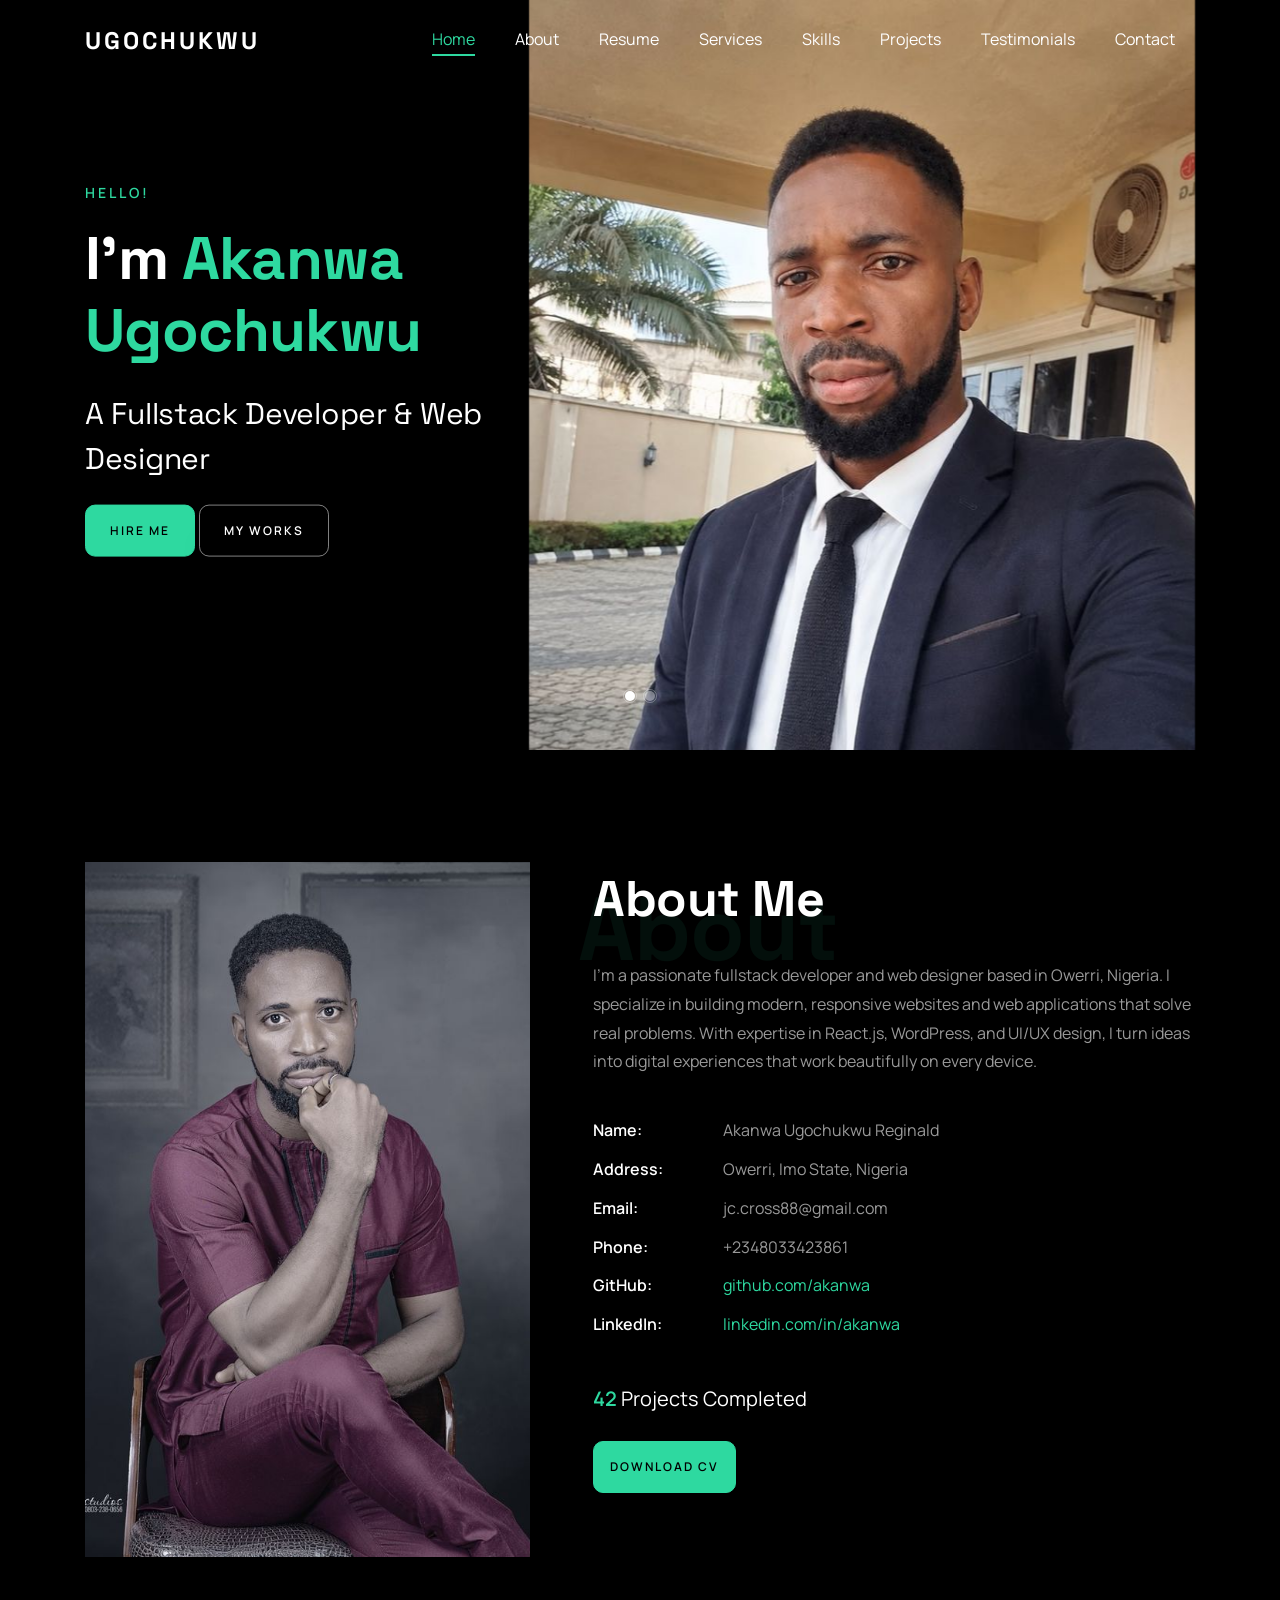
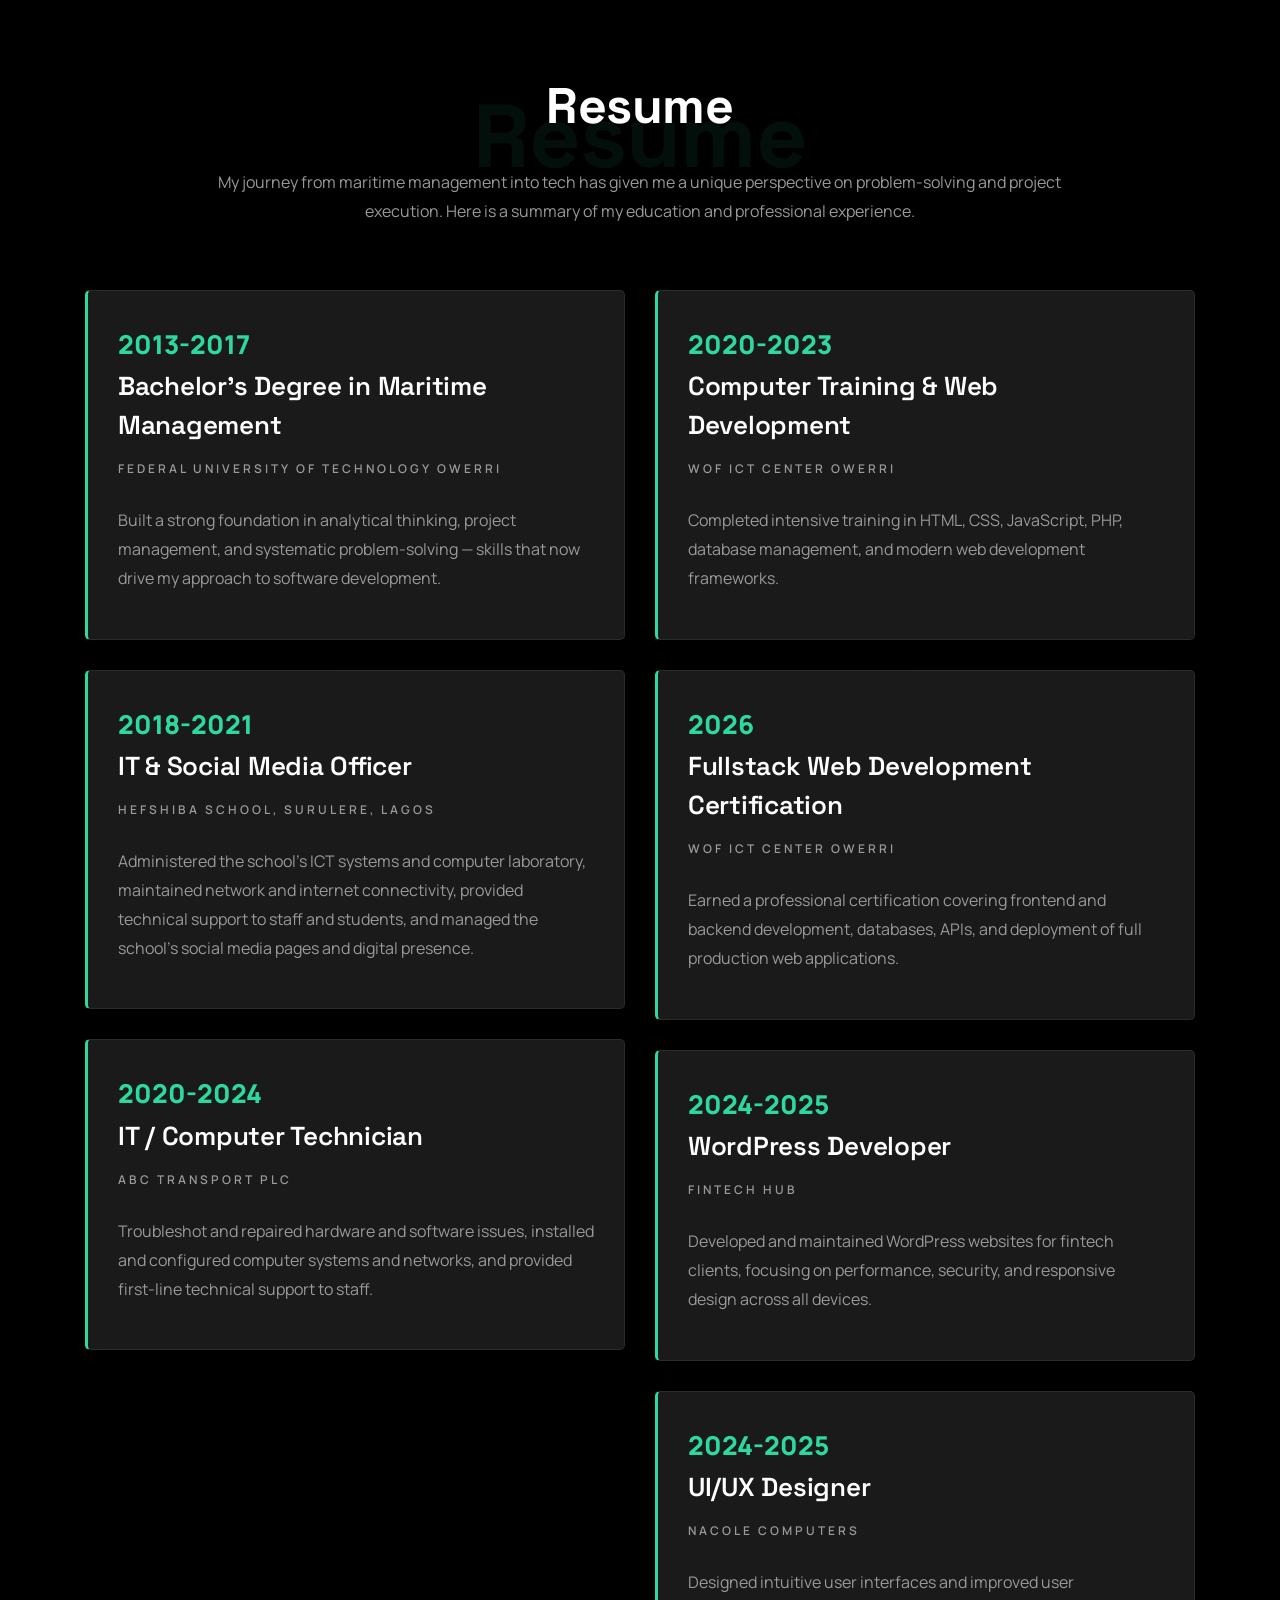
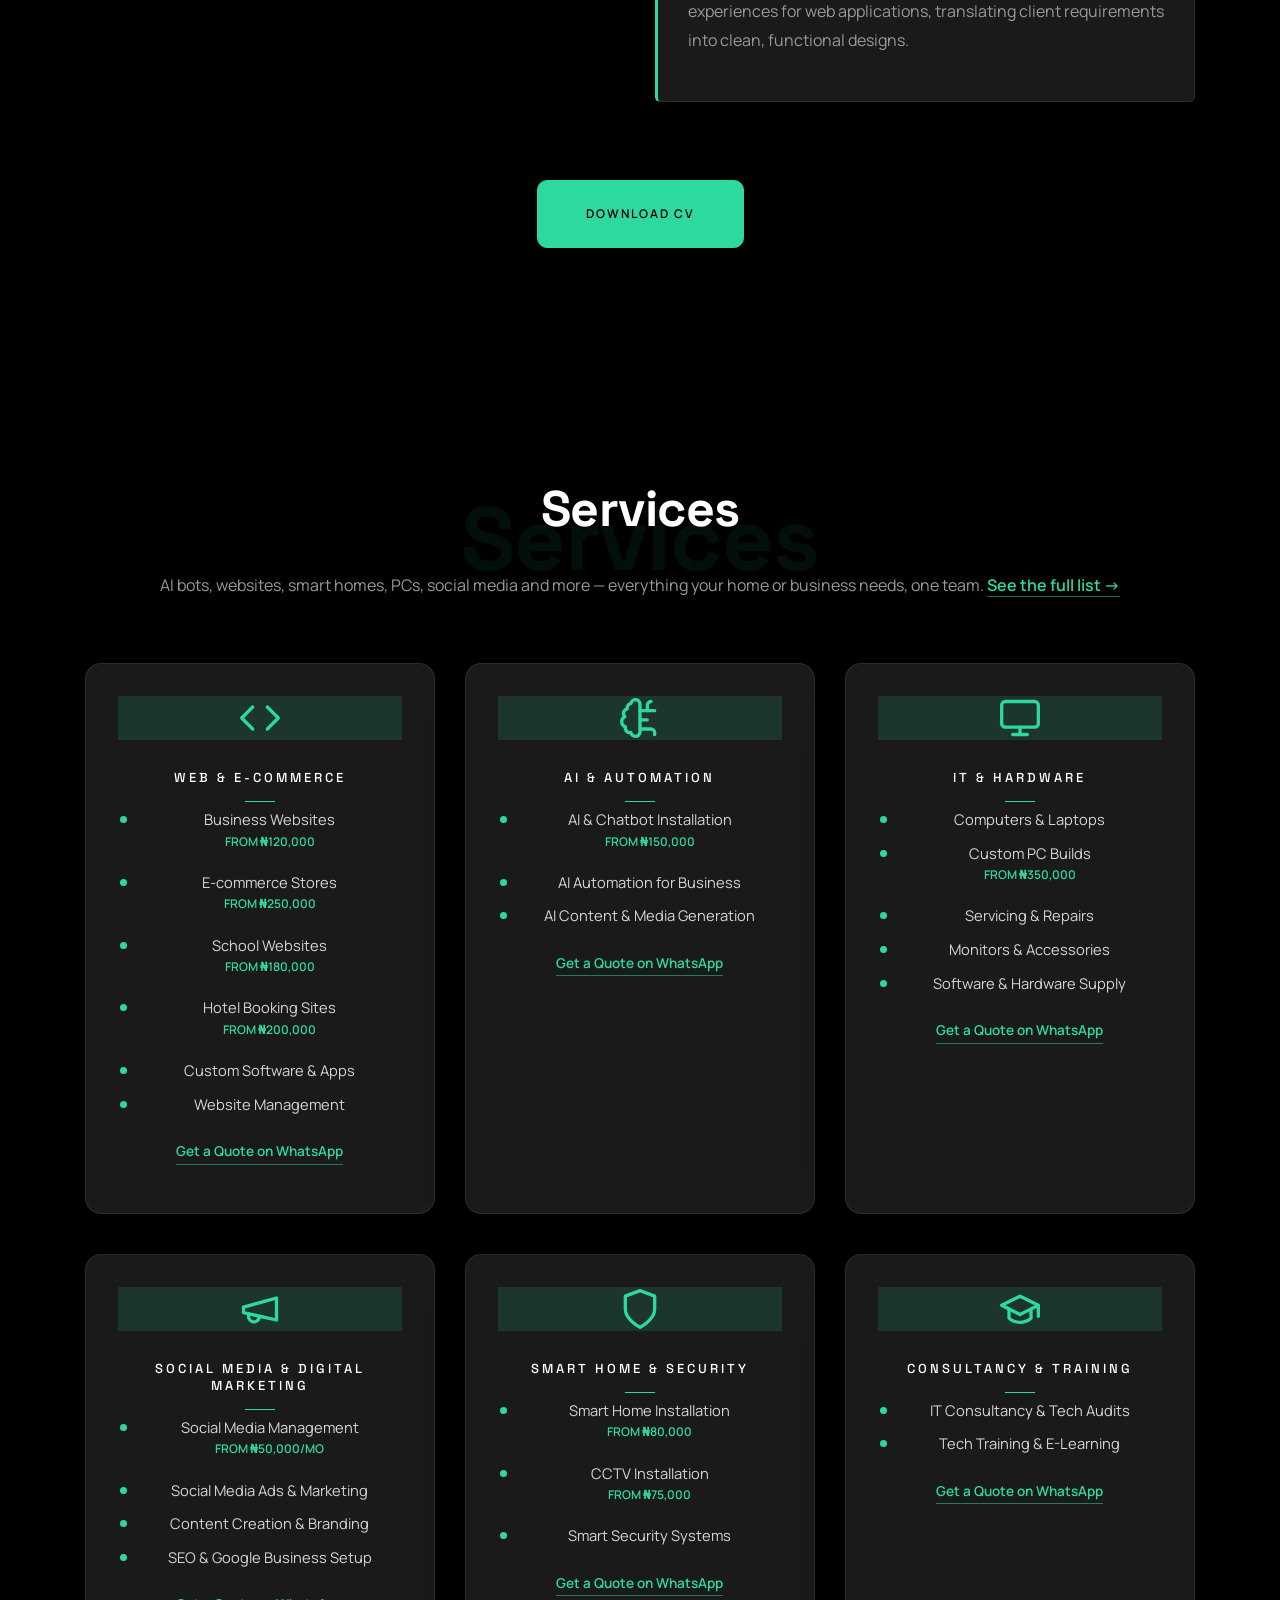
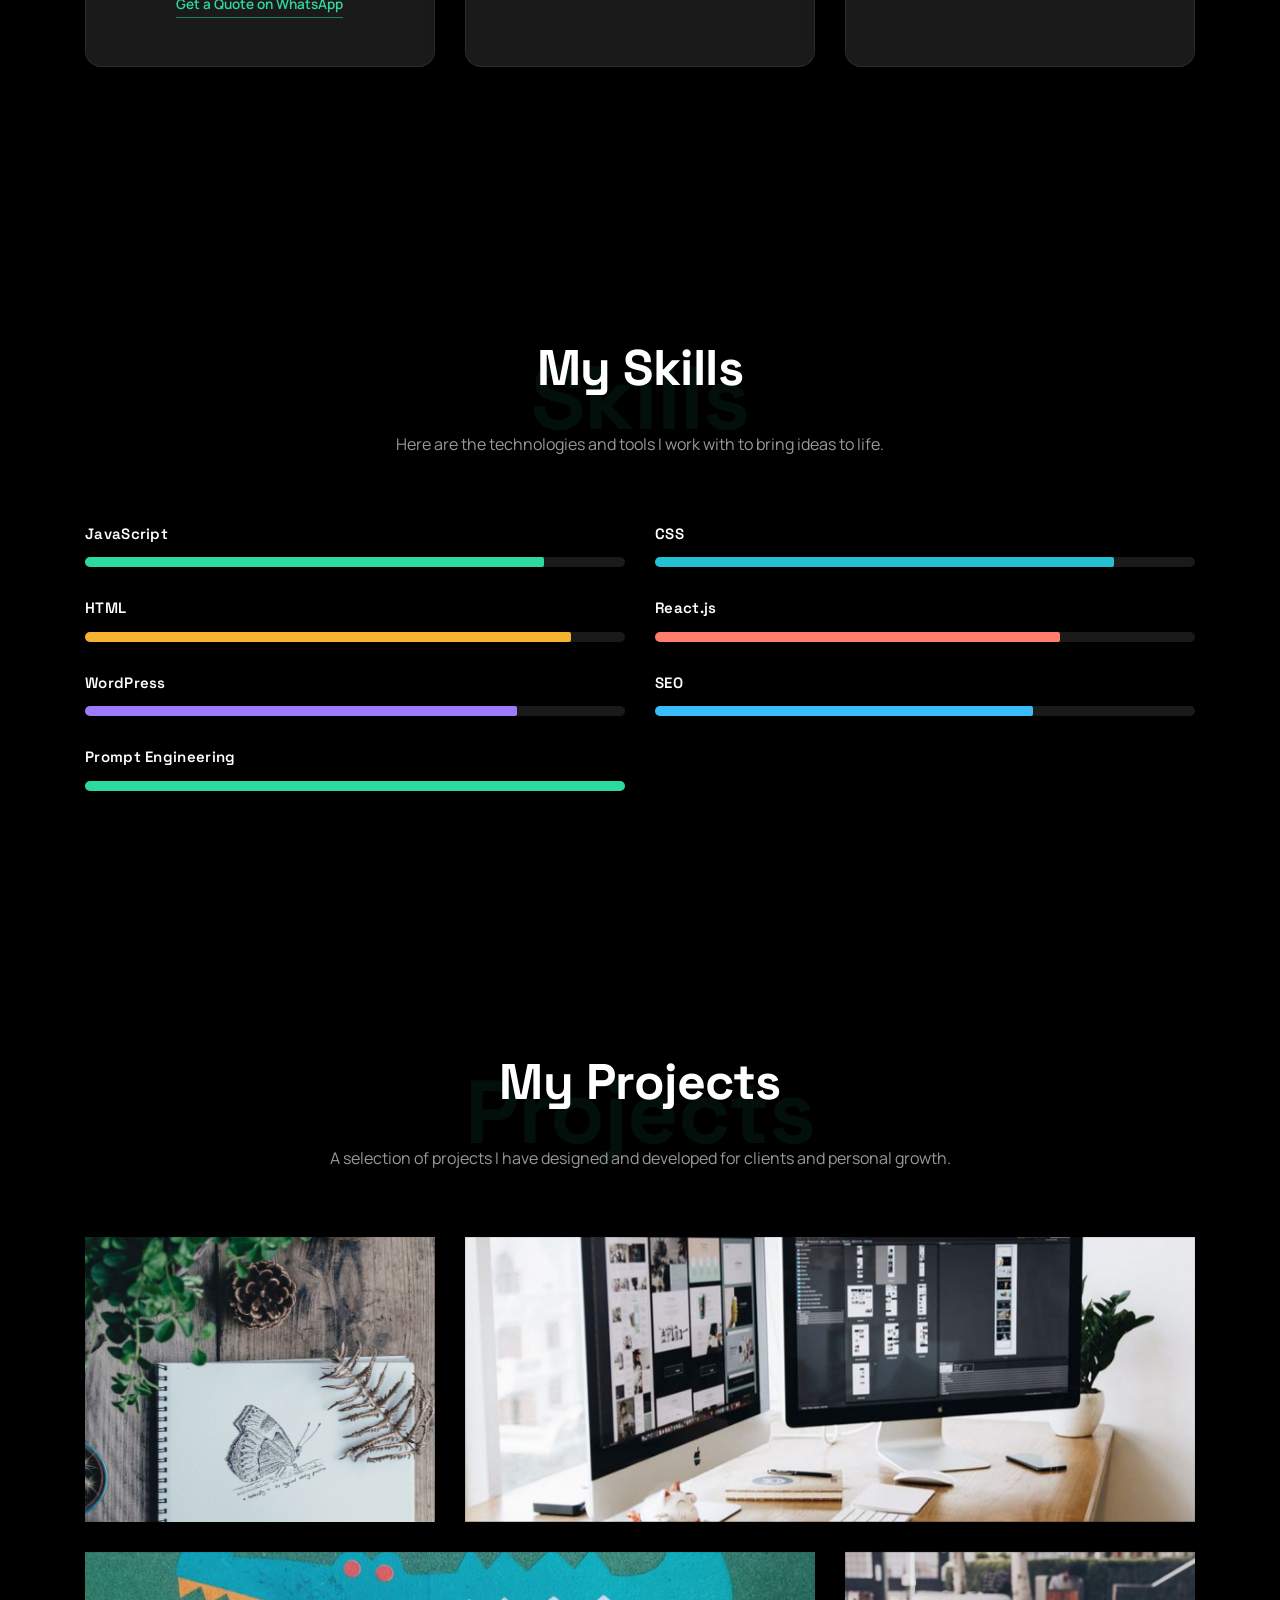
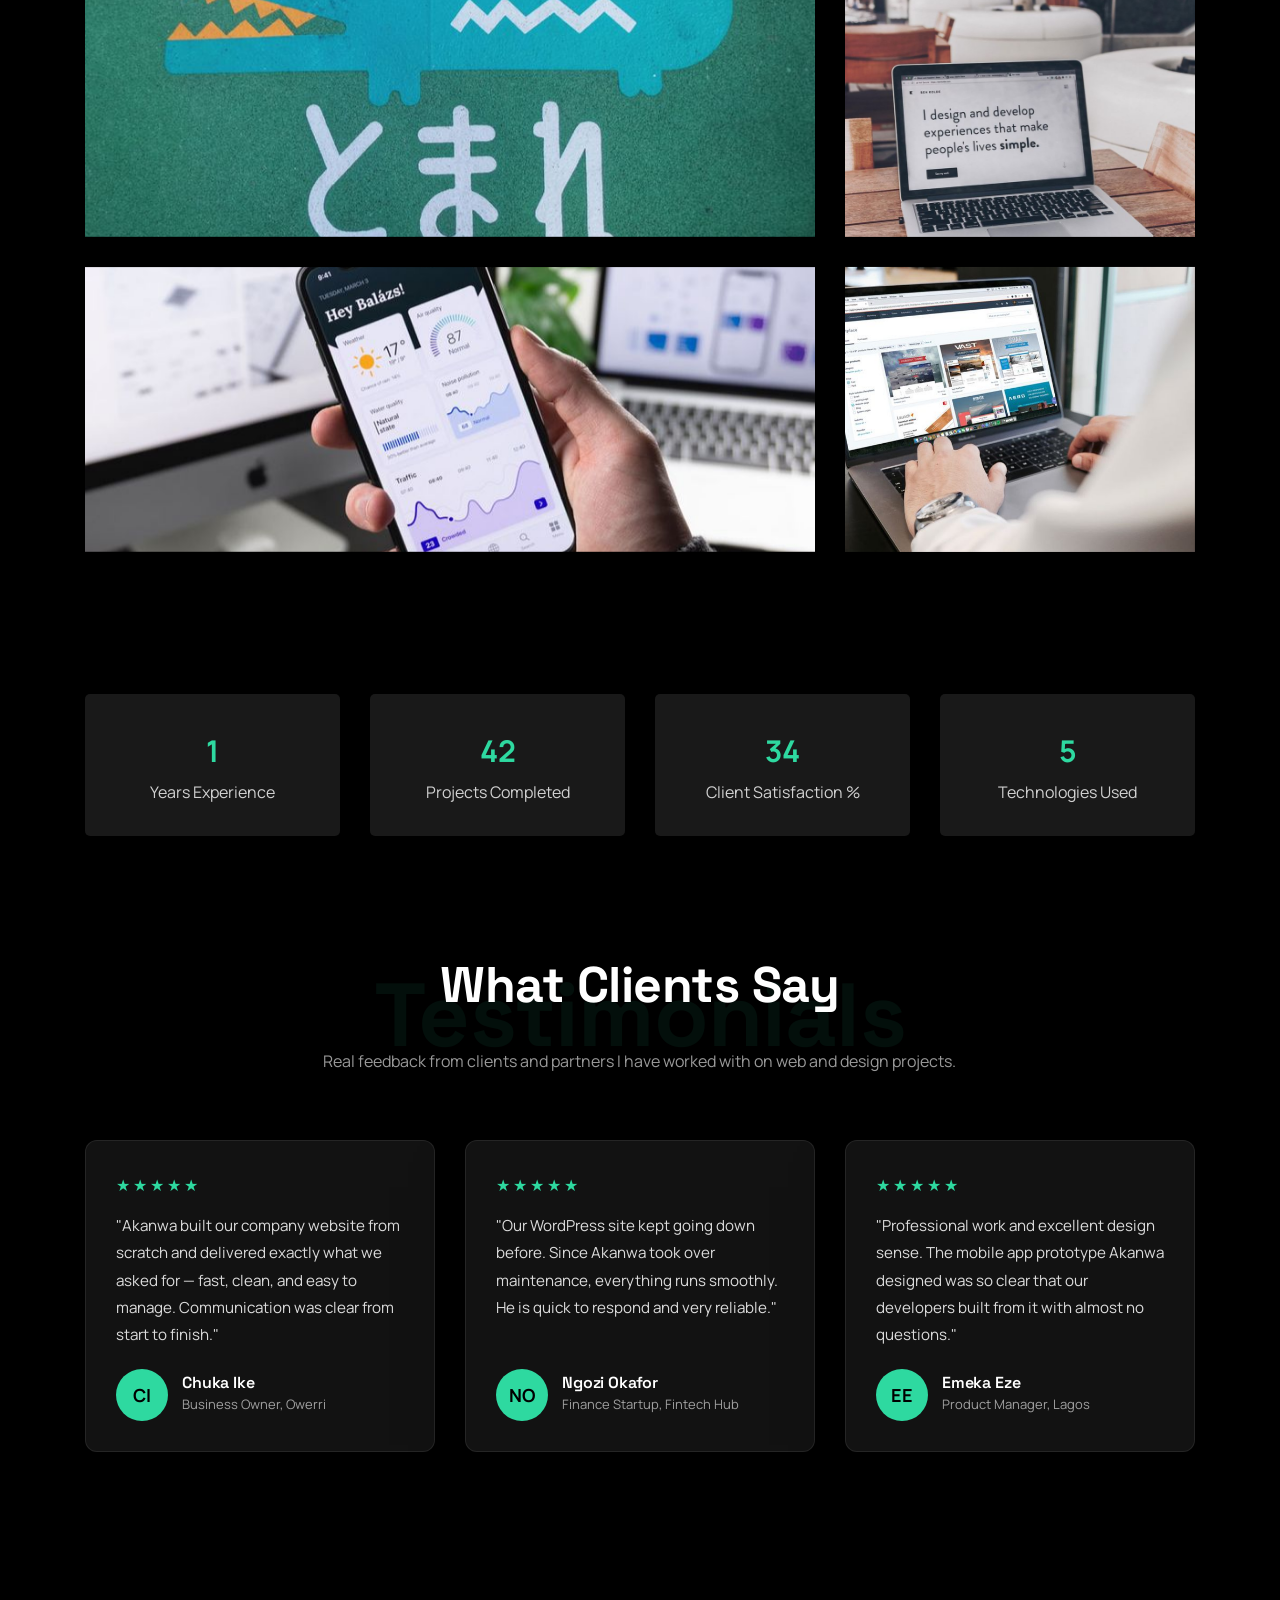
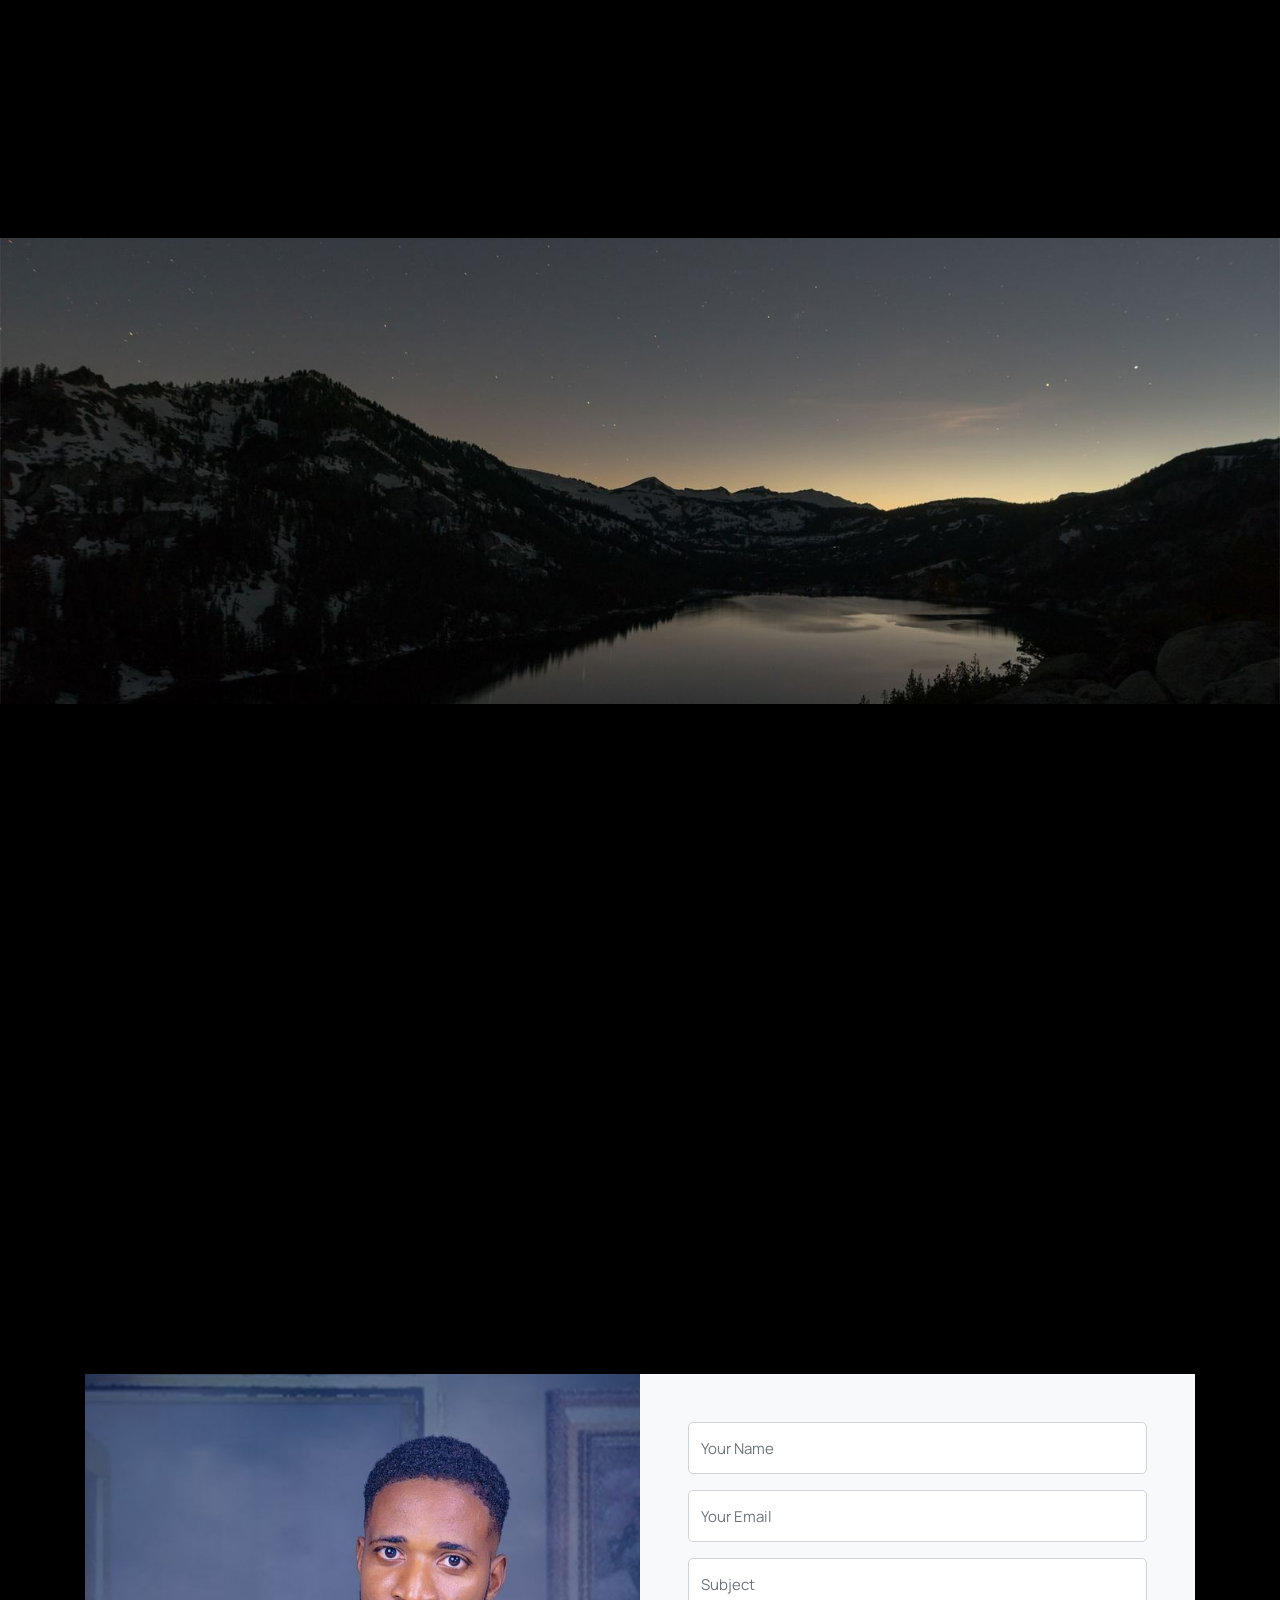
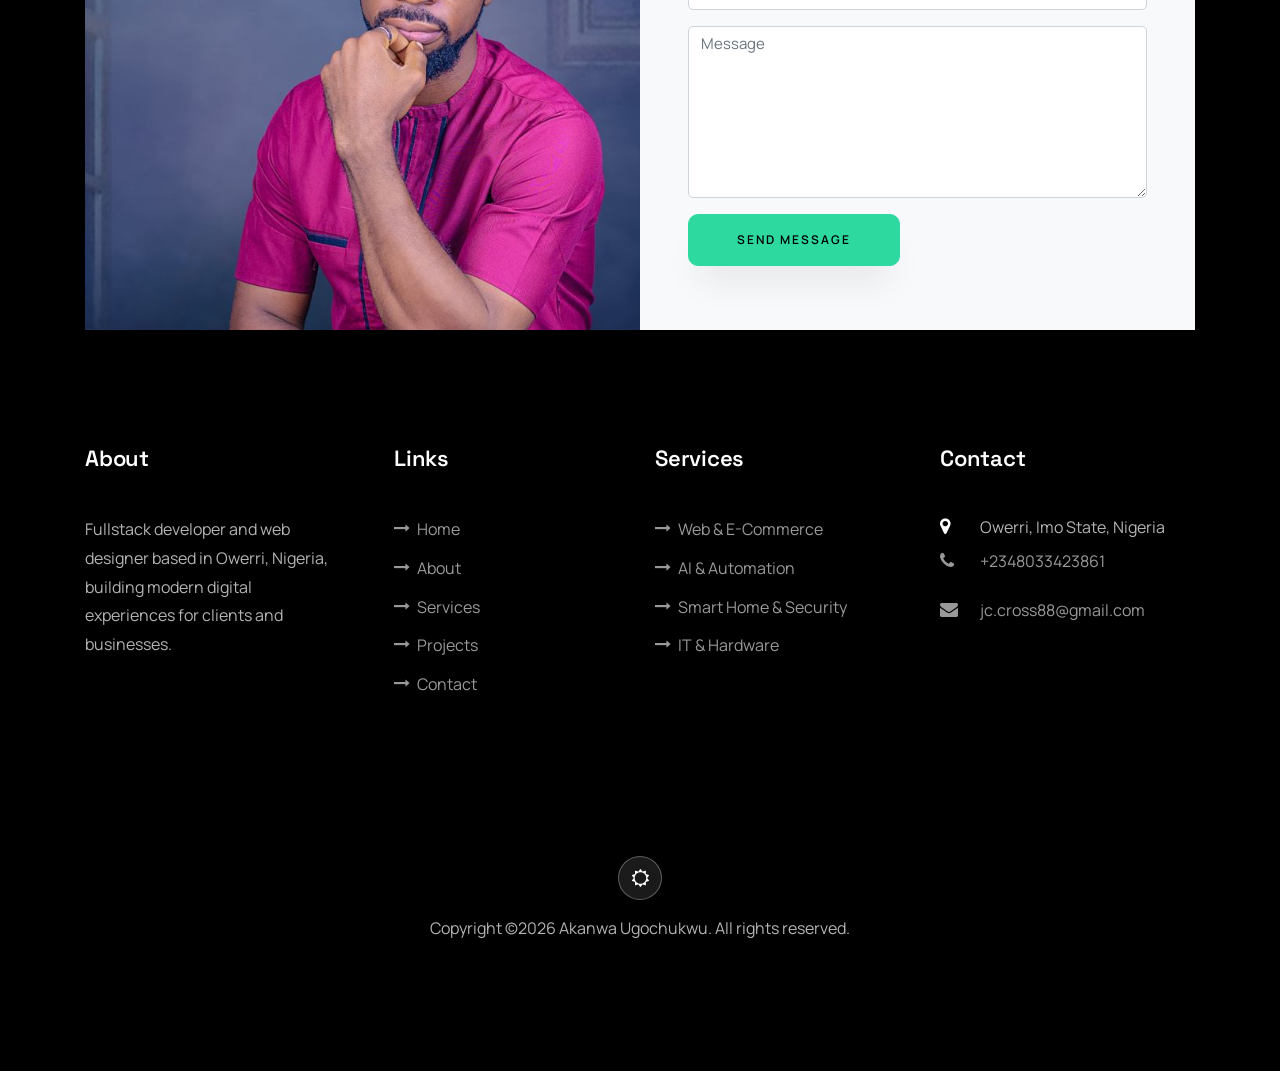
<file: index.html>
<!DOCTYPE html>
<html lang="en">
  <head>
    <title>Akanwa Ugochukwu | Fullstack Developer & Web Designer</title>
    <meta charset="utf-8">
    <meta name="viewport" content="width=device-width, initial-scale=1, shrink-to-fit=no">
    <meta name="color-scheme" content="dark light">
    <meta name="description" content="Akanwa Ugochukwu (WebStackPro) — web development, AI & chatbot automation, smart homes, CCTV, IT support and digital marketing in Owerri, Nigeria.">
    <meta name="keywords" content="fullstack developer, web designer, frontend developer, WordPress, React.js, Owerri, Nigeria">
    <meta name="author" content="Akanwa Ugochukwu">
    <link rel="canonical" href="https://akanwa.webstackpro.pro/">
    <meta property="og:title" content="Akanwa Ugochukwu | Fullstack Developer & Web Designer">
    <meta property="og:description" content="Building modern, responsive websites and web applications. Based in Owerri, Nigeria.">
    <meta property="og:type" content="website">
    <meta property="og:url" content="https://akanwa.webstackpro.pro/">
    <meta property="og:image" content="https://akanwa.webstackpro.pro/images/about.jpg">
    <meta name="twitter:card" content="summary_large_image">
    <link rel="icon" type="image/svg+xml" href="favicon.svg">
    <script type="application/ld+json">
    {
      "@context": "https://schema.org",
      "@type": "Person",
      "name": "Akanwa Ugochukwu",
      "jobTitle": "Fullstack Developer & Web Designer",
      "url": "https://akanwa.webstackpro.pro/",
      "email": "jc.cross88@gmail.com",
      "address": {
        "@type": "PostalAddress",
        "addressLocality": "Owerri",
        "addressRegion": "Imo State",
        "addressCountry": "NG"
      }
    }
    </script>
    
    <link href="https://fonts.googleapis.com/css2?family=Manrope:wght@300;400;500;600;700;800&amp;family=Space+Grotesk:wght@400;500;600;700&amp;display=swap" rel="stylesheet">

    <link rel="stylesheet" href="css/open-iconic-bootstrap.min.css">
    <link rel="stylesheet" href="css/animate.css">
    
    <link rel="stylesheet" href="css/owl.carousel.min.css">
    <link rel="stylesheet" href="css/owl.theme.default.min.css">
    <link rel="stylesheet" href="css/magnific-popup.css">

    <link rel="stylesheet" href="css/aos.css">

    <link rel="stylesheet" href="css/ionicons.min.css">
    
    <link rel="stylesheet" href="css/flaticon.css">
    <link rel="stylesheet" href="css/icomoon.css">
    <link rel="stylesheet" href="css/style.css">
    <link rel="stylesheet" href="css/custom.css">
    <link rel="stylesheet" href="css/light-mode.css">
    <script>
      (function () {
        try {
          var saved = localStorage.getItem('theme');
          var theme = saved === 'light' ? 'light' : 'dark';
          document.documentElement.setAttribute('data-theme', theme);
        } catch (e) {
          document.documentElement.setAttribute('data-theme', 'dark');
        }
      })();
    </script>
    <style>
      .service-card {
        cursor: pointer;
        transition: transform 0.2s ease, box-shadow 0.2s ease;
      }
      .service-card:hover {
        transform: translateY(-3px);
        box-shadow: 0 10px 20px rgba(0,0,0,0.08);
      }
      .service-card.active {
        border: 1px solid #2ed9a0;
        box-shadow: 0 12px 25px rgba(0,0,0,0.12);
      }
      .service-detail {
        display: none;
        margin-top: 10px;
        color: #555;
        font-size: 0.95rem;
        line-height: 1.7;
      }
      .service-card.active .service-detail {
        display: block;
      }
    </style>
  </head>
  <body data-spy="scroll" data-target=".site-navbar-target" data-offset="300">
	  
	  
    <nav class="navbar navbar-expand-lg navbar-dark ftco_navbar ftco-navbar-light site-navbar-target" id="ftco-navbar">
	    <div class="container">
	      <a class="navbar-brand" href="index.html">UGOCHUKWU</a>
	      <button class="navbar-toggler js-fh5co-nav-toggle fh5co-nav-toggle" type="button" data-toggle="collapse" data-target="#ftco-nav" aria-controls="ftco-nav" aria-expanded="false" aria-label="Toggle navigation">
	        <span class="oi oi-menu"></span> Menu
	      </button>

	      <div class="collapse navbar-collapse" id="ftco-nav">
	        <ul class="navbar-nav nav ml-auto">
	          <li class="nav-item"><a href="#home-section" class="nav-link"><span>Home</span></a></li>
	          <li class="nav-item"><a href="#about-section" class="nav-link"><span>About</span></a></li>
	          <li class="nav-item"><a href="#resume-section" class="nav-link"><span>Resume</span></a></li>
	          <li class="nav-item"><a href="#services-section" class="nav-link"><span>Services</span></a></li>
	          <li class="nav-item"><a href="#skills-section" class="nav-link"><span>Skills</span></a></li>
	          <li class="nav-item"><a href="#projects-section" class="nav-link"><span>Projects</span></a></li>
	          <li class="nav-item"><a href="#testimonials-section" class="nav-link"><span>Testimonials</span></a></li>
	          <li class="nav-item"><a href="#contact-section" class="nav-link"><span>Contact</span></a></li>
	        </ul>
	      </div>
	    </div>
	  </nav>
	  <section id="home-section" class="hero">
		  <div class="home-slider  owl-carousel">
	      <div class="slider-item ">
	      	<div class="overlay"></div>
	        <div class="container">
	          <div class="row d-md-flex no-gutters slider-text align-items-end justify-content-end" data-scrollax-parent="true">
	          	<div class="one-third js-fullheight order-md-last img" style="background-image:url(images/about3.jpeg);">
	          		<div class="overlay"></div>

	          	</div>
		          <div class="one-forth d-flex  align-items-center ftco-animate" data-scrollax=" properties: { translateY: '70%' }">
		          	<div class="text">
		          		<span class="subheading">Hello!</span>
			            <h1 class="mb-4 mt-3">I'm <span>Akanwa Ugochukwu</span></h1>
			            <h2 class="mb-4">A Fullstack Developer & Web Designer</h2>
					    <p><a href="#contact-section" class="btn btn-primary py-3 px-4 hire-me-btn">Hire me</a> <a href="#projects-section" class="btn btn-white btn-outline-white py-3 px-4">My works</a></p>
		            </div>
		          </div>
	        	</div>
	        </div>
	      </div>

	      <div class="slider-item">
	      	<div class="overlay"></div>
	        <div class="container">
	          <div class="row d-flex no-gutters slider-text align-items-end justify-content-end" data-scrollax-parent="true">
	          	<div class="one-third js-fullheight order-md-last img" style="background-image:url(images/about.jpg);">
	          		<div class="overlay"></div>
	          	</div>
		          <div class="one-forth d-flex align-items-center ftco-animate" data-scrollax=" properties: { translateY: '70%' }">
		          	<div class="text">
		          		<span class="subheading">Hello!</span>
			            <h1 class="mb-4 mt-3">I build <span>modern websites</span> based in Owerri</h1>
			            <p><a href="#contact-section" class="btn btn-primary py-3 px-4 hire-me-btn">Hire me</a> <a href="#projects-section" class="btn btn-white btn-outline-white py-3 px-4">My works</a></p>
		            </div>
		          </div>
	        	</div>
	        </div>
	      </div>
	    </div>
    </section>

    <section class="ftco-about img ftco-section ftco-no-pb" id="about-section">
    	<div class="container">
    		<div class="row d-flex">
    			<div class="col-md-6 col-lg-5 d-flex">
    				<div class="img-about img d-flex align-items-stretch">
    					<div class="overlay"></div>
	    				<div class="img d-flex align-self-stretch align-items-center" style="background-image:url(images/about-2.jpg);">
	    				</div>
    				</div>
    			</div>
    			<div class="col-md-6 col-lg-7 pl-lg-5 pb-5">
    				<div class="row justify-content-start pb-3">
		          <div class="col-md-12 heading-section ftco-animate">
		          	<h1 class="big">About</h1>
		            <h2 class="mb-4">About Me</h2>
		            <p>I'm a passionate fullstack developer and web designer based in Owerri, Nigeria. I specialize in building modern, responsive websites and web applications that solve real problems. With expertise in React.js, WordPress, and UI/UX design, I turn ideas into digital experiences that work beautifully on every device.</p>
		            <ul class="about-info mt-4 px-md-0 px-2">
		            	<li class="d-flex"><span>Name:</span> <span>Akanwa Ugochukwu Reginald</span></li>
		            	<li class="d-flex"><span>Address:</span> <span>Owerri, Imo State, Nigeria</span></li>
		            	<li class="d-flex"><span>Email:</span> <span>jc.cross88@gmail.com</span></li>
		            	<li class="d-flex"><span>Phone: </span> <span>+2348033423861</span></li>
		            	<li class="d-flex"><span>GitHub:</span> <span><a href="https://github.com/" target="_blank" rel="noopener noreferrer">github.com/akanwa</a></span></li>
		            	<li class="d-flex"><span>LinkedIn:</span> <span><a href="https://linkedin.com/" target="_blank" rel="noopener noreferrer">linkedin.com/in/akanwa</a></span></li>
		            </ul>
		          </div>
		        </div>
	          <div class="counter-wrap ftco-animate d-flex mt-md-3">
              <div class="text">
              	<p class="mb-4">
	                <span class="number" data-number="120">0</span>
	                <span>Projects Completed</span>
                </p>
                <p><a href="cv/my-cv.pdf" download="Akanwa-Ugochukwu-CV.pdf" class="btn btn-primary py-3 px-3">Download CV</a></p>
              </div>
	          </div>
	        </div>
        </div>
    	</div>
    </section>

    <section class="ftco-section ftco-no-pb" id="resume-section">
    	<div class="container">
    		<div class="row justify-content-center pb-5">
          <div class="col-md-10 heading-section text-center ftco-animate">
          	<h1 class="big big-2">Resume</h1>
            <h2 class="mb-4">Resume</h2>
            <p>My journey from maritime management into tech has given me a unique perspective on problem-solving and project execution. Here is a summary of my education and professional experience.</p>
          </div>
        </div>
    		<div class="row">
    			<div class="col-md-6">
    				<div class="resume-wrap ftco-animate">
    					<span class="date">2013-2017</span>
    					<h2>Bachelor's Degree in Maritime Management</h2>
    					<span class="position"> Federal University of Technology Owerri</span>
    					<p class="mt-4">Built a strong foundation in analytical thinking, project management, and systematic problem-solving — skills that now drive my approach to software development.</p>
    				</div>
    				<div class="resume-wrap ftco-animate">
    					<span class="date">2018-2021</span>
    					<h2>IT &amp; Social Media Officer</h2>
    					<span class="position">Hefshiba School, Surulere, Lagos</span>
    					<p class="mt-4">Administered the school's ICT systems and computer laboratory, maintained network and internet connectivity, provided technical support to staff and students, and managed the school's social media pages and digital presence.</p>
    				</div>
    				<div class="resume-wrap ftco-animate">
    					<span class="date">2020-2024</span>
    					<h2>IT / Computer Technician</h2>
    					<span class="position">ABC Transport PLC</span>
    					<p class="mt-4">Troubleshot and repaired hardware and software issues, installed and configured computer systems and networks, and provided first-line technical support to staff.</p>
    				</div>
			</div>

    			<div class="col-md-6">
    				<div class="resume-wrap ftco-animate">
    					<span class="date">2020-2023</span>
    					<h2>Computer Training & Web Development</h2>
    					<span class="position">Wof ICT Center Owerri</span>
    					<p class="mt-4">Completed intensive training in HTML, CSS, JavaScript, PHP, database management, and modern web development frameworks.</p>
    				</div>
    				<div class="resume-wrap ftco-animate">
    					<span class="date">2026</span>
    					<h2>Fullstack Web Development Certification</h2>
    					<span class="position">Wof ICT Center Owerri</span>
    					<p class="mt-4">Earned a professional certification covering frontend and backend development, databases, APIs, and deployment of full production web applications.</p>
    				</div>
    				<div class="resume-wrap ftco-animate">
    					<span class="date">2024-2025</span>
    					<h2>WordPress Developer</h2>
    					<span class="position">Fintech Hub</span>
    					<p class="mt-4">Developed and maintained WordPress websites for fintech clients, focusing on performance, security, and responsive design across all devices.</p>
    				</div>
    				<div class="resume-wrap ftco-animate">
    					<span class="date">2024-2025</span>
    					<h2>UI/UX Designer</h2>
    					<span class="position">Nacole Computers</span>
    					<p class="mt-4">Designed intuitive user interfaces and improved user experiences for web applications, translating client requirements into clean, functional designs.</p>
    				</div>
    			</div>
    		</div>
    		<div class="row justify-content-center mt-5">
    			<div class="col-md-6 text-center ftco-animate">
					<p><a href="cv/my-cv.pdf" download="Akanwa-Ugochukwu-CV.pdf" class="btn btn-primary py-4 px-5">Download CV</a></p>
    			</div>
    		</div>
    	</div>
    </section>

        <section class="ftco-section" id="services-section">
    	<div class="container">
    		<div class="row justify-content-center py-5 mt-5">
          <div class="col-md-12 heading-section text-center ftco-animate">
          	<h1 class="big big-2">Services</h1>
            <h2 class="mb-4">Services</h2>
            <p>AI bots, websites, smart homes, PCs, social media and more — everything your home or business needs, one team. <a href="https://www.webstackpro.pro/services" target="_blank" rel="noopener noreferrer" class="services-all-link">See the full list &#8594;</a></p>
          </div>
        </div>
    		<div class="row">
					<div class="col-md-4 text-center d-flex ftco-animate">
						<div class="services-1 service-card" role="button" tabindex="0" aria-label="Web & E-Commerce">
							<span class="icon">
								<svg class="service-icon" viewBox="0 0 24 24" fill="none" stroke="currentColor" stroke-width="1.8" stroke-linecap="round" stroke-linejoin="round" aria-hidden="true"><polyline points="16 18 22 12 16 6"></polyline><polyline points="8 6 2 12 8 18"></polyline></svg>
							</span>
							<div class="desc">
								<h3 class="mb-3">Web & E-Commerce</h3>
								<p class="service-detail">Websites, online stores and business software.<ul class="service-list"><li>Business Websites<span class="price">from ₦120,000</span></li><li>E-commerce Stores<span class="price">from ₦250,000</span></li><li>School Websites<span class="price">from ₦180,000</span></li><li>Hotel Booking Sites<span class="price">from ₦200,000</span></li><li>Custom Software & Apps</li><li>Website Management</li></ul><a class="service-cta" href="https://wa.me/2348033423861?text=Hi%20Akanwa%2C%20I%27m%20interested%20in%20your%20*Web%20%26%20E-Commerce*%20services." target="_blank" rel="noopener noreferrer">Get a Quote on WhatsApp</a></p>
							</div>
						</div>
					</div>
					<div class="col-md-4 text-center d-flex ftco-animate">
						<div class="services-1 service-card" role="button" tabindex="0" aria-label="AI & Automation">
							<span class="icon">
								<svg class="service-icon" viewBox="0 0 24 24" fill="none" stroke="currentColor" stroke-width="1.8" stroke-linecap="round" stroke-linejoin="round" aria-hidden="true"><path d="M12 4.5a2.5 2.5 0 0 0-4.96-.46 2.5 2.5 0 0 0-1.98 3 2.5 2.5 0 0 0-1.32 4.24 3 3 0 0 0 .34 5.58 2.5 2.5 0 0 0 2.96 3.08 2.5 2.5 0 0 0 4.91.05L12 20V4.5Z"></path><path d="M16 8V5c0-1.1.9-2 2-2"></path><path d="M12 13h4"></path><path d="M12 18h6a2 2 0 0 1 2 2v1"></path><path d="M12 8h8"></path></svg>
							</span>
							<div class="desc">
								<h3 class="mb-3">AI & Automation</h3>
								<p class="service-detail">AI chatbots, bots and smart automation for your business.<ul class="service-list"><li>AI & Chatbot Installation<span class="price">from ₦150,000</span></li><li>AI Automation for Business</li><li>AI Content & Media Generation</li></ul><a class="service-cta" href="https://wa.me/2348033423861?text=Hi%20Akanwa%2C%20I%27m%20interested%20in%20your%20*AI%20%26%20Automation*%20services." target="_blank" rel="noopener noreferrer">Get a Quote on WhatsApp</a></p>
							</div>
						</div>
					</div>
					<div class="col-md-4 text-center d-flex ftco-animate">
						<div class="services-1 service-card" role="button" tabindex="0" aria-label="IT & Hardware">
							<span class="icon">
								<svg class="service-icon" viewBox="0 0 24 24" fill="none" stroke="currentColor" stroke-width="1.8" stroke-linecap="round" stroke-linejoin="round" aria-hidden="true"><rect width="20" height="14" x="2" y="3" rx="2"></rect><line x1="8" x2="16" y1="21" y2="21"></line><line x1="12" x2="12" y1="17" y2="21"></line></svg>
							</span>
							<div class="desc">
								<h3 class="mb-3">IT & Hardware</h3>
								<p class="service-detail">PCs, laptops, accessories, servicing and repairs.<ul class="service-list"><li>Computers & Laptops</li><li>Custom PC Builds<span class="price">from ₦350,000</span></li><li>Servicing & Repairs</li><li>Monitors & Accessories</li><li>Software & Hardware Supply</li></ul><a class="service-cta" href="https://wa.me/2348033423861?text=Hi%20Akanwa%2C%20I%27m%20interested%20in%20your%20*IT%20%26%20Hardware*%20services." target="_blank" rel="noopener noreferrer">Get a Quote on WhatsApp</a></p>
							</div>
						</div>
					</div>
					<div class="col-md-4 text-center d-flex ftco-animate">
						<div class="services-1 service-card" role="button" tabindex="0" aria-label="Social Media & Digital Marketing">
							<span class="icon">
								<svg class="service-icon" viewBox="0 0 24 24" fill="none" stroke="currentColor" stroke-width="1.8" stroke-linecap="round" stroke-linejoin="round" aria-hidden="true"><path d="m3 11 18-5v12L3 14v-3z"></path><path d="M11.6 16.8a3 3 0 1 1-5.8-1.6"></path></svg>
							</span>
							<div class="desc">
								<h3 class="mb-3">Social Media & Digital Marketing</h3>
								<p class="service-detail">Grow your brand online with expert management and marketing.<ul class="service-list"><li>Social Media Management<span class="price">from ₦50,000/mo</span></li><li>Social Media Ads & Marketing</li><li>Content Creation & Branding</li><li>SEO & Google Business Setup</li></ul><a class="service-cta" href="https://wa.me/2348033423861?text=Hi%20Akanwa%2C%20I%27m%20interested%20in%20your%20*Social Media%20%26%20Digital Marketing*%20services." target="_blank" rel="noopener noreferrer">Get a Quote on WhatsApp</a></p>
							</div>
						</div>
					</div>
					<div class="col-md-4 text-center d-flex ftco-animate">
						<div class="services-1 service-card" role="button" tabindex="0" aria-label="Smart Home & Security">
							<span class="icon">
								<svg class="service-icon" viewBox="0 0 24 24" fill="none" stroke="currentColor" stroke-width="1.8" stroke-linecap="round" stroke-linejoin="round" aria-hidden="true"><path d="M12 22s8-4 8-10V5l-8-3-8 3v7c0 6 8 10 8 10"></path></svg>
							</span>
							<div class="desc">
								<h3 class="mb-3">Smart Home & Security</h3>
								<p class="service-detail">Smart home setups, CCTV and security systems.<ul class="service-list"><li>Smart Home Installation<span class="price">from ₦80,000</span></li><li>CCTV Installation<span class="price">from ₦75,000</span></li><li>Smart Security Systems</li></ul><a class="service-cta" href="https://wa.me/2348033423861?text=Hi%20Akanwa%2C%20I%27m%20interested%20in%20your%20*Smart Home%20%26%20Security*%20services." target="_blank" rel="noopener noreferrer">Get a Quote on WhatsApp</a></p>
							</div>
						</div>
					</div>
					<div class="col-md-4 text-center d-flex ftco-animate">
						<div class="services-1 service-card" role="button" tabindex="0" aria-label="Consultancy & Training">
							<span class="icon">
								<svg class="service-icon" viewBox="0 0 24 24" fill="none" stroke="currentColor" stroke-width="1.8" stroke-linecap="round" stroke-linejoin="round" aria-hidden="true"><path d="M22 10v6M2 10l10-5 10 5-10 5z"></path><path d="M6 12v5c3 3 9 3 12 0v-5"></path></svg>
							</span>
							<div class="desc">
								<h3 class="mb-3">Consultancy & Training</h3>
								<p class="service-detail">Expert IT advice and hands-on tech training.<ul class="service-list"><li>IT Consultancy & Tech Audits</li><li>Tech Training & E-Learning</li></ul><a class="service-cta" href="https://wa.me/2348033423861?text=Hi%20Akanwa%2C%20I%27m%20interested%20in%20your%20*Consultancy%20%26%20Training*%20services." target="_blank" rel="noopener noreferrer">Get a Quote on WhatsApp</a></p>
							</div>
						</div>
					</div>
				</div>
    	</div>
    </section>

		
		<section class="ftco-section" id="skills-section">
			<div class="container">
				<div class="row justify-content-center pb-5">
          <div class="col-md-12 heading-section text-center ftco-animate">
          	<h1 class="big big-2">Skills</h1>
            <h2 class="mb-4">My Skills</h2>
            <p>Here are the technologies and tools I work with to bring ideas to life.</p>
          </div>
        </div>
				<div class="row">
					<div class="col-md-6 animate-box">
						<div class="progress-wrap ftco-animate">
							<h3>JavaScript</h3>
							<div class="progress">
							 	<div class="progress-bar color-1" role="progressbar" aria-valuenow="85"
							  	aria-valuemin="0" aria-valuemax="100" style="width:85%">
							    <span>85%</span>
							  	</div>
							</div>
						</div>
					</div>
					<div class="col-md-6 animate-box">
						<div class="progress-wrap ftco-animate">
							<h3>CSS</h3>
							<div class="progress">
							 	<div class="progress-bar color-2" role="progressbar" aria-valuenow="85"
							  	aria-valuemin="0" aria-valuemax="100" style="width:85%">
							    <span>85%</span>
							  	</div>
							</div>
						</div>
					</div>
					<div class="col-md-6 animate-box">
						<div class="progress-wrap ftco-animate">
							<h3>HTML</h3>
							<div class="progress">
							 	<div class="progress-bar color-3" role="progressbar" aria-valuenow="90"
							  	aria-valuemin="0" aria-valuemax="100" style="width:90%">
							    <span>90%</span>
							  	</div>
							</div>
						</div>
					</div>
					<div class="col-md-6 animate-box">
						<div class="progress-wrap ftco-animate">
							<h3>React.js</h3>
							<div class="progress">
							 	<div class="progress-bar color-4" role="progressbar" aria-valuenow="75"
							  	aria-valuemin="0" aria-valuemax="100" style="width:75%">
							    <span>75%</span>
							  	</div>
							</div>
						</div>
					</div>
					<div class="col-md-6 animate-box">
						<div class="progress-wrap ftco-animate">
							<h3>WordPress</h3>
							<div class="progress">
							 	<div class="progress-bar color-5" role="progressbar" aria-valuenow="80"
							  	aria-valuemin="0" aria-valuemax="100" style="width:80%">
							    <span>80%</span>
							  	</div>
							</div>
						</div>
					</div>
					<div class="col-md-6 animate-box">
						<div class="progress-wrap ftco-animate">
							<h3>SEO</h3>
							<div class="progress">
							 	<div class="progress-bar color-6" role="progressbar" aria-valuenow="70"
							  	aria-valuemin="0" aria-valuemax="100" style="width:70%">
							    <span>70%</span>
							  	</div>
							</div>
						</div>
					</div>
					<div class="col-md-6 animate-box">
						<div class="progress-wrap ftco-animate">
							<h3>Prompt Engineering</h3>
							<div class="progress">
							 	<div class="progress-bar color-7" role="progressbar" aria-valuenow="100"
							  	aria-valuemin="0" aria-valuemax="100" style="width:100%">
							    <span>100%</span>
							  	</div>
							</div>
						</div>
					</div>
				</div>
			</div>
		</section>
 

    <section class="ftco-section ftco-project" id="projects-section">
    	<div class="container">
    		<div class="row justify-content-center pb-5">
          <div class="col-md-12 heading-section text-center ftco-animate">
          	<h1 class="big big-2">Projects</h1>
            <h2 class="mb-4">My Projects</h2>
            <p>A selection of projects I have designed and developed for clients and personal growth.</p>
          </div>
        </div>
    		<div class="row">
    			<div class="col-md-4">
    				<div class="project img ftco-animate d-flex justify-content-center align-items-center" style="background-image: url(images/project-4.jpg);">
    					<div class="overlay"></div>
	    				<div class="text text-center p-4">
	    					<h3><a href="#">Fintech Landing Page</a></h3>
	    					<span>WordPress &bull; Responsive Design</span>
	    				</div>
    				</div>
  				</div>
  				<div class="col-md-8">
    				<div class="project img ftco-animate d-flex justify-content-center align-items-center" style="background-image: url(images/project-5.jpg);">
    					<div class="overlay"></div>
	    				<div class="text text-center p-4">
	    					<h3><a href="single.html">E-Commerce Platform</a></h3>
	    					<span>React.js &bull; Fullstack</span>
	    				</div>
    				</div>
  				</div>

    			<div class="col-md-8">
    				<div class="project img ftco-animate d-flex justify-content-center align-items-center" style="background-image: url(images/project-1.jpg);">
    					<div class="overlay"></div>
	    				<div class="text text-center p-4">
	    					<h3><a href="#">Portfolio Website</a></h3>
	    					<span>UI/UX Design &bull; HTML/CSS</span>
	    				</div>
    				</div>

    				<div class="project img ftco-animate d-flex justify-content-center align-items-center" style="background-image: url(images/project-6.jpg);">
    					<div class="overlay"></div>
	    				<div class="text text-center p-4">
	    					<h3><a href="#">Business Dashboard</a></h3>
	    					<span>React.js &bull; REST API</span>
	    				</div>
    				</div>
    			</div>
    			<div class="col-md-4">
    				<div class="row">
    					<div class="col-md-12">
		    				<div class="project img ftco-animate d-flex justify-content-center align-items-center" style="background-image: url(images/project-2.jpg);">
		    					<div class="overlay"></div>
			    				<div class="text text-center p-4">
			    					<h3><a href="#">Brand Identity System</a></h3>
			    					<span>Branding &bull; Graphic Design</span>
			    				</div>
		    				</div>
	    				</div>
	    				<div class="col-md-12">
		    				<div class="project img ftco-animate d-flex justify-content-center align-items-center" style="background-image: url(images/project-3.jpg);">
		    					<div class="overlay"></div>
			    				<div class="text text-center p-4">
			    					<h3><a href="#">Mobile App Prototype</a></h3>
			    					<span>UI/UX &bull; App Design</span>
			    				</div>
		    				</div>
	    				</div>
    				</div>
    			</div>
    		</div>
    	</div>
    </section>

    <section class="ftco-section ftco-no-pt ftco-no-pb ftco-counter img" id="section-counter">
    	<div class="container">
				<div class="row d-md-flex align-items-center">
          <div class="col-md d-flex justify-content-center counter-wrap ftco-animate">
            <div class="block-18">
              <div class="text">
                <strong class="number" data-number="5">0</strong>
                <span>Years Experience</span>
              </div>
            </div>
          </div>
          <div class="col-md d-flex justify-content-center counter-wrap ftco-animate">
            <div class="block-18">
              <div class="text">
                <strong class="number" data-number="120">0</strong>
                <span>Projects Completed</span>
              </div>
            </div>
          </div>
          <div class="col-md d-flex justify-content-center counter-wrap ftco-animate">
            <div class="block-18">
              <div class="text">
                <strong class="number" data-number="98">0</strong>
                <span>Client Satisfaction %</span>
              </div>
            </div>
          </div>
          <div class="col-md d-flex justify-content-center counter-wrap ftco-animate">
            <div class="block-18">
              <div class="text">
                <strong class="number" data-number="15">0</strong>
                <span>Technologies Used</span>
              </div>
            </div>
          </div>
        </div>
      </div>
    </section>

    <section class="ftco-section" id="testimonials-section">
      <div class="container">
        <div class="row justify-content-center pb-5">
          <div class="col-md-10 heading-section text-center ftco-animate">
            <h1 class="big big-2">Testimonials</h1>
            <h2 class="mb-4">What Clients Say</h2>
            <p>Real feedback from clients and partners I have worked with on web and design projects.</p>
          </div>
        </div>
        <div class="row">
          <div class="col-md-6 col-lg-4 d-flex ftco-animate">
            <div class="testimonial-box">
              <div class="testimonial-stars" aria-label="5 out of 5 stars">&#9733;&#9733;&#9733;&#9733;&#9733;</div>
              <p class="testimonial-text">"Akanwa built our company website from scratch and delivered exactly what we asked for — fast, clean, and easy to manage. Communication was clear from start to finish."</p>
              <div class="testimonial-author">
                <div class="testimonial-avatar">CI</div>
                <div>
                  <h4>Chuka Ike</h4>
                  <span>Business Owner, Owerri</span>
                </div>
              </div>
            </div>
          </div>
          <div class="col-md-6 col-lg-4 d-flex ftco-animate">
            <div class="testimonial-box">
              <div class="testimonial-stars" aria-label="5 out of 5 stars">&#9733;&#9733;&#9733;&#9733;&#9733;</div>
              <p class="testimonial-text">"Our WordPress site kept going down before. Since Akanwa took over maintenance, everything runs smoothly. He is quick to respond and very reliable."</p>
              <div class="testimonial-author">
                <div class="testimonial-avatar">NO</div>
                <div>
                  <h4>Ngozi Okafor</h4>
                  <span>Finance Startup, Fintech Hub</span>
                </div>
              </div>
            </div>
          </div>
          <div class="col-md-6 col-lg-4 d-flex ftco-animate">
            <div class="testimonial-box">
              <div class="testimonial-stars" aria-label="5 out of 5 stars">&#9733;&#9733;&#9733;&#9733;&#9733;</div>
              <p class="testimonial-text">"Professional work and excellent design sense. The mobile app prototype Akanwa designed was so clear that our developers built from it with almost no questions."</p>
              <div class="testimonial-author">
                <div class="testimonial-avatar">EE</div>
                <div>
                  <h4>Emeka Eze</h4>
                  <span>Product Manager, Lagos</span>
                </div>
              </div>
            </div>
          </div>
          <div class="col-md-6 col-lg-4 d-flex ftco-animate">
            <div class="testimonial-box">
              <div class="testimonial-stars" aria-label="5 out of 5 stars">&#9733;&#9733;&#9733;&#9733;&#9733;</div>
              <p class="testimonial-text">"He redesigned our landing page and we saw a clear jump in enquiries within weeks. Fast load times, great layout, and a very smooth handover."</p>
              <div class="testimonial-author">
                <div class="testimonial-avatar">AO</div>
                <div>
                  <h4>Adaeze Obi</h4>
                  <span>Marketing Lead, Enugu</span>
                </div>
              </div>
            </div>
          </div>
          <div class="col-md-6 col-lg-4 d-flex ftco-animate">
            <div class="testimonial-box">
              <div class="testimonial-stars" aria-label="5 out of 5 stars">&#9733;&#9733;&#9733;&#9733;&#9733;</div>
              <p class="testimonial-text">"Akanwa is honest about his work and stays until it is done right. He built a custom business dashboard for us that is still our main tool today."</p>
              <div class="testimonial-author">
                <div class="testimonial-avatar">TN</div>
                <div>
                  <h4>Tony Nwosu</h4>
                  <span>Operations Director, Aba</span>
                </div>
              </div>
            </div>
          </div>
        </div>
      </div>
    </section>

    <section class="ftco-section ftco-hireme img margin-top" style="background-image: url(images/bg_1.jpg)">
			<div class="container">
				<div class="row justify-content-center">
					<div class="col-md-7 ftco-animate text-center">
						<h2>I'm <span>Available</span> for freelancing</h2>
						<p>Need a website, web app, or UI/UX design? Let us work together to bring your vision to life.</p>
						<p class="mb-0"><a href="#contact-section" class="btn btn-primary py-3 px-5 hire-me-btn">Hire me</a></p>
					</div>
				</div>
			</div>
		</section>

    <section class="ftco-section contact-section ftco-no-pb" id="contact-section">
      <div class="container">
      	<div class="row justify-content-center mb-5 pb-3">
          <div class="col-md-7 heading-section text-center ftco-animate">
            <h1 class="big big-2">Contact</h1>
            <h2 class="mb-4">Contact Me</h2>
            <p>Have a project in mind or want to discuss an opportunity? Reach out and let us create something great together.</p>
          </div>
        </div>

        <div class="row d-flex contact-info mb-5">
          <div class="col-md-6 col-lg-3 d-flex ftco-animate">
          	<div class="align-self-stretch box p-4 text-center">
          		<div class="icon d-flex align-items-center justify-content-center">
          			<span class="icon-map-signs"></span>
          		</div>
          		<h3 class="mb-4">Address</h3>
	            <p>Owerri, Imo State, Nigeria</p>
	          </div>
          </div>
          <div class="col-md-6 col-lg-3 d-flex ftco-animate">
          	<div class="align-self-stretch box p-4 text-center">
          		<div class="icon d-flex align-items-center justify-content-center">
          			<span class="icon-phone2"></span>
          		</div>
          		<h3 class="mb-4">Contact Number</h3>
	            <p><a href="tel:+2348033423861">+234 803 342 3861</a></p>
	          </div>
          </div>
          <div class="col-md-6 col-lg-3 d-flex ftco-animate">
          	<div class="align-self-stretch box p-4 text-center">
          		<div class="icon d-flex align-items-center justify-content-center">
          			<span class="icon-paper-plane"></span>
          		</div>
          		<h3 class="mb-4">Email Address</h3>
	            <p><a href="mailto:jc.cross88@gmail.com">jc.cross88@gmail.com</a></p>
	          </div>
          </div>
          <div class="col-md-6 col-lg-3 d-flex ftco-animate">
          	<div class="align-self-stretch box p-4 text-center">
          		<div class="icon d-flex align-items-center justify-content-center">
          			<span class="icon-globe"></span>
          		</div>
          		<h3 class="mb-4">Working Hours</h3>
	            <p>Mon - Sat, 9am - 6pm WAT</p>
	          </div>
          </div>
        </div>

        <div class="row no-gutters block-9">
          <div class="col-md-6 order-md-last d-flex">
            <form action="#" class="bg-light p-4 p-md-5 contact-form" id="contact-form">
              <div class="form-group">
                <input type="text" class="form-control" id="contact-name" placeholder="Your Name" required aria-label="Your Name">
              </div>
              <div class="form-group">
                <input type="email" class="form-control" id="contact-email" placeholder="Your Email" required aria-label="Your Email">
              </div>
              <div class="form-group">
                <input type="text" class="form-control" id="contact-subject" placeholder="Subject" required aria-label="Subject">
              </div>
              <div class="form-group">
                <textarea name="" id="message" cols="30" rows="7" class="form-control" placeholder="Message" required aria-label="Message"></textarea>
              </div>
              <div class="form-group">
                <button type="submit" value="Send Message" class="btn btn-primary py-3 px-5">Send Message</button>
              </div>
              <p id="contact-status" class="text-center mb-0" style="display:none;"></p>
            </form>
          
          </div>

          <div class="col-md-6 d-flex">
          	<div class="img" style="background-image: url(images/about.jpg);"></div>
          </div>
        </div>
      </div>
    </section>
		

    <footer class="ftco-footer ftco-section">
      <div class="container">
        <div class="row mb-5">
          <div class="col-md">
            <div class="ftco-footer-widget mb-4">
              <h2 class="ftco-heading-2">About</h2>
              <p>Fullstack developer and web designer based in Owerri, Nigeria, building modern digital experiences for clients and businesses.</p>
              <ul class="ftco-footer-social list-unstyled float-md-left float-lft mt-5">
                <li class="ftco-animate"><a href="https://github.com/" target="_blank" rel="noopener noreferrer" aria-label="GitHub"><span class="icon-github"></span></a></li>
                <li class="ftco-animate"><a href="https://linkedin.com/" target="_blank" rel="noopener noreferrer" aria-label="LinkedIn"><span class="icon-linkedin"></span></a></li>
                <li class="ftco-animate"><a href="https://twitter.com/" target="_blank" rel="noopener noreferrer" aria-label="Twitter"><span class="icon-twitter"></span></a></li>
                <li class="ftco-animate"><a href="https://instagram.com/" target="_blank" rel="noopener noreferrer" aria-label="Instagram"><span class="icon-instagram"></span></a></li>
              </ul>
            </div>
          </div>
          <div class="col-md">
            <div class="ftco-footer-widget mb-4 ml-md-4">
              <h2 class="ftco-heading-2">Links</h2>
              <ul class="list-unstyled">
                <li><a href="#home-section"><span class="icon-long-arrow-right mr-2"></span>Home</a></li>
                <li><a href="#about-section"><span class="icon-long-arrow-right mr-2"></span>About</a></li>
                <li><a href="#services-section"><span class="icon-long-arrow-right mr-2"></span>Services</a></li>
                <li><a href="#projects-section"><span class="icon-long-arrow-right mr-2"></span>Projects</a></li>
                <li><a href="#contact-section"><span class="icon-long-arrow-right mr-2"></span>Contact</a></li>
              </ul>
            </div>
          </div>
          <div class="col-md">
             <div class="ftco-footer-widget mb-4">
              <h2 class="ftco-heading-2">Services</h2>
              <ul class="list-unstyled">
                <li><a href="#services-section"><span class="icon-long-arrow-right mr-2"></span>Web &amp; E-Commerce</a></li>
                <li><a href="#services-section"><span class="icon-long-arrow-right mr-2"></span>AI &amp; Automation</a></li>
                <li><a href="#services-section"><span class="icon-long-arrow-right mr-2"></span>Smart Home &amp; Security</a></li>
                <li><a href="#services-section"><span class="icon-long-arrow-right mr-2"></span>IT &amp; Hardware</a></li>
              </ul>
            </div>
          </div>
          <div class="col-md">
            <div class="ftco-footer-widget mb-4">
            	<h2 class="ftco-heading-2">Contact</h2>
            	<div class="block-23 mb-3">
	              <ul>
	                <li><span class="icon icon-map-marker"></span><span class="text">Owerri, Imo State, Nigeria</span></li>
	                <li><a href="tel:+2348033423861"><span class="icon icon-phone"></span><span class="text">+2348033423861</span></a></li>
	                <li><a href="mailto:jc.cross88@gmail.com"><span class="icon icon-envelope"></span><span class="text">jc.cross88@gmail.com</span></a></li>
	              </ul>
	            </div>
            </div>
          </div>
        </div>
        <div class="row">
          <div class="col-md-12 text-center">
            <button type="button" class="theme-toggle footer-theme-toggle" id="theme-toggle" aria-label="Toggle light and dark theme">
              <span class="icon-moon-o" aria-hidden="true"></span>
            </button>
            <p>
  Copyright &copy;<script>document.write(new Date().getFullYear());</script> Akanwa Ugochukwu. All rights reserved.
</p>
          </div>
        </div>
      </div>
    </footer>
    
  

  <!-- loader -->
  <div id="ftco-loader" class="show fullscreen"><svg class="circular" width="48px" height="48px"><circle class="path-bg" cx="24" cy="24" r="22" fill="none" stroke-width="4" stroke="#eeeeee"/><circle class="path" cx="24" cy="24" r="22" fill="none" stroke-width="4" stroke-miterlimit="10" stroke="#2ed9a0"/></svg></div>


  <script src="js/jquery.min.js"></script>
  <script src="js/jquery-migrate-3.0.1.min.js"></script>
  <script src="js/popper.min.js"></script>
  <script src="js/bootstrap.min.js"></script>
  <script src="js/jquery.easing.1.3.js"></script>
  <script src="js/jquery.waypoints.min.js"></script>
  <script src="js/jquery.stellar.min.js"></script>
  <script src="js/owl.carousel.min.js"></script>
  <script src="js/jquery.magnific-popup.min.js"></script>
  <script src="js/aos.js"></script>
  <script src="js/jquery.animateNumber.min.js"></script>
  <script src="js/scrollax.min.js"></script>
  
  <script src="js/main.js"></script>
  <script>
    document.addEventListener('DOMContentLoaded', function () {
      var themeToggle = document.getElementById('theme-toggle');
      if (themeToggle) {
        themeToggle.addEventListener('click', function () {
          try {
            var current = document.documentElement.getAttribute('data-theme') === 'light' ? 'dark' : 'light';
            document.documentElement.setAttribute('data-theme', current);
            localStorage.setItem('theme', current);
            updateThemeIcon(current);
          } catch (e) {
            document.documentElement.setAttribute('data-theme', 'dark');
          }
        });
        var initialTheme = document.documentElement.getAttribute('data-theme');
        updateThemeIcon(initialTheme);
      }

      function updateThemeIcon(theme) {
        var toggle = document.getElementById('theme-toggle');
        if (!toggle) return;
        var icon = toggle.querySelector('.icon-sun-o, .icon-moon-o');
        if (theme === 'light') {
          toggle.innerHTML = '<span class="icon-moon-o" aria-hidden="true"></span>';
          toggle.setAttribute('aria-label', 'Switch to dark theme');
        } else {
          toggle.innerHTML = '<span class="icon-sun-o" aria-hidden="true"></span>';
          toggle.setAttribute('aria-label', 'Switch to light theme');
        }
      }
      document.querySelectorAll('a.hire-me-btn').forEach(function (button) {
        button.addEventListener('click', function (event) {
          event.preventDefault();

          var contactSection = document.getElementById('contact-section');
          if (contactSection) {
            contactSection.scrollIntoView({ behavior: 'smooth', block: 'start' });
          }

          var messageField = document.getElementById('message');
          if (messageField) {
            setTimeout(function () { messageField.focus(); }, 700);
          }
        });
      });

      document.querySelectorAll('.service-card').forEach(function (card) {
        card.addEventListener('click', function (event) {
          event.preventDefault();
          document.querySelectorAll('.service-card').forEach(function (item) {
            item.classList.remove('active');
          });
          this.classList.add('active');
        });
      });

      var contactForm = document.getElementById('contact-form');
      if (contactForm) {
        contactForm.addEventListener('submit', function (event) {
          event.preventDefault();

          var nameField = document.getElementById('contact-name');
          var emailField = document.getElementById('contact-email');
          var subjectField = document.getElementById('contact-subject');
          var messageField = document.getElementById('message');
          var statusEl = document.getElementById('contact-status');

          try {
            var name = nameField.value.trim();
            var email = emailField.value.trim();
            var subject = subjectField.value.trim();
            var message = messageField.value.trim();

            if (!name || !email || !subject || !message) {
              if (statusEl) {
                statusEl.textContent = 'Please fill in all fields.';
                statusEl.style.display = 'block';
                statusEl.style.color = '#dc3545';
              }
              return;
            }

            if (!/^[^@\s]+@[^@\s]+\.[^@\s]+$/.test(email)) {
              if (statusEl) {
                statusEl.textContent = 'Please enter a valid email address.';
                statusEl.style.display = 'block';
                statusEl.style.color = '#dc3545';
              }
              return;
            }

            var mailtoLink = 'mailto:jc.cross88@gmail.com'
              + '?subject=' + encodeURIComponent(subject + ' - from ' + name)
              + '&body=' + encodeURIComponent(message + '\n\nFrom: ' + name + '\nEmail: ' + email);

            window.location.href = mailtoLink;

            if (statusEl) {
              statusEl.textContent = 'Your email app should open now. If not, email me directly at jc.cross88@gmail.com';
              statusEl.style.display = 'block';
              statusEl.style.color = '#28a745';
            }
            contactForm.reset();
          } catch (error) {
            if (statusEl) {
              statusEl.textContent = 'Sorry, something went wrong. Please email me directly at jc.cross88@gmail.com';
              statusEl.style.display = 'block';
              statusEl.style.color = '#dc3545';
            }
          }
        });
      }
    });
  </script>
  
  </body>
</html>
</file>
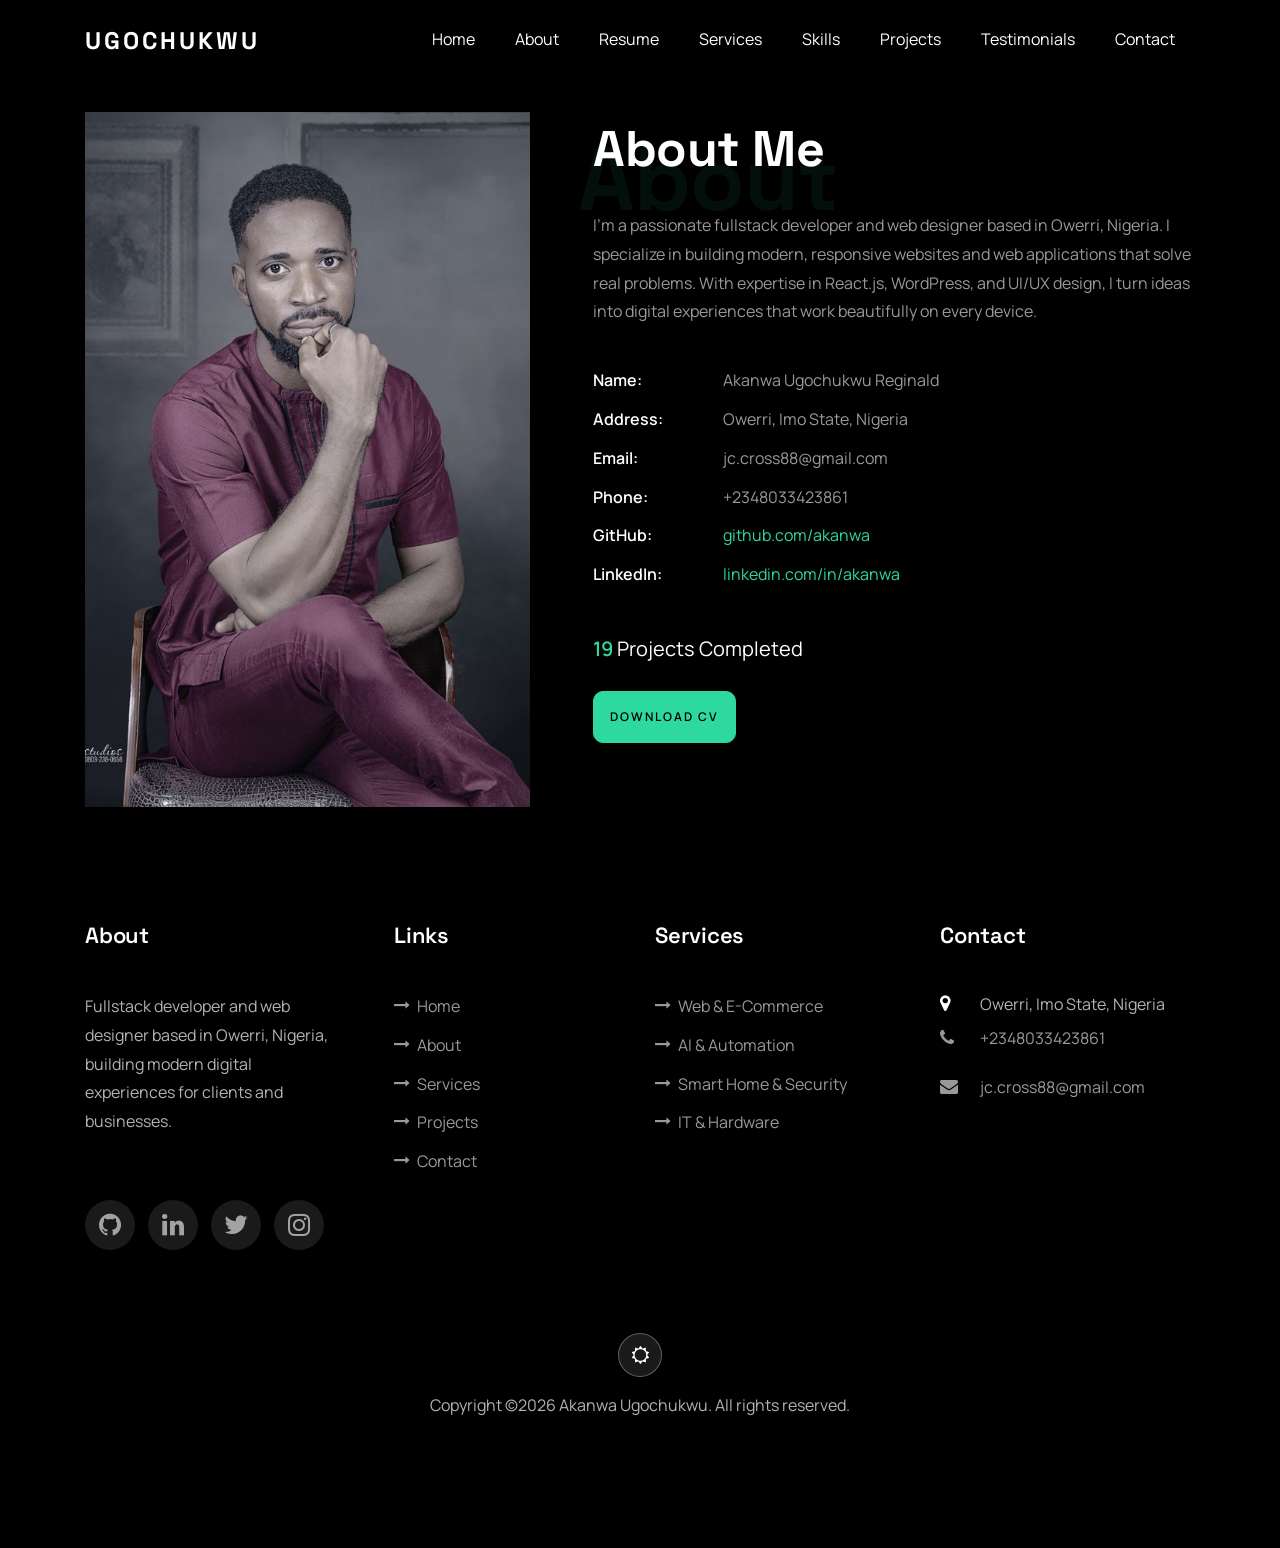
<file: about.html>
<!DOCTYPE html>
<html lang="en">
  <head>
    <title>About | Akanwa Ugochukwu - Fullstack Developer</title>
    <meta charset="utf-8">
    <meta name="viewport" content="width=device-width, initial-scale=1, shrink-to-fit=no">
    <meta name="color-scheme" content="dark light">
    <meta name="description" content="About Akanwa Ugochukwu Reginald — fullstack developer and web designer based in Owerri, Nigeria.">
    <meta name="keywords" content="fullstack developer, web designer, frontend developer, WordPress, React.js, Owerri, Nigeria">
    <meta name="author" content="Akanwa Ugochukwu">
    <link rel="canonical" href="https://akanwa.webstackpro.pro/about.html">
    <meta property="og:title" content="About | Akanwa Ugochukwu - Fullstack Developer">
    <meta property="og:description" content="Fullstack developer and web designer based in Owerri, Nigeria.">
    <meta property="og:type" content="website">
    <meta property="og:url" content="https://akanwa.webstackpro.pro/about.html">
    <meta property="og:image" content="https://akanwa.webstackpro.pro/images/about.jpg">
    <meta name="twitter:card" content="summary_large_image">
    <link rel="icon" type="image/svg+xml" href="favicon.svg">
    
    <link href="https://fonts.googleapis.com/css2?family=Manrope:wght@300;400;500;600;700;800&amp;family=Space+Grotesk:wght@400;500;600;700&amp;display=swap" rel="stylesheet">

    <link rel="stylesheet" href="css/open-iconic-bootstrap.min.css">
    <link rel="stylesheet" href="css/animate.css">
    
    <link rel="stylesheet" href="css/owl.carousel.min.css">
    <link rel="stylesheet" href="css/owl.theme.default.min.css">
    <link rel="stylesheet" href="css/magnific-popup.css">

    <link rel="stylesheet" href="css/aos.css">

    <link rel="stylesheet" href="css/ionicons.min.css">
    
    <link rel="stylesheet" href="css/flaticon.css">
    <link rel="stylesheet" href="css/icomoon.css">
    <link rel="stylesheet" href="css/style.css">
    <link rel="stylesheet" href="css/custom.css">
    <link rel="stylesheet" href="css/light-mode.css">
    <script>
      (function () {
        try {
          var saved = localStorage.getItem('theme');
          var theme = saved === 'light' ? 'light' : 'dark';
          document.documentElement.setAttribute('data-theme', theme);
        } catch (e) {
          document.documentElement.setAttribute('data-theme', 'dark');
        }
      })();
    </script>
  </head>
  <body data-spy="scroll" data-target=".site-navbar-target" data-offset="300">
	  
	  
    <nav class="navbar navbar-expand-lg navbar-dark ftco_navbar ftco-navbar-light site-navbar-target" id="ftco-navbar">
	    <div class="container">
	      <a class="navbar-brand" href="index.html">UGOCHUKWU</a>
	      <button class="navbar-toggler js-fh5co-nav-toggle fh5co-nav-toggle" type="button" data-toggle="collapse" data-target="#ftco-nav" aria-controls="ftco-nav" aria-expanded="false" aria-label="Toggle navigation">
	        <span class="oi oi-menu"></span> Menu
	      </button>

	      <div class="collapse navbar-collapse" id="ftco-nav">
	        <ul class="navbar-nav nav ml-auto">
	          <li class="nav-item"><a href="index.html" class="nav-link"><span>Home</span></a></li>
	          <li class="nav-item active"><a href="about.html" class="nav-link"><span>About</span></a></li>
	          <li class="nav-item"><a href="resume.html" class="nav-link"><span>Resume</span></a></li>
	          <li class="nav-item"><a href="services.html" class="nav-link"><span>Services</span></a></li>
	          <li class="nav-item"><a href="skills.html" class="nav-link"><span>Skills</span></a></li>
	          <li class="nav-item"><a href="projects.html" class="nav-link"><span>Projects</span></a></li>
	          <li class="nav-item"><a href="testimonials.html" class="nav-link"><span>Testimonials</span></a></li>
	          <li class="nav-item"><a href="contact.html" class="nav-link"><span>Contact</span></a></li>
	        </ul>
	      </div>
	    </div>
	  </nav>

    <section class="ftco-about img ftco-section ftco-no-pb" id="about-section">
    	<div class="container">
    		<div class="row d-flex">
    			<div class="col-md-6 col-lg-5 d-flex">
    				<div class="img-about img d-flex align-items-stretch">
    					<div class="overlay"></div>
	    				<div class="img d-flex align-self-stretch align-items-center" style="background-image:url(images/about-2.jpg);">
	    				</div>
    				</div>
    			</div>
    			<div class="col-md-6 col-lg-7 pl-lg-5 pb-5">
    				<div class="row justify-content-start pb-3">
		          <div class="col-md-12 heading-section ftco-animate">
		          	<h1 class="big">About</h1>
		            <h2 class="mb-4">About Me</h2>
		            <p>I'm a passionate fullstack developer and web designer based in Owerri, Nigeria. I specialize in building modern, responsive websites and web applications that solve real problems. With expertise in React.js, WordPress, and UI/UX design, I turn ideas into digital experiences that work beautifully on every device.</p>
		            <ul class="about-info mt-4 px-md-0 px-2">
		            	<li class="d-flex"><span>Name:</span> <span>Akanwa Ugochukwu Reginald</span></li>
		            	<li class="d-flex"><span>Address:</span> <span>Owerri, Imo State, Nigeria</span></li>
		            	<li class="d-flex"><span>Email:</span> <span>jc.cross88@gmail.com</span></li>
		            	<li class="d-flex"><span>Phone: </span> <span>+2348033423861</span></li>
		            	<li class="d-flex"><span>GitHub:</span> <span><a href="https://github.com/" target="_blank" rel="noopener noreferrer">github.com/akanwa</a></span></li>
		            	<li class="d-flex"><span>LinkedIn:</span> <span><a href="https://linkedin.com/" target="_blank" rel="noopener noreferrer">linkedin.com/in/akanwa</a></span></li>
		            </ul>
		          </div>
		        </div>
	          <div class="counter-wrap ftco-animate d-flex mt-md-3">
              <div class="text">
              	<p class="mb-4">
	                <span class="number" data-number="120">0</span>
	                <span>Projects Completed</span>
                </p>
                <p><a href="cv/my-cv.pdf" download="Akanwa-Ugochukwu-CV.pdf" class="btn btn-primary py-3 px-3">Download CV</a></p>
              </div>
	          </div>
	        </div>
        </div>
    	</div>
    </section>

    <footer class="ftco-footer ftco-section">
      <div class="container">
        <div class="row mb-5">
          <div class="col-md">
            <div class="ftco-footer-widget mb-4">
              <h2 class="ftco-heading-2">About</h2>
              <p>Fullstack developer and web designer based in Owerri, Nigeria, building modern digital experiences for clients and businesses.</p>
              <ul class="ftco-footer-social list-unstyled float-md-left float-lft mt-5">
                <li class="ftco-animate"><a href="https://github.com/" target="_blank" rel="noopener noreferrer" aria-label="GitHub"><span class="icon-github"></span></a></li>
                <li class="ftco-animate"><a href="https://linkedin.com/" target="_blank" rel="noopener noreferrer" aria-label="LinkedIn"><span class="icon-linkedin"></span></a></li>
                <li class="ftco-animate"><a href="https://twitter.com/" target="_blank" rel="noopener noreferrer" aria-label="Twitter"><span class="icon-twitter"></span></a></li>
                <li class="ftco-animate"><a href="https://instagram.com/" target="_blank" rel="noopener noreferrer" aria-label="Instagram"><span class="icon-instagram"></span></a></li>
              </ul>
            </div>
          </div>
          <div class="col-md">
            <div class="ftco-footer-widget mb-4 ml-md-4">
              <h2 class="ftco-heading-2">Links</h2>
              <ul class="list-unstyled">
                <li><a href="index.html"><span class="icon-long-arrow-right mr-2"></span>Home</a></li>
                <li><a href="about.html"><span class="icon-long-arrow-right mr-2"></span>About</a></li>
                <li><a href="services.html"><span class="icon-long-arrow-right mr-2"></span>Services</a></li>
                <li><a href="projects.html"><span class="icon-long-arrow-right mr-2"></span>Projects</a></li>
                <li><a href="contact.html"><span class="icon-long-arrow-right mr-2"></span>Contact</a></li>
              </ul>
            </div>
          </div>
          <div class="col-md">
             <div class="ftco-footer-widget mb-4">
              <h2 class="ftco-heading-2">Services</h2>
              <ul class="list-unstyled">
                <li><a href="services.html"><span class="icon-long-arrow-right mr-2"></span>Web &amp; E-Commerce</a></li>
                <li><a href="services.html"><span class="icon-long-arrow-right mr-2"></span>AI &amp; Automation</a></li>
                <li><a href="services.html"><span class="icon-long-arrow-right mr-2"></span>Smart Home &amp; Security</a></li>
                <li><a href="services.html"><span class="icon-long-arrow-right mr-2"></span>IT &amp; Hardware</a></li>
              </ul>
            </div>
          </div>
          <div class="col-md">
            <div class="ftco-footer-widget mb-4">
            	<h2 class="ftco-heading-2">Contact</h2>
            	<div class="block-23 mb-3">
	              <ul>
	                <li><span class="icon icon-map-marker"></span><span class="text">Owerri, Imo State, Nigeria</span></li>
	                <li><a href="tel:+2348033423861"><span class="icon icon-phone"></span><span class="text">+2348033423861</span></a></li>
	                <li><a href="mailto:jc.cross88@gmail.com"><span class="icon icon-envelope"></span><span class="text">jc.cross88@gmail.com</span></a></li>
	              </ul>
	            </div>
            </div>
          </div>
        </div>
        <div class="row">
          <div class="col-md-12 text-center">
            <button type="button" class="theme-toggle footer-theme-toggle" id="theme-toggle" aria-label="Toggle light and dark theme">
              <span class="icon-moon-o" aria-hidden="true"></span>
            </button>
            <p>
  Copyright &copy;<script>document.write(new Date().getFullYear());</script> Akanwa Ugochukwu. All rights reserved.
</p>
          </div>
        </div>
      </div>
    </footer>
    
  

  <!-- loader -->
  <div id="ftco-loader" class="show fullscreen"><svg class="circular" width="48px" height="48px"><circle class="path-bg" cx="24" cy="24" r="22" fill="none" stroke-width="4" stroke="#eeeeee"/><circle class="path" cx="24" cy="24" r="22" fill="none" stroke-width="4" stroke-miterlimit="10" stroke="#2ed9a0"/></svg></div>


  <script src="js/jquery.min.js"></script>
  <script src="js/jquery-migrate-3.0.1.min.js"></script>
  <script src="js/popper.min.js"></script>
  <script src="js/bootstrap.min.js"></script>
  <script src="js/jquery.easing.1.3.js"></script>
  <script src="js/jquery.waypoints.min.js"></script>
  <script src="js/jquery.stellar.min.js"></script>
  <script src="js/owl.carousel.min.js"></script>
  <script src="js/jquery.magnific-popup.min.js"></script>
  <script src="js/aos.js"></script>
  <script src="js/jquery.animateNumber.min.js"></script>
  <script src="js/scrollax.min.js"></script>
  
  <script src="js/main.js"></script>
  <script>
    document.addEventListener('DOMContentLoaded', function () {
      var themeToggle = document.getElementById('theme-toggle');
      if (themeToggle) {
        themeToggle.addEventListener('click', function () {
          try {
            var current = document.documentElement.getAttribute('data-theme') === 'light' ? 'dark' : 'light';
            document.documentElement.setAttribute('data-theme', current);
            localStorage.setItem('theme', current);
            updateThemeIcon(current);
          } catch (e) {
            document.documentElement.setAttribute('data-theme', 'dark');
          }
        });
        var initialTheme = document.documentElement.getAttribute('data-theme');
        updateThemeIcon(initialTheme);
      }

      function updateThemeIcon(theme) {
        var toggle = document.getElementById('theme-toggle');
        if (!toggle) return;
        var icon = toggle.querySelector('.icon-sun-o, .icon-moon-o');
        if (theme === 'light') {
          toggle.innerHTML = '<span class="icon-moon-o" aria-hidden="true"></span>';
          toggle.setAttribute('aria-label', 'Switch to dark theme');
        } else {
          toggle.innerHTML = '<span class="icon-sun-o" aria-hidden="true"></span>';
          toggle.setAttribute('aria-label', 'Switch to light theme');
        }
      }
      document.querySelectorAll('a.hire-me-btn').forEach(function (button) {
        button.addEventListener('click', function (event) {
          event.preventDefault();
          window.location.href = 'contact.html';
        });
      });

      document.querySelectorAll('.service-card').forEach(function (card) {
        card.addEventListener('click', function (event) {
          event.preventDefault();
          document.querySelectorAll('.service-card').forEach(function (item) {
            item.classList.remove('active');
          });
          this.classList.add('active');
        });
      });

      var contactForm = document.getElementById('contact-form');
      if (contactForm) {
        contactForm.addEventListener('submit', function (event) {
          event.preventDefault();

          var nameField = document.getElementById('contact-name');
          var emailField = document.getElementById('contact-email');
          var subjectField = document.getElementById('contact-subject');
          var messageField = document.getElementById('message');
          var statusEl = document.getElementById('contact-status');

          try {
            var name = nameField.value.trim();
            var email = emailField.value.trim();
            var subject = subjectField.value.trim();
            var message = messageField.value.trim();

            if (!name || !email || !subject || !message) {
              if (statusEl) {
                statusEl.textContent = 'Please fill in all fields.';
                statusEl.style.display = 'block';
                statusEl.style.color = '#dc3545';
              }
              return;
            }

            if (!/^[^@\s]+@[^@\s]+\.[^@\s]+$/.test(email)) {
              if (statusEl) {
                statusEl.textContent = 'Please enter a valid email address.';
                statusEl.style.display = 'block';
                statusEl.style.color = '#dc3545';
              }
              return;
            }

            var mailtoLink = 'mailto:jc.cross88@gmail.com'
              + '?subject=' + encodeURIComponent(subject + ' - from ' + name)
              + '&body=' + encodeURIComponent(message + '\n\nFrom: ' + name + '\nEmail: ' + email);

            window.location.href = mailtoLink;

            if (statusEl) {
              statusEl.textContent = 'Your email app should open now. If not, email me directly at jc.cross88@gmail.com';
              statusEl.style.display = 'block';
              statusEl.style.color = '#28a745';
            }
            contactForm.reset();
          } catch (error) {
            if (statusEl) {
              statusEl.textContent = 'Sorry, something went wrong. Please email me directly at jc.cross88@gmail.com';
              statusEl.style.display = 'block';
              statusEl.style.color = '#dc3545';
            }
          }
        });
      }
    });
  </script>
  
  </body>
</html>
</file>
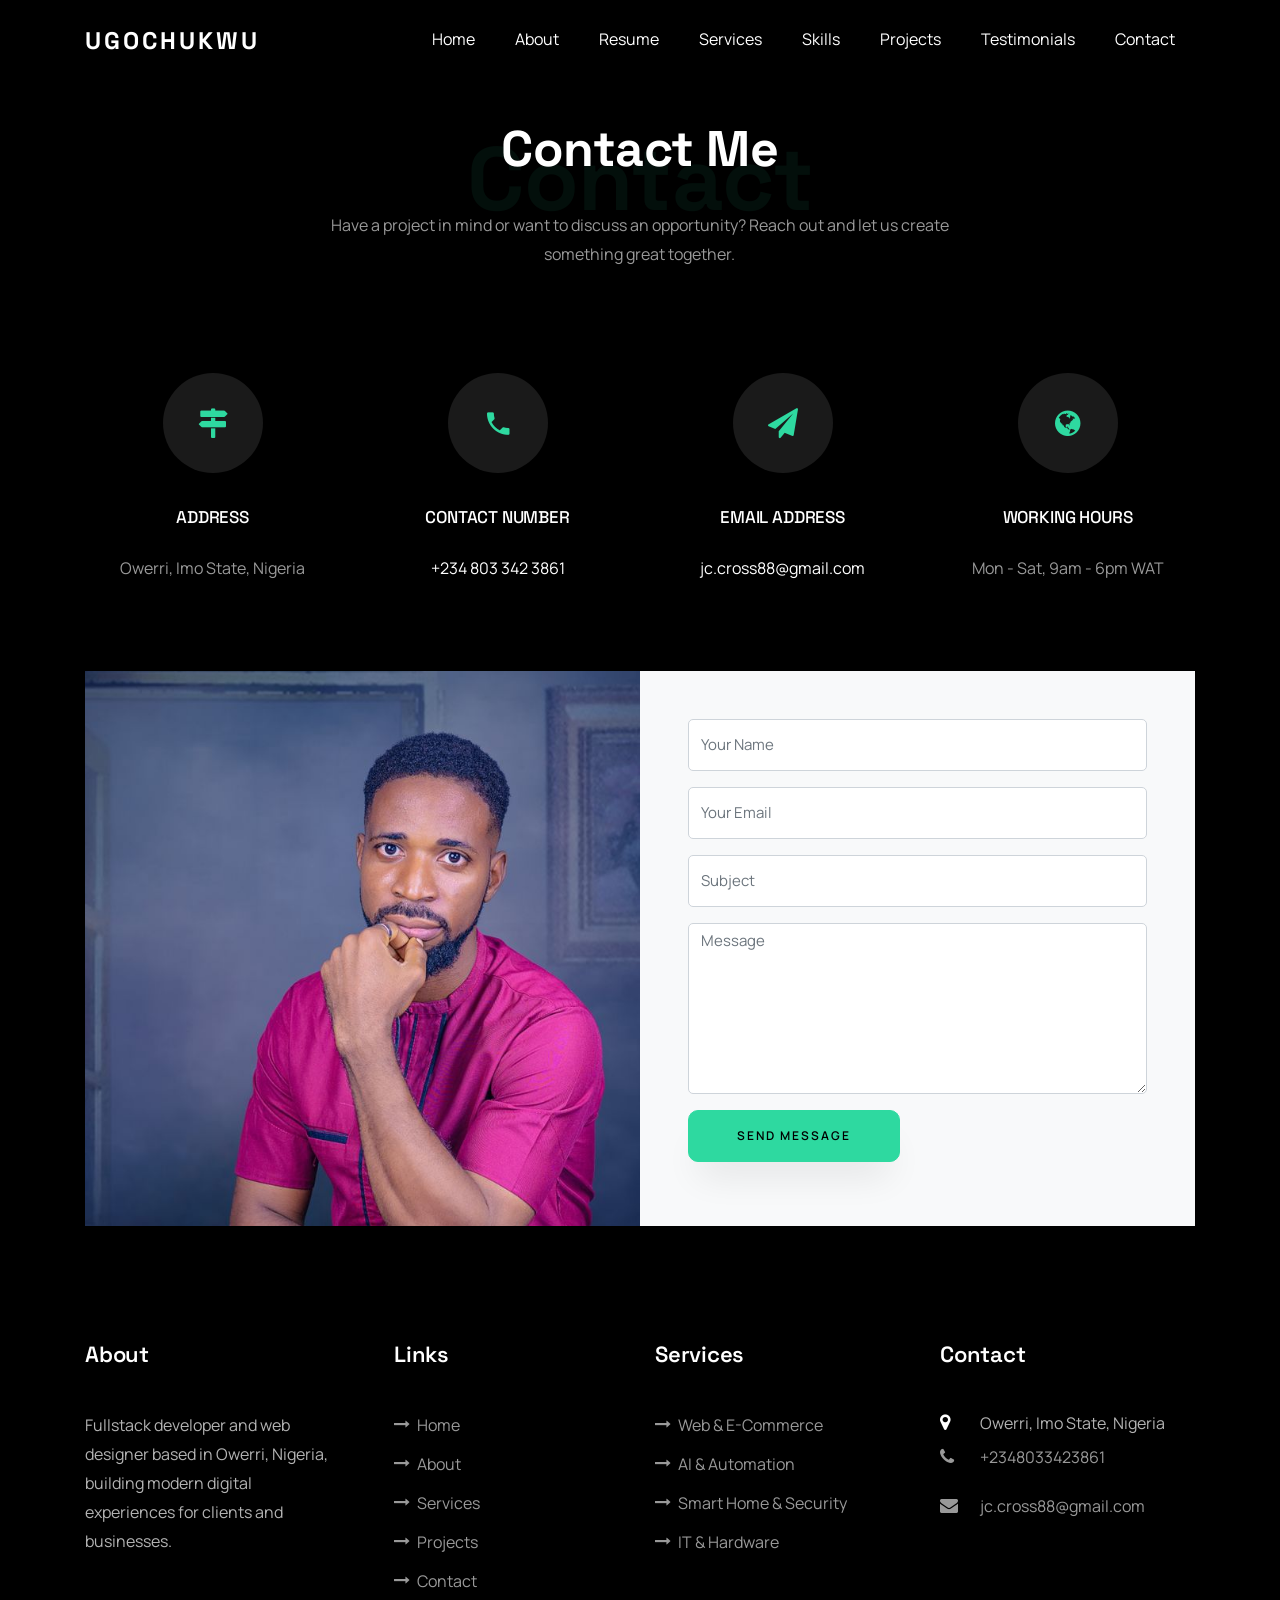
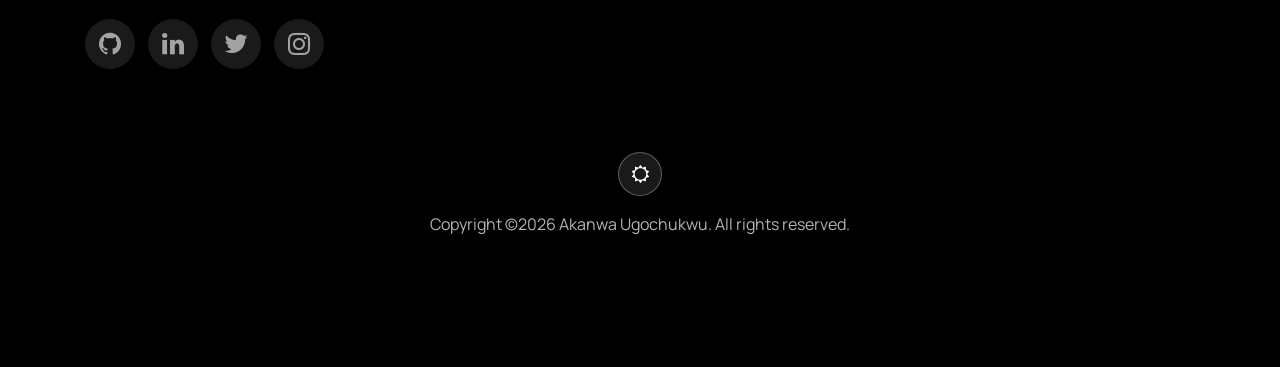
<file: contact.html>
<!DOCTYPE html>
<html lang="en">
  <head>
    <title>Contact | Akanwa Ugochukwu - Fullstack Developer</title>
    <meta charset="utf-8">
    <meta name="viewport" content="width=device-width, initial-scale=1, shrink-to-fit=no">
    <meta name="color-scheme" content="dark light">
    <meta name="description" content="Get in touch with Akanwa Ugochukwu for web development, design, IT and digital marketing projects in Owerri, Nigeria.">
    <meta name="keywords" content="contact, hire developer, web design, Owerri, Nigeria, Akanwa Ugochukwu">
    <meta name="author" content="Akanwa Ugochukwu">
    <link rel="canonical" href="https://akanwa.webstackpro.pro/contact.html">
    <meta property="og:title" content="Contact | Akanwa Ugochukwu - Fullstack Developer">
    <meta property="og:description" content="Get in touch for web development, design, IT and digital marketing projects.">
    <meta property="og:type" content="website">
    <meta property="og:url" content="https://akanwa.webstackpro.pro/contact.html">
    <meta property="og:image" content="https://akanwa.webstackpro.pro/images/about.jpg">
    <meta name="twitter:card" content="summary_large_image">
    <link rel="icon" type="image/svg+xml" href="favicon.svg">
    
    <link href="https://fonts.googleapis.com/css2?family=Manrope:wght@300;400;500;600;700;800&amp;family=Space+Grotesk:wght@400;500;600;700&amp;display=swap" rel="stylesheet">

    <link rel="stylesheet" href="css/open-iconic-bootstrap.min.css">
    <link rel="stylesheet" href="css/animate.css">
    
    <link rel="stylesheet" href="css/owl.carousel.min.css">
    <link rel="stylesheet" href="css/owl.theme.default.min.css">
    <link rel="stylesheet" href="css/magnific-popup.css">

    <link rel="stylesheet" href="css/aos.css">

    <link rel="stylesheet" href="css/ionicons.min.css">
    
    <link rel="stylesheet" href="css/flaticon.css">
    <link rel="stylesheet" href="css/icomoon.css">
    <link rel="stylesheet" href="css/style.css">
    <link rel="stylesheet" href="css/custom.css">
    <link rel="stylesheet" href="css/light-mode.css">
    <script>
      (function () {
        try {
          var saved = localStorage.getItem('theme');
          var theme = saved === 'light' ? 'light' : 'dark';
          document.documentElement.setAttribute('data-theme', theme);
        } catch (e) {
          document.documentElement.setAttribute('data-theme', 'dark');
        }
      })();
    </script>
  </head>
  <body data-spy="scroll" data-target=".site-navbar-target" data-offset="300">
	  
	  
    <nav class="navbar navbar-expand-lg navbar-dark ftco_navbar ftco-navbar-light site-navbar-target" id="ftco-navbar">
	    <div class="container">
	      <a class="navbar-brand" href="index.html">UGOCHUKWU</a>
	      <button class="navbar-toggler js-fh5co-nav-toggle fh5co-nav-toggle" type="button" data-toggle="collapse" data-target="#ftco-nav" aria-controls="ftco-nav" aria-expanded="false" aria-label="Toggle navigation">
	        <span class="oi oi-menu"></span> Menu
	      </button>

	      <div class="collapse navbar-collapse" id="ftco-nav">
	        <ul class="navbar-nav nav ml-auto">
	          <li class="nav-item"><a href="index.html" class="nav-link"><span>Home</span></a></li>
	          <li class="nav-item"><a href="about.html" class="nav-link"><span>About</span></a></li>
	          <li class="nav-item"><a href="resume.html" class="nav-link"><span>Resume</span></a></li>
	          <li class="nav-item"><a href="services.html" class="nav-link"><span>Services</span></a></li>
	          <li class="nav-item"><a href="skills.html" class="nav-link"><span>Skills</span></a></li>
	          <li class="nav-item"><a href="projects.html" class="nav-link"><span>Projects</span></a></li>
	          <li class="nav-item"><a href="testimonials.html" class="nav-link"><span>Testimonials</span></a></li>
	          <li class="nav-item active"><a href="contact.html" class="nav-link"><span>Contact</span></a></li>
	        </ul>
	      </div>
	    </div>
	  </nav>

    <section class="ftco-section contact-section ftco-no-pb" id="contact-section">
      <div class="container">
      	<div class="row justify-content-center mb-5 pb-3">
          <div class="col-md-7 heading-section text-center ftco-animate">
            <h1 class="big big-2">Contact</h1>
            <h2 class="mb-4">Contact Me</h2>
            <p>Have a project in mind or want to discuss an opportunity? Reach out and let us create something great together.</p>
          </div>
        </div>

        <div class="row d-flex contact-info mb-5">
          <div class="col-md-6 col-lg-3 d-flex ftco-animate">
          	<div class="align-self-stretch box p-4 text-center">
          		<div class="icon d-flex align-items-center justify-content-center">
          			<span class="icon-map-signs"></span>
          		</div>
          		<h3 class="mb-4">Address</h3>
	            <p>Owerri, Imo State, Nigeria</p>
	          </div>
          </div>
          <div class="col-md-6 col-lg-3 d-flex ftco-animate">
          	<div class="align-self-stretch box p-4 text-center">
          		<div class="icon d-flex align-items-center justify-content-center">
          			<span class="icon-phone2"></span>
          		</div>
          		<h3 class="mb-4">Contact Number</h3>
	            <p><a href="tel:+2348033423861">+234 803 342 3861</a></p>
	          </div>
          </div>
          <div class="col-md-6 col-lg-3 d-flex ftco-animate">
          	<div class="align-self-stretch box p-4 text-center">
          		<div class="icon d-flex align-items-center justify-content-center">
          			<span class="icon-paper-plane"></span>
          		</div>
          		<h3 class="mb-4">Email Address</h3>
	            <p><a href="mailto:jc.cross88@gmail.com">jc.cross88@gmail.com</a></p>
	          </div>
          </div>
          <div class="col-md-6 col-lg-3 d-flex ftco-animate">
          	<div class="align-self-stretch box p-4 text-center">
          		<div class="icon d-flex align-items-center justify-content-center">
          			<span class="icon-globe"></span>
          		</div>
          		<h3 class="mb-4">Working Hours</h3>
	            <p>Mon - Sat, 9am - 6pm WAT</p>
	          </div>
          </div>
        </div>

        <div class="row no-gutters block-9">
          <div class="col-md-6 order-md-last d-flex">
            <form action="#" class="bg-light p-4 p-md-5 contact-form" id="contact-form">
              <div class="form-group">
                <input type="text" class="form-control" id="contact-name" placeholder="Your Name" required aria-label="Your Name">
              </div>
              <div class="form-group">
                <input type="email" class="form-control" id="contact-email" placeholder="Your Email" required aria-label="Your Email">
              </div>
              <div class="form-group">
                <input type="text" class="form-control" id="contact-subject" placeholder="Subject" required aria-label="Subject">
              </div>
              <div class="form-group">
                <textarea name="" id="message" cols="30" rows="7" class="form-control" placeholder="Message" required aria-label="Message"></textarea>
              </div>
              <div class="form-group">
                <button type="submit" value="Send Message" class="btn btn-primary py-3 px-5">Send Message</button>
              </div>
              <p id="contact-status" class="text-center mb-0" style="display:none;"></p>
            </form>
          
          </div>

          <div class="col-md-6 d-flex">
          	<div class="img" style="background-image: url(images/about.jpg);"></div>
          </div>
        </div>
      </div>
    </section>

    <footer class="ftco-footer ftco-section">
      <div class="container">
        <div class="row mb-5">
          <div class="col-md">
            <div class="ftco-footer-widget mb-4">
              <h2 class="ftco-heading-2">About</h2>
              <p>Fullstack developer and web designer based in Owerri, Nigeria, building modern digital experiences for clients and businesses.</p>
              <ul class="ftco-footer-social list-unstyled float-md-left float-lft mt-5">
                <li class="ftco-animate"><a href="https://github.com/" target="_blank" rel="noopener noreferrer" aria-label="GitHub"><span class="icon-github"></span></a></li>
                <li class="ftco-animate"><a href="https://linkedin.com/" target="_blank" rel="noopener noreferrer" aria-label="LinkedIn"><span class="icon-linkedin"></span></a></li>
                <li class="ftco-animate"><a href="https://twitter.com/" target="_blank" rel="noopener noreferrer" aria-label="Twitter"><span class="icon-twitter"></span></a></li>
                <li class="ftco-animate"><a href="https://instagram.com/" target="_blank" rel="noopener noreferrer" aria-label="Instagram"><span class="icon-instagram"></span></a></li>
              </ul>
            </div>
          </div>
          <div class="col-md">
            <div class="ftco-footer-widget mb-4 ml-md-4">
              <h2 class="ftco-heading-2">Links</h2>
              <ul class="list-unstyled">
                <li><a href="index.html"><span class="icon-long-arrow-right mr-2"></span>Home</a></li>
                <li><a href="about.html"><span class="icon-long-arrow-right mr-2"></span>About</a></li>
                <li><a href="services.html"><span class="icon-long-arrow-right mr-2"></span>Services</a></li>
                <li><a href="projects.html"><span class="icon-long-arrow-right mr-2"></span>Projects</a></li>
                <li><a href="contact.html"><span class="icon-long-arrow-right mr-2"></span>Contact</a></li>
              </ul>
            </div>
          </div>
          <div class="col-md">
             <div class="ftco-footer-widget mb-4">
              <h2 class="ftco-heading-2">Services</h2>
              <ul class="list-unstyled">
                <li><a href="services.html"><span class="icon-long-arrow-right mr-2"></span>Web &amp; E-Commerce</a></li>
                <li><a href="services.html"><span class="icon-long-arrow-right mr-2"></span>AI &amp; Automation</a></li>
                <li><a href="services.html"><span class="icon-long-arrow-right mr-2"></span>Smart Home &amp; Security</a></li>
                <li><a href="services.html"><span class="icon-long-arrow-right mr-2"></span>IT &amp; Hardware</a></li>
              </ul>
            </div>
          </div>
          <div class="col-md">
            <div class="ftco-footer-widget mb-4">
            	<h2 class="ftco-heading-2">Contact</h2>
            	<div class="block-23 mb-3">
	              <ul>
	                <li><span class="icon icon-map-marker"></span><span class="text">Owerri, Imo State, Nigeria</span></li>
	                <li><a href="tel:+2348033423861"><span class="icon icon-phone"></span><span class="text">+2348033423861</span></a></li>
	                <li><a href="mailto:jc.cross88@gmail.com"><span class="icon icon-envelope"></span><span class="text">jc.cross88@gmail.com</span></a></li>
	              </ul>
	            </div>
            </div>
          </div>
        </div>
        <div class="row">
          <div class="col-md-12 text-center">
            <button type="button" class="theme-toggle footer-theme-toggle" id="theme-toggle" aria-label="Toggle light and dark theme">
              <span class="icon-moon-o" aria-hidden="true"></span>
            </button>
            <p>
  Copyright &copy;<script>document.write(new Date().getFullYear());</script> Akanwa Ugochukwu. All rights reserved.
</p>
          </div>
        </div>
      </div>
    </footer>
    
  

  <!-- loader -->
  <div id="ftco-loader" class="show fullscreen"><svg class="circular" width="48px" height="48px"><circle class="path-bg" cx="24" cy="24" r="22" fill="none" stroke-width="4" stroke="#eeeeee"/><circle class="path" cx="24" cy="24" r="22" fill="none" stroke-width="4" stroke-miterlimit="10" stroke="#2ed9a0"/></svg></div>


  <script src="js/jquery.min.js"></script>
  <script src="js/jquery-migrate-3.0.1.min.js"></script>
  <script src="js/popper.min.js"></script>
  <script src="js/bootstrap.min.js"></script>
  <script src="js/jquery.easing.1.3.js"></script>
  <script src="js/jquery.waypoints.min.js"></script>
  <script src="js/jquery.stellar.min.js"></script>
  <script src="js/owl.carousel.min.js"></script>
  <script src="js/jquery.magnific-popup.min.js"></script>
  <script src="js/aos.js"></script>
  <script src="js/jquery.animateNumber.min.js"></script>
  <script src="js/scrollax.min.js"></script>
  
  <script src="js/main.js"></script>
  <script>
    document.addEventListener('DOMContentLoaded', function () {
      var themeToggle = document.getElementById('theme-toggle');
      if (themeToggle) {
        themeToggle.addEventListener('click', function () {
          try {
            var current = document.documentElement.getAttribute('data-theme') === 'light' ? 'dark' : 'light';
            document.documentElement.setAttribute('data-theme', current);
            localStorage.setItem('theme', current);
            updateThemeIcon(current);
          } catch (e) {
            document.documentElement.setAttribute('data-theme', 'dark');
          }
        });
        var initialTheme = document.documentElement.getAttribute('data-theme');
        updateThemeIcon(initialTheme);
      }

      function updateThemeIcon(theme) {
        var toggle = document.getElementById('theme-toggle');
        if (!toggle) return;
        var icon = toggle.querySelector('.icon-sun-o, .icon-moon-o');
        if (theme === 'light') {
          toggle.innerHTML = '<span class="icon-moon-o" aria-hidden="true"></span>';
          toggle.setAttribute('aria-label', 'Switch to dark theme');
        } else {
          toggle.innerHTML = '<span class="icon-sun-o" aria-hidden="true"></span>';
          toggle.setAttribute('aria-label', 'Switch to light theme');
        }
      }
      document.querySelectorAll('a.hire-me-btn').forEach(function (button) {
        button.addEventListener('click', function (event) {
          event.preventDefault();
          window.location.href = 'contact.html';
        });
      });

      var contactForm = document.getElementById('contact-form');
      if (contactForm) {
        contactForm.addEventListener('submit', function (event) {
          event.preventDefault();

          var nameField = document.getElementById('contact-name');
          var emailField = document.getElementById('contact-email');
          var subjectField = document.getElementById('contact-subject');
          var messageField = document.getElementById('message');
          var statusEl = document.getElementById('contact-status');

          try {
            var name = nameField.value.trim();
            var email = emailField.value.trim();
            var subject = subjectField.value.trim();
            var message = messageField.value.trim();

            if (!name || !email || !subject || !message) {
              if (statusEl) {
                statusEl.textContent = 'Please fill in all fields.';
                statusEl.style.display = 'block';
                statusEl.style.color = '#dc3545';
              }
              return;
            }

            if (!/^[^@\s]+@[^@\s]+\.[^@\s]+$/.test(email)) {
              if (statusEl) {
                statusEl.textContent = 'Please enter a valid email address.';
                statusEl.style.display = 'block';
                statusEl.style.color = '#dc3545';
              }
              return;
            }

            var mailtoLink = 'mailto:jc.cross88@gmail.com'
              + '?subject=' + encodeURIComponent(subject + ' - from ' + name)
              + '&body=' + encodeURIComponent(message + '\n\nFrom: ' + name + '\nEmail: ' + email);

            window.location.href = mailtoLink;

            if (statusEl) {
              statusEl.textContent = 'Your email app should open now. If not, email me directly at jc.cross88@gmail.com';
              statusEl.style.display = 'block';
              statusEl.style.color = '#28a745';
            }
            contactForm.reset();
          } catch (error) {
            if (statusEl) {
              statusEl.textContent = 'Sorry, something went wrong. Please email me directly at jc.cross88@gmail.com';
              statusEl.style.display = 'block';
              statusEl.style.color = '#dc3545';
            }
          }
        });
      }
    });
  </script>
  
  </body>
</html>
</file>
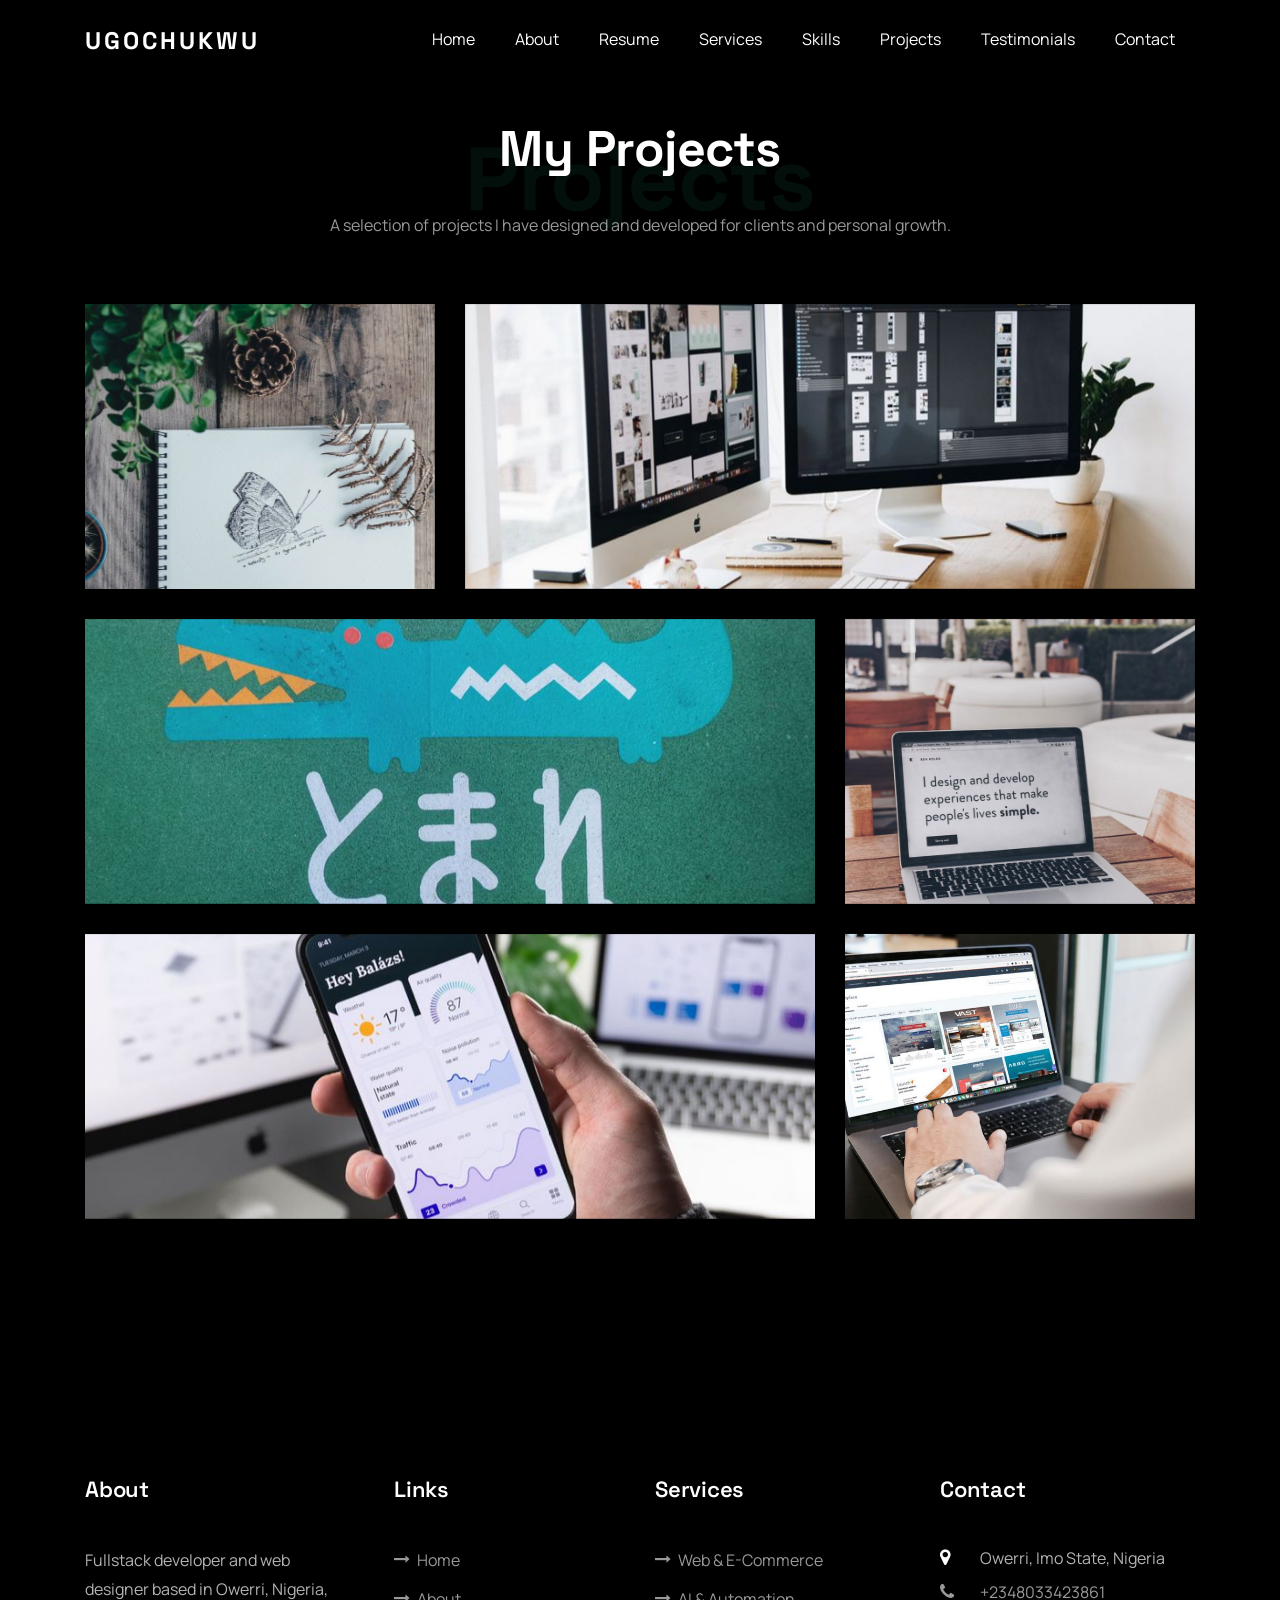
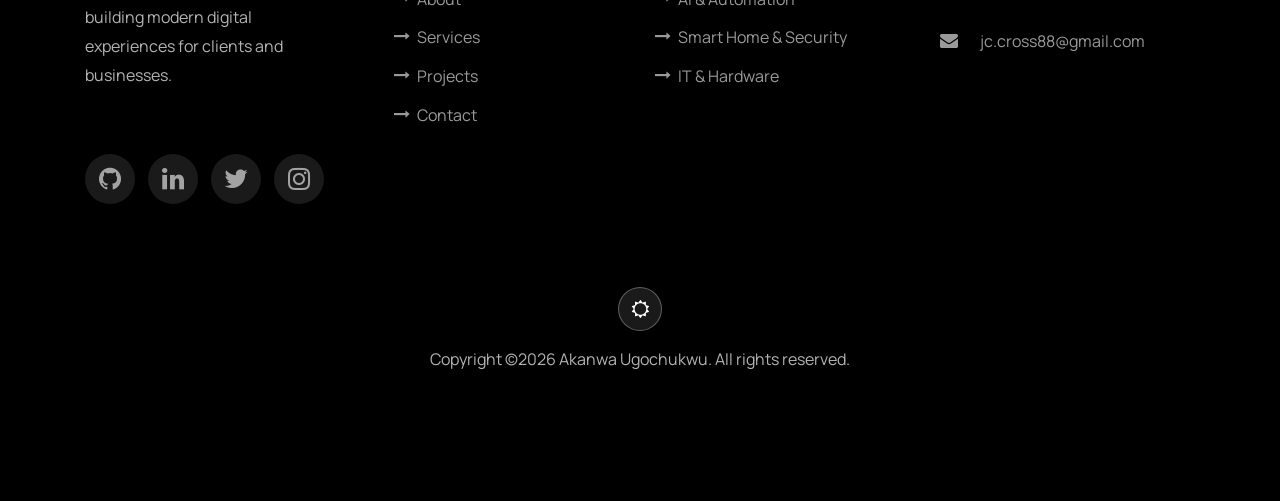
<file: projects.html>
<!DOCTYPE html>
<html lang="en">
  <head>
    <title>Projects | Akanwa Ugochukwu - Fullstack Developer</title>
    <meta charset="utf-8">
    <meta name="viewport" content="width=device-width, initial-scale=1, shrink-to-fit=no">
    <meta name="color-scheme" content="dark light">
    <meta name="description" content="A selection of web and design projects by Akanwa Ugochukwu — landing pages, e-commerce platforms, dashboards, branding and app prototypes.">
    <meta name="keywords" content="web projects, portfolio, e-commerce, dashboard, branding, UI/UX, Owerri, Nigeria">
    <meta name="author" content="Akanwa Ugochukwu">
    <link rel="canonical" href="https://akanwa.webstackpro.pro/projects.html">
    <meta property="og:title" content="Projects | Akanwa Ugochukwu - Fullstack Developer">
    <meta property="og:description" content="A selection of web and design projects — landing pages, e-commerce platforms, dashboards, branding and app prototypes.">
    <meta property="og:type" content="website">
    <meta property="og:url" content="https://akanwa.webstackpro.pro/projects.html">
    <meta property="og:image" content="https://akanwa.webstackpro.pro/images/about.jpg">
    <meta name="twitter:card" content="summary_large_image">
    <link rel="icon" type="image/svg+xml" href="favicon.svg">
    
    <link href="https://fonts.googleapis.com/css2?family=Manrope:wght@300;400;500;600;700;800&amp;family=Space+Grotesk:wght@400;500;600;700&amp;display=swap" rel="stylesheet">

    <link rel="stylesheet" href="css/open-iconic-bootstrap.min.css">
    <link rel="stylesheet" href="css/animate.css">
    
    <link rel="stylesheet" href="css/owl.carousel.min.css">
    <link rel="stylesheet" href="css/owl.theme.default.min.css">
    <link rel="stylesheet" href="css/magnific-popup.css">

    <link rel="stylesheet" href="css/aos.css">

    <link rel="stylesheet" href="css/ionicons.min.css">
    
    <link rel="stylesheet" href="css/flaticon.css">
    <link rel="stylesheet" href="css/icomoon.css">
    <link rel="stylesheet" href="css/style.css">
    <link rel="stylesheet" href="css/custom.css">
    <link rel="stylesheet" href="css/light-mode.css">
    <script>
      (function () {
        try {
          var saved = localStorage.getItem('theme');
          var theme = saved === 'light' ? 'light' : 'dark';
          document.documentElement.setAttribute('data-theme', theme);
        } catch (e) {
          document.documentElement.setAttribute('data-theme', 'dark');
        }
      })();
    </script>
  </head>
  <body data-spy="scroll" data-target=".site-navbar-target" data-offset="300">
	  
	  
    <nav class="navbar navbar-expand-lg navbar-dark ftco_navbar ftco-navbar-light site-navbar-target" id="ftco-navbar">
	    <div class="container">
	      <a class="navbar-brand" href="index.html">UGOCHUKWU</a>
	      <button class="navbar-toggler js-fh5co-nav-toggle fh5co-nav-toggle" type="button" data-toggle="collapse" data-target="#ftco-nav" aria-controls="ftco-nav" aria-expanded="false" aria-label="Toggle navigation">
	        <span class="oi oi-menu"></span> Menu
	      </button>

	      <div class="collapse navbar-collapse" id="ftco-nav">
	        <ul class="navbar-nav nav ml-auto">
	          <li class="nav-item"><a href="index.html" class="nav-link"><span>Home</span></a></li>
	          <li class="nav-item"><a href="about.html" class="nav-link"><span>About</span></a></li>
	          <li class="nav-item"><a href="resume.html" class="nav-link"><span>Resume</span></a></li>
	          <li class="nav-item"><a href="services.html" class="nav-link"><span>Services</span></a></li>
	          <li class="nav-item"><a href="skills.html" class="nav-link"><span>Skills</span></a></li>
	          <li class="nav-item active"><a href="projects.html" class="nav-link"><span>Projects</span></a></li>
	          <li class="nav-item"><a href="testimonials.html" class="nav-link"><span>Testimonials</span></a></li>
	          <li class="nav-item"><a href="contact.html" class="nav-link"><span>Contact</span></a></li>
	        </ul>
	      </div>
	    </div>
	  </nav>

    <section class="ftco-section ftco-project" id="projects-section">
    	<div class="container">
    		<div class="row justify-content-center pb-5">
          <div class="col-md-12 heading-section text-center ftco-animate">
          	<h1 class="big big-2">Projects</h1>
            <h2 class="mb-4">My Projects</h2>
            <p>A selection of projects I have designed and developed for clients and personal growth.</p>
          </div>
        </div>
    		<div class="row">
    			<div class="col-md-4">
    				<div class="project img ftco-animate d-flex justify-content-center align-items-center" style="background-image: url(images/project-4.jpg);">
    					<div class="overlay"></div>
	    				<div class="text text-center p-4">
	    					<h3><a href="#">Fintech Landing Page</a></h3>
	    					<span>WordPress &bull; Responsive Design</span>
	    				</div>
    				</div>
  				</div>
  				<div class="col-md-8">
    				<div class="project img ftco-animate d-flex justify-content-center align-items-center" style="background-image: url(images/project-5.jpg);">
    					<div class="overlay"></div>
	    				<div class="text text-center p-4">
	    					<h3><a href="single.html">E-Commerce Platform</a></h3>
	    					<span>React.js &bull; Fullstack</span>
	    				</div>
    				</div>
  				</div>

    			<div class="col-md-8">
    				<div class="project img ftco-animate d-flex justify-content-center align-items-center" style="background-image: url(images/project-1.jpg);">
    					<div class="overlay"></div>
	    				<div class="text text-center p-4">
	    					<h3><a href="#">Portfolio Website</a></h3>
	    					<span>UI/UX Design &bull; HTML/CSS</span>
	    				</div>
    				</div>

    				<div class="project img ftco-animate d-flex justify-content-center align-items-center" style="background-image: url(images/project-6.jpg);">
    					<div class="overlay"></div>
	    				<div class="text text-center p-4">
	    					<h3><a href="#">Business Dashboard</a></h3>
	    					<span>React.js &bull; REST API</span>
	    				</div>
    				</div>
    			</div>
    			<div class="col-md-4">
    				<div class="row">
    					<div class="col-md-12">
		    				<div class="project img ftco-animate d-flex justify-content-center align-items-center" style="background-image: url(images/project-2.jpg);">
		    					<div class="overlay"></div>
			    				<div class="text text-center p-4">
			    					<h3><a href="#">Brand Identity System</a></h3>
			    					<span>Branding &bull; Graphic Design</span>
			    				</div>
		    				</div>
	    				</div>
	    				<div class="col-md-12">
		    				<div class="project img ftco-animate d-flex justify-content-center align-items-center" style="background-image: url(images/project-3.jpg);">
		    					<div class="overlay"></div>
			    				<div class="text text-center p-4">
			    					<h3><a href="#">Mobile App Prototype</a></h3>
			    					<span>UI/UX &bull; App Design</span>
			    				</div>
		    				</div>
	    				</div>
    				</div>
    			</div>
    		</div>
    	</div>
    </section>

    <footer class="ftco-footer ftco-section">
      <div class="container">
        <div class="row mb-5">
          <div class="col-md">
            <div class="ftco-footer-widget mb-4">
              <h2 class="ftco-heading-2">About</h2>
              <p>Fullstack developer and web designer based in Owerri, Nigeria, building modern digital experiences for clients and businesses.</p>
              <ul class="ftco-footer-social list-unstyled float-md-left float-lft mt-5">
                <li class="ftco-animate"><a href="https://github.com/" target="_blank" rel="noopener noreferrer" aria-label="GitHub"><span class="icon-github"></span></a></li>
                <li class="ftco-animate"><a href="https://linkedin.com/" target="_blank" rel="noopener noreferrer" aria-label="LinkedIn"><span class="icon-linkedin"></span></a></li>
                <li class="ftco-animate"><a href="https://twitter.com/" target="_blank" rel="noopener noreferrer" aria-label="Twitter"><span class="icon-twitter"></span></a></li>
                <li class="ftco-animate"><a href="https://instagram.com/" target="_blank" rel="noopener noreferrer" aria-label="Instagram"><span class="icon-instagram"></span></a></li>
              </ul>
            </div>
          </div>
          <div class="col-md">
            <div class="ftco-footer-widget mb-4 ml-md-4">
              <h2 class="ftco-heading-2">Links</h2>
              <ul class="list-unstyled">
                <li><a href="index.html"><span class="icon-long-arrow-right mr-2"></span>Home</a></li>
                <li><a href="about.html"><span class="icon-long-arrow-right mr-2"></span>About</a></li>
                <li><a href="services.html"><span class="icon-long-arrow-right mr-2"></span>Services</a></li>
                <li><a href="projects.html"><span class="icon-long-arrow-right mr-2"></span>Projects</a></li>
                <li><a href="contact.html"><span class="icon-long-arrow-right mr-2"></span>Contact</a></li>
              </ul>
            </div>
          </div>
          <div class="col-md">
             <div class="ftco-footer-widget mb-4">
              <h2 class="ftco-heading-2">Services</h2>
              <ul class="list-unstyled">
                <li><a href="services.html"><span class="icon-long-arrow-right mr-2"></span>Web &amp; E-Commerce</a></li>
                <li><a href="services.html"><span class="icon-long-arrow-right mr-2"></span>AI &amp; Automation</a></li>
                <li><a href="services.html"><span class="icon-long-arrow-right mr-2"></span>Smart Home &amp; Security</a></li>
                <li><a href="services.html"><span class="icon-long-arrow-right mr-2"></span>IT &amp; Hardware</a></li>
              </ul>
            </div>
          </div>
          <div class="col-md">
            <div class="ftco-footer-widget mb-4">
            	<h2 class="ftco-heading-2">Contact</h2>
            	<div class="block-23 mb-3">
	              <ul>
	                <li><span class="icon icon-map-marker"></span><span class="text">Owerri, Imo State, Nigeria</span></li>
	                <li><a href="tel:+2348033423861"><span class="icon icon-phone"></span><span class="text">+2348033423861</span></a></li>
	                <li><a href="mailto:jc.cross88@gmail.com"><span class="icon icon-envelope"></span><span class="text">jc.cross88@gmail.com</span></a></li>
	              </ul>
	            </div>
            </div>
          </div>
        </div>
        <div class="row">
          <div class="col-md-12 text-center">
            <button type="button" class="theme-toggle footer-theme-toggle" id="theme-toggle" aria-label="Toggle light and dark theme">
              <span class="icon-moon-o" aria-hidden="true"></span>
            </button>
            <p>
  Copyright &copy;<script>document.write(new Date().getFullYear());</script> Akanwa Ugochukwu. All rights reserved.
</p>
          </div>
        </div>
      </div>
    </footer>
    
  

  <!-- loader -->
  <div id="ftco-loader" class="show fullscreen"><svg class="circular" width="48px" height="48px"><circle class="path-bg" cx="24" cy="24" r="22" fill="none" stroke-width="4" stroke="#eeeeee"/><circle class="path" cx="24" cy="24" r="22" fill="none" stroke-width="4" stroke-miterlimit="10" stroke="#2ed9a0"/></svg></div>


  <script src="js/jquery.min.js"></script>
  <script src="js/jquery-migrate-3.0.1.min.js"></script>
  <script src="js/popper.min.js"></script>
  <script src="js/bootstrap.min.js"></script>
  <script src="js/jquery.easing.1.3.js"></script>
  <script src="js/jquery.waypoints.min.js"></script>
  <script src="js/jquery.stellar.min.js"></script>
  <script src="js/owl.carousel.min.js"></script>
  <script src="js/jquery.magnific-popup.min.js"></script>
  <script src="js/aos.js"></script>
  <script src="js/jquery.animateNumber.min.js"></script>
  <script src="js/scrollax.min.js"></script>
  
  <script src="js/main.js"></script>
  <script>
    document.addEventListener('DOMContentLoaded', function () {
      var themeToggle = document.getElementById('theme-toggle');
      if (themeToggle) {
        themeToggle.addEventListener('click', function () {
          try {
            var current = document.documentElement.getAttribute('data-theme') === 'light' ? 'dark' : 'light';
            document.documentElement.setAttribute('data-theme', current);
            localStorage.setItem('theme', current);
            updateThemeIcon(current);
          } catch (e) {
            document.documentElement.setAttribute('data-theme', 'dark');
          }
        });
        var initialTheme = document.documentElement.getAttribute('data-theme');
        updateThemeIcon(initialTheme);
      }

      function updateThemeIcon(theme) {
        var toggle = document.getElementById('theme-toggle');
        if (!toggle) return;
        var icon = toggle.querySelector('.icon-sun-o, .icon-moon-o');
        if (theme === 'light') {
          toggle.innerHTML = '<span class="icon-moon-o" aria-hidden="true"></span>';
          toggle.setAttribute('aria-label', 'Switch to dark theme');
        } else {
          toggle.innerHTML = '<span class="icon-sun-o" aria-hidden="true"></span>';
          toggle.setAttribute('aria-label', 'Switch to light theme');
        }
      }
      document.querySelectorAll('a.hire-me-btn').forEach(function (button) {
        button.addEventListener('click', function (event) {
          event.preventDefault();
          window.location.href = 'contact.html';
        });
      });

      var contactForm = document.getElementById('contact-form');
      if (contactForm) {
        contactForm.addEventListener('submit', function (event) {
          event.preventDefault();

          var nameField = document.getElementById('contact-name');
          var emailField = document.getElementById('contact-email');
          var subjectField = document.getElementById('contact-subject');
          var messageField = document.getElementById('message');
          var statusEl = document.getElementById('contact-status');

          try {
            var name = nameField.value.trim();
            var email = emailField.value.trim();
            var subject = subjectField.value.trim();
            var message = messageField.value.trim();

            if (!name || !email || !subject || !message) {
              if (statusEl) {
                statusEl.textContent = 'Please fill in all fields.';
                statusEl.style.display = 'block';
                statusEl.style.color = '#dc3545';
              }
              return;
            }

            if (!/^[^@\s]+@[^@\s]+\.[^@\s]+$/.test(email)) {
              if (statusEl) {
                statusEl.textContent = 'Please enter a valid email address.';
                statusEl.style.display = 'block';
                statusEl.style.color = '#dc3545';
              }
              return;
            }

            var mailtoLink = 'mailto:jc.cross88@gmail.com'
              + '?subject=' + encodeURIComponent(subject + ' - from ' + name)
              + '&body=' + encodeURIComponent(message + '\n\nFrom: ' + name + '\nEmail: ' + email);

            window.location.href = mailtoLink;

            if (statusEl) {
              statusEl.textContent = 'Your email app should open now. If not, email me directly at jc.cross88@gmail.com';
              statusEl.style.display = 'block';
              statusEl.style.color = '#28a745';
            }
            contactForm.reset();
          } catch (error) {
            if (statusEl) {
              statusEl.textContent = 'Sorry, something went wrong. Please email me directly at jc.cross88@gmail.com';
              statusEl.style.display = 'block';
              statusEl.style.color = '#dc3545';
            }
          }
        });
      }
    });
  </script>
  
  </body>
</html>
</file>
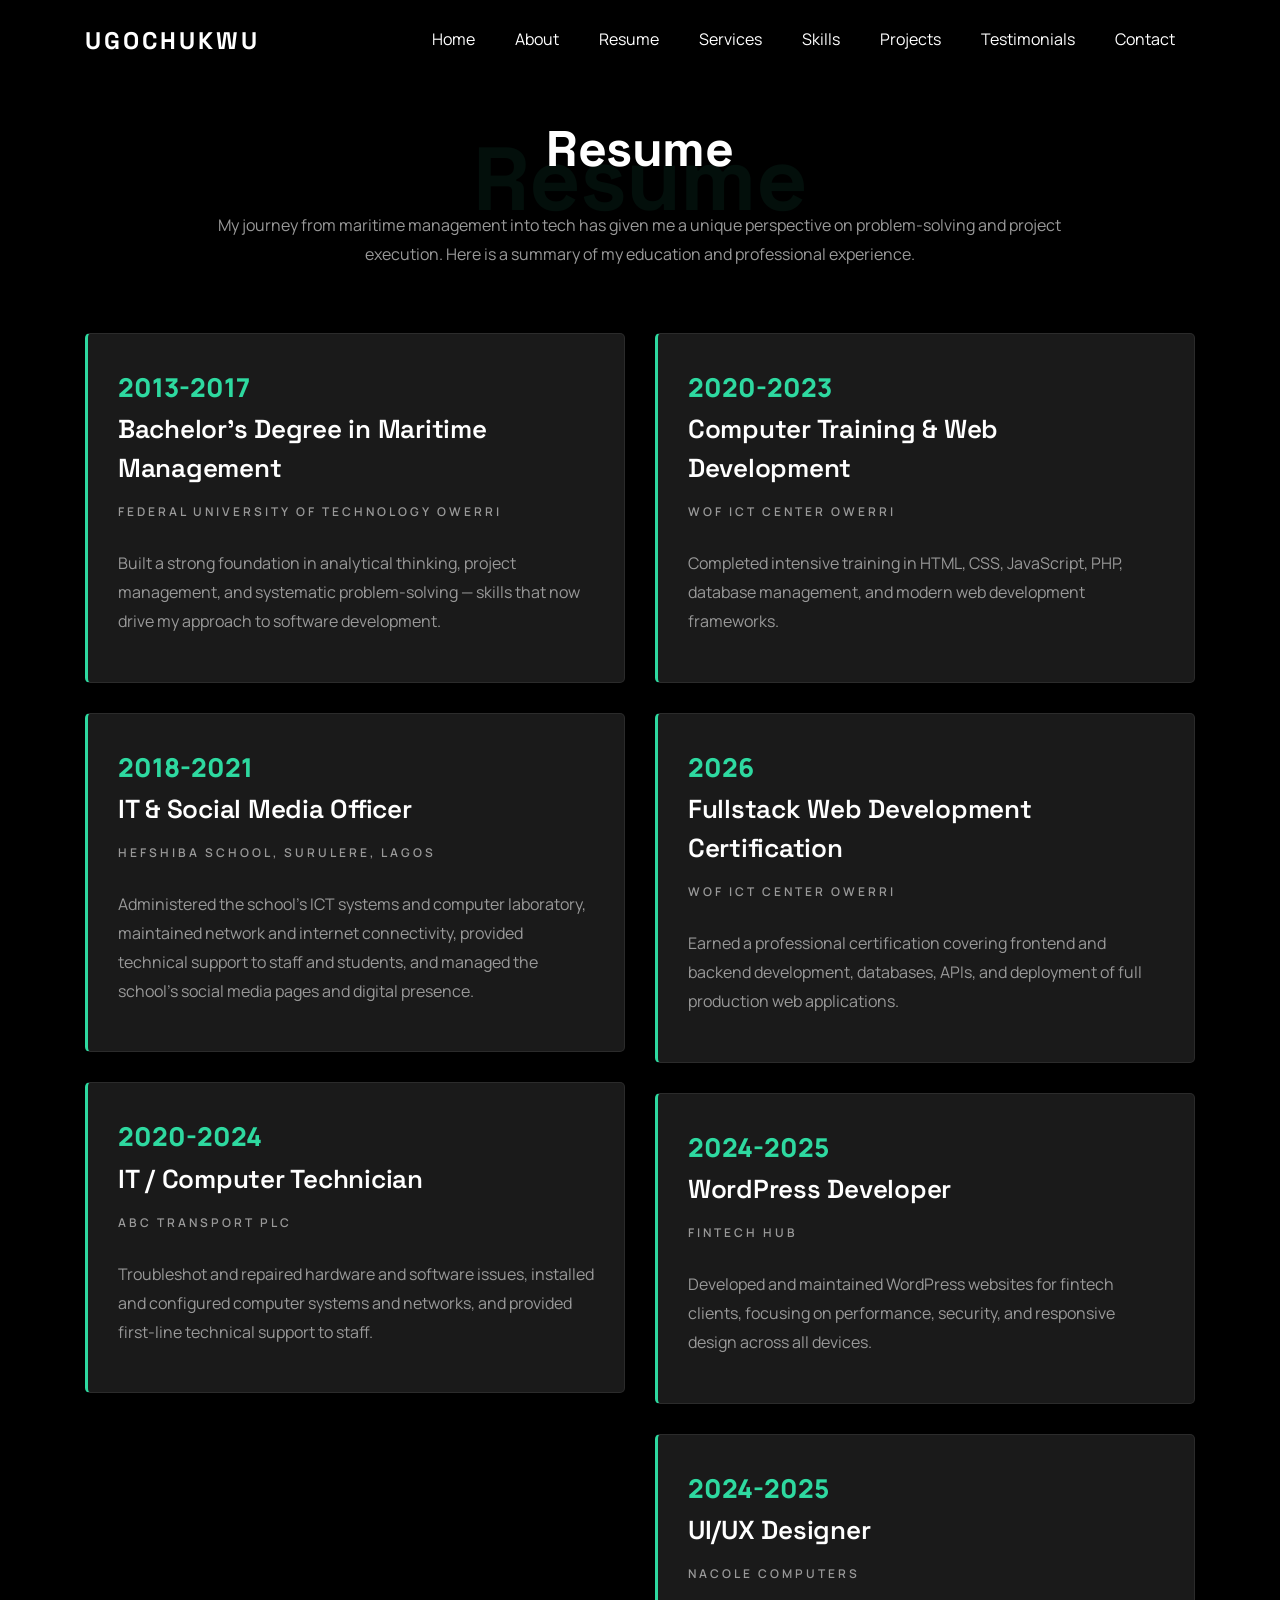
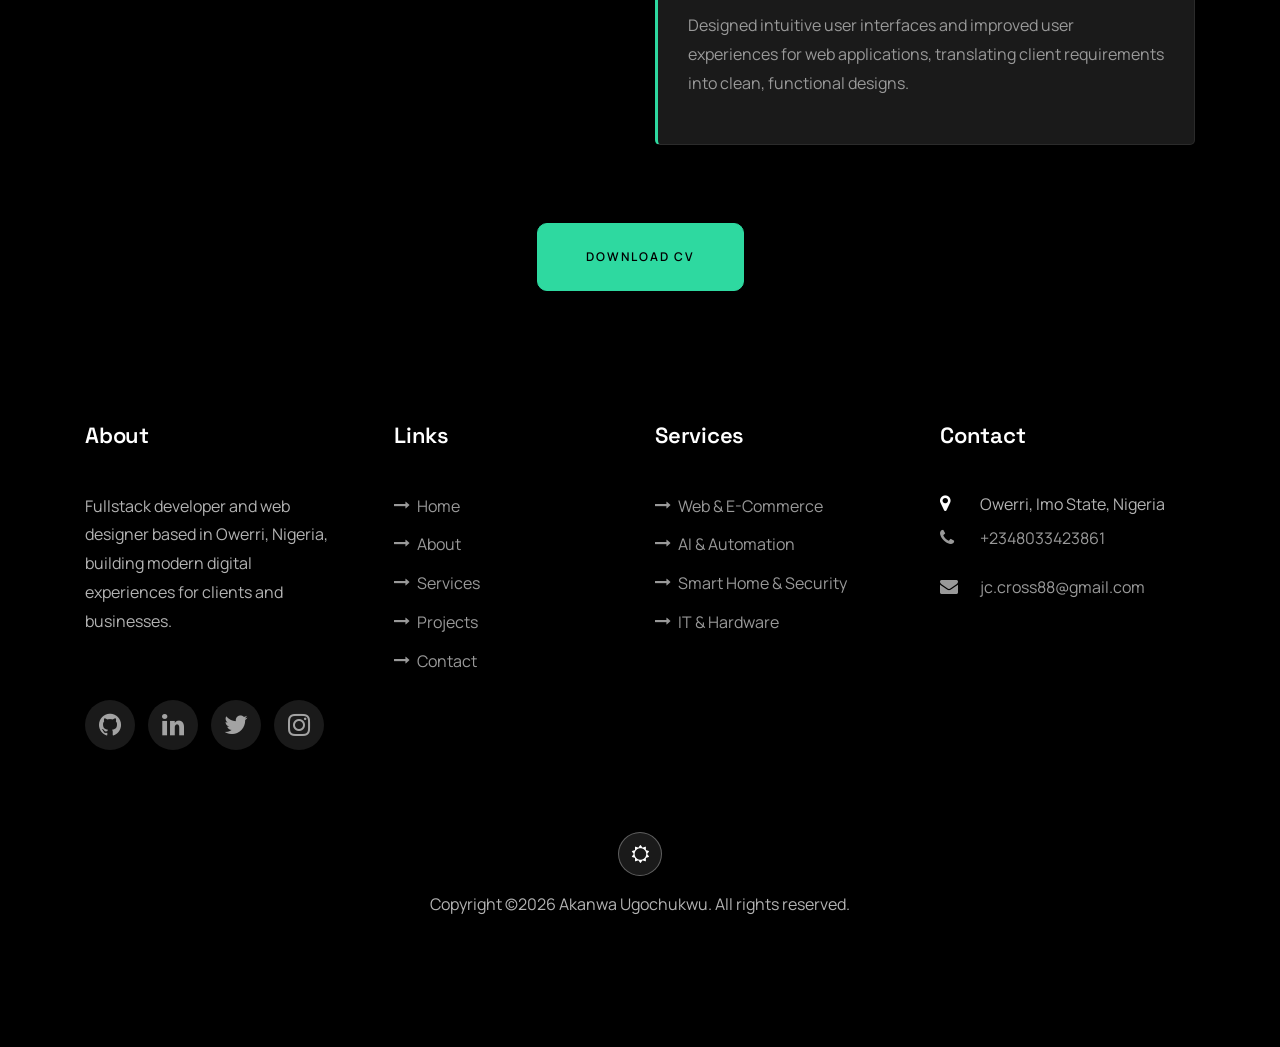
<file: resume.html>
<!DOCTYPE html>
<html lang="en">
  <head>
    <title>Resume | Akanwa Ugochukwu - Fullstack Developer</title>
    <meta charset="utf-8">
    <meta name="viewport" content="width=device-width, initial-scale=1, shrink-to-fit=no">
    <meta name="color-scheme" content="dark light">
    <meta name="description" content="Resume of Akanwa Ugochukwu Reginald — education and professional experience in web development, IT and design.">
    <meta name="keywords" content="fullstack developer, web designer, resume, WordPress, React.js, Owerri, Nigeria">
    <meta name="author" content="Akanwa Ugochukwu">
    <link rel="canonical" href="https://akanwa.webstackpro.pro/resume.html">
    <meta property="og:title" content="Resume | Akanwa Ugochukwu - Fullstack Developer">
    <meta property="og:description" content="Education and professional experience in web development, IT and design.">
    <meta property="og:type" content="website">
    <meta property="og:url" content="https://akanwa.webstackpro.pro/resume.html">
    <meta property="og:image" content="https://akanwa.webstackpro.pro/images/about.jpg">
    <meta name="twitter:card" content="summary_large_image">
    <link rel="icon" type="image/svg+xml" href="favicon.svg">
    
    <link href="https://fonts.googleapis.com/css2?family=Manrope:wght@300;400;500;600;700;800&amp;family=Space+Grotesk:wght@400;500;600;700&amp;display=swap" rel="stylesheet">

    <link rel="stylesheet" href="css/open-iconic-bootstrap.min.css">
    <link rel="stylesheet" href="css/animate.css">
    
    <link rel="stylesheet" href="css/owl.carousel.min.css">
    <link rel="stylesheet" href="css/owl.theme.default.min.css">
    <link rel="stylesheet" href="css/magnific-popup.css">

    <link rel="stylesheet" href="css/aos.css">

    <link rel="stylesheet" href="css/ionicons.min.css">
    
    <link rel="stylesheet" href="css/flaticon.css">
    <link rel="stylesheet" href="css/icomoon.css">
    <link rel="stylesheet" href="css/style.css">
    <link rel="stylesheet" href="css/custom.css">
    <link rel="stylesheet" href="css/light-mode.css">
    <script>
      (function () {
        try {
          var saved = localStorage.getItem('theme');
          var theme = saved === 'light' ? 'light' : 'dark';
          document.documentElement.setAttribute('data-theme', theme);
        } catch (e) {
          document.documentElement.setAttribute('data-theme', 'dark');
        }
      })();
    </script>
  </head>
  <body data-spy="scroll" data-target=".site-navbar-target" data-offset="300">
	  
	  
    <nav class="navbar navbar-expand-lg navbar-dark ftco_navbar ftco-navbar-light site-navbar-target" id="ftco-navbar">
	    <div class="container">
	      <a class="navbar-brand" href="index.html">UGOCHUKWU</a>
	      <button class="navbar-toggler js-fh5co-nav-toggle fh5co-nav-toggle" type="button" data-toggle="collapse" data-target="#ftco-nav" aria-controls="ftco-nav" aria-expanded="false" aria-label="Toggle navigation">
	        <span class="oi oi-menu"></span> Menu
	      </button>

	      <div class="collapse navbar-collapse" id="ftco-nav">
	        <ul class="navbar-nav nav ml-auto">
	          <li class="nav-item"><a href="index.html" class="nav-link"><span>Home</span></a></li>
	          <li class="nav-item"><a href="about.html" class="nav-link"><span>About</span></a></li>
	          <li class="nav-item active"><a href="resume.html" class="nav-link"><span>Resume</span></a></li>
	          <li class="nav-item"><a href="services.html" class="nav-link"><span>Services</span></a></li>
	          <li class="nav-item"><a href="skills.html" class="nav-link"><span>Skills</span></a></li>
	          <li class="nav-item"><a href="projects.html" class="nav-link"><span>Projects</span></a></li>
	          <li class="nav-item"><a href="testimonials.html" class="nav-link"><span>Testimonials</span></a></li>
	          <li class="nav-item"><a href="contact.html" class="nav-link"><span>Contact</span></a></li>
	        </ul>
	      </div>
	    </div>
	  </nav>

    <section class="ftco-section ftco-no-pb" id="resume-section">
    	<div class="container">
    		<div class="row justify-content-center pb-5">
          <div class="col-md-10 heading-section text-center ftco-animate">
          	<h1 class="big big-2">Resume</h1>
            <h2 class="mb-4">Resume</h2>
            <p>My journey from maritime management into tech has given me a unique perspective on problem-solving and project execution. Here is a summary of my education and professional experience.</p>
          </div>
        </div>
    		<div class="row">
    			<div class="col-md-6">
    				<div class="resume-wrap ftco-animate">
    					<span class="date">2013-2017</span>
    					<h2>Bachelor's Degree in Maritime Management</h2>
    					<span class="position"> Federal University of Technology Owerri</span>
    					<p class="mt-4">Built a strong foundation in analytical thinking, project management, and systematic problem-solving — skills that now drive my approach to software development.</p>
    				</div>
    				<div class="resume-wrap ftco-animate">
    					<span class="date">2018-2021</span>
    					<h2>IT & Social Media Officer</h2>
    					<span class="position">Hefshiba School, Surulere, Lagos</span>
    					<p class="mt-4">Administered the school's ICT systems and computer laboratory, maintained network and internet connectivity, provided technical support to staff and students, and managed the school's social media pages and digital presence.</p>
    				</div>
    				<div class="resume-wrap ftco-animate">
    					<span class="date">2020-2024</span>
    					<h2>IT / Computer Technician</h2>
    					<span class="position">ABC Transport PLC</span>
    					<p class="mt-4">Troubleshot and repaired hardware and software issues, installed and configured computer systems and networks, and provided first-line technical support to staff.</p>
    				</div>
			</div>

    			<div class="col-md-6">
    				<div class="resume-wrap ftco-animate">
    					<span class="date">2020-2023</span>
    					<h2>Computer Training & Web Development</h2>
    					<span class="position">Wof ICT Center Owerri</span>
    					<p class="mt-4">Completed intensive training in HTML, CSS, JavaScript, PHP, database management, and modern web development frameworks.</p>
    				</div>
    				<div class="resume-wrap ftco-animate">
    					<span class="date">2026</span>
    					<h2>Fullstack Web Development Certification</h2>
    					<span class="position">Wof ICT Center Owerri</span>
    					<p class="mt-4">Earned a professional certification covering frontend and backend development, databases, APIs, and deployment of full production web applications.</p>
    				</div>
    				<div class="resume-wrap ftco-animate">
    					<span class="date">2024-2025</span>
    					<h2>WordPress Developer</h2>
    					<span class="position">Fintech Hub</span>
    					<p class="mt-4">Developed and maintained WordPress websites for fintech clients, focusing on performance, security, and responsive design across all devices.</p>
    				</div>
    				<div class="resume-wrap ftco-animate">
    					<span class="date">2024-2025</span>
    					<h2>UI/UX Designer</h2>
    					<span class="position">Nacole Computers</span>
    					<p class="mt-4">Designed intuitive user interfaces and improved user experiences for web applications, translating client requirements into clean, functional designs.</p>
    				</div>
    			</div>
    		</div>
    		<div class="row justify-content-center mt-5">
    			<div class="col-md-6 text-center ftco-animate">
					<p><a href="cv/my-cv.pdf" download="Akanwa-Ugochukwu-CV.pdf" class="btn btn-primary py-4 px-5">Download CV</a></p>
    			</div>
    		</div>
    	</div>
    </section>

    <footer class="ftco-footer ftco-section">
      <div class="container">
        <div class="row mb-5">
          <div class="col-md">
            <div class="ftco-footer-widget mb-4">
              <h2 class="ftco-heading-2">About</h2>
              <p>Fullstack developer and web designer based in Owerri, Nigeria, building modern digital experiences for clients and businesses.</p>
              <ul class="ftco-footer-social list-unstyled float-md-left float-lft mt-5">
                <li class="ftco-animate"><a href="https://github.com/" target="_blank" rel="noopener noreferrer" aria-label="GitHub"><span class="icon-github"></span></a></li>
                <li class="ftco-animate"><a href="https://linkedin.com/" target="_blank" rel="noopener noreferrer" aria-label="LinkedIn"><span class="icon-linkedin"></span></a></li>
                <li class="ftco-animate"><a href="https://twitter.com/" target="_blank" rel="noopener noreferrer" aria-label="Twitter"><span class="icon-twitter"></span></a></li>
                <li class="ftco-animate"><a href="https://instagram.com/" target="_blank" rel="noopener noreferrer" aria-label="Instagram"><span class="icon-instagram"></span></a></li>
              </ul>
            </div>
          </div>
          <div class="col-md">
            <div class="ftco-footer-widget mb-4 ml-md-4">
              <h2 class="ftco-heading-2">Links</h2>
              <ul class="list-unstyled">
                <li><a href="index.html"><span class="icon-long-arrow-right mr-2"></span>Home</a></li>
                <li><a href="about.html"><span class="icon-long-arrow-right mr-2"></span>About</a></li>
                <li><a href="services.html"><span class="icon-long-arrow-right mr-2"></span>Services</a></li>
                <li><a href="projects.html"><span class="icon-long-arrow-right mr-2"></span>Projects</a></li>
                <li><a href="contact.html"><span class="icon-long-arrow-right mr-2"></span>Contact</a></li>
              </ul>
            </div>
          </div>
          <div class="col-md">
             <div class="ftco-footer-widget mb-4">
              <h2 class="ftco-heading-2">Services</h2>
              <ul class="list-unstyled">
                <li><a href="services.html"><span class="icon-long-arrow-right mr-2"></span>Web &amp; E-Commerce</a></li>
                <li><a href="services.html"><span class="icon-long-arrow-right mr-2"></span>AI &amp; Automation</a></li>
                <li><a href="services.html"><span class="icon-long-arrow-right mr-2"></span>Smart Home &amp; Security</a></li>
                <li><a href="services.html"><span class="icon-long-arrow-right mr-2"></span>IT &amp; Hardware</a></li>
              </ul>
            </div>
          </div>
          <div class="col-md">
            <div class="ftco-footer-widget mb-4">
            	<h2 class="ftco-heading-2">Contact</h2>
            	<div class="block-23 mb-3">
	              <ul>
	                <li><span class="icon icon-map-marker"></span><span class="text">Owerri, Imo State, Nigeria</span></li>
	                <li><a href="tel:+2348033423861"><span class="icon icon-phone"></span><span class="text">+2348033423861</span></a></li>
	                <li><a href="mailto:jc.cross88@gmail.com"><span class="icon icon-envelope"></span><span class="text">jc.cross88@gmail.com</span></a></li>
	              </ul>
	            </div>
            </div>
          </div>
        </div>
        <div class="row">
          <div class="col-md-12 text-center">
            <button type="button" class="theme-toggle footer-theme-toggle" id="theme-toggle" aria-label="Toggle light and dark theme">
              <span class="icon-moon-o" aria-hidden="true"></span>
            </button>
            <p>
  Copyright &copy;<script>document.write(new Date().getFullYear());</script> Akanwa Ugochukwu. All rights reserved.
</p>
          </div>
        </div>
      </div>
    </footer>
    
  

  <!-- loader -->
  <div id="ftco-loader" class="show fullscreen"><svg class="circular" width="48px" height="48px"><circle class="path-bg" cx="24" cy="24" r="22" fill="none" stroke-width="4" stroke="#eeeeee"/><circle class="path" cx="24" cy="24" r="22" fill="none" stroke-width="4" stroke-miterlimit="10" stroke="#2ed9a0"/></svg></div>


  <script src="js/jquery.min.js"></script>
  <script src="js/jquery-migrate-3.0.1.min.js"></script>
  <script src="js/popper.min.js"></script>
  <script src="js/bootstrap.min.js"></script>
  <script src="js/jquery.easing.1.3.js"></script>
  <script src="js/jquery.waypoints.min.js"></script>
  <script src="js/jquery.stellar.min.js"></script>
  <script src="js/owl.carousel.min.js"></script>
  <script src="js/jquery.magnific-popup.min.js"></script>
  <script src="js/aos.js"></script>
  <script src="js/jquery.animateNumber.min.js"></script>
  <script src="js/scrollax.min.js"></script>
  
  <script src="js/main.js"></script>
  <script>
    document.addEventListener('DOMContentLoaded', function () {
      var themeToggle = document.getElementById('theme-toggle');
      if (themeToggle) {
        themeToggle.addEventListener('click', function () {
          try {
            var current = document.documentElement.getAttribute('data-theme') === 'light' ? 'dark' : 'light';
            document.documentElement.setAttribute('data-theme', current);
            localStorage.setItem('theme', current);
            updateThemeIcon(current);
          } catch (e) {
            document.documentElement.setAttribute('data-theme', 'dark');
          }
        });
        var initialTheme = document.documentElement.getAttribute('data-theme');
        updateThemeIcon(initialTheme);
      }

      function updateThemeIcon(theme) {
        var toggle = document.getElementById('theme-toggle');
        if (!toggle) return;
        var icon = toggle.querySelector('.icon-sun-o, .icon-moon-o');
        if (theme === 'light') {
          toggle.innerHTML = '<span class="icon-moon-o" aria-hidden="true"></span>';
          toggle.setAttribute('aria-label', 'Switch to dark theme');
        } else {
          toggle.innerHTML = '<span class="icon-sun-o" aria-hidden="true"></span>';
          toggle.setAttribute('aria-label', 'Switch to light theme');
        }
      }
      document.querySelectorAll('a.hire-me-btn').forEach(function (button) {
        button.addEventListener('click', function (event) {
          event.preventDefault();
          window.location.href = 'contact.html';
        });
      });

      var contactForm = document.getElementById('contact-form');
      if (contactForm) {
        contactForm.addEventListener('submit', function (event) {
          event.preventDefault();

          var nameField = document.getElementById('contact-name');
          var emailField = document.getElementById('contact-email');
          var subjectField = document.getElementById('contact-subject');
          var messageField = document.getElementById('message');
          var statusEl = document.getElementById('contact-status');

          try {
            var name = nameField.value.trim();
            var email = emailField.value.trim();
            var subject = subjectField.value.trim();
            var message = messageField.value.trim();

            if (!name || !email || !subject || !message) {
              if (statusEl) {
                statusEl.textContent = 'Please fill in all fields.';
                statusEl.style.display = 'block';
                statusEl.style.color = '#dc3545';
              }
              return;
            }

            if (!/^[^@\s]+@[^@\s]+\.[^@\s]+$/.test(email)) {
              if (statusEl) {
                statusEl.textContent = 'Please enter a valid email address.';
                statusEl.style.display = 'block';
                statusEl.style.color = '#dc3545';
              }
              return;
            }

            var mailtoLink = 'mailto:jc.cross88@gmail.com'
              + '?subject=' + encodeURIComponent(subject + ' - from ' + name)
              + '&body=' + encodeURIComponent(message + '\n\nFrom: ' + name + '\nEmail: ' + email);

            window.location.href = mailtoLink;

            if (statusEl) {
              statusEl.textContent = 'Your email app should open now. If not, email me directly at jc.cross88@gmail.com';
              statusEl.style.display = 'block';
              statusEl.style.color = '#28a745';
            }
            contactForm.reset();
          } catch (error) {
            if (statusEl) {
              statusEl.textContent = 'Sorry, something went wrong. Please email me directly at jc.cross88@gmail.com';
              statusEl.style.display = 'block';
              statusEl.style.color = '#dc3545';
            }
          }
        });
      }
    });
  </script>
  
  </body>
</html>
</file>
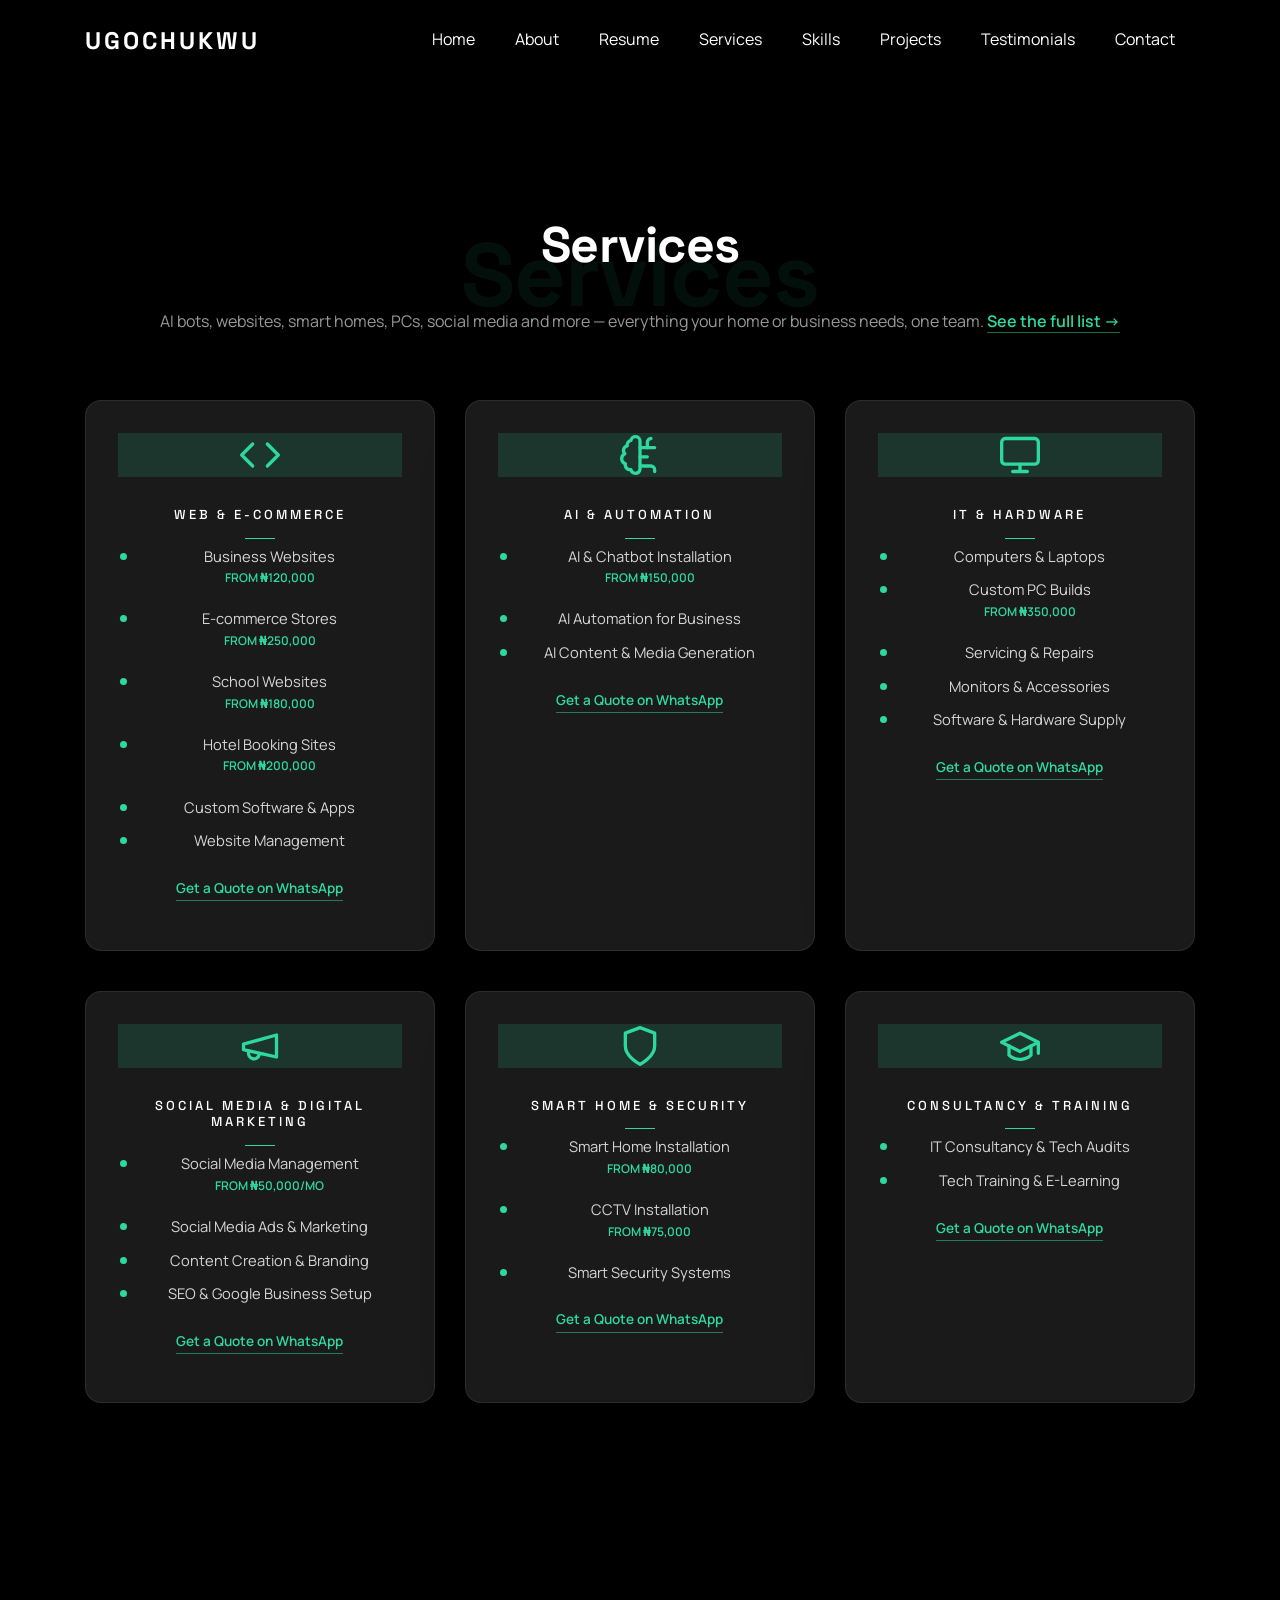
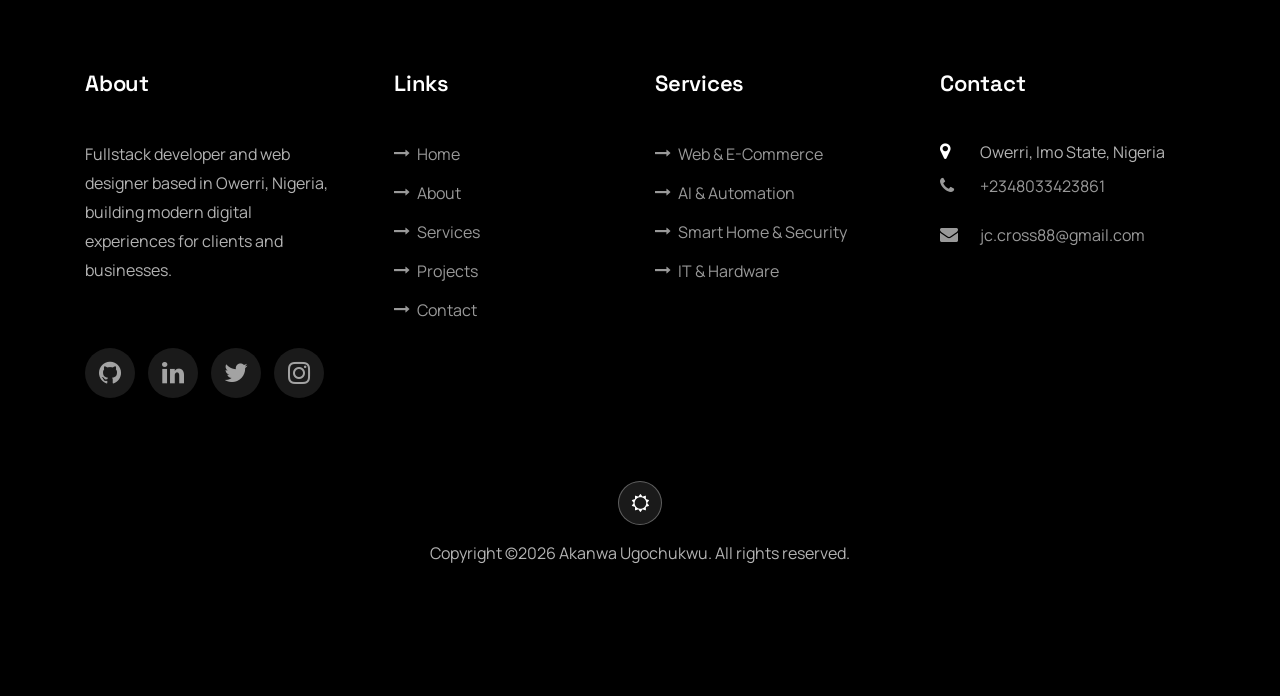
<file: services.html>
<!DOCTYPE html>
<html lang="en">
  <head>
    <title>Services | Akanwa Ugochukwu - Fullstack Developer</title>
    <meta charset="utf-8">
    <meta name="viewport" content="width=device-width, initial-scale=1, shrink-to-fit=no">
    <meta name="color-scheme" content="dark light">
    <meta name="description" content="Web development, AI & automation, smart home & security, IT & hardware and digital marketing services by Akanwa Ugochukwu.">
    <meta name="keywords" content="web design, e-commerce, AI chatbot, smart home, CCTV, IT support, digital marketing, Owerri, Nigeria">
    <meta name="author" content="Akanwa Ugochukwu">
    <link rel="canonical" href="https://akanwa.webstackpro.pro/services.html">
    <meta property="og:title" content="Services | Akanwa Ugochukwu - Fullstack Developer">
    <meta property="og:description" content="Web development, AI & automation, smart home & security, IT & hardware and digital marketing services.">
    <meta property="og:type" content="website">
    <meta property="og:url" content="https://akanwa.webstackpro.pro/services.html">
    <meta property="og:image" content="https://akanwa.webstackpro.pro/images/about.jpg">
    <meta name="twitter:card" content="summary_large_image">
    <link rel="icon" type="image/svg+xml" href="favicon.svg">
    
    <link href="https://fonts.googleapis.com/css2?family=Manrope:wght@300;400;500;600;700;800&amp;family=Space+Grotesk:wght@400;500;600;700&amp;display=swap" rel="stylesheet">

    <link rel="stylesheet" href="css/open-iconic-bootstrap.min.css">
    <link rel="stylesheet" href="css/animate.css">
    
    <link rel="stylesheet" href="css/owl.carousel.min.css">
    <link rel="stylesheet" href="css/owl.theme.default.min.css">
    <link rel="stylesheet" href="css/magnific-popup.css">

    <link rel="stylesheet" href="css/aos.css">

    <link rel="stylesheet" href="css/ionicons.min.css">
    
    <link rel="stylesheet" href="css/flaticon.css">
    <link rel="stylesheet" href="css/icomoon.css">
    <link rel="stylesheet" href="css/style.css">
    <link rel="stylesheet" href="css/custom.css">
    <link rel="stylesheet" href="css/light-mode.css">
    <script>
      (function () {
        try {
          var saved = localStorage.getItem('theme');
          var theme = saved === 'light' ? 'light' : 'dark';
          document.documentElement.setAttribute('data-theme', theme);
        } catch (e) {
          document.documentElement.setAttribute('data-theme', 'dark');
        }
      })();
    </script>
    <style>
      .service-card {
        cursor: pointer;
        transition: transform 0.2s ease, box-shadow 0.2s ease;
      }
      .service-card:hover {
        transform: translateY(-3px);
        box-shadow: 0 10px 20px rgba(0,0,0,0.08);
      }
      .service-card.active {
        border: 1px solid #2ed9a0;
        box-shadow: 0 12px 25px rgba(0,0,0,0.12);
      }
      .service-detail {
        display: none;
        margin-top: 10px;
        color: #555;
        font-size: 0.95rem;
        line-height: 1.7;
      }
      .service-card.active .service-detail {
        display: block;
      }
    </style>
  </head>
  <body data-spy="scroll" data-target=".site-navbar-target" data-offset="300">
	  
	  
    <nav class="navbar navbar-expand-lg navbar-dark ftco_navbar ftco-navbar-light site-navbar-target" id="ftco-navbar">
	    <div class="container">
	      <a class="navbar-brand" href="index.html">UGOCHUKWU</a>
	      <button class="navbar-toggler js-fh5co-nav-toggle fh5co-nav-toggle" type="button" data-toggle="collapse" data-target="#ftco-nav" aria-controls="ftco-nav" aria-expanded="false" aria-label="Toggle navigation">
	        <span class="oi oi-menu"></span> Menu
	      </button>

	      <div class="collapse navbar-collapse" id="ftco-nav">
	        <ul class="navbar-nav nav ml-auto">
	          <li class="nav-item"><a href="index.html" class="nav-link"><span>Home</span></a></li>
	          <li class="nav-item"><a href="about.html" class="nav-link"><span>About</span></a></li>
	          <li class="nav-item"><a href="resume.html" class="nav-link"><span>Resume</span></a></li>
	          <li class="nav-item active"><a href="services.html" class="nav-link"><span>Services</span></a></li>
	          <li class="nav-item"><a href="skills.html" class="nav-link"><span>Skills</span></a></li>
	          <li class="nav-item"><a href="projects.html" class="nav-link"><span>Projects</span></a></li>
	          <li class="nav-item"><a href="testimonials.html" class="nav-link"><span>Testimonials</span></a></li>
	          <li class="nav-item"><a href="contact.html" class="nav-link"><span>Contact</span></a></li>
	        </ul>
	      </div>
	    </div>
	  </nav>

        <section class="ftco-section" id="services-section">
    	<div class="container">
    		<div class="row justify-content-center py-5 mt-5">
          <div class="col-md-12 heading-section text-center ftco-animate">
          	<h1 class="big big-2">Services</h1>
            <h2 class="mb-4">Services</h2>
            <p>AI bots, websites, smart homes, PCs, social media and more — everything your home or business needs, one team. <a href="https://www.webstackpro.pro/services" target="_blank" rel="noopener noreferrer" class="services-all-link">See the full list &#8594;</a></p>
          </div>
        </div>
    		<div class="row">
				<div class="col-md-4 text-center d-flex ftco-animate">
					<div class="services-1 service-card" role="button" tabindex="0" aria-label="Web & E-Commerce">
						<span class="icon">
							<svg class="service-icon" viewBox="0 0 24 24" fill="none" stroke="currentColor" stroke-width="1.8" stroke-linecap="round" stroke-linejoin="round" aria-hidden="true"><polyline points="16 18 22 12 16 6"></polyline><polyline points="8 6 2 12 8 18"></polyline></svg>
						</span>
						<div class="desc">
							<h3 class="mb-3">Web & E-Commerce</h3>
							<p class="service-detail">Websites, online stores and business software.<ul class="service-list"><li>Business Websites<span class="price">from ₦120,000</span></li><li>E-commerce Stores<span class="price">from ₦250,000</span></li><li>School Websites<span class="price">from ₦180,000</span></li><li>Hotel Booking Sites<span class="price">from ₦200,000</span></li><li>Custom Software & Apps</li><li>Website Management</li></ul><a class="service-cta" href="https://wa.me/2348033423861?text=Hi%20Akanwa%2C%20I%27m%20interested%20in%20your%20*Web%20%26%20E-Commerce*%20services." target="_blank" rel="noopener noreferrer">Get a Quote on WhatsApp</a></p>
						</div>
					</div>
				</div>
				<div class="col-md-4 text-center d-flex ftco-animate">
					<div class="services-1 service-card" role="button" tabindex="0" aria-label="AI & Automation">
						<span class="icon">
							<svg class="service-icon" viewBox="0 0 24 24" fill="none" stroke="currentColor" stroke-width="1.8" stroke-linecap="round" stroke-linejoin="round" aria-hidden="true"><path d="M12 4.5a2.5 2.5 0 0 0-4.96-.46 2.5 2.5 0 0 0-1.98 3 2.5 2.5 0 0 0-1.32 4.24 3 3 0 0 0 .34 5.58 2.5 2.5 0 0 0 2.96 3.08 2.5 2.5 0 0 0 4.91.05L12 20V4.5Z"></path><path d="M16 8V5c0-1.1.9-2 2-2"></path><path d="M12 13h4"></path><path d="M12 18h6a2 2 0 0 1 2 2v1"></path><path d="M12 8h8"></path></svg>
						</span>
						<div class="desc">
							<h3 class="mb-3">AI & Automation</h3>
							<p class="service-detail">AI chatbots, bots and smart automation for your business.<ul class="service-list"><li>AI & Chatbot Installation<span class="price">from ₦150,000</span></li><li>AI Automation for Business</li><li>AI Content & Media Generation</li></ul><a class="service-cta" href="https://wa.me/2348033423861?text=Hi%20Akanwa%2C%20I%27m%20interested%20in%20your%20*AI%20%26%20Automation*%20services." target="_blank" rel="noopener noreferrer">Get a Quote on WhatsApp</a></p>
						</div>
					</div>
				</div>
				<div class="col-md-4 text-center d-flex ftco-animate">
					<div class="services-1 service-card" role="button" tabindex="0" aria-label="IT & Hardware">
						<span class="icon">
							<svg class="service-icon" viewBox="0 0 24 24" fill="none" stroke="currentColor" stroke-width="1.8" stroke-linecap="round" stroke-linejoin="round" aria-hidden="true"><rect width="20" height="14" x="2" y="3" rx="2"></rect><line x1="8" x2="16" y1="21" y2="21"></line><line x1="12" x2="12" y1="17" y2="21"></line></svg>
						</span>
						<div class="desc">
							<h3 class="mb-3">IT & Hardware</h3>
							<p class="service-detail">PCs, laptops, accessories, servicing and repairs.<ul class="service-list"><li>Computers & Laptops</li><li>Custom PC Builds<span class="price">from ₦350,000</span></li><li>Servicing & Repairs</li><li>Monitors & Accessories</li><li>Software & Hardware Supply</li></ul><a class="service-cta" href="https://wa.me/2348033423861?text=Hi%20Akanwa%2C%20I%27m%20interested%20in%20your%20*IT%20%26%20Hardware*%20services." target="_blank" rel="noopener noreferrer">Get a Quote on WhatsApp</a></p>
						</div>
					</div>
				</div>
				<div class="col-md-4 text-center d-flex ftco-animate">
					<div class="services-1 service-card" role="button" tabindex="0" aria-label="Social Media & Digital Marketing">
						<span class="icon">
							<svg class="service-icon" viewBox="0 0 24 24" fill="none" stroke="currentColor" stroke-width="1.8" stroke-linecap="round" stroke-linejoin="round" aria-hidden="true"><path d="m3 11 18-5v12L3 14v-3z"></path><path d="M11.6 16.8a3 3 0 1 1-5.8-1.6"></path></svg>
						</span>
						<div class="desc">
							<h3 class="mb-3">Social Media & Digital Marketing</h3>
							<p class="service-detail">Grow your brand online with expert management and marketing.<ul class="service-list"><li>Social Media Management<span class="price">from ₦50,000/mo</span></li><li>Social Media Ads & Marketing</li><li>Content Creation & Branding</li><li>SEO & Google Business Setup</li></ul><a class="service-cta" href="https://wa.me/2348033423861?text=Hi%20Akanwa%2C%20I%27m%20interested%20in%20your%20*Social Media%20%26%20Digital Marketing*%20services." target="_blank" rel="noopener noreferrer">Get a Quote on WhatsApp</a></p>
						</div>
					</div>
				</div>
				<div class="col-md-4 text-center d-flex ftco-animate">
					<div class="services-1 service-card" role="button" tabindex="0" aria-label="Smart Home & Security">
						<span class="icon">
							<svg class="service-icon" viewBox="0 0 24 24" fill="none" stroke="currentColor" stroke-width="1.8" stroke-linecap="round" stroke-linejoin="round" aria-hidden="true"><path d="M12 22s8-4 8-10V5l-8-3-8 3v7c0 6 8 10 8 10"></path></svg>
						</span>
						<div class="desc">
							<h3 class="mb-3">Smart Home & Security</h3>
							<p class="service-detail">Smart home setups, CCTV and security systems.<ul class="service-list"><li>Smart Home Installation<span class="price">from ₦80,000</span></li><li>CCTV Installation<span class="price">from ₦75,000</span></li><li>Smart Security Systems</li></ul><a class="service-cta" href="https://wa.me/2348033423861?text=Hi%20Akanwa%2C%20I%27m%20interested%20in%20your%20*Smart Home%20%26%20Security*%20services." target="_blank" rel="noopener noreferrer">Get a Quote on WhatsApp</a></p>
						</div>
					</div>
				</div>
				<div class="col-md-4 text-center d-flex ftco-animate">
					<div class="services-1 service-card" role="button" tabindex="0" aria-label="Consultancy & Training">
						<span class="icon">
							<svg class="service-icon" viewBox="0 0 24 24" fill="none" stroke="currentColor" stroke-width="1.8" stroke-linecap="round" stroke-linejoin="round" aria-hidden="true"><path d="M22 10v6M2 10l10-5 10 5-10 5z"></path><path d="M6 12v5c3 3 9 3 12 0v-5"></path></svg>
						</span>
						<div class="desc">
							<h3 class="mb-3">Consultancy & Training</h3>
							<p class="service-detail">Expert IT advice and hands-on tech training.<ul class="service-list"><li>IT Consultancy & Tech Audits</li><li>Tech Training & E-Learning</li></ul><a class="service-cta" href="https://wa.me/2348033423861?text=Hi%20Akanwa%2C%20I%27m%20interested%20in%20your%20*Consultancy%20%26%20Training*%20services." target="_blank" rel="noopener noreferrer">Get a Quote on WhatsApp</a></p>
						</div>
					</div>
				</div>
			</div>
    	</div>
    </section>

    <footer class="ftco-footer ftco-section">
      <div class="container">
        <div class="row mb-5">
          <div class="col-md">
            <div class="ftco-footer-widget mb-4">
              <h2 class="ftco-heading-2">About</h2>
              <p>Fullstack developer and web designer based in Owerri, Nigeria, building modern digital experiences for clients and businesses.</p>
              <ul class="ftco-footer-social list-unstyled float-md-left float-lft mt-5">
                <li class="ftco-animate"><a href="https://github.com/" target="_blank" rel="noopener noreferrer" aria-label="GitHub"><span class="icon-github"></span></a></li>
                <li class="ftco-animate"><a href="https://linkedin.com/" target="_blank" rel="noopener noreferrer" aria-label="LinkedIn"><span class="icon-linkedin"></span></a></li>
                <li class="ftco-animate"><a href="https://twitter.com/" target="_blank" rel="noopener noreferrer" aria-label="Twitter"><span class="icon-twitter"></span></a></li>
                <li class="ftco-animate"><a href="https://instagram.com/" target="_blank" rel="noopener noreferrer" aria-label="Instagram"><span class="icon-instagram"></span></a></li>
              </ul>
            </div>
          </div>
          <div class="col-md">
            <div class="ftco-footer-widget mb-4 ml-md-4">
              <h2 class="ftco-heading-2">Links</h2>
              <ul class="list-unstyled">
                <li><a href="index.html"><span class="icon-long-arrow-right mr-2"></span>Home</a></li>
                <li><a href="about.html"><span class="icon-long-arrow-right mr-2"></span>About</a></li>
                <li><a href="services.html"><span class="icon-long-arrow-right mr-2"></span>Services</a></li>
                <li><a href="projects.html"><span class="icon-long-arrow-right mr-2"></span>Projects</a></li>
                <li><a href="contact.html"><span class="icon-long-arrow-right mr-2"></span>Contact</a></li>
              </ul>
            </div>
          </div>
          <div class="col-md">
             <div class="ftco-footer-widget mb-4">
              <h2 class="ftco-heading-2">Services</h2>
              <ul class="list-unstyled">
                <li><a href="services.html"><span class="icon-long-arrow-right mr-2"></span>Web &amp; E-Commerce</a></li>
                <li><a href="services.html"><span class="icon-long-arrow-right mr-2"></span>AI &amp; Automation</a></li>
                <li><a href="services.html"><span class="icon-long-arrow-right mr-2"></span>Smart Home &amp; Security</a></li>
                <li><a href="services.html"><span class="icon-long-arrow-right mr-2"></span>IT &amp; Hardware</a></li>
              </ul>
            </div>
          </div>
          <div class="col-md">
            <div class="ftco-footer-widget mb-4">
            	<h2 class="ftco-heading-2">Contact</h2>
            	<div class="block-23 mb-3">
	              <ul>
	                <li><span class="icon icon-map-marker"></span><span class="text">Owerri, Imo State, Nigeria</span></li>
	                <li><a href="tel:+2348033423861"><span class="icon icon-phone"></span><span class="text">+2348033423861</span></a></li>
	                <li><a href="mailto:jc.cross88@gmail.com"><span class="icon icon-envelope"></span><span class="text">jc.cross88@gmail.com</span></a></li>
	              </ul>
	            </div>
            </div>
          </div>
        </div>
        <div class="row">
          <div class="col-md-12 text-center">
            <button type="button" class="theme-toggle footer-theme-toggle" id="theme-toggle" aria-label="Toggle light and dark theme">
              <span class="icon-moon-o" aria-hidden="true"></span>
            </button>
            <p>
  Copyright &copy;<script>document.write(new Date().getFullYear());</script> Akanwa Ugochukwu. All rights reserved.
</p>
          </div>
        </div>
      </div>
    </footer>
    
  

  <!-- loader -->
  <div id="ftco-loader" class="show fullscreen"><svg class="circular" width="48px" height="48px"><circle class="path-bg" cx="24" cy="24" r="22" fill="none" stroke-width="4" stroke="#eeeeee"/><circle class="path" cx="24" cy="24" r="22" fill="none" stroke-width="4" stroke-miterlimit="10" stroke="#2ed9a0"/></svg></div>


  <script src="js/jquery.min.js"></script>
  <script src="js/jquery-migrate-3.0.1.min.js"></script>
  <script src="js/popper.min.js"></script>
  <script src="js/bootstrap.min.js"></script>
  <script src="js/jquery.easing.1.3.js"></script>
  <script src="js/jquery.waypoints.min.js"></script>
  <script src="js/jquery.stellar.min.js"></script>
  <script src="js/owl.carousel.min.js"></script>
  <script src="js/jquery.magnific-popup.min.js"></script>
  <script src="js/aos.js"></script>
  <script src="js/jquery.animateNumber.min.js"></script>
  <script src="js/scrollax.min.js"></script>
  
  <script src="js/main.js"></script>
  <script>
    document.addEventListener('DOMContentLoaded', function () {
      var themeToggle = document.getElementById('theme-toggle');
      if (themeToggle) {
        themeToggle.addEventListener('click', function () {
          try {
            var current = document.documentElement.getAttribute('data-theme') === 'light' ? 'dark' : 'light';
            document.documentElement.setAttribute('data-theme', current);
            localStorage.setItem('theme', current);
            updateThemeIcon(current);
          } catch (e) {
            document.documentElement.setAttribute('data-theme', 'dark');
          }
        });
        var initialTheme = document.documentElement.getAttribute('data-theme');
        updateThemeIcon(initialTheme);
      }

      function updateThemeIcon(theme) {
        var toggle = document.getElementById('theme-toggle');
        if (!toggle) return;
        var icon = toggle.querySelector('.icon-sun-o, .icon-moon-o');
        if (theme === 'light') {
          toggle.innerHTML = '<span class="icon-moon-o" aria-hidden="true"></span>';
          toggle.setAttribute('aria-label', 'Switch to dark theme');
        } else {
          toggle.innerHTML = '<span class="icon-sun-o" aria-hidden="true"></span>';
          toggle.setAttribute('aria-label', 'Switch to light theme');
        }
      }
      document.querySelectorAll('a.hire-me-btn').forEach(function (button) {
        button.addEventListener('click', function (event) {
          event.preventDefault();
          window.location.href = 'contact.html';
        });
      });

      document.querySelectorAll('.service-card').forEach(function (card) {
        card.addEventListener('click', function (event) {
          event.preventDefault();
          document.querySelectorAll('.service-card').forEach(function (item) {
            item.classList.remove('active');
          });
          this.classList.add('active');
        });
      });

      var contactForm = document.getElementById('contact-form');
      if (contactForm) {
        contactForm.addEventListener('submit', function (event) {
          event.preventDefault();

          var nameField = document.getElementById('contact-name');
          var emailField = document.getElementById('contact-email');
          var subjectField = document.getElementById('contact-subject');
          var messageField = document.getElementById('message');
          var statusEl = document.getElementById('contact-status');

          try {
            var name = nameField.value.trim();
            var email = emailField.value.trim();
            var subject = subjectField.value.trim();
            var message = messageField.value.trim();

            if (!name || !email || !subject || !message) {
              if (statusEl) {
                statusEl.textContent = 'Please fill in all fields.';
                statusEl.style.display = 'block';
                statusEl.style.color = '#dc3545';
              }
              return;
            }

            if (!/^[^@\s]+@[^@\s]+\.[^@\s]+$/.test(email)) {
              if (statusEl) {
                statusEl.textContent = 'Please enter a valid email address.';
                statusEl.style.display = 'block';
                statusEl.style.color = '#dc3545';
              }
              return;
            }

            var mailtoLink = 'mailto:jc.cross88@gmail.com'
              + '?subject=' + encodeURIComponent(subject + ' - from ' + name)
              + '&body=' + encodeURIComponent(message + '\n\nFrom: ' + name + '\nEmail: ' + email);

            window.location.href = mailtoLink;

            if (statusEl) {
              statusEl.textContent = 'Your email app should open now. If not, email me directly at jc.cross88@gmail.com';
              statusEl.style.display = 'block';
              statusEl.style.color = '#28a745';
            }
            contactForm.reset();
          } catch (error) {
            if (statusEl) {
              statusEl.textContent = 'Sorry, something went wrong. Please email me directly at jc.cross88@gmail.com';
              statusEl.style.display = 'block';
              statusEl.style.color = '#dc3545';
            }
          }
        });
      }
    });
  </script>
  
  </body>
</html>
</file>
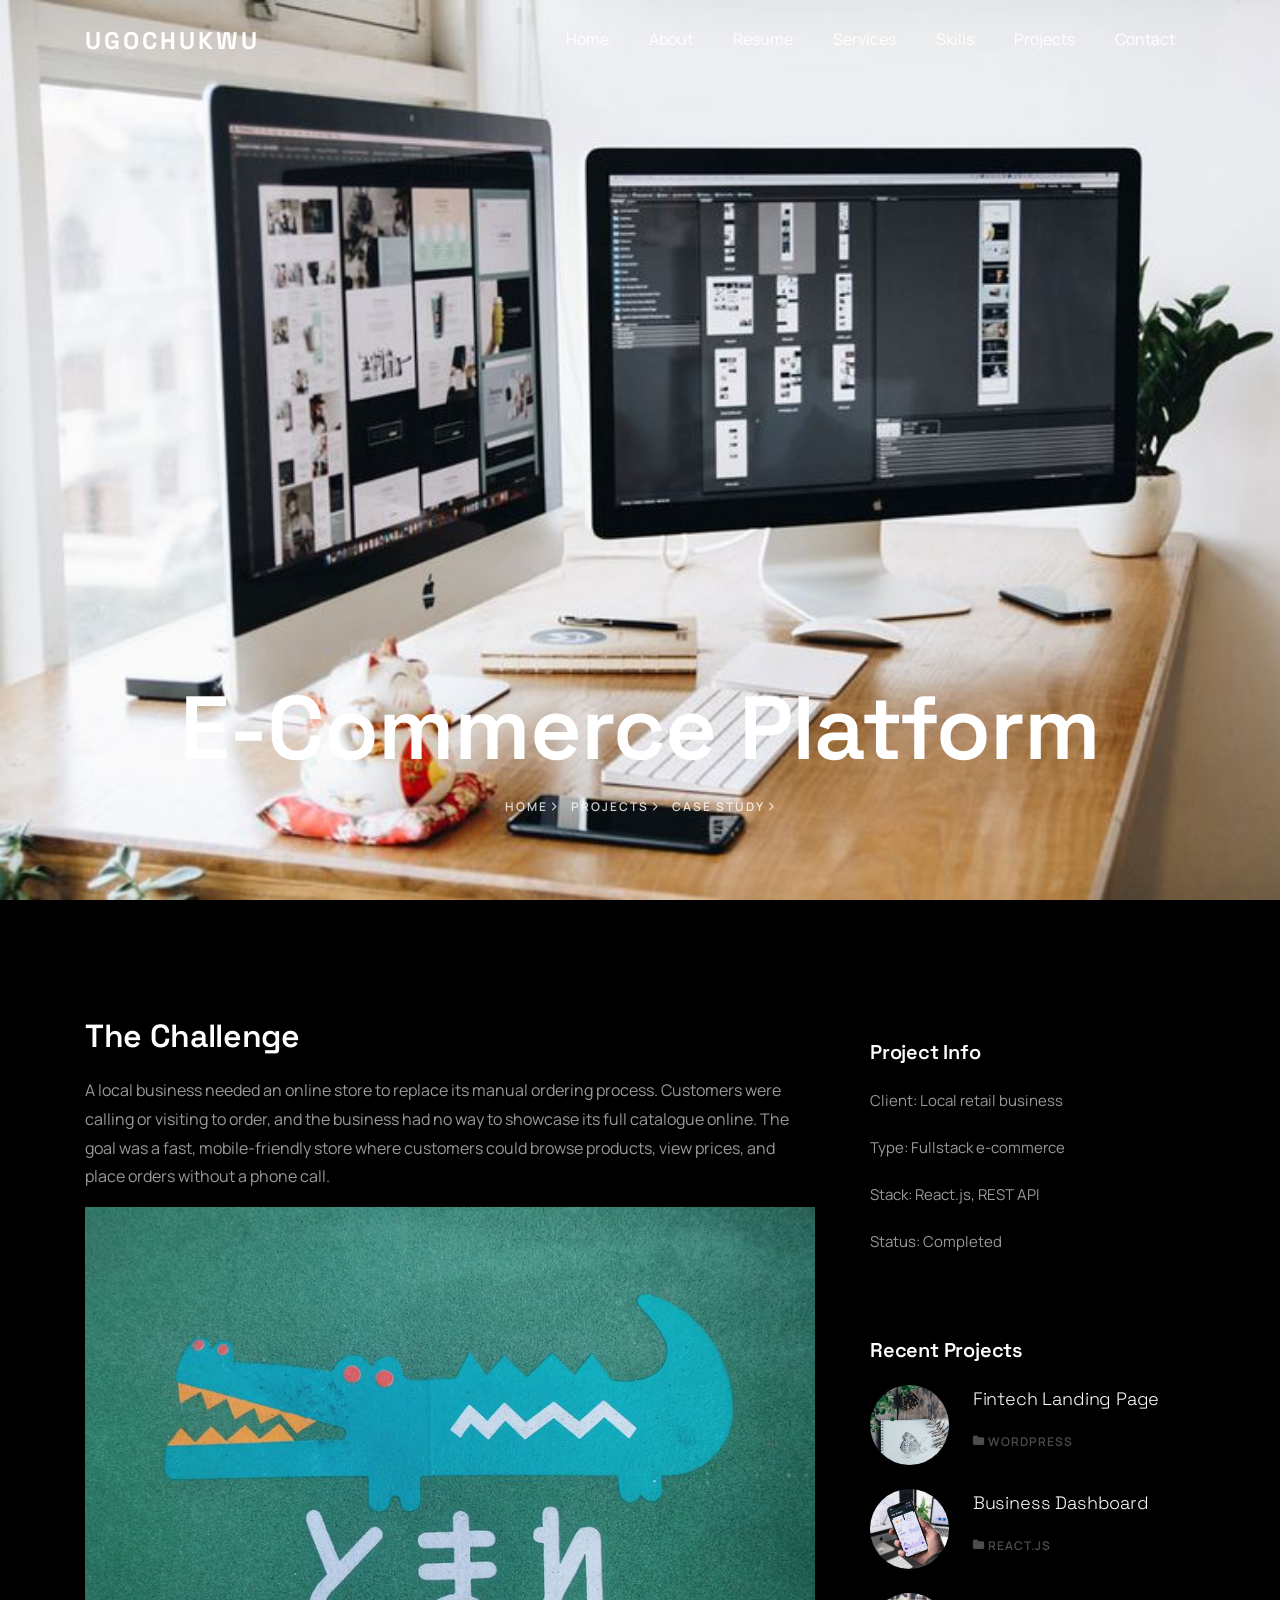
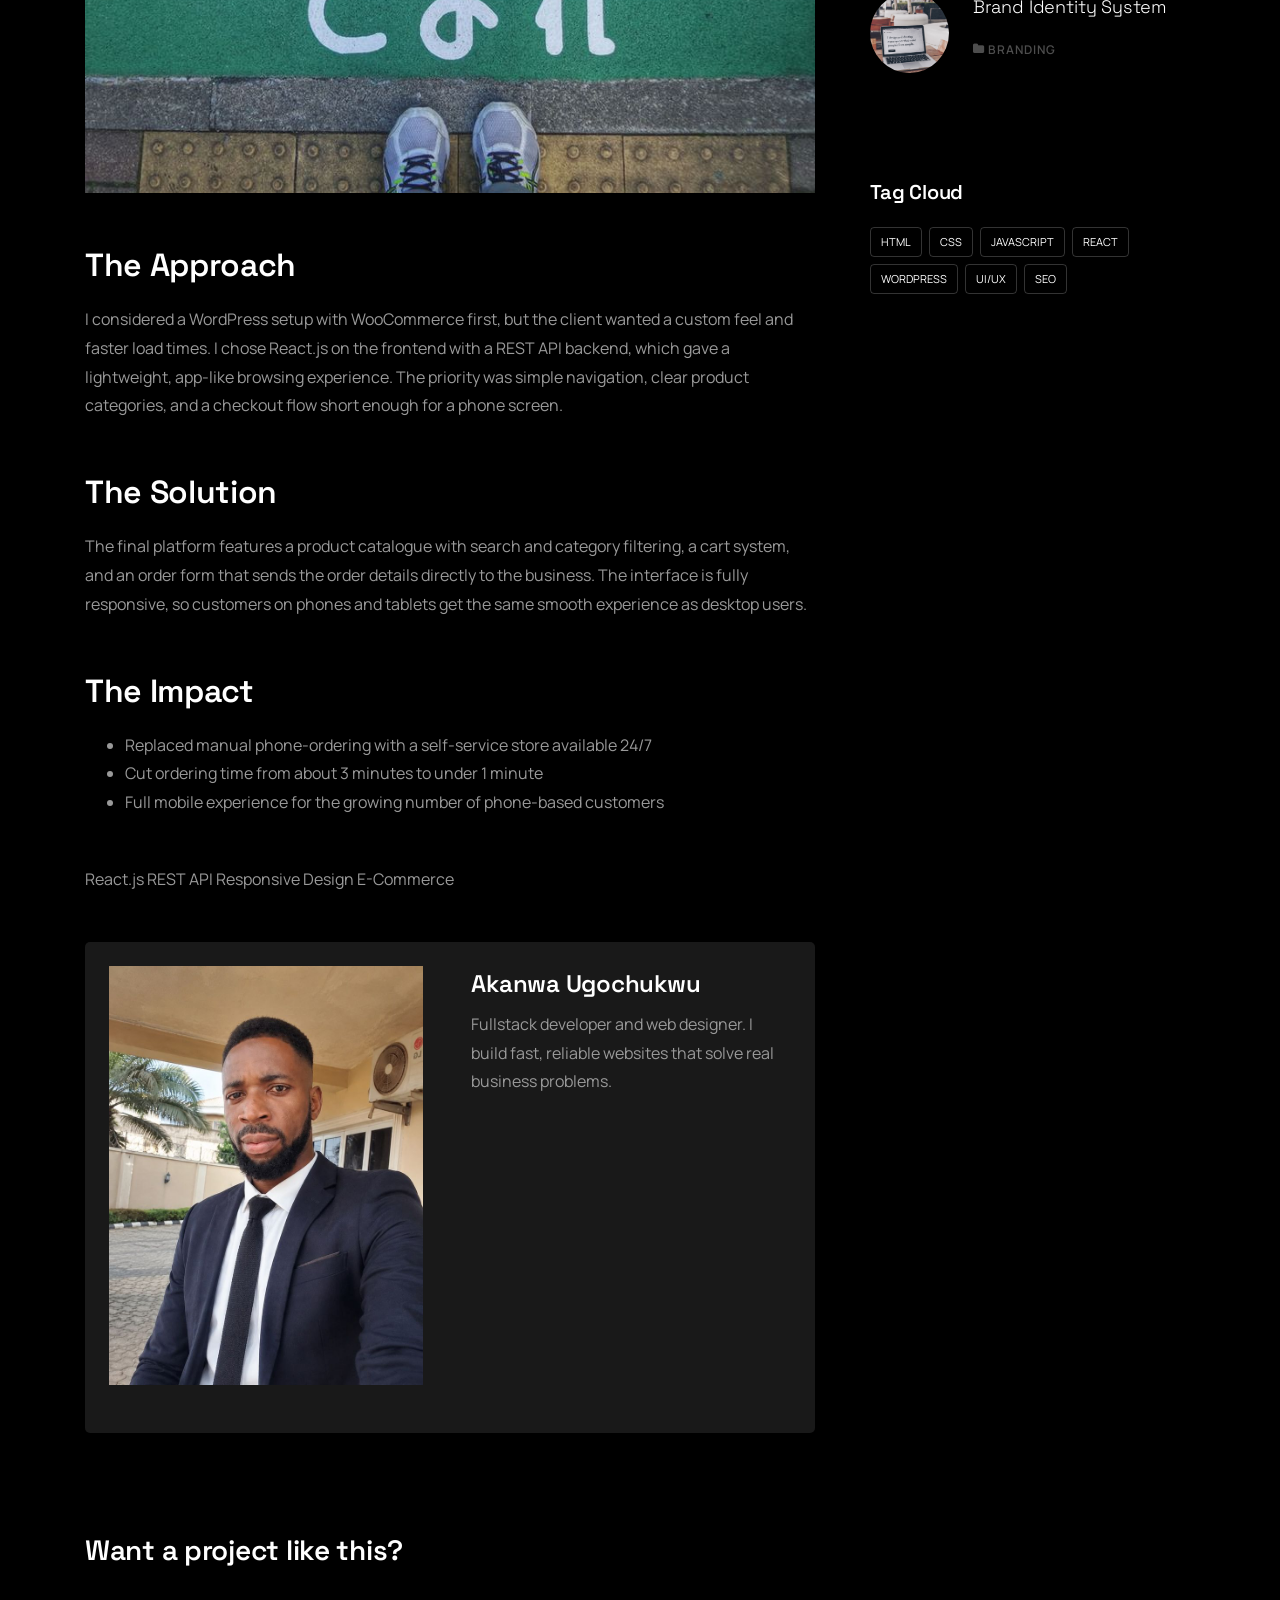
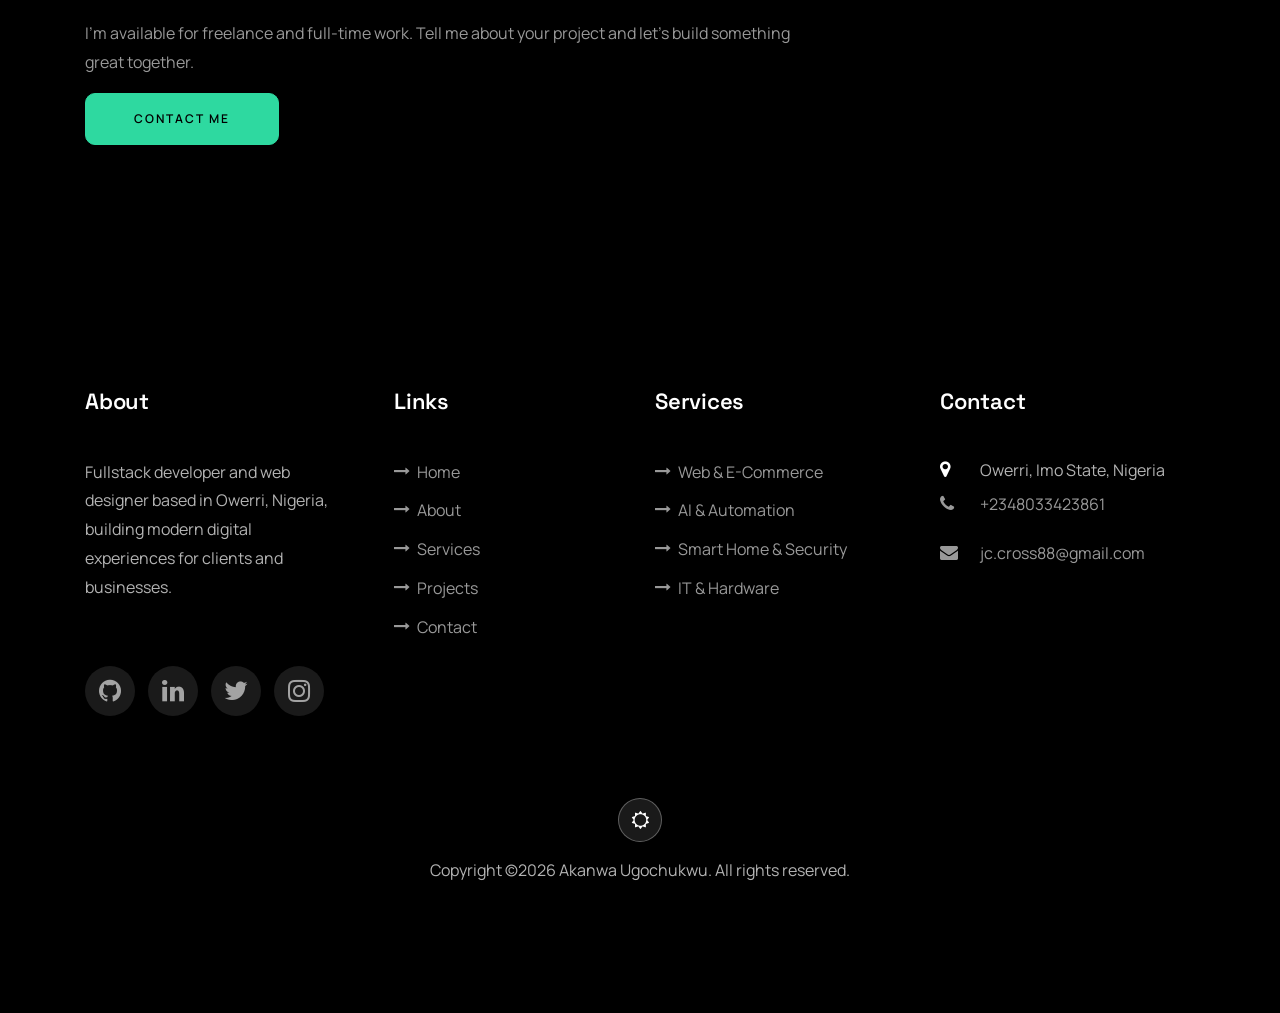
<file: single.html>
<!DOCTYPE html>
<html lang="en">
  <head>
    <title>E-Commerce Platform - Case Study | Akanwa Ugochukwu</title>
    <meta charset="utf-8">
    <meta name="viewport" content="width=device-width, initial-scale=1, shrink-to-fit=no">
    <meta name="description" content="Case study: a fullstack e-commerce platform built with React.js. Learn how I approach challenges, decisions, and results.">
    <meta name="color-scheme" content="dark light">
    <link rel="icon" type="image/svg+xml" href="favicon.svg">
    
    <link href="https://fonts.googleapis.com/css2?family=Manrope:wght@300;400;500;600;700;800&amp;family=Space+Grotesk:wght@400;500;600;700&amp;display=swap" rel="stylesheet">

    <link rel="stylesheet" href="css/open-iconic-bootstrap.min.css">
    <link rel="stylesheet" href="css/animate.css">
    
    <link rel="stylesheet" href="css/owl.carousel.min.css">
    <link rel="stylesheet" href="css/owl.theme.default.min.css">
    <link rel="stylesheet" href="css/magnific-popup.css">

    <link rel="stylesheet" href="css/aos.css">

    <link rel="stylesheet" href="css/ionicons.min.css">
    
    <link rel="stylesheet" href="css/flaticon.css">
    <link rel="stylesheet" href="css/icomoon.css">
    <link rel="stylesheet" href="css/style.css">
    <link rel="stylesheet" href="css/custom.css">
    <link rel="stylesheet" href="css/light-mode.css">
    <script>
      (function () {
        try {
          var saved = localStorage.getItem('theme');
          var theme = saved === 'light' ? 'light' : 'dark';
          document.documentElement.setAttribute('data-theme', theme);
        } catch (e) {
          document.documentElement.setAttribute('data-theme', 'dark');
        }
      })();
    </script>
  </head>
  <body data-spy="scroll" data-target=".site-navbar-target" data-offset="300">
	  
	  
    <nav class="navbar navbar-expand-lg navbar-dark ftco_navbar ftco-navbar-light site-navbar-target" id="ftco-navbar">
	    <div class="container">
	      <a class="navbar-brand" href="index.html">UGOCHUKWU</a>
	      <button class="navbar-toggler js-fh5co-nav-toggle fh5co-nav-toggle" type="button" data-toggle="collapse" data-target="#ftco-nav" aria-controls="ftco-nav" aria-expanded="false" aria-label="Toggle navigation">
	        <span class="oi oi-menu"></span> Menu
	      </button>

	      <div class="collapse navbar-collapse" id="ftco-nav">
	        <ul class="navbar-nav nav ml-auto">
	          <li class="nav-item"><a href="index.html#home-section" class="nav-link"><span>Home</span></a></li>
	          <li class="nav-item"><a href="index.html#about-section" class="nav-link"><span>About</span></a></li>
	          <li class="nav-item"><a href="index.html#resume-section" class="nav-link"><span>Resume</span></a></li>
	          <li class="nav-item"><a href="index.html#services-section" class="nav-link"><span>Services</span></a></li>
	          <li class="nav-item"><a href="index.html#skills-section" class="nav-link"><span>Skills</span></a></li>
	          <li class="nav-item"><a href="index.html#projects-section" class="nav-link"><span>Projects</span></a></li>
	          <li class="nav-item"><a href="index.html#contact-section" class="nav-link"><span>Contact</span></a></li>
	        </ul>
	      </div>
	    </div>
	  </nav>
	  <section class="hero-wrap js-fullheight" style="background-image: url('images/project-5.jpg');" data-stellar-background-ratio="0.5">
      <div class="overlay"></div>
      <div class="container">
        <div class="row no-gutters slider-text js-fullheight align-items-end justify-content-center">
          <div class="col-md-12 ftco-animate pb-5 mb-3 text-center">
            <h1 class="mb-3 bread">E-Commerce Platform</h1>
            <p class="breadcrumbs"><span class="mr-2"><a href="index.html">Home <i class="ion-ios-arrow-forward"></i></a></span> <span class="mr-2"><a href="index.html#projects-section">Projects <i class="ion-ios-arrow-forward"></i></a></span> <span>Case Study <i class="ion-ios-arrow-forward"></i></span></p>
          </div>
        </div>
      </div>
    </section>

    <section class="ftco-section">
      <div class="container">
        <div class="row">
          <div class="col-lg-8 ftco-animate">
            <h2 class="mb-3">The Challenge</h2>
            <p>A local business needed an online store to replace its manual ordering process. Customers were calling or visiting to order, and the business had no way to showcase its full catalogue online. The goal was a fast, mobile-friendly store where customers could browse products, view prices, and place orders without a phone call.</p>
            <p>
              <img src="images/project-1.jpg" alt="E-commerce platform homepage" class="img-fluid" loading="lazy" width="1600" height="900">
            </p>
            <h2 class="mb-3 mt-5">The Approach</h2>
            <p>I considered a WordPress setup with WooCommerce first, but the client wanted a custom feel and faster load times. I chose React.js on the frontend with a REST API backend, which gave a lightweight, app-like browsing experience. The priority was simple navigation, clear product categories, and a checkout flow short enough for a phone screen.</p>
            <h2 class="mb-3 mt-5">The Solution</h2>
            <p>The final platform features a product catalogue with search and category filtering, a cart system, and an order form that sends the order details directly to the business. The interface is fully responsive, so customers on phones and tablets get the same smooth experience as desktop users.</p>
            <h2 class="mb-3 mt-5">The Impact</h2>
            <ul class="mb-5">
              <li>Replaced manual phone-ordering with a self-service store available 24/7</li>
              <li>Cut ordering time from about 3 minutes to under 1 minute</li>
              <li>Full mobile experience for the growing number of phone-based customers</li>
            </ul>

            <div class="tag-widget post-tag-container mb-5 mt-5">
              <div class="tagcloud">
                <span class="tag-cloud-link">React.js</span>
                <span class="tag-cloud-link">REST API</span>
                <span class="tag-cloud-link">Responsive Design</span>
                <span class="tag-cloud-link">E-Commerce</span>
              </div>
            </div>

            <div class="about-author d-flex p-4 bg-dark">
              <div class="bio mr-5">
                <img src="images/about3.jpeg" alt="Portrait of Akanwa Ugochukwu" class="img-fluid mb-4" loading="lazy">
              </div>
              <div class="desc">
                <h3>Akanwa Ugochukwu</h3>
                <p>Fullstack developer and web designer. I build fast, reliable websites that solve real business problems.</p>
              </div>
            </div>

            <div class="pt-5 mt-5">
              <h3 class="mb-5">Want a project like this?</h3>
              <p>I'm available for freelance and full-time work. Tell me about your project and let's build something great together.</p>
              <p><a href="index.html#contact-section" class="btn btn-primary py-3 px-5 hire-me-btn">Contact Me</a></p>
            </div>

          </div>
          <div class="col-lg-4 sidebar ftco-animate">
            <div class="sidebar-box ftco-animate">
              <h3 class="heading-sidebar">Project Info</h3>
              <ul class="categories">
                <li><span>Client:</span> Local retail business</li>
                <li><span>Type:</span> Fullstack e-commerce</li>
                <li><span>Stack:</span> React.js, REST API</li>
                <li><span>Status:</span> Completed</li>
              </ul>
            </div>

            <div class="sidebar-box ftco-animate">
              <h3 class="heading-sidebar">Recent Projects</h3>
              <div class="block-21 mb-4 d-flex">
                <a class="blog-img mr-4" style="background-image: url(images/project-4.jpg);" href="index.html#projects-section"></a>
                <div class="text">
                  <h3 class="heading"><a href="index.html#projects-section">Fintech Landing Page</a></h3>
                  <div class="meta">
                    <div><a href="index.html#projects-section"><span class="icon-folder"></span> WordPress</a></div>
                  </div>
                </div>
              </div>
              <div class="block-21 mb-4 d-flex">
                <a class="blog-img mr-4" style="background-image: url(images/project-6.jpg);" href="index.html#projects-section"></a>
                <div class="text">
                  <h3 class="heading"><a href="index.html#projects-section">Business Dashboard</a></h3>
                  <div class="meta">
                    <div><a href="index.html#projects-section"><span class="icon-folder"></span> React.js</a></div>
                  </div>
                </div>
              </div>
              <div class="block-21 mb-4 d-flex">
                <a class="blog-img mr-4" style="background-image: url(images/project-2.jpg);" href="index.html#projects-section"></a>
                <div class="text">
                  <h3 class="heading"><a href="index.html#projects-section">Brand Identity System</a></h3>
                  <div class="meta">
                    <div><a href="index.html#projects-section"><span class="icon-folder"></span> Branding</a></div>
                  </div>
                </div>
              </div>
            </div>

            <div class="sidebar-box ftco-animate">
              <h3 class="heading-sidebar">Tag Cloud</h3>
              <div class="tagcloud">
                <a href="index.html#skills-section" class="tag-cloud-link">html</a>
                <a href="index.html#skills-section" class="tag-cloud-link">css</a>
                <a href="index.html#skills-section" class="tag-cloud-link">javascript</a>
                <a href="index.html#skills-section" class="tag-cloud-link">react</a>
                <a href="index.html#skills-section" class="tag-cloud-link">wordpress</a>
                <a href="index.html#skills-section" class="tag-cloud-link">ui/ux</a>
                <a href="index.html#skills-section" class="tag-cloud-link">seo</a>
              </div>
            </div>
          </div>

        </div>
      </div>
    </section>

    <footer class="ftco-footer ftco-section">
      <div class="container">
        <div class="row mb-5">
          <div class="col-md">
            <div class="ftco-footer-widget mb-4">
              <h2 class="ftco-heading-2">About</h2>
              <p>Fullstack developer and web designer based in Owerri, Nigeria, building modern digital experiences for clients and businesses.</p>
              <ul class="ftco-footer-social list-unstyled float-md-left float-lft mt-5">
                <li class="ftco-animate"><a href="https://github.com/" target="_blank" rel="noopener noreferrer" aria-label="GitHub"><span class="icon-github"></span></a></li>
                <li class="ftco-animate"><a href="https://linkedin.com/" target="_blank" rel="noopener noreferrer" aria-label="LinkedIn"><span class="icon-linkedin"></span></a></li>
                <li class="ftco-animate"><a href="https://twitter.com/" target="_blank" rel="noopener noreferrer" aria-label="Twitter"><span class="icon-twitter"></span></a></li>
                <li class="ftco-animate"><a href="https://instagram.com/" target="_blank" rel="noopener noreferrer" aria-label="Instagram"><span class="icon-instagram"></span></a></li>
              </ul>
            </div>
          </div>
          <div class="col-md">
            <div class="ftco-footer-widget mb-4 ml-md-4">
              <h2 class="ftco-heading-2">Links</h2>
              <ul class="list-unstyled">
                <li><a href="index.html#home-section"><span class="icon-long-arrow-right mr-2"></span>Home</a></li>
                <li><a href="index.html#about-section"><span class="icon-long-arrow-right mr-2"></span>About</a></li>
                <li><a href="index.html#services-section"><span class="icon-long-arrow-right mr-2"></span>Services</a></li>
                <li><a href="index.html#projects-section"><span class="icon-long-arrow-right mr-2"></span>Projects</a></li>
                <li><a href="index.html#contact-section"><span class="icon-long-arrow-right mr-2"></span>Contact</a></li>
              </ul>
            </div>
          </div>
          <div class="col-md">
             <div class="ftco-footer-widget mb-4">
              <h2 class="ftco-heading-2">Services</h2>
              <ul class="list-unstyled">
                <li><a href="index.html#services-section"><span class="icon-long-arrow-right mr-2"></span>Web &amp; E-Commerce</a></li>
                <li><a href="index.html#services-section"><span class="icon-long-arrow-right mr-2"></span>AI &amp; Automation</a></li>
                <li><a href="index.html#services-section"><span class="icon-long-arrow-right mr-2"></span>Smart Home &amp; Security</a></li>
                <li><a href="index.html#services-section"><span class="icon-long-arrow-right mr-2"></span>IT &amp; Hardware</a></li>
              </ul>
            </div>
          </div>
          <div class="col-md">
            <div class="ftco-footer-widget mb-4">
            	<h2 class="ftco-heading-2">Contact</h2>
            	<div class="block-23 mb-3">
	              <ul>
	                <li><span class="icon icon-map-marker"></span><span class="text">Owerri, Imo State, Nigeria</span></li>
	                <li><a href="tel:+2348033423861"><span class="icon icon-phone"></span><span class="text">+2348033423861</span></a></li>
	                <li><a href="mailto:jc.cross88@gmail.com"><span class="icon icon-envelope"></span><span class="text">jc.cross88@gmail.com</span></a></li>
	              </ul>
	            </div>
            </div>
          </div>
        </div>
        <div class="row">
          <div class="col-md-12 text-center">
            <button type="button" class="theme-toggle footer-theme-toggle" id="theme-toggle" aria-label="Toggle light and dark theme">
              <span class="icon-moon-o" aria-hidden="true"></span>
            </button>
            <p>
  Copyright &copy;<script>document.write(new Date().getFullYear());</script> Akanwa Ugochukwu. All rights reserved.
</p>
          </div>
        </div>
      </div>
    </footer>
    
  

  <!-- loader -->
  <div id="ftco-loader" class="show fullscreen"><svg class="circular" width="48px" height="48px"><circle class="path-bg" cx="24" cy="24" r="22" fill="none" stroke-width="4" stroke="#eeeeee"/><circle class="path" cx="24" cy="24" r="22" fill="none" stroke-width="4" stroke-miterlimit="10" stroke="#2ed9a0"/></svg></div>


  <script src="js/jquery.min.js"></script>
  <script src="js/jquery-migrate-3.0.1.min.js"></script>
  <script src="js/popper.min.js"></script>
  <script src="js/bootstrap.min.js"></script>
  <script src="js/jquery.easing.1.3.js"></script>
  <script src="js/jquery.waypoints.min.js"></script>
  <script src="js/jquery.stellar.min.js"></script>
  <script src="js/owl.carousel.min.js"></script>
  <script src="js/jquery.magnific-popup.min.js"></script>
  <script src="js/aos.js"></script>
  <script src="js/jquery.animateNumber.min.js"></script>
  <script src="js/scrollax.min.js"></script>
  
  <script src="js/main.js"></script>
  <script>
    document.addEventListener('DOMContentLoaded', function () {
      var themeToggle = document.getElementById('theme-toggle');
      if (themeToggle) {
        themeToggle.addEventListener('click', function () {
          try {
            var current = document.documentElement.getAttribute('data-theme') === 'light' ? 'dark' : 'light';
            document.documentElement.setAttribute('data-theme', current);
            localStorage.setItem('theme', current);
            updateThemeIcon(current);
          } catch (e) {
            document.documentElement.setAttribute('data-theme', 'dark');
          }
        });
        var initialTheme = document.documentElement.getAttribute('data-theme');
        updateThemeIcon(initialTheme);
      }

      function updateThemeIcon(theme) {
        var toggle = document.getElementById('theme-toggle');
        if (!toggle) return;
        if (theme === 'light') {
          toggle.innerHTML = '<span class="icon-moon-o" aria-hidden="true"></span>';
          toggle.setAttribute('aria-label', 'Switch to dark theme');
        } else {
          toggle.innerHTML = '<span class="icon-sun-o" aria-hidden="true"></span>';
          toggle.setAttribute('aria-label', 'Switch to light theme');
        }
      }

      document.querySelectorAll('a.hire-me-btn').forEach(function (button) {
        button.addEventListener('click', function (event) {
          event.preventDefault();
          var contactSection = document.getElementById('contact-section');
          if (contactSection) {
            contactSection.scrollIntoView({ behavior: 'smooth', block: 'start' });
          }
        });
      });
    });
  </script>
    
  </body>
</html>
</file>
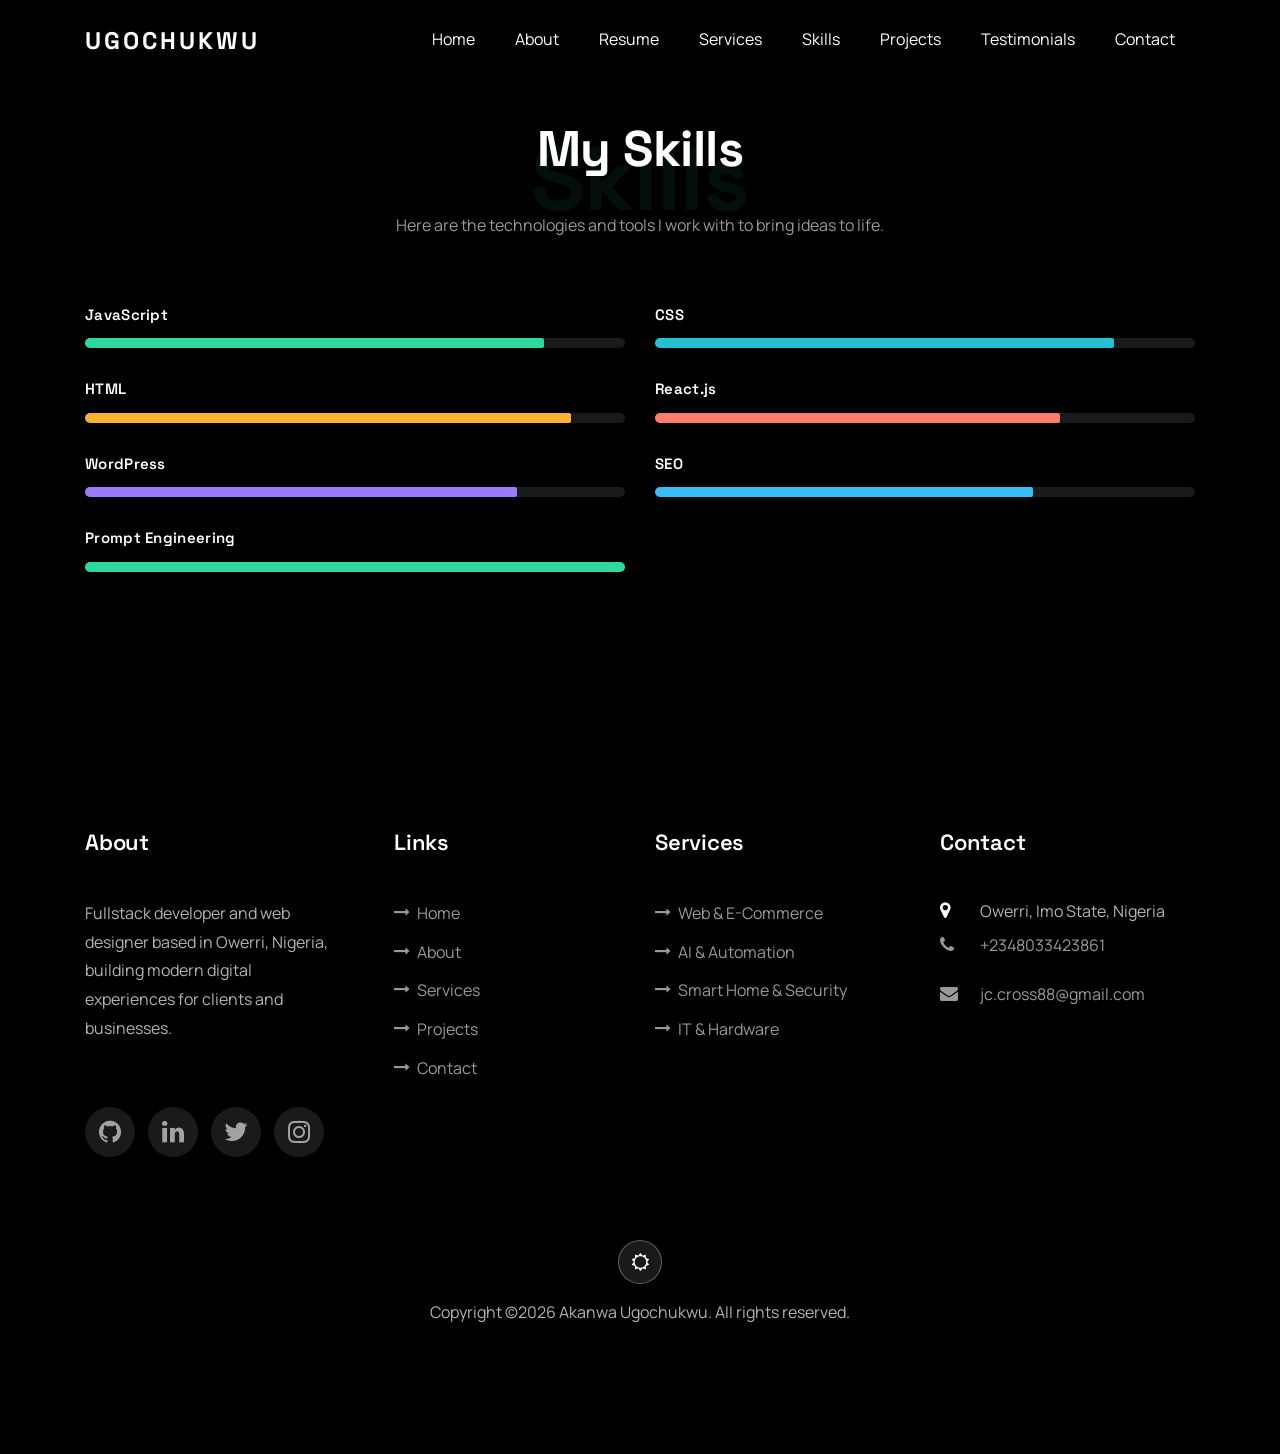
<file: skills.html>
<!DOCTYPE html>
<html lang="en">
  <head>
    <title>Skills | Akanwa Ugochukwu - Fullstack Developer</title>
    <meta charset="utf-8">
    <meta name="viewport" content="width=device-width, initial-scale=1, shrink-to-fit=no">
    <meta name="color-scheme" content="dark light">
    <meta name="description" content="Technologies and tools used by Akanwa Ugochukwu — JavaScript, CSS, HTML, React.js, WordPress, SEO and more.">
    <meta name="keywords" content="JavaScript, CSS, HTML, React.js, WordPress, SEO, fullstack developer, Owerri, Nigeria">
    <meta name="author" content="Akanwa Ugochukwu">
    <link rel="canonical" href="https://akanwa.webstackpro.pro/skills.html">
    <meta property="og:title" content="Skills | Akanwa Ugochukwu - Fullstack Developer">
    <meta property="og:description" content="Technologies and tools — JavaScript, CSS, HTML, React.js, WordPress, SEO and more.">
    <meta property="og:type" content="website">
    <meta property="og:url" content="https://akanwa.webstackpro.pro/skills.html">
    <meta property="og:image" content="https://akanwa.webstackpro.pro/images/about.jpg">
    <meta name="twitter:card" content="summary_large_image">
    <link rel="icon" type="image/svg+xml" href="favicon.svg">
    
    <link href="https://fonts.googleapis.com/css2?family=Manrope:wght@300;400;500;600;700;800&amp;family=Space+Grotesk:wght@400;500;600;700&amp;display=swap" rel="stylesheet">

    <link rel="stylesheet" href="css/open-iconic-bootstrap.min.css">
    <link rel="stylesheet" href="css/animate.css">
    
    <link rel="stylesheet" href="css/owl.carousel.min.css">
    <link rel="stylesheet" href="css/owl.theme.default.min.css">
    <link rel="stylesheet" href="css/magnific-popup.css">

    <link rel="stylesheet" href="css/aos.css">

    <link rel="stylesheet" href="css/ionicons.min.css">
    
    <link rel="stylesheet" href="css/flaticon.css">
    <link rel="stylesheet" href="css/icomoon.css">
    <link rel="stylesheet" href="css/style.css">
    <link rel="stylesheet" href="css/custom.css">
    <link rel="stylesheet" href="css/light-mode.css">
    <script>
      (function () {
        try {
          var saved = localStorage.getItem('theme');
          var theme = saved === 'light' ? 'light' : 'dark';
          document.documentElement.setAttribute('data-theme', theme);
        } catch (e) {
          document.documentElement.setAttribute('data-theme', 'dark');
        }
      })();
    </script>
  </head>
  <body data-spy="scroll" data-target=".site-navbar-target" data-offset="300">
	  
	  
    <nav class="navbar navbar-expand-lg navbar-dark ftco_navbar ftco-navbar-light site-navbar-target" id="ftco-navbar">
	    <div class="container">
	      <a class="navbar-brand" href="index.html">UGOCHUKWU</a>
	      <button class="navbar-toggler js-fh5co-nav-toggle fh5co-nav-toggle" type="button" data-toggle="collapse" data-target="#ftco-nav" aria-controls="ftco-nav" aria-expanded="false" aria-label="Toggle navigation">
	        <span class="oi oi-menu"></span> Menu
	      </button>

	      <div class="collapse navbar-collapse" id="ftco-nav">
	        <ul class="navbar-nav nav ml-auto">
	          <li class="nav-item"><a href="index.html" class="nav-link"><span>Home</span></a></li>
	          <li class="nav-item"><a href="about.html" class="nav-link"><span>About</span></a></li>
	          <li class="nav-item"><a href="resume.html" class="nav-link"><span>Resume</span></a></li>
	          <li class="nav-item"><a href="services.html" class="nav-link"><span>Services</span></a></li>
	          <li class="nav-item active"><a href="skills.html" class="nav-link"><span>Skills</span></a></li>
	          <li class="nav-item"><a href="projects.html" class="nav-link"><span>Projects</span></a></li>
	          <li class="nav-item"><a href="testimonials.html" class="nav-link"><span>Testimonials</span></a></li>
	          <li class="nav-item"><a href="contact.html" class="nav-link"><span>Contact</span></a></li>
	        </ul>
	      </div>
	    </div>
	  </nav>

		<section class="ftco-section" id="skills-section">
			<div class="container">
				<div class="row justify-content-center pb-5">
          <div class="col-md-12 heading-section text-center ftco-animate">
          	<h1 class="big big-2">Skills</h1>
            <h2 class="mb-4">My Skills</h2>
            <p>Here are the technologies and tools I work with to bring ideas to life.</p>
          </div>
        </div>
			<div class="row">
				<div class="col-md-6 animate-box">
					<div class="progress-wrap ftco-animate">
						<h3>JavaScript</h3>
						<div class="progress">
						 	<div class="progress-bar color-1" role="progressbar" aria-valuenow="85"
						  	aria-valuemin="0" aria-valuemax="100" style="width:85%">
						    <span>85%</span>
						  	</div>
						</div>
					</div>
				</div>
				<div class="col-md-6 animate-box">
					<div class="progress-wrap ftco-animate">
						<h3>CSS</h3>
						<div class="progress">
						 	<div class="progress-bar color-2" role="progressbar" aria-valuenow="85"
						  	aria-valuemin="0" aria-valuemax="100" style="width:85%">
						    <span>85%</span>
						  	</div>
						</div>
					</div>
				</div>
				<div class="col-md-6 animate-box">
					<div class="progress-wrap ftco-animate">
						<h3>HTML</h3>
						<div class="progress">
						 	<div class="progress-bar color-3" role="progressbar" aria-valuenow="90"
						  	aria-valuemin="0" aria-valuemax="100" style="width:90%">
						    <span>90%</span>
						  	</div>
						</div>
					</div>
				</div>
				<div class="col-md-6 animate-box">
					<div class="progress-wrap ftco-animate">
						<h3>React.js</h3>
						<div class="progress">
						 	<div class="progress-bar color-4" role="progressbar" aria-valuenow="75"
						  	aria-valuemin="0" aria-valuemax="100" style="width:75%">
						    <span>75%</span>
						  	</div>
						</div>
					</div>
				</div>
				<div class="col-md-6 animate-box">
					<div class="progress-wrap ftco-animate">
						<h3>WordPress</h3>
						<div class="progress">
						 	<div class="progress-bar color-5" role="progressbar" aria-valuenow="80"
						  	aria-valuemin="0" aria-valuemax="100" style="width:80%">
						    <span>80%</span>
						  	</div>
						</div>
					</div>
				</div>
				<div class="col-md-6 animate-box">
					<div class="progress-wrap ftco-animate">
						<h3>SEO</h3>
						<div class="progress">
						 	<div class="progress-bar color-6" role="progressbar" aria-valuenow="70"
						  	aria-valuemin="0" aria-valuemax="100" style="width:70%">
						    <span>70%</span>
						  	</div>
						</div>
					</div>
				</div>
				<div class="col-md-6 animate-box">
					<div class="progress-wrap ftco-animate">
						<h3>Prompt Engineering</h3>
						<div class="progress">
						 	<div class="progress-bar color-7" role="progressbar" aria-valuenow="100"
						  	aria-valuemin="0" aria-valuemax="100" style="width:100%">
						    <span>100%</span>
						  	</div>
						</div>
					</div>
				</div>
			</div>
		</div>
	</section>
 
    <footer class="ftco-footer ftco-section">
      <div class="container">
        <div class="row mb-5">
          <div class="col-md">
            <div class="ftco-footer-widget mb-4">
              <h2 class="ftco-heading-2">About</h2>
              <p>Fullstack developer and web designer based in Owerri, Nigeria, building modern digital experiences for clients and businesses.</p>
              <ul class="ftco-footer-social list-unstyled float-md-left float-lft mt-5">
                <li class="ftco-animate"><a href="https://github.com/" target="_blank" rel="noopener noreferrer" aria-label="GitHub"><span class="icon-github"></span></a></li>
                <li class="ftco-animate"><a href="https://linkedin.com/" target="_blank" rel="noopener noreferrer" aria-label="LinkedIn"><span class="icon-linkedin"></span></a></li>
                <li class="ftco-animate"><a href="https://twitter.com/" target="_blank" rel="noopener noreferrer" aria-label="Twitter"><span class="icon-twitter"></span></a></li>
                <li class="ftco-animate"><a href="https://instagram.com/" target="_blank" rel="noopener noreferrer" aria-label="Instagram"><span class="icon-instagram"></span></a></li>
              </ul>
            </div>
          </div>
          <div class="col-md">
            <div class="ftco-footer-widget mb-4 ml-md-4">
              <h2 class="ftco-heading-2">Links</h2>
              <ul class="list-unstyled">
                <li><a href="index.html"><span class="icon-long-arrow-right mr-2"></span>Home</a></li>
                <li><a href="about.html"><span class="icon-long-arrow-right mr-2"></span>About</a></li>
                <li><a href="services.html"><span class="icon-long-arrow-right mr-2"></span>Services</a></li>
                <li><a href="projects.html"><span class="icon-long-arrow-right mr-2"></span>Projects</a></li>
                <li><a href="contact.html"><span class="icon-long-arrow-right mr-2"></span>Contact</a></li>
              </ul>
            </div>
          </div>
          <div class="col-md">
             <div class="ftco-footer-widget mb-4">
              <h2 class="ftco-heading-2">Services</h2>
              <ul class="list-unstyled">
                <li><a href="services.html"><span class="icon-long-arrow-right mr-2"></span>Web &amp; E-Commerce</a></li>
                <li><a href="services.html"><span class="icon-long-arrow-right mr-2"></span>AI &amp; Automation</a></li>
                <li><a href="services.html"><span class="icon-long-arrow-right mr-2"></span>Smart Home &amp; Security</a></li>
                <li><a href="services.html"><span class="icon-long-arrow-right mr-2"></span>IT &amp; Hardware</a></li>
              </ul>
            </div>
          </div>
          <div class="col-md">
            <div class="ftco-footer-widget mb-4">
            	<h2 class="ftco-heading-2">Contact</h2>
            	<div class="block-23 mb-3">
	              <ul>
	                <li><span class="icon icon-map-marker"></span><span class="text">Owerri, Imo State, Nigeria</span></li>
	                <li><a href="tel:+2348033423861"><span class="icon icon-phone"></span><span class="text">+2348033423861</span></a></li>
	                <li><a href="mailto:jc.cross88@gmail.com"><span class="icon icon-envelope"></span><span class="text">jc.cross88@gmail.com</span></a></li>
	              </ul>
	            </div>
            </div>
          </div>
        </div>
        <div class="row">
          <div class="col-md-12 text-center">
            <button type="button" class="theme-toggle footer-theme-toggle" id="theme-toggle" aria-label="Toggle light and dark theme">
              <span class="icon-moon-o" aria-hidden="true"></span>
            </button>
            <p>
  Copyright &copy;<script>document.write(new Date().getFullYear());</script> Akanwa Ugochukwu. All rights reserved.
</p>
          </div>
        </div>
      </div>
    </footer>
    
  

  <!-- loader -->
  <div id="ftco-loader" class="show fullscreen"><svg class="circular" width="48px" height="48px"><circle class="path-bg" cx="24" cy="24" r="22" fill="none" stroke-width="4" stroke="#eeeeee"/><circle class="path" cx="24" cy="24" r="22" fill="none" stroke-width="4" stroke-miterlimit="10" stroke="#2ed9a0"/></svg></div>


  <script src="js/jquery.min.js"></script>
  <script src="js/jquery-migrate-3.0.1.min.js"></script>
  <script src="js/popper.min.js"></script>
  <script src="js/bootstrap.min.js"></script>
  <script src="js/jquery.easing.1.3.js"></script>
  <script src="js/jquery.waypoints.min.js"></script>
  <script src="js/jquery.stellar.min.js"></script>
  <script src="js/owl.carousel.min.js"></script>
  <script src="js/jquery.magnific-popup.min.js"></script>
  <script src="js/aos.js"></script>
  <script src="js/jquery.animateNumber.min.js"></script>
  <script src="js/scrollax.min.js"></script>
  
  <script src="js/main.js"></script>
  <script>
    document.addEventListener('DOMContentLoaded', function () {
      var themeToggle = document.getElementById('theme-toggle');
      if (themeToggle) {
        themeToggle.addEventListener('click', function () {
          try {
            var current = document.documentElement.getAttribute('data-theme') === 'light' ? 'dark' : 'light';
            document.documentElement.setAttribute('data-theme', current);
            localStorage.setItem('theme', current);
            updateThemeIcon(current);
          } catch (e) {
            document.documentElement.setAttribute('data-theme', 'dark');
          }
        });
        var initialTheme = document.documentElement.getAttribute('data-theme');
        updateThemeIcon(initialTheme);
      }

      function updateThemeIcon(theme) {
        var toggle = document.getElementById('theme-toggle');
        if (!toggle) return;
        var icon = toggle.querySelector('.icon-sun-o, .icon-moon-o');
        if (theme === 'light') {
          toggle.innerHTML = '<span class="icon-moon-o" aria-hidden="true"></span>';
          toggle.setAttribute('aria-label', 'Switch to dark theme');
        } else {
          toggle.innerHTML = '<span class="icon-sun-o" aria-hidden="true"></span>';
          toggle.setAttribute('aria-label', 'Switch to light theme');
        }
      }
      document.querySelectorAll('a.hire-me-btn').forEach(function (button) {
        button.addEventListener('click', function (event) {
          event.preventDefault();
          window.location.href = 'contact.html';
        });
      });

      var contactForm = document.getElementById('contact-form');
      if (contactForm) {
        contactForm.addEventListener('submit', function (event) {
          event.preventDefault();

          var nameField = document.getElementById('contact-name');
          var emailField = document.getElementById('contact-email');
          var subjectField = document.getElementById('contact-subject');
          var messageField = document.getElementById('message');
          var statusEl = document.getElementById('contact-status');

          try {
            var name = nameField.value.trim();
            var email = emailField.value.trim();
            var subject = subjectField.value.trim();
            var message = messageField.value.trim();

            if (!name || !email || !subject || !message) {
              if (statusEl) {
                statusEl.textContent = 'Please fill in all fields.';
                statusEl.style.display = 'block';
                statusEl.style.color = '#dc3545';
              }
              return;
            }

            if (!/^[^@\s]+@[^@\s]+\.[^@\s]+$/.test(email)) {
              if (statusEl) {
                statusEl.textContent = 'Please enter a valid email address.';
                statusEl.style.display = 'block';
                statusEl.style.color = '#dc3545';
              }
              return;
            }

            var mailtoLink = 'mailto:jc.cross88@gmail.com'
              + '?subject=' + encodeURIComponent(subject + ' - from ' + name)
              + '&body=' + encodeURIComponent(message + '\n\nFrom: ' + name + '\nEmail: ' + email);

            window.location.href = mailtoLink;

            if (statusEl) {
              statusEl.textContent = 'Your email app should open now. If not, email me directly at jc.cross88@gmail.com';
              statusEl.style.display = 'block';
              statusEl.style.color = '#28a745';
            }
            contactForm.reset();
          } catch (error) {
            if (statusEl) {
              statusEl.textContent = 'Sorry, something went wrong. Please email me directly at jc.cross88@gmail.com';
              statusEl.style.display = 'block';
              statusEl.style.color = '#dc3545';
            }
          }
        });
      }
    });
  </script>
  
  </body>
</html>
</file>
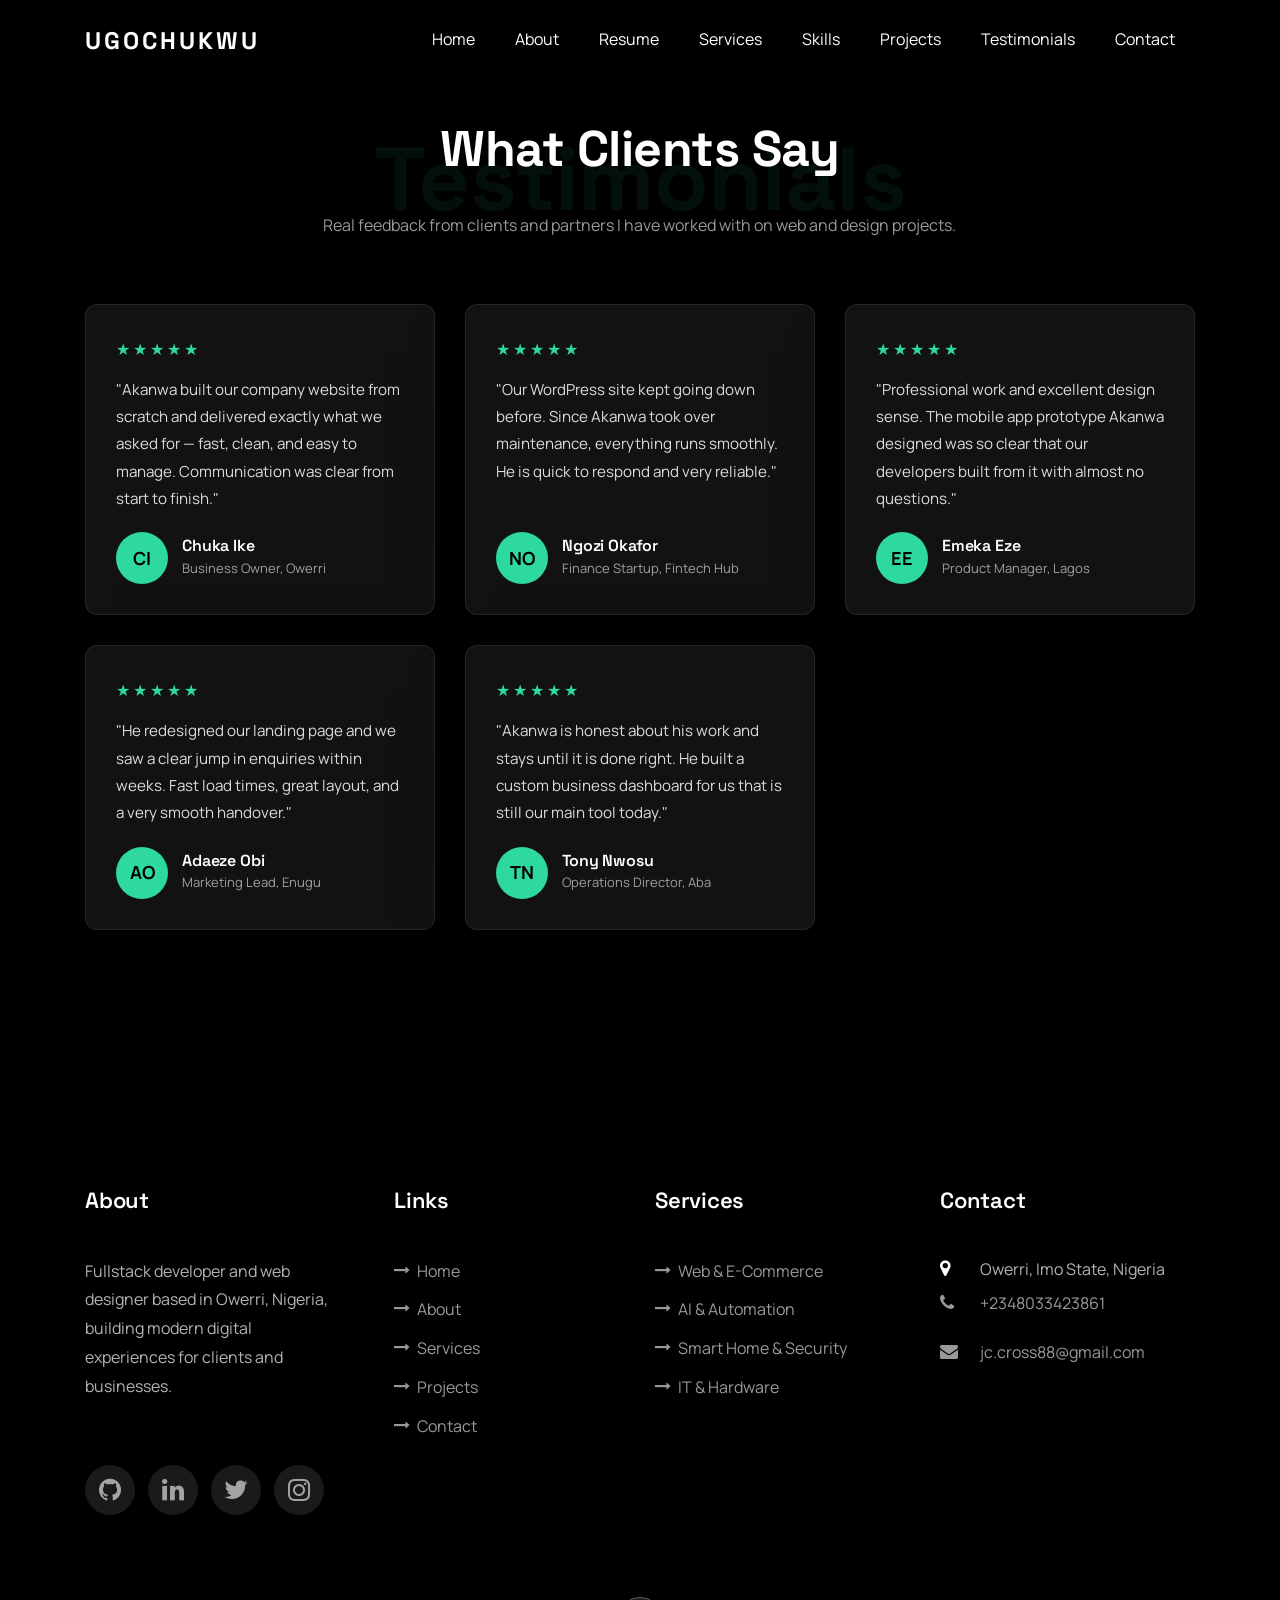
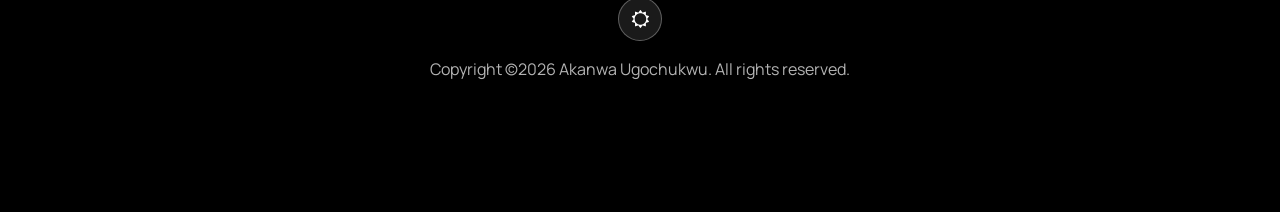
<file: testimonials.html>
<!DOCTYPE html>
<html lang="en">
  <head>
    <title>Testimonials | Akanwa Ugochukwu - Fullstack Developer</title>
    <meta charset="utf-8">
    <meta name="viewport" content="width=device-width, initial-scale=1, shrink-to-fit=no">
    <meta name="color-scheme" content="dark light">
    <meta name="description" content="Real feedback from clients and partners who have worked with Akanwa Ugochukwu on web and design projects.">
    <meta name="keywords" content="testimonials, client reviews, web design feedback, Owerri, Nigeria">
    <meta name="author" content="Akanwa Ugochukwu">
    <link rel="canonical" href="https://akanwa.webstackpro.pro/testimonials.html">
    <meta property="og:title" content="Testimonials | Akanwa Ugochukwu - Fullstack Developer">
    <meta property="og:description" content="Real feedback from clients and partners who have worked with Akanwa Ugochukwu.">
    <meta property="og:type" content="website">
    <meta property="og:url" content="https://akanwa.webstackpro.pro/testimonials.html">
    <meta property="og:image" content="https://akanwa.webstackpro.pro/images/about.jpg">
    <meta name="twitter:card" content="summary_large_image">
    <link rel="icon" type="image/svg+xml" href="favicon.svg">
    
    <link href="https://fonts.googleapis.com/css2?family=Manrope:wght@300;400;500;600;700;800&amp;family=Space+Grotesk:wght@400;500;600;700&amp;display=swap" rel="stylesheet">

    <link rel="stylesheet" href="css/open-iconic-bootstrap.min.css">
    <link rel="stylesheet" href="css/animate.css">
    
    <link rel="stylesheet" href="css/owl.carousel.min.css">
    <link rel="stylesheet" href="css/owl.theme.default.min.css">
    <link rel="stylesheet" href="css/magnific-popup.css">

    <link rel="stylesheet" href="css/aos.css">

    <link rel="stylesheet" href="css/ionicons.min.css">
    
    <link rel="stylesheet" href="css/flaticon.css">
    <link rel="stylesheet" href="css/icomoon.css">
    <link rel="stylesheet" href="css/style.css">
    <link rel="stylesheet" href="css/custom.css">
    <link rel="stylesheet" href="css/light-mode.css">
    <script>
      (function () {
        try {
          var saved = localStorage.getItem('theme');
          var theme = saved === 'light' ? 'light' : 'dark';
          document.documentElement.setAttribute('data-theme', theme);
        } catch (e) {
          document.documentElement.setAttribute('data-theme', 'dark');
        }
      })();
    </script>
  </head>
  <body data-spy="scroll" data-target=".site-navbar-target" data-offset="300">
	  
	  
    <nav class="navbar navbar-expand-lg navbar-dark ftco_navbar ftco-navbar-light site-navbar-target" id="ftco-navbar">
	    <div class="container">
	      <a class="navbar-brand" href="index.html">UGOCHUKWU</a>
	      <button class="navbar-toggler js-fh5co-nav-toggle fh5co-nav-toggle" type="button" data-toggle="collapse" data-target="#ftco-nav" aria-controls="ftco-nav" aria-expanded="false" aria-label="Toggle navigation">
	        <span class="oi oi-menu"></span> Menu
	      </button>

	      <div class="collapse navbar-collapse" id="ftco-nav">
	        <ul class="navbar-nav nav ml-auto">
	          <li class="nav-item"><a href="index.html" class="nav-link"><span>Home</span></a></li>
	          <li class="nav-item"><a href="about.html" class="nav-link"><span>About</span></a></li>
	          <li class="nav-item"><a href="resume.html" class="nav-link"><span>Resume</span></a></li>
	          <li class="nav-item"><a href="services.html" class="nav-link"><span>Services</span></a></li>
	          <li class="nav-item"><a href="skills.html" class="nav-link"><span>Skills</span></a></li>
	          <li class="nav-item"><a href="projects.html" class="nav-link"><span>Projects</span></a></li>
	          <li class="nav-item active"><a href="testimonials.html" class="nav-link"><span>Testimonials</span></a></li>
	          <li class="nav-item"><a href="contact.html" class="nav-link"><span>Contact</span></a></li>
	        </ul>
	      </div>
	    </div>
	  </nav>

    <section class="ftco-section" id="testimonials-section">
      <div class="container">
        <div class="row justify-content-center pb-5">
          <div class="col-md-10 heading-section text-center ftco-animate">
            <h1 class="big big-2">Testimonials</h1>
            <h2 class="mb-4">What Clients Say</h2>
            <p>Real feedback from clients and partners I have worked with on web and design projects.</p>
          </div>
        </div>
        <div class="row">
          <div class="col-md-6 col-lg-4 d-flex ftco-animate">
            <div class="testimonial-box">
              <div class="testimonial-stars" aria-label="5 out of 5 stars">&#9733;&#9733;&#9733;&#9733;&#9733;</div>
              <p class="testimonial-text">"Akanwa built our company website from scratch and delivered exactly what we asked for — fast, clean, and easy to manage. Communication was clear from start to finish."</p>
              <div class="testimonial-author">
                <div class="testimonial-avatar">CI</div>
                <div>
                  <h4>Chuka Ike</h4>
                  <span>Business Owner, Owerri</span>
                </div>
              </div>
            </div>
          </div>
          <div class="col-md-6 col-lg-4 d-flex ftco-animate">
            <div class="testimonial-box">
              <div class="testimonial-stars" aria-label="5 out of 5 stars">&#9733;&#9733;&#9733;&#9733;&#9733;</div>
              <p class="testimonial-text">"Our WordPress site kept going down before. Since Akanwa took over maintenance, everything runs smoothly. He is quick to respond and very reliable."</p>
              <div class="testimonial-author">
                <div class="testimonial-avatar">NO</div>
                <div>
                  <h4>Ngozi Okafor</h4>
                  <span>Finance Startup, Fintech Hub</span>
                </div>
              </div>
            </div>
          </div>
          <div class="col-md-6 col-lg-4 d-flex ftco-animate">
            <div class="testimonial-box">
              <div class="testimonial-stars" aria-label="5 out of 5 stars">&#9733;&#9733;&#9733;&#9733;&#9733;</div>
              <p class="testimonial-text">"Professional work and excellent design sense. The mobile app prototype Akanwa designed was so clear that our developers built from it with almost no questions."</p>
              <div class="testimonial-author">
                <div class="testimonial-avatar">EE</div>
                <div>
                  <h4>Emeka Eze</h4>
                  <span>Product Manager, Lagos</span>
                </div>
              </div>
            </div>
          </div>
          <div class="col-md-6 col-lg-4 d-flex ftco-animate">
            <div class="testimonial-box">
              <div class="testimonial-stars" aria-label="5 out of 5 stars">&#9733;&#9733;&#9733;&#9733;&#9733;</div>
              <p class="testimonial-text">"He redesigned our landing page and we saw a clear jump in enquiries within weeks. Fast load times, great layout, and a very smooth handover."</p>
              <div class="testimonial-author">
                <div class="testimonial-avatar">AO</div>
                <div>
                  <h4>Adaeze Obi</h4>
                  <span>Marketing Lead, Enugu</span>
                </div>
              </div>
            </div>
          </div>
          <div class="col-md-6 col-lg-4 d-flex ftco-animate">
            <div class="testimonial-box">
              <div class="testimonial-stars" aria-label="5 out of 5 stars">&#9733;&#9733;&#9733;&#9733;&#9733;</div>
              <p class="testimonial-text">"Akanwa is honest about his work and stays until it is done right. He built a custom business dashboard for us that is still our main tool today."</p>
              <div class="testimonial-author">
                <div class="testimonial-avatar">TN</div>
                <div>
                  <h4>Tony Nwosu</h4>
                  <span>Operations Director, Aba</span>
                </div>
              </div>
            </div>
          </div>
        </div>
      </div>
    </section>

    <footer class="ftco-footer ftco-section">
      <div class="container">
        <div class="row mb-5">
          <div class="col-md">
            <div class="ftco-footer-widget mb-4">
              <h2 class="ftco-heading-2">About</h2>
              <p>Fullstack developer and web designer based in Owerri, Nigeria, building modern digital experiences for clients and businesses.</p>
              <ul class="ftco-footer-social list-unstyled float-md-left float-lft mt-5">
                <li class="ftco-animate"><a href="https://github.com/" target="_blank" rel="noopener noreferrer" aria-label="GitHub"><span class="icon-github"></span></a></li>
                <li class="ftco-animate"><a href="https://linkedin.com/" target="_blank" rel="noopener noreferrer" aria-label="LinkedIn"><span class="icon-linkedin"></span></a></li>
                <li class="ftco-animate"><a href="https://twitter.com/" target="_blank" rel="noopener noreferrer" aria-label="Twitter"><span class="icon-twitter"></span></a></li>
                <li class="ftco-animate"><a href="https://instagram.com/" target="_blank" rel="noopener noreferrer" aria-label="Instagram"><span class="icon-instagram"></span></a></li>
              </ul>
            </div>
          </div>
          <div class="col-md">
            <div class="ftco-footer-widget mb-4 ml-md-4">
              <h2 class="ftco-heading-2">Links</h2>
              <ul class="list-unstyled">
                <li><a href="index.html"><span class="icon-long-arrow-right mr-2"></span>Home</a></li>
                <li><a href="about.html"><span class="icon-long-arrow-right mr-2"></span>About</a></li>
                <li><a href="services.html"><span class="icon-long-arrow-right mr-2"></span>Services</a></li>
                <li><a href="projects.html"><span class="icon-long-arrow-right mr-2"></span>Projects</a></li>
                <li><a href="contact.html"><span class="icon-long-arrow-right mr-2"></span>Contact</a></li>
              </ul>
            </div>
          </div>
          <div class="col-md">
             <div class="ftco-footer-widget mb-4">
              <h2 class="ftco-heading-2">Services</h2>
              <ul class="list-unstyled">
                <li><a href="services.html"><span class="icon-long-arrow-right mr-2"></span>Web &amp; E-Commerce</a></li>
                <li><a href="services.html"><span class="icon-long-arrow-right mr-2"></span>AI &amp; Automation</a></li>
                <li><a href="services.html"><span class="icon-long-arrow-right mr-2"></span>Smart Home &amp; Security</a></li>
                <li><a href="services.html"><span class="icon-long-arrow-right mr-2"></span>IT &amp; Hardware</a></li>
              </ul>
            </div>
          </div>
          <div class="col-md">
            <div class="ftco-footer-widget mb-4">
            	<h2 class="ftco-heading-2">Contact</h2>
            	<div class="block-23 mb-3">
	              <ul>
	                <li><span class="icon icon-map-marker"></span><span class="text">Owerri, Imo State, Nigeria</span></li>
	                <li><a href="tel:+2348033423861"><span class="icon icon-phone"></span><span class="text">+2348033423861</span></a></li>
	                <li><a href="mailto:jc.cross88@gmail.com"><span class="icon icon-envelope"></span><span class="text">jc.cross88@gmail.com</span></a></li>
	              </ul>
	            </div>
            </div>
          </div>
        </div>
        <div class="row">
          <div class="col-md-12 text-center">
            <button type="button" class="theme-toggle footer-theme-toggle" id="theme-toggle" aria-label="Toggle light and dark theme">
              <span class="icon-moon-o" aria-hidden="true"></span>
            </button>
            <p>
  Copyright &copy;<script>document.write(new Date().getFullYear());</script> Akanwa Ugochukwu. All rights reserved.
</p>
          </div>
        </div>
      </div>
    </footer>
    
  

  <!-- loader -->
  <div id="ftco-loader" class="show fullscreen"><svg class="circular" width="48px" height="48px"><circle class="path-bg" cx="24" cy="24" r="22" fill="none" stroke-width="4" stroke="#eeeeee"/><circle class="path" cx="24" cy="24" r="22" fill="none" stroke-width="4" stroke-miterlimit="10" stroke="#2ed9a0"/></svg></div>


  <script src="js/jquery.min.js"></script>
  <script src="js/jquery-migrate-3.0.1.min.js"></script>
  <script src="js/popper.min.js"></script>
  <script src="js/bootstrap.min.js"></script>
  <script src="js/jquery.easing.1.3.js"></script>
  <script src="js/jquery.waypoints.min.js"></script>
  <script src="js/jquery.stellar.min.js"></script>
  <script src="js/owl.carousel.min.js"></script>
  <script src="js/jquery.magnific-popup.min.js"></script>
  <script src="js/aos.js"></script>
  <script src="js/jquery.animateNumber.min.js"></script>
  <script src="js/scrollax.min.js"></script>
  
  <script src="js/main.js"></script>
  <script>
    document.addEventListener('DOMContentLoaded', function () {
      var themeToggle = document.getElementById('theme-toggle');
      if (themeToggle) {
        themeToggle.addEventListener('click', function () {
          try {
            var current = document.documentElement.getAttribute('data-theme') === 'light' ? 'dark' : 'light';
            document.documentElement.setAttribute('data-theme', current);
            localStorage.setItem('theme', current);
            updateThemeIcon(current);
          } catch (e) {
            document.documentElement.setAttribute('data-theme', 'dark');
          }
        });
        var initialTheme = document.documentElement.getAttribute('data-theme');
        updateThemeIcon(initialTheme);
      }

      function updateThemeIcon(theme) {
        var toggle = document.getElementById('theme-toggle');
        if (!toggle) return;
        var icon = toggle.querySelector('.icon-sun-o, .icon-moon-o');
        if (theme === 'light') {
          toggle.innerHTML = '<span class="icon-moon-o" aria-hidden="true"></span>';
          toggle.setAttribute('aria-label', 'Switch to dark theme');
        } else {
          toggle.innerHTML = '<span class="icon-sun-o" aria-hidden="true"></span>';
          toggle.setAttribute('aria-label', 'Switch to light theme');
        }
      }
      document.querySelectorAll('a.hire-me-btn').forEach(function (button) {
        button.addEventListener('click', function (event) {
          event.preventDefault();
          window.location.href = 'contact.html';
        });
      });

      var contactForm = document.getElementById('contact-form');
      if (contactForm) {
        contactForm.addEventListener('submit', function (event) {
          event.preventDefault();

          var nameField = document.getElementById('contact-name');
          var emailField = document.getElementById('contact-email');
          var subjectField = document.getElementById('contact-subject');
          var messageField = document.getElementById('message');
          var statusEl = document.getElementById('contact-status');

          try {
            var name = nameField.value.trim();
            var email = emailField.value.trim();
            var subject = subjectField.value.trim();
            var message = messageField.value.trim();

            if (!name || !email || !subject || !message) {
              if (statusEl) {
                statusEl.textContent = 'Please fill in all fields.';
                statusEl.style.display = 'block';
                statusEl.style.color = '#dc3545';
              }
              return;
            }

            if (!/^[^@\s]+@[^@\s]+\.[^@\s]+$/.test(email)) {
              if (statusEl) {
                statusEl.textContent = 'Please enter a valid email address.';
                statusEl.style.display = 'block';
                statusEl.style.color = '#dc3545';
              }
              return;
            }

            var mailtoLink = 'mailto:jc.cross88@gmail.com'
              + '?subject=' + encodeURIComponent(subject + ' - from ' + name)
              + '&body=' + encodeURIComponent(message + '\n\nFrom: ' + name + '\nEmail: ' + email);

            window.location.href = mailtoLink;

            if (statusEl) {
              statusEl.textContent = 'Your email app should open now. If not, email me directly at jc.cross88@gmail.com';
              statusEl.style.display = 'block';
              statusEl.style.color = '#28a745';
            }
            contactForm.reset();
          } catch (error) {
            if (statusEl) {
              statusEl.textContent = 'Sorry, something went wrong. Please email me directly at jc.cross88@gmail.com';
              statusEl.style.display = 'block';
              statusEl.style.color = '#dc3545';
            }
          }
        });
      }
    });
  </script>
  
  </body>
</html>
</file>
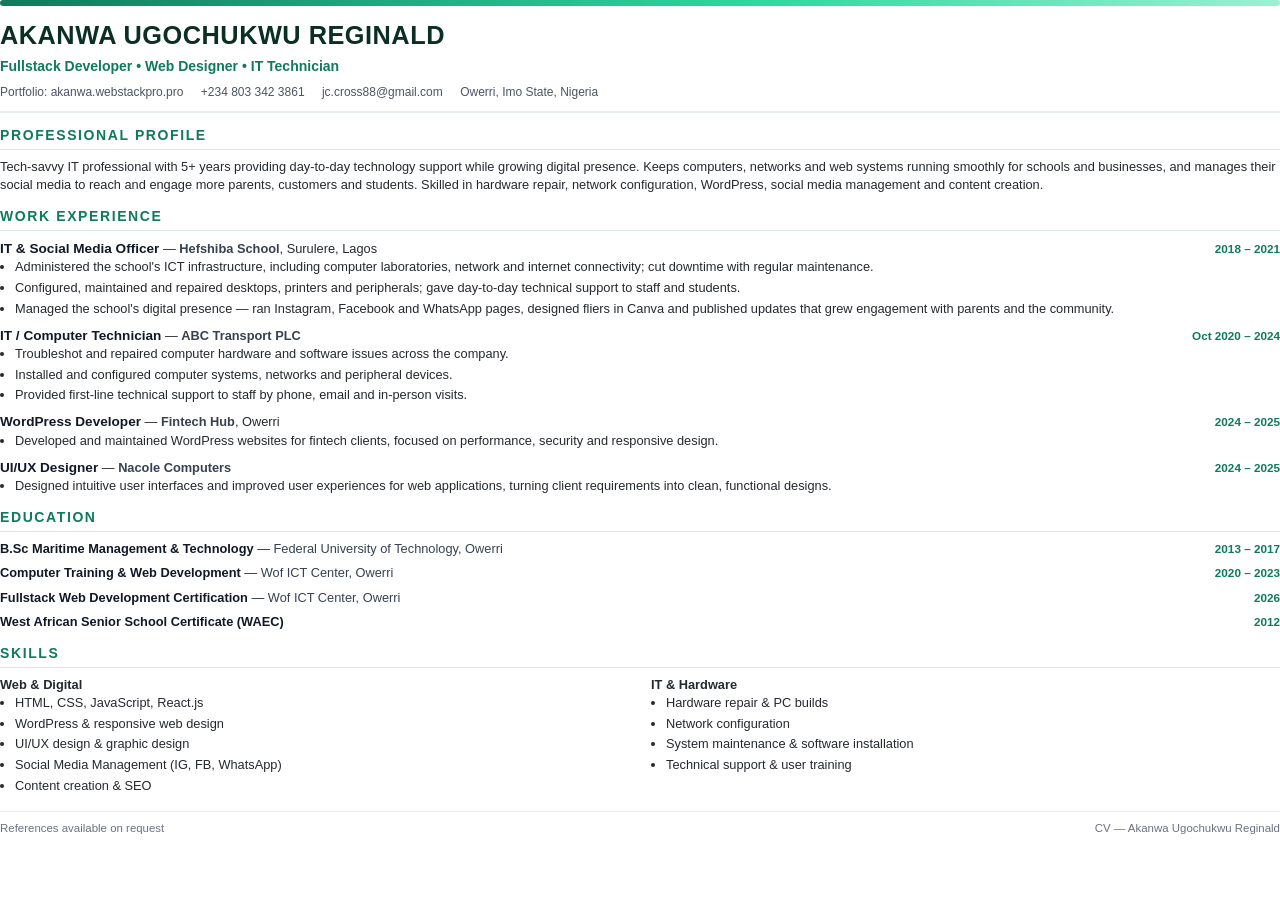
<file: cv/cv-src.html>
<!DOCTYPE html>
<html lang="en">
<head>
<meta charset="utf-8">
<title>Akanwa Ugochukwu Reginald - CV</title>
<style>
  @page { size: A4; margin: 12mm 13mm; }
  * { margin: 0; padding: 0; box-sizing: border-box; -webkit-print-color-adjust: exact; print-color-adjust: exact; }
  html { -webkit-font-smoothing: antialiased; }
  body { font-family: "Segoe UI", Arial, sans-serif; color: #24292f; font-size: 9.6pt; line-height: 1.42; }
  .accent-bar { height: 6px; background: linear-gradient(90deg, #0f7a5c, #2ed9a0 60%, #9cf0d4); border-radius: 3px; margin-bottom: 12px; }
  header { border-bottom: 2px solid #e8eeec; padding-bottom: 10px; margin-bottom: 12px; }
  h1 { font-size: 19pt; letter-spacing: 0.5px; color: #0b2e25; }
  .title { color: #0f7a5c; font-weight: 600; font-size: 10.5pt; margin-top: 3px; }
  .contact { margin-top: 7px; font-size: 9pt; color: #4b5563; }
  .contact span { margin-right: 14px; }
  h2 { font-size: 10.5pt; text-transform: uppercase; letter-spacing: 1.6px; color: #0f7a5c; border-bottom: 1px solid #d9e7e2; padding-bottom: 3px; margin: 13px 0 8px; }
  .job { margin-bottom: 8px; }
  .job-head { display: flex; justify-content: space-between; align-items: baseline; }
  .job-title { font-weight: 700; color: #111827; font-size: 10.2pt; }
  .job-co { font-weight: 600; color: #374151; }
  .date { color: #0f7a5c; font-weight: 600; font-size: 8.8pt; white-space: nowrap; }
  ul { padding-left: 15px; }
  li { margin-bottom: 2.5px; }
  .grid2 { display: grid; grid-template-columns: 1fr 1fr; gap: 4px 22px; }
  .edu { margin-bottom: 6px; }
  .edu-head { display: flex; justify-content: space-between; align-items: baseline; }
  .edu-name { font-weight: 700; color: #111827; }
  .edu-school { color: #374151; }
  .foot { margin-top: 14px; padding-top: 8px; border-top: 1px solid #e8eeec; font-size: 8.6pt; color: #6b7280; display: flex; justify-content: space-between; }
</style>
</head>
<body>
  <div class="accent-bar"></div>
  <header>
    <h1>AKANWA UGOCHUKWU REGINALD</h1>
    <div class="title">Fullstack Developer &bull; Web Designer &bull; IT Technician</div>
    <div class="contact">
      <span>Portfolio: akanwa.webstackpro.pro</span>
      <span>+234 803 342 3861</span>
      <span>jc.cross88@gmail.com</span>
      <span>Owerri, Imo State, Nigeria</span>
    </div>
  </header>

  <h2>Professional Profile</h2>
  <p>Tech-savvy IT professional with 5+ years providing day-to-day technology support while growing digital presence. Keeps computers, networks and web systems running smoothly for schools and businesses, and manages their social media to reach and engage more parents, customers and students. Skilled in hardware repair, network configuration, WordPress, social media management and content creation.</p>

  <h2>Work Experience</h2>
  <div class="job">
    <div class="job-head">
      <div><span class="job-title">IT &amp; Social Media Officer</span> &mdash; <span class="job-co">Hefshiba School</span>, Surulere, Lagos</div>
      <span class="date">2018 &ndash; 2021</span>
    </div>
    <ul>
      <li>Administered the school's ICT infrastructure, including computer laboratories, network and internet connectivity; cut downtime with regular maintenance.</li>
      <li>Configured, maintained and repaired desktops, printers and peripherals; gave day-to-day technical support to staff and students.</li>
      <li>Managed the school's digital presence &mdash; ran Instagram, Facebook and WhatsApp pages, designed fliers in Canva and published updates that grew engagement with parents and the community.</li>
    </ul>
  </div>

  <div class="job">
    <div class="job-head">
      <div><span class="job-title">IT / Computer Technician</span> &mdash; <span class="job-co">ABC Transport PLC</span></div>
      <span class="date">Oct 2020 &ndash; 2024</span>
    </div>
    <ul>
      <li>Troubleshot and repaired computer hardware and software issues across the company.</li>
      <li>Installed and configured computer systems, networks and peripheral devices.</li>
      <li>Provided first-line technical support to staff by phone, email and in-person visits.</li>
    </ul>
  </div>

  <div class="job">
    <div class="job-head">
      <div><span class="job-title">WordPress Developer</span> &mdash; <span class="job-co">Fintech Hub</span>, Owerri</div>
      <span class="date">2024 &ndash; 2025</span>
    </div>
    <ul>
      <li>Developed and maintained WordPress websites for fintech clients, focused on performance, security and responsive design.</li>
    </ul>
  </div>

  <div class="job">
    <div class="job-head">
      <div><span class="job-title">UI/UX Designer</span> &mdash; <span class="job-co">Nacole Computers</span></div>
      <span class="date">2024 &ndash; 2025</span>
    </div>
    <ul>
      <li>Designed intuitive user interfaces and improved user experiences for web applications, turning client requirements into clean, functional designs.</li>
    </ul>
  </div>

  <h2>Education</h2>
  <div class="edu">
    <div class="edu-head">
      <div><span class="edu-name">B.Sc Maritime Management &amp; Technology</span> &mdash; <span class="edu-school">Federal University of Technology, Owerri</span></div>
      <span class="date">2013 &ndash; 2017</span>
    </div>
  </div>
  <div class="edu">
    <div class="edu-head">
      <div><span class="edu-name">Computer Training &amp; Web Development</span> &mdash; <span class="edu-school">Wof ICT Center, Owerri</span></div>
      <span class="date">2020 &ndash; 2023</span>
    </div>
  </div>
  <div class="edu">
    <div class="edu-head">
      <div><span class="edu-name">Fullstack Web Development Certification</span> &mdash; <span class="edu-school">Wof ICT Center, Owerri</span></div>
      <span class="date">2026</span>
    </div>
  </div>
  <div class="edu">
    <div class="edu-head">
      <div><span class="edu-name">West African Senior School Certificate (WAEC)</span></div>
      <span class="date">2012</span>
    </div>
  </div>

  <h2>Skills</h2>
  <div class="grid2">
    <div>
      <p><strong>Web &amp; Digital</strong></p>
      <ul>
        <li>HTML, CSS, JavaScript, React.js</li>
        <li>WordPress &amp; responsive web design</li>
        <li>UI/UX design &amp; graphic design</li>
        <li>Social Media Management (IG, FB, WhatsApp)</li>
        <li>Content creation &amp; SEO</li>
      </ul>
    </div>
    <div>
      <p><strong>IT &amp; Hardware</strong></p>
      <ul>
        <li>Hardware repair &amp; PC builds</li>
        <li>Network configuration</li>
        <li>System maintenance &amp; software installation</li>
        <li>Technical support &amp; user training</li>
      </ul>
    </div>
  </div>

  <div class="foot">
    <span>References available on request</span>
    <span>CV &mdash; Akanwa Ugochukwu Reginald</span>
  </div>
</body>
</html>
</file>
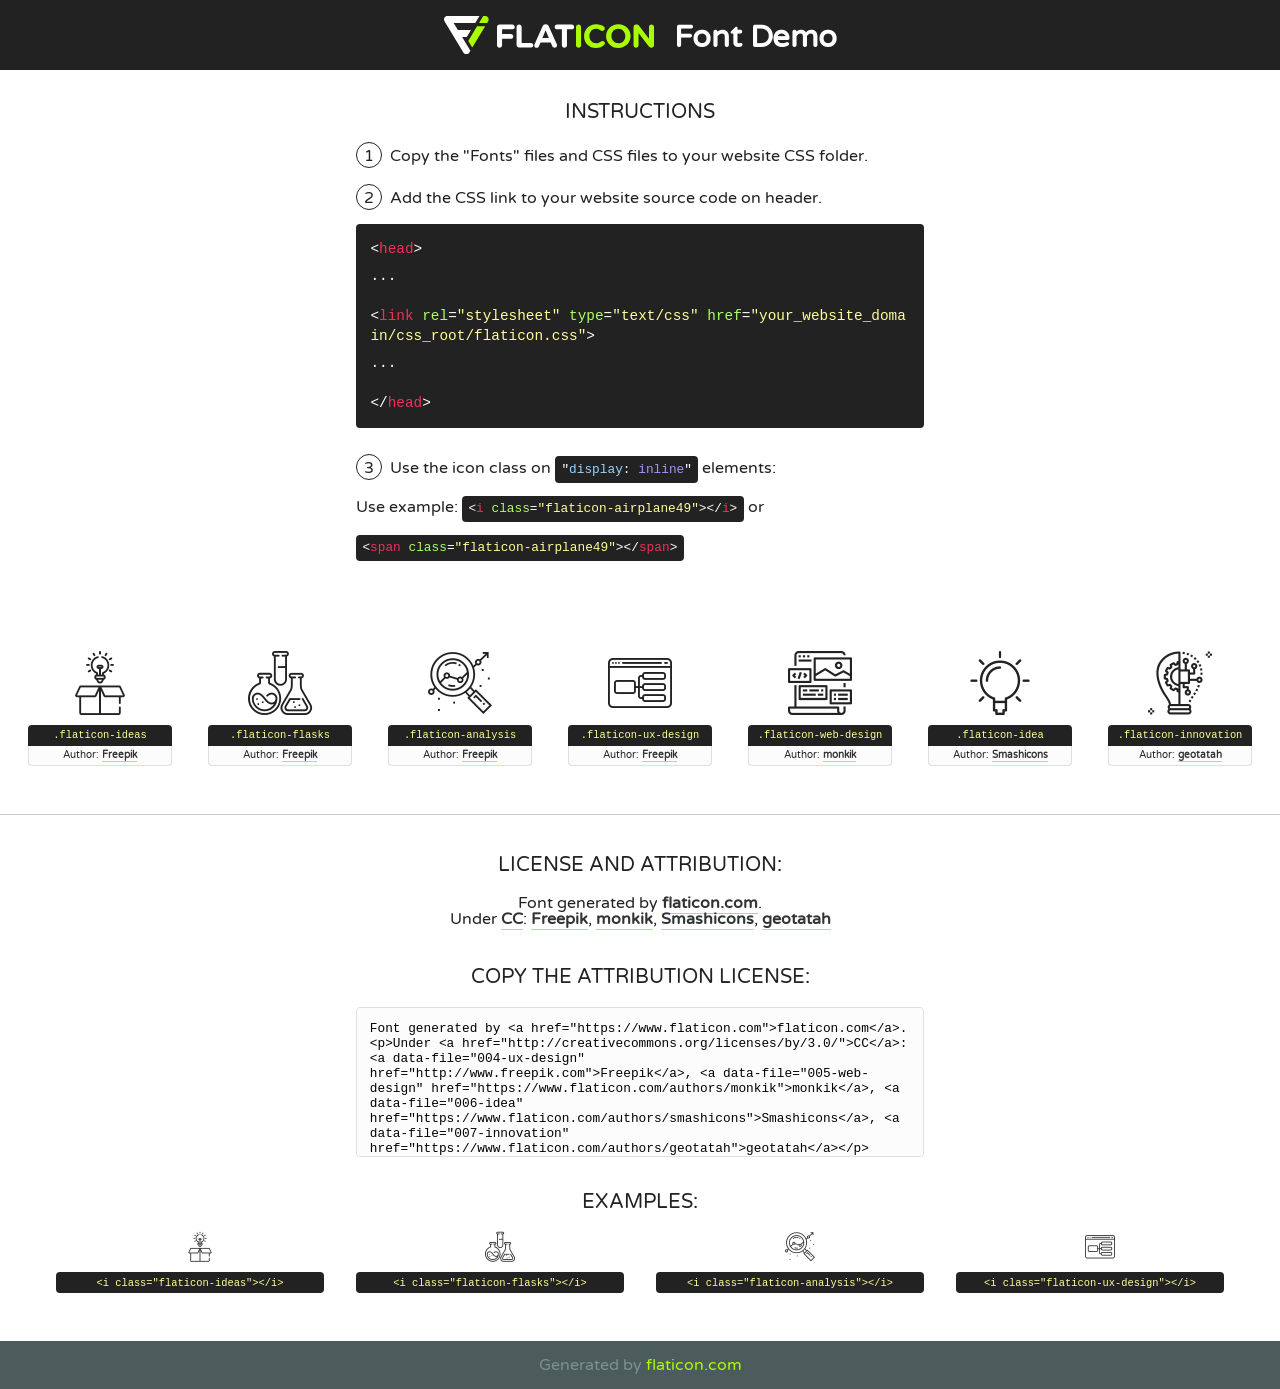
<file: fonts/flaticon/font/flaticon.html>
<!DOCTYPE html>
<!--
  Flaticon icon font: Flaticon
  Creation date: 20/03/2019 02:18
-->
<html>
<!DOCTYPE html>
<html>

<head>
    <title>Flaticon WebFont</title>
    <link href="http://fonts.googleapis.com/css?family=Varela+Round" rel="stylesheet" type="text/css" />
    <link rel="stylesheet" type="text/css" href="flaticon.css">
    <meta charset="UTF-8">
    <style>
    html, body, div, span, applet, object, iframe,
    h1, h2, h3, h4, h5, h6, p, blockquote, pre,
    a, abbr, acronym, address, big, cite, code,
    del, dfn, em, img, ins, kbd, q, s, samp,
    small, strike, strong, sub, sup, tt, var,
    b, u, i, center,
    dl, dt, dd, ol, ul, li,
    fieldset, form, label, legend,
    table, caption, tbody, tfoot, thead, tr, th, td,
    article, aside, canvas, details, embed, 
    figure, figcaption, footer, header, hgroup, 
    menu, nav, output, ruby, section, summary,
    time, mark, audio, video {
        margin: 0;
        padding: 0;
        border: 0;
        font-size: 100%;
        font: inherit;
        vertical-align: baseline;
    }
    /* HTML5 display-role reset for older browsers */
    article, aside, details, figcaption, figure, 
    footer, header, hgroup, menu, nav, section {
        display: block;
    }
    body {
        line-height: 1;
    }
    ol, ul {
        list-style: none;
    }
    blockquote, q {
        quotes: none;
    }
    blockquote:before, blockquote:after,
    q:before, q:after {
        content: '';
        content: none;
    }
    table {
        border-collapse: collapse;
        border-spacing: 0;
    }
    body {
        font-family: 'Varela Round', Helvetica, Arial, sans-serif;
        font-size: 16px;
        color: #222;
    }
    a {
        color: #333;
        border-bottom: 1px solid #a9fd00;
        font-weight: bold;
        text-decoration: none;
    }
    * {
        -moz-box-sizing: border-box;
        -webkit-box-sizing: border-box;
        box-sizing: border-box;
        margin: 0;
        padding: 0;
    }
    [class^="flaticon-"]:before, [class*=" flaticon-"]:before, [class^="flaticon-"]:after, [class*=" flaticon-"]:after {
        font-family: Flaticon;
        font-size: 30px;
        font-style: normal;
        margin-left: 20px;
        color: #333;
    }
    .wrapper {
        max-width: 600px;
        margin: auto;
        padding: 0 1em;
    }
    .title {
        font-size: 1.25em;
        text-align: center;
        margin-bottom: 1em;
        text-transform: uppercase;
    }
    header {
        text-align: center;
        background-color: #222;
        color: #fff;
        padding: 1em;
    }
    header .logo {
        width: 210px;
        height: 38px;
        display: inline-block;
        vertical-align: middle;
        margin-right: 1em;
        border: none;
    }
    header strong {
        font-size: 1.95em;
        font-weight: bold;
        vertical-align: middle;
        margin-top: 5px;
        display: inline-block;
    }
    .demo {
        margin: 2em auto;
        line-height: 1.25em;
    }
    .demo ul li {
        margin-bottom: 1em;
    }
    .demo ul li .num {
        color: #222;
        border-radius: 20px;
        display: inline-block;
        width: 26px;
        padding: 3px;
        height: 26px;
        text-align: center;
        margin-right: 0.5em;
        border: 1px solid #222;
    }
    .demo ul li code {
        background-color: #222;
        border-radius: 4px;
        padding: 0.25em 0.5em;
        display: inline-block;
        color: #fff;
        font-family: Consolas,Monaco,Lucida Console,Liberation Mono,DejaVu Sans Mono,Bitstream Vera Sans Mono,Courier New, monospace;
        font-weight: lighter;
        margin-top: 1em;
        font-size: 0.8em;
        word-break: break-all;
    }
    .demo ul li code.big {
        padding: 1em;
        font-size: 0.9em;
    }
    .demo ul li code .red {
        color: #EF3159;
    }
    .demo ul li code .green {
        color: #ACFF65;
    }
    .demo ul li code .yellow {
        color: #FFFF99;
    }
    .demo ul li code .blue {
        color: #99D3FF;
    }
    .demo ul li code .purple {
        color: #A295FF;
    }
    .demo ul li code .dots {
        margin-top: 0.5em;
        display: block;
    }
    #glyphs {
        border-bottom: 1px solid #ccc;
        padding: 2em 0;
        text-align: center;
    }
    .glyph {
        display: inline-block;
        width: 9em;
        margin: 1em;
        text-align: center;
        vertical-align: top;
        background: #FFF;
    }
    .glyph .glyph-icon {
        padding: 10px;
        display: block;
        font-family:"Flaticon";
        font-size: 64px;
        line-height: 1;
    }
    .glyph .glyph-icon:before {
        font-size: 64px;
        color: #222;
        margin-left: 0;
    }
    .class-name {
        font-size: 0.65em;
        background-color: #222;
        color: #fff;
        border-radius: 4px 4px 0 0;
        padding: 0.5em;
        color: #FFFF99;
        font-family: Consolas,Monaco,Lucida Console,Liberation Mono,DejaVu Sans Mono,Bitstream Vera Sans Mono,Courier New, monospace;
    }
    .author-name {
        font-size: 0.6em;
        background-color: #fcfcfd;
        border: 1px solid #DEDEE4;
        border-top: 0;
        border-radius: 0 0 4px 4px;
        padding: 0.5em;
    }
    .class-name:last-child {
        font-size: 10px;
        color:#888;
    }
    .class-name:last-child a {
        font-size: 10px;
        color:#555;
    }
    .class-name:last-child a:hover {
        color:#a9fd00;
    }
    .glyph > input {
        display: block;
        width: 100px;
        margin: 5px auto;
        text-align: center;
        font-size: 12px;
        cursor: text;
    }
    .glyph > input.icon-input {
        font-family:"Flaticon";
        font-size: 16px;
        margin-bottom: 10px;
    }
    .attribution .title {
        margin-top: 2em;
    }
    .attribution textarea {
        background-color: #fcfcfd;
        padding: 1em;
        border: none;
        box-shadow: none;
        border: 1px solid #DEDEE4;
        border-radius: 4px;
        resize: none;
        width: 100%;
        height: 150px;
        font-size: 0.8em;
        font-family: Consolas,Monaco,Lucida Console,Liberation Mono,DejaVu Sans Mono,Bitstream Vera Sans Mono,Courier New, monospace;
        -webkit-appearance: none;
    }
    .iconsuse {
        margin: 2em auto;
        text-align: center;
        max-width: 1200px;
    }
    .iconsuse:after {
        content: '';
        display: table;
        clear: both;
    }
    .iconsuse .image {
        float: left;
        width: 25%;
        padding: 0 1em;
    }
    .iconsuse .image p {
        margin-bottom: 1em;
    }
    .iconsuse .image span {
        display: block;
        font-size: 0.65em;
        background-color: #222;
        color: #fff;
        border-radius: 4px;
        padding: 0.5em;
        color: #FFFF99;
        margin-top: 1em;
        font-family: Consolas,Monaco,Lucida Console,Liberation Mono,DejaVu Sans Mono,Bitstream Vera Sans Mono,Courier New, monospace;
    }
    #footer {
        text-align: center;
        background-color: #4C5B5C;
        color: #7c9192;
        padding: 1em;
    }
    #footer a {
        border: none;
        color: #a9fd00;
        font-weight: normal;
    }
    @media (max-width: 960px) {
        .iconsuse .image {
            width: 50%;
        }
    }
    @media (max-width: 560px) {
        .iconsuse .image {
            width: 100%;
        }
    }
    </style>
</head>

<body class="characters-off">

    <header>
        <a href="https://www.flaticon.com" target="_blank" class="logo">
            <svg version="1.1" xmlns="http://www.w3.org/2000/svg" xmlns:xlink="http://www.w3.org/1999/xlink" xmlns:a="http://ns.adobe.com/AdobeSVGViewerExtensions/3.0/" viewBox="0 0 560.875 102.036" enable-background="new 0 0 560.875 102.036" xml:space="preserve">
                <defs>
                </defs>
                <g>
                    <g class="letters">
                        <path fill="#ffffff" d="M141.596,29.675c0-3.777,2.985-6.767,6.764-6.767h34.438c3.426,0,6.15,2.728,6.15,6.15
                        c0,3.43-2.724,6.149-6.15,6.149h-27.674v13.091h23.719c3.429,0,6.151,2.724,6.151,6.15c0,3.43-2.723,6.149-6.151,6.149h-23.719
                        v17.574c0,3.773-2.986,6.761-6.764,6.761c-3.779,0-6.764-2.989-6.764-6.761V29.675z"></path>
                        <path fill="#ffffff" d="M193.844,29.149c0-3.781,2.985-6.767,6.764-6.767c3.776,0,6.763,2.985,6.763,6.767v42.957h25.039
                        c3.426,0,6.149,2.726,6.149,6.153c0,3.425-2.723,6.15-6.149,6.15h-31.802c-3.779,0-6.764-2.986-6.764-6.768V29.149z"></path>
                        <path fill="#ffffff" d="M241.891,75.71l21.438-48.407c1.492-3.341,4.215-5.357,7.906-5.357h0.792
                        c3.686,0,6.323,2.017,7.815,5.357l21.439,48.407c0.436,0.967,0.701,1.845,0.701,2.723c0,3.602-2.809,6.501-6.414,6.501
                        c-3.161,0-5.269-1.845-6.499-4.655l-4.132-9.661h-27.059l-4.301,10.102c-1.144,2.631-3.426,4.214-6.237,4.214
                        c-3.517,0-6.24-2.81-6.24-6.325C241.1,77.64,241.451,76.677,241.891,75.71z M279.932,58.666l-8.521-20.297l-8.526,20.297H279.932
                        z"></path>
                        <path fill="#ffffff" d="M314.864,35.387H301.86c-3.429,0-6.239-2.813-6.239-6.238c0-3.429,2.811-6.24,6.239-6.24h39.533
                        c3.426,0,6.237,2.811,6.237,6.24c0,3.425-2.811,6.238-6.237,6.238h-13.001v42.785c0,3.773-2.99,6.761-6.764,6.761
                        c-3.779,0-6.764-2.989-6.764-6.761V35.387z"></path>
                        <path fill="#A9FD00" d="M352.615,29.149c0-3.781,2.985-6.767,6.767-6.767c3.774,0,6.761,2.985,6.761,6.767v49.024
                        c0,3.773-2.987,6.761-6.761,6.761c-3.781,0-6.767-2.989-6.767-6.761V29.149z"></path>
                        <path fill="#A9FD00" d="M374.132,53.836v-0.179c0-17.481,13.178-31.801,32.065-31.801c9.22,0,15.459,2.458,20.557,6.238
                        c1.402,1.054,2.637,2.985,2.637,5.357c0,3.692-2.985,6.59-6.681,6.59c-1.845,0-3.071-0.702-4.044-1.319
                        c-3.776-2.813-7.729-4.393-12.562-4.393c-10.364,0-17.831,8.611-17.831,19.154v0.173c0,10.542,7.291,19.329,17.831,19.329
                        c5.715,0,9.492-1.756,13.359-4.834c1.049-0.874,2.458-1.491,4.039-1.491c3.429,0,6.325,2.813,6.325,6.236
                        c0,2.106-1.056,3.78-2.282,4.834c-5.539,4.834-12.036,7.733-21.878,7.733C387.572,85.464,374.132,71.493,374.132,53.836z"></path>
                        <path fill="#A9FD00" d="M433.009,53.836v-0.179c0-17.481,13.79-31.801,32.766-31.801c18.981,0,32.592,14.143,32.592,31.628v0.173
                        c0,17.483-13.785,31.807-32.769,31.807C446.625,85.464,433.009,71.32,433.009,53.836z M484.224,53.836v-0.179
                        c0-10.539-7.725-19.326-18.626-19.326c-10.893,0-18.449,8.611-18.449,19.154v0.173c0,10.542,7.73,19.329,18.626,19.329
                        C476.676,72.986,484.224,64.378,484.224,53.836z"></path>
                        <path fill="#A9FD00" d="M506.233,29.321c0-3.774,2.99-6.763,6.767-6.763h1.401c3.252,0,5.183,1.583,7.029,3.953l26.093,34.265
                        V29.059c0-3.692,2.99-6.677,6.681-6.677c3.683,0,6.671,2.985,6.671,6.677v48.934c0,3.78-2.987,6.765-6.764,6.765h-0.436
                        c-3.257,0-5.188-1.581-7.034-3.953l-27.056-35.492v32.944c0,3.687-2.985,6.676-6.678,6.676c-3.683,0-6.673-2.989-6.673-6.676
                        V29.321z"></path>
                    </g>
                    <g class="insignia">
                        <path fill="#ffffff" d="M48.372,56.137h12.517l11.156-18.537H37.186L25.688,18.539h57.825L94.668,0H9.271
                        C5.925,0,2.842,1.801,1.198,4.716c-1.644,2.907-1.593,6.482,0.134,9.343l50.38,83.501c1.678,2.781,4.689,4.476,7.938,4.476
                        c3.246,0,6.257-1.695,7.935-4.476l2.898-4.804L48.372,56.137z"></path>
                        <g class="i">
                            <path fill="#A9FD00" d="M93.575,18.539h0.031v0.004l21.652,0.004l2.705-4.488c1.727-2.861,1.778-6.436,0.133-9.343
                            C116.454,1.801,113.371,0,110.026,0h-5.294L93.575,18.539z"></path>
                            <polygon fill="#A9FD00" points="88.291,27.356 64.725,66.486 75.519,84.404 109.942,27.356"></polygon>
                        </g>
                    </g>
                </g>
            </svg>
        </a>
        <strong>Font Demo</strong>
    </header>


    <section class="demo wrapper">

        <p class="title">Instructions</p>

        <ul>
            <li>
                <span class="num">1</span>Copy the "Fonts" files and CSS files to your website CSS folder.
            </li>
            <li>
                <span class="num">2</span>Add the CSS link to your website source code on header.
                <code class="big">
                    &lt;<span class="red">head</span>&gt;
                    <br/><span class="dots">...</span>
                    <br/>&lt;<span class="red">link</span> <span class="green">rel</span>=<span class="yellow">"stylesheet"</span> <span class="green">type</span>=<span class="yellow">"text/css"</span> <span class="green">href</span>=<span class="yellow">"your_website_domain/css_root/flaticon.css"</span>&gt;
                    <br/><span class="dots">...</span>
                    <br/>&lt;/<span class="red">head</span>&gt;
                </code>
            </li>

            <li>
                <p>
                    <span class="num">3</span>Use the icon class on <code>"<span class="blue">display</span>:<span class="purple"> inline</span>"</code> elements:
                    <br />
                    Use example: <code>&lt;<span class="red">i</span> <span class="green">class</span>=<span class="yellow">&quot;flaticon-airplane49&quot;</span>&gt;&lt;/<span class="red">i</span>&gt;</code> or <code>&lt;<span class="red">span</span> <span class="green">class</span>=<span class="yellow">&quot;flaticon-airplane49&quot;</span>&gt;&lt;/<span class="red">span</span>&gt;</code>
            </li>
        </ul>

    </section>




   <section id="glyphs">          
    
      
        <div class="glyph"><div class="glyph-icon flaticon-ideas"></div>
            <div class="class-name">.flaticon-ideas</div>
            <div class="author-name">Author: <a data-file="001-ideas" href="http://www.freepik.com">Freepik</a> </div> 
        </div>        
        
        <div class="glyph"><div class="glyph-icon flaticon-flasks"></div>
            <div class="class-name">.flaticon-flasks</div>
            <div class="author-name">Author: <a data-file="002-flasks" href="http://www.freepik.com">Freepik</a> </div> 
        </div>        
        
        <div class="glyph"><div class="glyph-icon flaticon-analysis"></div>
            <div class="class-name">.flaticon-analysis</div>
            <div class="author-name">Author: <a data-file="003-analysis" href="http://www.freepik.com">Freepik</a> </div> 
        </div>        
        
        <div class="glyph"><div class="glyph-icon flaticon-ux-design"></div>
            <div class="class-name">.flaticon-ux-design</div>
            <div class="author-name">Author: <a data-file="004-ux-design" href="http://www.freepik.com">Freepik</a> </div> 
        </div>        
        
        <div class="glyph"><div class="glyph-icon flaticon-web-design"></div>
            <div class="class-name">.flaticon-web-design</div>
            <div class="author-name">Author: <a data-file="005-web-design" href="https://www.flaticon.com/authors/monkik">monkik</a> </div> 
        </div>        
        
        <div class="glyph"><div class="glyph-icon flaticon-idea"></div>
            <div class="class-name">.flaticon-idea</div>
            <div class="author-name">Author: <a data-file="006-idea" href="https://www.flaticon.com/authors/smashicons">Smashicons</a> </div> 
        </div>        
        
        <div class="glyph"><div class="glyph-icon flaticon-innovation"></div>
            <div class="class-name">.flaticon-innovation</div>
            <div class="author-name">Author: <a data-file="007-innovation" href="https://www.flaticon.com/authors/geotatah">geotatah</a> </div> 
        </div>        
        

    </section>



    <section class="attribution wrapper"   style="text-align:center;">

      <div class="title">License and attribution:</div><div class="attrDiv">Font generated by <a href="https://www.flaticon.com">flaticon.com</a>. <div><p>Under <a href="http://creativecommons.org/licenses/by/3.0/">CC</a>: <a data-file="004-ux-design" href="http://www.freepik.com">Freepik</a>, <a data-file="005-web-design" href="https://www.flaticon.com/authors/monkik">monkik</a>, <a data-file="006-idea" href="https://www.flaticon.com/authors/smashicons">Smashicons</a>, <a data-file="007-innovation" href="https://www.flaticon.com/authors/geotatah">geotatah</a></p>  </div>
      </div>
      <div class="title">Copy the Attribution License:</div>

    <textarea onclick="this.focus();this.select();">Font generated by &lt;a href=&quot;https://www.flaticon.com&quot;&gt;flaticon.com&lt;/a&gt;. <p>Under <a href="http://creativecommons.org/licenses/by/3.0/">CC</a>: <a data-file="004-ux-design" href="http://www.freepik.com">Freepik</a>, <a data-file="005-web-design" href="https://www.flaticon.com/authors/monkik">monkik</a>, <a data-file="006-idea" href="https://www.flaticon.com/authors/smashicons">Smashicons</a>, <a data-file="007-innovation" href="https://www.flaticon.com/authors/geotatah">geotatah</a></p>  
     </textarea>

    </section>

    <section class="iconsuse">

          <div class="title">Examples:</div>            
             
            <div class="image">
                <p>
                    <i class="glyph-icon flaticon-ideas"></i> 
                    <span>&lt;i class=&quot;flaticon-ideas&quot;&gt;&lt;/i&gt;</span>
                </p>
            </div>
            
            <div class="image">
                <p>
                    <i class="glyph-icon flaticon-flasks"></i> 
                    <span>&lt;i class=&quot;flaticon-flasks&quot;&gt;&lt;/i&gt;</span>
                </p>
            </div>
            
            <div class="image">
                <p>
                    <i class="glyph-icon flaticon-analysis"></i> 
                    <span>&lt;i class=&quot;flaticon-analysis&quot;&gt;&lt;/i&gt;</span>
                </p>
            </div>
            
            <div class="image">
                <p>
                    <i class="glyph-icon flaticon-ux-design"></i> 
                    <span>&lt;i class=&quot;flaticon-ux-design&quot;&gt;&lt;/i&gt;</span>
                </p>
            </div>
                       
        </div>
                            
    </section>

<div id="footer">
    <div>Generated by <a href="https://www.flaticon.com">flaticon.com</a>
    </div>
</div>



</body>
</html>
</file>
<file: css/flaticon.css>
/*
  	Flaticon icon font: Flaticon
  	Creation date: 04/01/2019 13:45
  	*/


@font-face {
  font-family: "Flaticon";
  src: url("../fonts/flaticon/font/Flaticon.eot");
  src: url("../fonts/flaticon/font/Flaticon.eot?#iefix") format("embedded-opentype"),
       url("../fonts/flaticon/font/Flaticon.woff") format("woff"),
       url("../fonts/flaticon/font/Flaticon.ttf") format("truetype"),
       url("../fonts/flaticon/font/Flaticon.svg#Flaticon") format("svg");
  font-weight: normal;
  font-style: normal;
}

@media screen and (-webkit-min-device-pixel-ratio:0) {
  @font-face {
    font-family: "Flaticon";
    src: url("../fonts/flaticon/font/Flaticon.svg#Flaticon") format("svg");
  }
}

[class^="flaticon-"]:before, [class*=" flaticon-"]:before,
[class^="flaticon-"]:after, [class*=" flaticon-"]:after {   
  font-family: Flaticon;
  font-style: normal;
  font-weight: normal;
  font-variant: normal;
  text-transform: none;
  line-height: 1;

  /* Better Font Rendering =========== */
  -webkit-font-smoothing: antialiased;
  -moz-osx-font-smoothing: grayscale;
}

.flaticon-ideas:before { content: "\f100"; }
.flaticon-flasks:before { content: "\f101"; }
.flaticon-analysis:before { content: "\f102"; }
.flaticon-ux-design:before { content: "\f103"; }
.flaticon-web-design:before { content: "\f104"; }
.flaticon-idea:before { content: "\f105"; }
.flaticon-innovation:before { content: "\f106"; }
</file>
<file: css/icomoon.css>
@font-face {
  font-family: 'icomoon';
  src:  url('../fonts/icomoon/icomoon.eot?6tt51o');
  src:  url('../fonts/icomoon/icomoon.eot?6tt51o#iefix') format('embedded-opentype'),
    url('../fonts/icomoon/icomoon.ttf?6tt51o') format('truetype'),
    url('../fonts/icomoon/icomoon.woff?6tt51o') format('woff'),
    url('../fonts/icomoon/icomoon.svg?6tt51o#icomoon') format('svg');
  font-weight: normal;
  font-style: normal;
}

[class^="icon-"], [class*=" icon-"] {
  /* use !important to prevent issues with browser extensions that change fonts */
  font-family: 'icomoon' !important;
  speak: none;
  font-style: normal;
  font-weight: normal;
  font-variant: normal;
  text-transform: none;
  line-height: 1;

  /* Better Font Rendering =========== */
  -webkit-font-smoothing: antialiased;
  -moz-osx-font-smoothing: grayscale;
}

.icon-asterisk:before {
  content: "\f069";
}
.icon-plus:before {
  content: "\f067";
}
.icon-question:before {
  content: "\f128";
}
.icon-minus:before {
  content: "\f068";
}
.icon-glass:before {
  content: "\f000";
}
.icon-music:before {
  content: "\f001";
}
.icon-search:before {
  content: "\f002";
}
.icon-envelope-o:before {
  content: "\f003";
}
.icon-heart:before {
  content: "\f004";
}
.icon-star:before {
  content: "\f005";
}
.icon-star-o:before {
  content: "\f006";
}
.icon-user:before {
  content: "\f007";
}
.icon-film:before {
  content: "\f008";
}
.icon-th-large:before {
  content: "\f009";
}
.icon-th:before {
  content: "\f00a";
}
.icon-th-list:before {
  content: "\f00b";
}
.icon-check:before {
  content: "\f00c";
}
.icon-close:before {
  content: "\f00d";
}
.icon-remove:before {
  content: "\f00d";
}
.icon-times:before {
  content: "\f00d";
}
.icon-search-plus:before {
  content: "\f00e";
}
.icon-search-minus:before {
  content: "\f010";
}
.icon-power-off:before {
  content: "\f011";
}
.icon-signal:before {
  content: "\f012";
}
.icon-cog:before {
  content: "\f013";
}
.icon-gear:before {
  content: "\f013";
}
.icon-trash-o:before {
  content: "\f014";
}
.icon-home:before {
  content: "\f015";
}
.icon-file-o:before {
  content: "\f016";
}
.icon-clock-o:before {
  content: "\f017";
}
.icon-road:before {
  content: "\f018";
}
.icon-download:before {
  content: "\f019";
}
.icon-arrow-circle-o-down:before {
  content: "\f01a";
}
.icon-arrow-circle-o-up:before {
  content: "\f01b";
}
.icon-inbox:before {
  content: "\f01c";
}
.icon-play-circle-o:before {
  content: "\f01d";
}
.icon-repeat:before {
  content: "\f01e";
}
.icon-rotate-right:before {
  content: "\f01e";
}
.icon-refresh:before {
  content: "\f021";
}
.icon-list-alt:before {
  content: "\f022";
}
.icon-lock:before {
  content: "\f023";
}
.icon-flag:before {
  content: "\f024";
}
.icon-headphones:before {
  content: "\f025";
}
.icon-volume-off:before {
  content: "\f026";
}
.icon-volume-down:before {
  content: "\f027";
}
.icon-volume-up:before {
  content: "\f028";
}
.icon-qrcode:before {
  content: "\f029";
}
.icon-barcode:before {
  content: "\f02a";
}
.icon-tag:before {
  content: "\f02b";
}
.icon-tags:before {
  content: "\f02c";
}
.icon-book:before {
  content: "\f02d";
}
.icon-bookmark:before {
  content: "\f02e";
}
.icon-print:before {
  content: "\f02f";
}
.icon-camera:before {
  content: "\f030";
}
.icon-font:before {
  content: "\f031";
}
.icon-bold:before {
  content: "\f032";
}
.icon-italic:before {
  content: "\f033";
}
.icon-text-height:before {
  content: "\f034";
}
.icon-text-width:before {
  content: "\f035";
}
.icon-align-left:before {
  content: "\f036";
}
.icon-align-center:before {
  content: "\f037";
}
.icon-align-right:before {
  content: "\f038";
}
.icon-align-justify:before {
  content: "\f039";
}
.icon-list:before {
  content: "\f03a";
}
.icon-dedent:before {
  content: "\f03b";
}
.icon-outdent:before {
  content: "\f03b";
}
.icon-indent:before {
  content: "\f03c";
}
.icon-video-camera:before {
  content: "\f03d";
}
.icon-image:before {
  content: "\f03e";
}
.icon-photo:before {
  content: "\f03e";
}
.icon-picture-o:before {
  content: "\f03e";
}
.icon-pencil:before {
  content: "\f040";
}
.icon-map-marker:before {
  content: "\f041";
}
.icon-adjust:before {
  content: "\f042";
}
.icon-tint:before {
  content: "\f043";
}
.icon-edit:before {
  content: "\f044";
}
.icon-pencil-square-o:before {
  content: "\f044";
}
.icon-share-square-o:before {
  content: "\f045";
}
.icon-check-square-o:before {
  content: "\f046";
}
.icon-arrows:before {
  content: "\f047";
}
.icon-step-backward:before {
  content: "\f048";
}
.icon-fast-backward:before {
  content: "\f049";
}
.icon-backward:before {
  content: "\f04a";
}
.icon-play:before {
  content: "\f04b";
}
.icon-pause:before {
  content: "\f04c";
}
.icon-stop:before {
  content: "\f04d";
}
.icon-forward:before {
  content: "\f04e";
}
.icon-fast-forward:before {
  content: "\f050";
}
.icon-step-forward:before {
  content: "\f051";
}
.icon-eject:before {
  content: "\f052";
}
.icon-chevron-left:before {
  content: "\f053";
}
.icon-chevron-right:before {
  content: "\f054";
}
.icon-plus-circle:before {
  content: "\f055";
}
.icon-minus-circle:before {
  content: "\f056";
}
.icon-times-circle:before {
  content: "\f057";
}
.icon-check-circle:before {
  content: "\f058";
}
.icon-question-circle:before {
  content: "\f059";
}
.icon-info-circle:before {
  content: "\f05a";
}
.icon-crosshairs:before {
  content: "\f05b";
}
.icon-times-circle-o:before {
  content: "\f05c";
}
.icon-check-circle-o:before {
  content: "\f05d";
}
.icon-ban:before {
  content: "\f05e";
}
.icon-arrow-left:before {
  content: "\f060";
}
.icon-arrow-right:before {
  content: "\f061";
}
.icon-arrow-up:before {
  content: "\f062";
}
.icon-arrow-down:before {
  content: "\f063";
}
.icon-mail-forward:before {
  content: "\f064";
}
.icon-share:before {
  content: "\f064";
}
.icon-expand:before {
  content: "\f065";
}
.icon-compress:before {
  content: "\f066";
}
.icon-exclamation-circle:before {
  content: "\f06a";
}
.icon-gift:before {
  content: "\f06b";
}
.icon-leaf:before {
  content: "\f06c";
}
.icon-fire:before {
  content: "\f06d";
}
.icon-eye:before {
  content: "\f06e";
}
.icon-eye-slash:before {
  content: "\f070";
}
.icon-exclamation-triangle:before {
  content: "\f071";
}
.icon-warning:before {
  content: "\f071";
}
.icon-plane:before {
  content: "\f072";
}
.icon-calendar:before {
  content: "\f073";
}
.icon-random:before {
  content: "\f074";
}
.icon-comment:before {
  content: "\f075";
}
.icon-magnet:before {
  content: "\f076";
}
.icon-chevron-up:before {
  content: "\f077";
}
.icon-chevron-down:before {
  content: "\f078";
}
.icon-retweet:before {
  content: "\f079";
}
.icon-shopping-cart:before {
  content: "\f07a";
}
.icon-folder:before {
  content: "\f07b";
}
.icon-folder-open:before {
  content: "\f07c";
}
.icon-arrows-v:before {
  content: "\f07d";
}
.icon-arrows-h:before {
  content: "\f07e";
}
.icon-bar-chart:before {
  content: "\f080";
}
.icon-bar-chart-o:before {
  content: "\f080";
}
.icon-twitter-square:before {
  content: "\f081";
}
.icon-facebook-square:before {
  content: "\f082";
}
.icon-camera-retro:before {
  content: "\f083";
}
.icon-key:before {
  content: "\f084";
}
.icon-cogs:before {
  content: "\f085";
}
.icon-gears:before {
  content: "\f085";
}
.icon-comments:before {
  content: "\f086";
}
.icon-thumbs-o-up:before {
  content: "\f087";
}
.icon-thumbs-o-down:before {
  content: "\f088";
}
.icon-star-half:before {
  content: "\f089";
}
.icon-heart-o:before {
  content: "\f08a";
}
.icon-sign-out:before {
  content: "\f08b";
}
.icon-linkedin-square:before {
  content: "\f08c";
}
.icon-thumb-tack:before {
  content: "\f08d";
}
.icon-external-link:before {
  content: "\f08e";
}
.icon-sign-in:before {
  content: "\f090";
}
.icon-trophy:before {
  content: "\f091";
}
.icon-github-square:before {
  content: "\f092";
}
.icon-upload:before {
  content: "\f093";
}
.icon-lemon-o:before {
  content: "\f094";
}
.icon-phone:before {
  content: "\f095";
}
.icon-square-o:before {
  content: "\f096";
}
.icon-bookmark-o:before {
  content: "\f097";
}
.icon-phone-square:before {
  content: "\f098";
}
.icon-twitter:before {
  content: "\f099";
}
.icon-facebook:before {
  content: "\f09a";
}
.icon-facebook-f:before {
  content: "\f09a";
}
.icon-github:before {
  content: "\f09b";
}
.icon-unlock:before {
  content: "\f09c";
}
.icon-credit-card:before {
  content: "\f09d";
}
.icon-feed:before {
  content: "\f09e";
}
.icon-rss:before {
  content: "\f09e";
}
.icon-hdd-o:before {
  content: "\f0a0";
}
.icon-bullhorn:before {
  content: "\f0a1";
}
.icon-bell-o:before {
  content: "\f0a2";
}
.icon-certificate:before {
  content: "\f0a3";
}
.icon-hand-o-right:before {
  content: "\f0a4";
}
.icon-hand-o-left:before {
  content: "\f0a5";
}
.icon-hand-o-up:before {
  content: "\f0a6";
}
.icon-hand-o-down:before {
  content: "\f0a7";
}
.icon-arrow-circle-left:before {
  content: "\f0a8";
}
.icon-arrow-circle-right:before {
  content: "\f0a9";
}
.icon-arrow-circle-up:before {
  content: "\f0aa";
}
.icon-arrow-circle-down:before {
  content: "\f0ab";
}
.icon-globe:before {
  content: "\f0ac";
}
.icon-wrench:before {
  content: "\f0ad";
}
.icon-tasks:before {
  content: "\f0ae";
}
.icon-filter:before {
  content: "\f0b0";
}
.icon-briefcase:before {
  content: "\f0b1";
}
.icon-arrows-alt:before {
  content: "\f0b2";
}
.icon-group:before {
  content: "\f0c0";
}
.icon-users:before {
  content: "\f0c0";
}
.icon-chain:before {
  content: "\f0c1";
}
.icon-link:before {
  content: "\f0c1";
}
.icon-cloud:before {
  content: "\f0c2";
}
.icon-flask:before {
  content: "\f0c3";
}
.icon-cut:before {
  content: "\f0c4";
}
.icon-scissors:before {
  content: "\f0c4";
}
.icon-copy:before {
  content: "\f0c5";
}
.icon-files-o:before {
  content: "\f0c5";
}
.icon-paperclip:before {
  content: "\f0c6";
}
.icon-floppy-o:before {
  content: "\f0c7";
}
.icon-save:before {
  content: "\f0c7";
}
.icon-square:before {
  content: "\f0c8";
}
.icon-bars:before {
  content: "\f0c9";
}
.icon-navicon:before {
  content: "\f0c9";
}
.icon-reorder:before {
  content: "\f0c9";
}
.icon-list-ul:before {
  content: "\f0ca";
}
.icon-list-ol:before {
  content: "\f0cb";
}
.icon-strikethrough:before {
  content: "\f0cc";
}
.icon-underline:before {
  content: "\f0cd";
}
.icon-table:before {
  content: "\f0ce";
}
.icon-magic:before {
  content: "\f0d0";
}
.icon-truck:before {
  content: "\f0d1";
}
.icon-pinterest:before {
  content: "\f0d2";
}
.icon-pinterest-square:before {
  content: "\f0d3";
}
.icon-google-plus-square:before {
  content: "\f0d4";
}
.icon-google-plus:before {
  content: "\f0d5";
}
.icon-money:before {
  content: "\f0d6";
}
.icon-caret-down:before {
  content: "\f0d7";
}
.icon-caret-up:before {
  content: "\f0d8";
}
.icon-caret-left:before {
  content: "\f0d9";
}
.icon-caret-right:before {
  content: "\f0da";
}
.icon-columns:before {
  content: "\f0db";
}
.icon-sort:before {
  content: "\f0dc";
}
.icon-unsorted:before {
  content: "\f0dc";
}
.icon-sort-desc:before {
  content: "\f0dd";
}
.icon-sort-down:before {
  content: "\f0dd";
}
.icon-sort-asc:before {
  content: "\f0de";
}
.icon-sort-up:before {
  content: "\f0de";
}
.icon-envelope:before {
  content: "\f0e0";
}
.icon-linkedin:before {
  content: "\f0e1";
}
.icon-rotate-left:before {
  content: "\f0e2";
}
.icon-undo:before {
  content: "\f0e2";
}
.icon-gavel:before {
  content: "\f0e3";
}
.icon-legal:before {
  content: "\f0e3";
}
.icon-dashboard:before {
  content: "\f0e4";
}
.icon-tachometer:before {
  content: "\f0e4";
}
.icon-comment-o:before {
  content: "\f0e5";
}
.icon-comments-o:before {
  content: "\f0e6";
}
.icon-bolt:before {
  content: "\f0e7";
}
.icon-flash:before {
  content: "\f0e7";
}
.icon-sitemap:before {
  content: "\f0e8";
}
.icon-umbrella:before {
  content: "\f0e9";
}
.icon-clipboard:before {
  content: "\f0ea";
}
.icon-paste:before {
  content: "\f0ea";
}
.icon-lightbulb-o:before {
  content: "\f0eb";
}
.icon-exchange:before {
  content: "\f0ec";
}
.icon-cloud-download:before {
  content: "\f0ed";
}
.icon-cloud-upload:before {
  content: "\f0ee";
}
.icon-user-md:before {
  content: "\f0f0";
}
.icon-stethoscope:before {
  content: "\f0f1";
}
.icon-suitcase:before {
  content: "\f0f2";
}
.icon-bell:before {
  content: "\f0f3";
}
.icon-coffee:before {
  content: "\f0f4";
}
.icon-cutlery:before {
  content: "\f0f5";
}
.icon-file-text-o:before {
  content: "\f0f6";
}
.icon-building-o:before {
  content: "\f0f7";
}
.icon-hospital-o:before {
  content: "\f0f8";
}
.icon-ambulance:before {
  content: "\f0f9";
}
.icon-medkit:before {
  content: "\f0fa";
}
.icon-fighter-jet:before {
  content: "\f0fb";
}
.icon-beer:before {
  content: "\f0fc";
}
.icon-h-square:before {
  content: "\f0fd";
}
.icon-plus-square:before {
  content: "\f0fe";
}
.icon-angle-double-left:before {
  content: "\f100";
}
.icon-angle-double-right:before {
  content: "\f101";
}
.icon-angle-double-up:before {
  content: "\f102";
}
.icon-angle-double-down:before {
  content: "\f103";
}
.icon-angle-left:before {
  content: "\f104";
}
.icon-angle-right:before {
  content: "\f105";
}
.icon-angle-up:before {
  content: "\f106";
}
.icon-angle-down:before {
  content: "\f107";
}
.icon-desktop:before {
  content: "\f108";
}
.icon-laptop:before {
  content: "\f109";
}
.icon-tablet:before {
  content: "\f10a";
}
.icon-mobile:before {
  content: "\f10b";
}
.icon-mobile-phone:before {
  content: "\f10b";
}
.icon-circle-o:before {
  content: "\f10c";
}
.icon-quote-left:before {
  content: "\f10d";
}
.icon-quote-right:before {
  content: "\f10e";
}
.icon-spinner:before {
  content: "\f110";
}
.icon-circle:before {
  content: "\f111";
}
.icon-mail-reply:before {
  content: "\f112";
}
.icon-reply:before {
  content: "\f112";
}
.icon-github-alt:before {
  content: "\f113";
}
.icon-folder-o:before {
  content: "\f114";
}
.icon-folder-open-o:before {
  content: "\f115";
}
.icon-smile-o:before {
  content: "\f118";
}
.icon-frown-o:before {
  content: "\f119";
}
.icon-meh-o:before {
  content: "\f11a";
}
.icon-gamepad:before {
  content: "\f11b";
}
.icon-keyboard-o:before {
  content: "\f11c";
}
.icon-flag-o:before {
  content: "\f11d";
}
.icon-flag-checkered:before {
  content: "\f11e";
}
.icon-terminal:before {
  content: "\f120";
}
.icon-code:before {
  content: "\f121";
}
.icon-mail-reply-all:before {
  content: "\f122";
}
.icon-reply-all:before {
  content: "\f122";
}
.icon-star-half-empty:before {
  content: "\f123";
}
.icon-star-half-full:before {
  content: "\f123";
}
.icon-star-half-o:before {
  content: "\f123";
}
.icon-location-arrow:before {
  content: "\f124";
}
.icon-crop:before {
  content: "\f125";
}
.icon-code-fork:before {
  content: "\f126";
}
.icon-chain-broken:before {
  content: "\f127";
}
.icon-unlink:before {
  content: "\f127";
}
.icon-info:before {
  content: "\f129";
}
.icon-exclamation:before {
  content: "\f12a";
}
.icon-superscript:before {
  content: "\f12b";
}
.icon-subscript:before {
  content: "\f12c";
}
.icon-eraser:before {
  content: "\f12d";
}
.icon-puzzle-piece:before {
  content: "\f12e";
}
.icon-microphone:before {
  content: "\f130";
}
.icon-microphone-slash:before {
  content: "\f131";
}
.icon-shield:before {
  content: "\f132";
}
.icon-calendar-o:before {
  content: "\f133";
}
.icon-fire-extinguisher:before {
  content: "\f134";
}
.icon-rocket:before {
  content: "\f135";
}
.icon-maxcdn:before {
  content: "\f136";
}
.icon-chevron-circle-left:before {
  content: "\f137";
}
.icon-chevron-circle-right:before {
  content: "\f138";
}
.icon-chevron-circle-up:before {
  content: "\f139";
}
.icon-chevron-circle-down:before {
  content: "\f13a";
}
.icon-html5:before {
  content: "\f13b";
}
.icon-css3:before {
  content: "\f13c";
}
.icon-anchor:before {
  content: "\f13d";
}
.icon-unlock-alt:before {
  content: "\f13e";
}
.icon-bullseye:before {
  content: "\f140";
}
.icon-ellipsis-h:before {
  content: "\f141";
}
.icon-ellipsis-v:before {
  content: "\f142";
}
.icon-rss-square:before {
  content: "\f143";
}
.icon-play-circle:before {
  content: "\f144";
}
.icon-ticket:before {
  content: "\f145";
}
.icon-minus-square:before {
  content: "\f146";
}
.icon-minus-square-o:before {
  content: "\f147";
}
.icon-level-up:before {
  content: "\f148";
}
.icon-level-down:before {
  content: "\f149";
}
.icon-check-square:before {
  content: "\f14a";
}
.icon-pencil-square:before {
  content: "\f14b";
}
.icon-external-link-square:before {
  content: "\f14c";
}
.icon-share-square:before {
  content: "\f14d";
}
.icon-compass:before {
  content: "\f14e";
}
.icon-caret-square-o-down:before {
  content: "\f150";
}
.icon-toggle-down:before {
  content: "\f150";
}
.icon-caret-square-o-up:before {
  content: "\f151";
}
.icon-toggle-up:before {
  content: "\f151";
}
.icon-caret-square-o-right:before {
  content: "\f152";
}
.icon-toggle-right:before {
  content: "\f152";
}
.icon-eur:before {
  content: "\f153";
}
.icon-euro:before {
  content: "\f153";
}
.icon-gbp:before {
  content: "\f154";
}
.icon-dollar:before {
  content: "\f155";
}
.icon-usd:before {
  content: "\f155";
}
.icon-inr:before {
  content: "\f156";
}
.icon-rupee:before {
  content: "\f156";
}
.icon-cny:before {
  content: "\f157";
}
.icon-jpy:before {
  content: "\f157";
}
.icon-rmb:before {
  content: "\f157";
}
.icon-yen:before {
  content: "\f157";
}
.icon-rouble:before {
  content: "\f158";
}
.icon-rub:before {
  content: "\f158";
}
.icon-ruble:before {
  content: "\f158";
}
.icon-krw:before {
  content: "\f159";
}
.icon-won:before {
  content: "\f159";
}
.icon-bitcoin:before {
  content: "\f15a";
}
.icon-btc:before {
  content: "\f15a";
}
.icon-file:before {
  content: "\f15b";
}
.icon-file-text:before {
  content: "\f15c";
}
.icon-sort-alpha-asc:before {
  content: "\f15d";
}
.icon-sort-alpha-desc:before {
  content: "\f15e";
}
.icon-sort-amount-asc:before {
  content: "\f160";
}
.icon-sort-amount-desc:before {
  content: "\f161";
}
.icon-sort-numeric-asc:before {
  content: "\f162";
}
.icon-sort-numeric-desc:before {
  content: "\f163";
}
.icon-thumbs-up:before {
  content: "\f164";
}
.icon-thumbs-down:before {
  content: "\f165";
}
.icon-youtube-square:before {
  content: "\f166";
}
.icon-youtube:before {
  content: "\f167";
}
.icon-xing:before {
  content: "\f168";
}
.icon-xing-square:before {
  content: "\f169";
}
.icon-youtube-play:before {
  content: "\f16a";
}
.icon-dropbox:before {
  content: "\f16b";
}
.icon-stack-overflow:before {
  content: "\f16c";
}
.icon-instagram:before {
  content: "\f16d";
}
.icon-flickr:before {
  content: "\f16e";
}
.icon-adn:before {
  content: "\f170";
}
.icon-bitbucket:before {
  content: "\f171";
}
.icon-bitbucket-square:before {
  content: "\f172";
}
.icon-tumblr:before {
  content: "\f173";
}
.icon-tumblr-square:before {
  content: "\f174";
}
.icon-long-arrow-down:before {
  content: "\f175";
}
.icon-long-arrow-up:before {
  content: "\f176";
}
.icon-long-arrow-left:before {
  content: "\f177";
}
.icon-long-arrow-right:before {
  content: "\f178";
}
.icon-apple:before {
  content: "\f179";
}
.icon-windows:before {
  content: "\f17a";
}
.icon-android:before {
  content: "\f17b";
}
.icon-linux:before {
  content: "\f17c";
}
.icon-dribbble:before {
  content: "\f17d";
}
.icon-skype:before {
  content: "\f17e";
}
.icon-foursquare:before {
  content: "\f180";
}
.icon-trello:before {
  content: "\f181";
}
.icon-female:before {
  content: "\f182";
}
.icon-male:before {
  content: "\f183";
}
.icon-gittip:before {
  content: "\f184";
}
.icon-gratipay:before {
  content: "\f184";
}
.icon-sun-o:before {
  content: "\f185";
}
.icon-moon-o:before {
  content: "\f186";
}
.icon-archive:before {
  content: "\f187";
}
.icon-bug:before {
  content: "\f188";
}
.icon-vk:before {
  content: "\f189";
}
.icon-weibo:before {
  content: "\f18a";
}
.icon-renren:before {
  content: "\f18b";
}
.icon-pagelines:before {
  content: "\f18c";
}
.icon-stack-exchange:before {
  content: "\f18d";
}
.icon-arrow-circle-o-right:before {
  content: "\f18e";
}
.icon-arrow-circle-o-left:before {
  content: "\f190";
}
.icon-caret-square-o-left:before {
  content: "\f191";
}
.icon-toggle-left:before {
  content: "\f191";
}
.icon-dot-circle-o:before {
  content: "\f192";
}
.icon-wheelchair:before {
  content: "\f193";
}
.icon-vimeo-square:before {
  content: "\f194";
}
.icon-try:before {
  content: "\f195";
}
.icon-turkish-lira:before {
  content: "\f195";
}
.icon-plus-square-o:before {
  content: "\f196";
}
.icon-space-shuttle:before {
  content: "\f197";
}
.icon-slack:before {
  content: "\f198";
}
.icon-envelope-square:before {
  content: "\f199";
}
.icon-wordpress:before {
  content: "\f19a";
}
.icon-openid:before {
  content: "\f19b";
}
.icon-bank:before {
  content: "\f19c";
}
.icon-institution:before {
  content: "\f19c";
}
.icon-university:before {
  content: "\f19c";
}
.icon-graduation-cap:before {
  content: "\f19d";
}
.icon-mortar-board:before {
  content: "\f19d";
}
.icon-yahoo:before {
  content: "\f19e";
}
.icon-google:before {
  content: "\f1a0";
}
.icon-reddit:before {
  content: "\f1a1";
}
.icon-reddit-square:before {
  content: "\f1a2";
}
.icon-stumbleupon-circle:before {
  content: "\f1a3";
}
.icon-stumbleupon:before {
  content: "\f1a4";
}
.icon-delicious:before {
  content: "\f1a5";
}
.icon-digg:before {
  content: "\f1a6";
}
.icon-pied-piper-pp:before {
  content: "\f1a7";
}
.icon-pied-piper-alt:before {
  content: "\f1a8";
}
.icon-drupal:before {
  content: "\f1a9";
}
.icon-joomla:before {
  content: "\f1aa";
}
.icon-language:before {
  content: "\f1ab";
}
.icon-fax:before {
  content: "\f1ac";
}
.icon-building:before {
  content: "\f1ad";
}
.icon-child:before {
  content: "\f1ae";
}
.icon-paw:before {
  content: "\f1b0";
}
.icon-spoon:before {
  content: "\f1b1";
}
.icon-cube:before {
  content: "\f1b2";
}
.icon-cubes:before {
  content: "\f1b3";
}
.icon-behance:before {
  content: "\f1b4";
}
.icon-behance-square:before {
  content: "\f1b5";
}
.icon-steam:before {
  content: "\f1b6";
}
.icon-steam-square:before {
  content: "\f1b7";
}
.icon-recycle:before {
  content: "\f1b8";
}
.icon-automobile:before {
  content: "\f1b9";
}
.icon-car:before {
  content: "\f1b9";
}
.icon-cab:before {
  content: "\f1ba";
}
.icon-taxi:before {
  content: "\f1ba";
}
.icon-tree:before {
  content: "\f1bb";
}
.icon-spotify:before {
  content: "\f1bc";
}
.icon-deviantart:before {
  content: "\f1bd";
}
.icon-soundcloud:before {
  content: "\f1be";
}
.icon-database:before {
  content: "\f1c0";
}
.icon-file-pdf-o:before {
  content: "\f1c1";
}
.icon-file-word-o:before {
  content: "\f1c2";
}
.icon-file-excel-o:before {
  content: "\f1c3";
}
.icon-file-powerpoint-o:before {
  content: "\f1c4";
}
.icon-file-image-o:before {
  content: "\f1c5";
}
.icon-file-photo-o:before {
  content: "\f1c5";
}
.icon-file-picture-o:before {
  content: "\f1c5";
}
.icon-file-archive-o:before {
  content: "\f1c6";
}
.icon-file-zip-o:before {
  content: "\f1c6";
}
.icon-file-audio-o:before {
  content: "\f1c7";
}
.icon-file-sound-o:before {
  content: "\f1c7";
}
.icon-file-movie-o:before {
  content: "\f1c8";
}
.icon-file-video-o:before {
  content: "\f1c8";
}
.icon-file-code-o:before {
  content: "\f1c9";
}
.icon-vine:before {
  content: "\f1ca";
}
.icon-codepen:before {
  content: "\f1cb";
}
.icon-jsfiddle:before {
  content: "\f1cc";
}
.icon-life-bouy:before {
  content: "\f1cd";
}
.icon-life-buoy:before {
  content: "\f1cd";
}
.icon-life-ring:before {
  content: "\f1cd";
}
.icon-life-saver:before {
  content: "\f1cd";
}
.icon-support:before {
  content: "\f1cd";
}
.icon-circle-o-notch:before {
  content: "\f1ce";
}
.icon-ra:before {
  content: "\f1d0";
}
.icon-rebel:before {
  content: "\f1d0";
}
.icon-resistance:before {
  content: "\f1d0";
}
.icon-empire:before {
  content: "\f1d1";
}
.icon-ge:before {
  content: "\f1d1";
}
.icon-git-square:before {
  content: "\f1d2";
}
.icon-git:before {
  content: "\f1d3";
}
.icon-hacker-news:before {
  content: "\f1d4";
}
.icon-y-combinator-square:before {
  content: "\f1d4";
}
.icon-yc-square:before {
  content: "\f1d4";
}
.icon-tencent-weibo:before {
  content: "\f1d5";
}
.icon-qq:before {
  content: "\f1d6";
}
.icon-wechat:before {
  content: "\f1d7";
}
.icon-weixin:before {
  content: "\f1d7";
}
.icon-paper-plane:before {
  content: "\f1d8";
}
.icon-send:before {
  content: "\f1d8";
}
.icon-paper-plane-o:before {
  content: "\f1d9";
}
.icon-send-o:before {
  content: "\f1d9";
}
.icon-history:before {
  content: "\f1da";
}
.icon-circle-thin:before {
  content: "\f1db";
}
.icon-header:before {
  content: "\f1dc";
}
.icon-paragraph:before {
  content: "\f1dd";
}
.icon-sliders:before {
  content: "\f1de";
}
.icon-share-alt:before {
  content: "\f1e0";
}
.icon-share-alt-square:before {
  content: "\f1e1";
}
.icon-bomb:before {
  content: "\f1e2";
}
.icon-futbol-o:before {
  content: "\f1e3";
}
.icon-soccer-ball-o:before {
  content: "\f1e3";
}
.icon-tty:before {
  content: "\f1e4";
}
.icon-binoculars:before {
  content: "\f1e5";
}
.icon-plug:before {
  content: "\f1e6";
}
.icon-slideshare:before {
  content: "\f1e7";
}
.icon-twitch:before {
  content: "\f1e8";
}
.icon-yelp:before {
  content: "\f1e9";
}
.icon-newspaper-o:before {
  content: "\f1ea";
}
.icon-wifi:before {
  content: "\f1eb";
}
.icon-calculator:before {
  content: "\f1ec";
}
.icon-paypal:before {
  content: "\f1ed";
}
.icon-google-wallet:before {
  content: "\f1ee";
}
.icon-cc-visa:before {
  content: "\f1f0";
}
.icon-cc-mastercard:before {
  content: "\f1f1";
}
.icon-cc-discover:before {
  content: "\f1f2";
}
.icon-cc-amex:before {
  content: "\f1f3";
}
.icon-cc-paypal:before {
  content: "\f1f4";
}
.icon-cc-stripe:before {
  content: "\f1f5";
}
.icon-bell-slash:before {
  content: "\f1f6";
}
.icon-bell-slash-o:before {
  content: "\f1f7";
}
.icon-trash:before {
  content: "\f1f8";
}
.icon-copyright:before {
  content: "\f1f9";
}
.icon-at:before {
  content: "\f1fa";
}
.icon-eyedropper:before {
  content: "\f1fb";
}
.icon-paint-brush:before {
  content: "\f1fc";
}
.icon-birthday-cake:before {
  content: "\f1fd";
}
.icon-area-chart:before {
  content: "\f1fe";
}
.icon-pie-chart:before {
  content: "\f200";
}
.icon-line-chart:before {
  content: "\f201";
}
.icon-lastfm:before {
  content: "\f202";
}
.icon-lastfm-square:before {
  content: "\f203";
}
.icon-toggle-off:before {
  content: "\f204";
}
.icon-toggle-on:before {
  content: "\f205";
}
.icon-bicycle:before {
  content: "\f206";
}
.icon-bus:before {
  content: "\f207";
}
.icon-ioxhost:before {
  content: "\f208";
}
.icon-angellist:before {
  content: "\f209";
}
.icon-cc:before {
  content: "\f20a";
}
.icon-ils:before {
  content: "\f20b";
}
.icon-shekel:before {
  content: "\f20b";
}
.icon-sheqel:before {
  content: "\f20b";
}
.icon-meanpath:before {
  content: "\f20c";
}
.icon-buysellads:before {
  content: "\f20d";
}
.icon-connectdevelop:before {
  content: "\f20e";
}
.icon-dashcube:before {
  content: "\f210";
}
.icon-forumbee:before {
  content: "\f211";
}
.icon-leanpub:before {
  content: "\f212";
}
.icon-sellsy:before {
  content: "\f213";
}
.icon-shirtsinbulk:before {
  content: "\f214";
}
.icon-simplybuilt:before {
  content: "\f215";
}
.icon-skyatlas:before {
  content: "\f216";
}
.icon-cart-plus:before {
  content: "\f217";
}
.icon-cart-arrow-down:before {
  content: "\f218";
}
.icon-diamond:before {
  content: "\f219";
}
.icon-ship:before {
  content: "\f21a";
}
.icon-user-secret:before {
  content: "\f21b";
}
.icon-motorcycle:before {
  content: "\f21c";
}
.icon-street-view:before {
  content: "\f21d";
}
.icon-heartbeat:before {
  content: "\f21e";
}
.icon-venus:before {
  content: "\f221";
}
.icon-mars:before {
  content: "\f222";
}
.icon-mercury:before {
  content: "\f223";
}
.icon-intersex:before {
  content: "\f224";
}
.icon-transgender:before {
  content: "\f224";
}
.icon-transgender-alt:before {
  content: "\f225";
}
.icon-venus-double:before {
  content: "\f226";
}
.icon-mars-double:before {
  content: "\f227";
}
.icon-venus-mars:before {
  content: "\f228";
}
.icon-mars-stroke:before {
  content: "\f229";
}
.icon-mars-stroke-v:before {
  content: "\f22a";
}
.icon-mars-stroke-h:before {
  content: "\f22b";
}
.icon-neuter:before {
  content: "\f22c";
}
.icon-genderless:before {
  content: "\f22d";
}
.icon-facebook-official:before {
  content: "\f230";
}
.icon-pinterest-p:before {
  content: "\f231";
}
.icon-whatsapp:before {
  content: "\f232";
}
.icon-server:before {
  content: "\f233";
}
.icon-user-plus:before {
  content: "\f234";
}
.icon-user-times:before {
  content: "\f235";
}
.icon-bed:before {
  content: "\f236";
}
.icon-hotel:before {
  content: "\f236";
}
.icon-viacoin:before {
  content: "\f237";
}
.icon-train:before {
  content: "\f238";
}
.icon-subway:before {
  content: "\f239";
}
.icon-medium:before {
  content: "\f23a";
}
.icon-y-combinator:before {
  content: "\f23b";
}
.icon-yc:before {
  content: "\f23b";
}
.icon-optin-monster:before {
  content: "\f23c";
}
.icon-opencart:before {
  content: "\f23d";
}
.icon-expeditedssl:before {
  content: "\f23e";
}
.icon-battery:before {
  content: "\f240";
}
.icon-battery-4:before {
  content: "\f240";
}
.icon-battery-full:before {
  content: "\f240";
}
.icon-battery-3:before {
  content: "\f241";
}
.icon-battery-three-quarters:before {
  content: "\f241";
}
.icon-battery-2:before {
  content: "\f242";
}
.icon-battery-half:before {
  content: "\f242";
}
.icon-battery-1:before {
  content: "\f243";
}
.icon-battery-quarter:before {
  content: "\f243";
}
.icon-battery-0:before {
  content: "\f244";
}
.icon-battery-empty:before {
  content: "\f244";
}
.icon-mouse-pointer:before {
  content: "\f245";
}
.icon-i-cursor:before {
  content: "\f246";
}
.icon-object-group:before {
  content: "\f247";
}
.icon-object-ungroup:before {
  content: "\f248";
}
.icon-sticky-note:before {
  content: "\f249";
}
.icon-sticky-note-o:before {
  content: "\f24a";
}
.icon-cc-jcb:before {
  content: "\f24b";
}
.icon-cc-diners-club:before {
  content: "\f24c";
}
.icon-clone:before {
  content: "\f24d";
}
.icon-balance-scale:before {
  content: "\f24e";
}
.icon-hourglass-o:before {
  content: "\f250";
}
.icon-hourglass-1:before {
  content: "\f251";
}
.icon-hourglass-start:before {
  content: "\f251";
}
.icon-hourglass-2:before {
  content: "\f252";
}
.icon-hourglass-half:before {
  content: "\f252";
}
.icon-hourglass-3:before {
  content: "\f253";
}
.icon-hourglass-end:before {
  content: "\f253";
}
.icon-hourglass:before {
  content: "\f254";
}
.icon-hand-grab-o:before {
  content: "\f255";
}
.icon-hand-rock-o:before {
  content: "\f255";
}
.icon-hand-paper-o:before {
  content: "\f256";
}
.icon-hand-stop-o:before {
  content: "\f256";
}
.icon-hand-scissors-o:before {
  content: "\f257";
}
.icon-hand-lizard-o:before {
  content: "\f258";
}
.icon-hand-spock-o:before {
  content: "\f259";
}
.icon-hand-pointer-o:before {
  content: "\f25a";
}
.icon-hand-peace-o:before {
  content: "\f25b";
}
.icon-trademark:before {
  content: "\f25c";
}
.icon-registered:before {
  content: "\f25d";
}
.icon-creative-commons:before {
  content: "\f25e";
}
.icon-gg:before {
  content: "\f260";
}
.icon-gg-circle:before {
  content: "\f261";
}
.icon-tripadvisor:before {
  content: "\f262";
}
.icon-odnoklassniki:before {
  content: "\f263";
}
.icon-odnoklassniki-square:before {
  content: "\f264";
}
.icon-get-pocket:before {
  content: "\f265";
}
.icon-wikipedia-w:before {
  content: "\f266";
}
.icon-safari:before {
  content: "\f267";
}
.icon-chrome:before {
  content: "\f268";
}
.icon-firefox:before {
  content: "\f269";
}
.icon-opera:before {
  content: "\f26a";
}
.icon-internet-explorer:before {
  content: "\f26b";
}
.icon-television:before {
  content: "\f26c";
}
.icon-tv:before {
  content: "\f26c";
}
.icon-contao:before {
  content: "\f26d";
}
.icon-500px:before {
  content: "\f26e";
}
.icon-amazon:before {
  content: "\f270";
}
.icon-calendar-plus-o:before {
  content: "\f271";
}
.icon-calendar-minus-o:before {
  content: "\f272";
}
.icon-calendar-times-o:before {
  content: "\f273";
}
.icon-calendar-check-o:before {
  content: "\f274";
}
.icon-industry:before {
  content: "\f275";
}
.icon-map-pin:before {
  content: "\f276";
}
.icon-map-signs:before {
  content: "\f277";
}
.icon-map-o:before {
  content: "\f278";
}
.icon-map:before {
  content: "\f279";
}
.icon-commenting:before {
  content: "\f27a";
}
.icon-commenting-o:before {
  content: "\f27b";
}
.icon-houzz:before {
  content: "\f27c";
}
.icon-vimeo:before {
  content: "\f27d";
}
.icon-black-tie:before {
  content: "\f27e";
}
.icon-fonticons:before {
  content: "\f280";
}
.icon-reddit-alien:before {
  content: "\f281";
}
.icon-edge:before {
  content: "\f282";
}
.icon-credit-card-alt:before {
  content: "\f283";
}
.icon-codiepie:before {
  content: "\f284";
}
.icon-modx:before {
  content: "\f285";
}
.icon-fort-awesome:before {
  content: "\f286";
}
.icon-usb:before {
  content: "\f287";
}
.icon-product-hunt:before {
  content: "\f288";
}
.icon-mixcloud:before {
  content: "\f289";
}
.icon-scribd:before {
  content: "\f28a";
}
.icon-pause-circle:before {
  content: "\f28b";
}
.icon-pause-circle-o:before {
  content: "\f28c";
}
.icon-stop-circle:before {
  content: "\f28d";
}
.icon-stop-circle-o:before {
  content: "\f28e";
}
.icon-shopping-bag:before {
  content: "\f290";
}
.icon-shopping-basket:before {
  content: "\f291";
}
.icon-hashtag:before {
  content: "\f292";
}
.icon-bluetooth:before {
  content: "\f293";
}
.icon-bluetooth-b:before {
  content: "\f294";
}
.icon-percent:before {
  content: "\f295";
}
.icon-gitlab:before {
  content: "\f296";
}
.icon-wpbeginner:before {
  content: "\f297";
}
.icon-wpforms:before {
  content: "\f298";
}
.icon-envira:before {
  content: "\f299";
}
.icon-universal-access:before {
  content: "\f29a";
}
.icon-wheelchair-alt:before {
  content: "\f29b";
}
.icon-question-circle-o:before {
  content: "\f29c";
}
.icon-blind:before {
  content: "\f29d";
}
.icon-audio-description:before {
  content: "\f29e";
}
.icon-volume-control-phone:before {
  content: "\f2a0";
}
.icon-braille:before {
  content: "\f2a1";
}
.icon-assistive-listening-systems:before {
  content: "\f2a2";
}
.icon-american-sign-language-interpreting:before {
  content: "\f2a3";
}
.icon-asl-interpreting:before {
  content: "\f2a3";
}
.icon-deaf:before {
  content: "\f2a4";
}
.icon-deafness:before {
  content: "\f2a4";
}
.icon-hard-of-hearing:before {
  content: "\f2a4";
}
.icon-glide:before {
  content: "\f2a5";
}
.icon-glide-g:before {
  content: "\f2a6";
}
.icon-sign-language:before {
  content: "\f2a7";
}
.icon-signing:before {
  content: "\f2a7";
}
.icon-low-vision:before {
  content: "\f2a8";
}
.icon-viadeo:before {
  content: "\f2a9";
}
.icon-viadeo-square:before {
  content: "\f2aa";
}
.icon-snapchat:before {
  content: "\f2ab";
}
.icon-snapchat-ghost:before {
  content: "\f2ac";
}
.icon-snapchat-square:before {
  content: "\f2ad";
}
.icon-pied-piper:before {
  content: "\f2ae";
}
.icon-first-order:before {
  content: "\f2b0";
}
.icon-yoast:before {
  content: "\f2b1";
}
.icon-themeisle:before {
  content: "\f2b2";
}
.icon-google-plus-circle:before {
  content: "\f2b3";
}
.icon-google-plus-official:before {
  content: "\f2b3";
}
.icon-fa:before {
  content: "\f2b4";
}
.icon-font-awesome:before {
  content: "\f2b4";
}
.icon-handshake-o:before {
  content: "\f2b5";
}
.icon-envelope-open:before {
  content: "\f2b6";
}
.icon-envelope-open-o:before {
  content: "\f2b7";
}
.icon-linode:before {
  content: "\f2b8";
}
.icon-address-book:before {
  content: "\f2b9";
}
.icon-address-book-o:before {
  content: "\f2ba";
}
.icon-address-card:before {
  content: "\f2bb";
}
.icon-vcard:before {
  content: "\f2bb";
}
.icon-address-card-o:before {
  content: "\f2bc";
}
.icon-vcard-o:before {
  content: "\f2bc";
}
.icon-user-circle:before {
  content: "\f2bd";
}
.icon-user-circle-o:before {
  content: "\f2be";
}
.icon-user-o:before {
  content: "\f2c0";
}
.icon-id-badge:before {
  content: "\f2c1";
}
.icon-drivers-license:before {
  content: "\f2c2";
}
.icon-id-card:before {
  content: "\f2c2";
}
.icon-drivers-license-o:before {
  content: "\f2c3";
}
.icon-id-card-o:before {
  content: "\f2c3";
}
.icon-quora:before {
  content: "\f2c4";
}
.icon-free-code-camp:before {
  content: "\f2c5";
}
.icon-telegram:before {
  content: "\f2c6";
}
.icon-thermometer:before {
  content: "\f2c7";
}
.icon-thermometer-4:before {
  content: "\f2c7";
}
.icon-thermometer-full:before {
  content: "\f2c7";
}
.icon-thermometer-3:before {
  content: "\f2c8";
}
.icon-thermometer-three-quarters:before {
  content: "\f2c8";
}
.icon-thermometer-2:before {
  content: "\f2c9";
}
.icon-thermometer-half:before {
  content: "\f2c9";
}
.icon-thermometer-1:before {
  content: "\f2ca";
}
.icon-thermometer-quarter:before {
  content: "\f2ca";
}
.icon-thermometer-0:before {
  content: "\f2cb";
}
.icon-thermometer-empty:before {
  content: "\f2cb";
}
.icon-shower:before {
  content: "\f2cc";
}
.icon-bath:before {
  content: "\f2cd";
}
.icon-bathtub:before {
  content: "\f2cd";
}
.icon-s15:before {
  content: "\f2cd";
}
.icon-podcast:before {
  content: "\f2ce";
}
.icon-window-maximize:before {
  content: "\f2d0";
}
.icon-window-minimize:before {
  content: "\f2d1";
}
.icon-window-restore:before {
  content: "\f2d2";
}
.icon-times-rectangle:before {
  content: "\f2d3";
}
.icon-window-close:before {
  content: "\f2d3";
}
.icon-times-rectangle-o:before {
  content: "\f2d4";
}
.icon-window-close-o:before {
  content: "\f2d4";
}
.icon-bandcamp:before {
  content: "\f2d5";
}
.icon-grav:before {
  content: "\f2d6";
}
.icon-etsy:before {
  content: "\f2d7";
}
.icon-imdb:before {
  content: "\f2d8";
}
.icon-ravelry:before {
  content: "\f2d9";
}
.icon-eercast:before {
  content: "\f2da";
}
.icon-microchip:before {
  content: "\f2db";
}
.icon-snowflake-o:before {
  content: "\f2dc";
}
.icon-superpowers:before {
  content: "\f2dd";
}
.icon-wpexplorer:before {
  content: "\f2de";
}
.icon-meetup:before {
  content: "\f2e0";
}
.icon-3d_rotation:before {
  content: "\e84d";
}
.icon-ac_unit:before {
  content: "\eb3b";
}
.icon-alarm:before {
  content: "\e855";
}
.icon-access_alarms:before {
  content: "\e191";
}
.icon-schedule:before {
  content: "\e8b5";
}
.icon-accessibility:before {
  content: "\e84e";
}
.icon-accessible:before {
  content: "\e914";
}
.icon-account_balance:before {
  content: "\e84f";
}
.icon-account_balance_wallet:before {
  content: "\e850";
}
.icon-account_box:before {
  content: "\e851";
}
.icon-account_circle:before {
  content: "\e853";
}
.icon-adb:before {
  content: "\e60e";
}
.icon-add:before {
  content: "\e145";
}
.icon-add_a_photo:before {
  content: "\e439";
}
.icon-alarm_add:before {
  content: "\e856";
}
.icon-add_alert:before {
  content: "\e003";
}
.icon-add_box:before {
  content: "\e146";
}
.icon-add_circle:before {
  content: "\e147";
}
.icon-control_point:before {
  content: "\e3ba";
}
.icon-add_location:before {
  content: "\e567";
}
.icon-add_shopping_cart:before {
  content: "\e854";
}
.icon-queue:before {
  content: "\e03c";
}
.icon-add_to_queue:before {
  content: "\e05c";
}
.icon-adjust2:before {
  content: "\e39e";
}
.icon-airline_seat_flat:before {
  content: "\e630";
}
.icon-airline_seat_flat_angled:before {
  content: "\e631";
}
.icon-airline_seat_individual_suite:before {
  content: "\e632";
}
.icon-airline_seat_legroom_extra:before {
  content: "\e633";
}
.icon-airline_seat_legroom_normal:before {
  content: "\e634";
}
.icon-airline_seat_legroom_reduced:before {
  content: "\e635";
}
.icon-airline_seat_recline_extra:before {
  content: "\e636";
}
.icon-airline_seat_recline_normal:before {
  content: "\e637";
}
.icon-flight:before {
  content: "\e539";
}
.icon-airplanemode_inactive:before {
  content: "\e194";
}
.icon-airplay:before {
  content: "\e055";
}
.icon-airport_shuttle:before {
  content: "\eb3c";
}
.icon-alarm_off:before {
  content: "\e857";
}
.icon-alarm_on:before {
  content: "\e858";
}
.icon-album:before {
  content: "\e019";
}
.icon-all_inclusive:before {
  content: "\eb3d";
}
.icon-all_out:before {
  content: "\e90b";
}
.icon-android2:before {
  content: "\e859";
}
.icon-announcement:before {
  content: "\e85a";
}
.icon-apps:before {
  content: "\e5c3";
}
.icon-archive2:before {
  content: "\e149";
}
.icon-arrow_back:before {
  content: "\e5c4";
}
.icon-arrow_downward:before {
  content: "\e5db";
}
.icon-arrow_drop_down:before {
  content: "\e5c5";
}
.icon-arrow_drop_down_circle:before {
  content: "\e5c6";
}
.icon-arrow_drop_up:before {
  content: "\e5c7";
}
.icon-arrow_forward:before {
  content: "\e5c8";
}
.icon-arrow_upward:before {
  content: "\e5d8";
}
.icon-art_track:before {
  content: "\e060";
}
.icon-aspect_ratio:before {
  content: "\e85b";
}
.icon-poll:before {
  content: "\e801";
}
.icon-assignment:before {
  content: "\e85d";
}
.icon-assignment_ind:before {
  content: "\e85e";
}
.icon-assignment_late:before {
  content: "\e85f";
}
.icon-assignment_return:before {
  content: "\e860";
}
.icon-assignment_returned:before {
  content: "\e861";
}
.icon-assignment_turned_in:before {
  content: "\e862";
}
.icon-assistant:before {
  content: "\e39f";
}
.icon-flag2:before {
  content: "\e153";
}
.icon-attach_file:before {
  content: "\e226";
}
.icon-attach_money:before {
  content: "\e227";
}
.icon-attachment:before {
  content: "\e2bc";
}
.icon-audiotrack:before {
  content: "\e3a1";
}
.icon-autorenew:before {
  content: "\e863";
}
.icon-av_timer:before {
  content: "\e01b";
}
.icon-backspace:before {
  content: "\e14a";
}
.icon-cloud_upload:before {
  content: "\e2c3";
}
.icon-battery_alert:before {
  content: "\e19c";
}
.icon-battery_charging_full:before {
  content: "\e1a3";
}
.icon-battery_std:before {
  content: "\e1a5";
}
.icon-battery_unknown:before {
  content: "\e1a6";
}
.icon-beach_access:before {
  content: "\eb3e";
}
.icon-beenhere:before {
  content: "\e52d";
}
.icon-block:before {
  content: "\e14b";
}
.icon-bluetooth2:before {
  content: "\e1a7";
}
.icon-bluetooth_searching:before {
  content: "\e1aa";
}
.icon-bluetooth_connected:before {
  content: "\e1a8";
}
.icon-bluetooth_disabled:before {
  content: "\e1a9";
}
.icon-blur_circular:before {
  content: "\e3a2";
}
.icon-blur_linear:before {
  content: "\e3a3";
}
.icon-blur_off:before {
  content: "\e3a4";
}
.icon-blur_on:before {
  content: "\e3a5";
}
.icon-class:before {
  content: "\e86e";
}
.icon-turned_in:before {
  content: "\e8e6";
}
.icon-turned_in_not:before {
  content: "\e8e7";
}
.icon-border_all:before {
  content: "\e228";
}
.icon-border_bottom:before {
  content: "\e229";
}
.icon-border_clear:before {
  content: "\e22a";
}
.icon-border_color:before {
  content: "\e22b";
}
.icon-border_horizontal:before {
  content: "\e22c";
}
.icon-border_inner:before {
  content: "\e22d";
}
.icon-border_left:before {
  content: "\e22e";
}
.icon-border_outer:before {
  content: "\e22f";
}
.icon-border_right:before {
  content: "\e230";
}
.icon-border_style:before {
  content: "\e231";
}
.icon-border_top:before {
  content: "\e232";
}
.icon-border_vertical:before {
  content: "\e233";
}
.icon-branding_watermark:before {
  content: "\e06b";
}
.icon-brightness_1:before {
  content: "\e3a6";
}
.icon-brightness_2:before {
  content: "\e3a7";
}
.icon-brightness_3:before {
  content: "\e3a8";
}
.icon-brightness_4:before {
  content: "\e3a9";
}
.icon-brightness_low:before {
  content: "\e1ad";
}
.icon-brightness_medium:before {
  content: "\e1ae";
}
.icon-brightness_high:before {
  content: "\e1ac";
}
.icon-brightness_auto:before {
  content: "\e1ab";
}
.icon-broken_image:before {
  content: "\e3ad";
}
.icon-brush:before {
  content: "\e3ae";
}
.icon-bubble_chart:before {
  content: "\e6dd";
}
.icon-bug_report:before {
  content: "\e868";
}
.icon-build:before {
  content: "\e869";
}
.icon-burst_mode:before {
  content: "\e43c";
}
.icon-domain:before {
  content: "\e7ee";
}
.icon-business_center:before {
  content: "\eb3f";
}
.icon-cached:before {
  content: "\e86a";
}
.icon-cake:before {
  content: "\e7e9";
}
.icon-phone2:before {
  content: "\e0cd";
}
.icon-call_end:before {
  content: "\e0b1";
}
.icon-call_made:before {
  content: "\e0b2";
}
.icon-merge_type:before {
  content: "\e252";
}
.icon-call_missed:before {
  content: "\e0b4";
}
.icon-call_missed_outgoing:before {
  content: "\e0e4";
}
.icon-call_received:before {
  content: "\e0b5";
}
.icon-call_split:before {
  content: "\e0b6";
}
.icon-call_to_action:before {
  content: "\e06c";
}
.icon-camera2:before {
  content: "\e3af";
}
.icon-photo_camera:before {
  content: "\e412";
}
.icon-camera_enhance:before {
  content: "\e8fc";
}
.icon-camera_front:before {
  content: "\e3b1";
}
.icon-camera_rear:before {
  content: "\e3b2";
}
.icon-camera_roll:before {
  content: "\e3b3";
}
.icon-cancel:before {
  content: "\e5c9";
}
.icon-redeem:before {
  content: "\e8b1";
}
.icon-card_membership:before {
  content: "\e8f7";
}
.icon-card_travel:before {
  content: "\e8f8";
}
.icon-casino:before {
  content: "\eb40";
}
.icon-cast:before {
  content: "\e307";
}
.icon-cast_connected:before {
  content: "\e308";
}
.icon-center_focus_strong:before {
  content: "\e3b4";
}
.icon-center_focus_weak:before {
  content: "\e3b5";
}
.icon-change_history:before {
  content: "\e86b";
}
.icon-chat:before {
  content: "\e0b7";
}
.icon-chat_bubble:before {
  content: "\e0ca";
}
.icon-chat_bubble_outline:before {
  content: "\e0cb";
}
.icon-check2:before {
  content: "\e5ca";
}
.icon-check_box:before {
  content: "\e834";
}
.icon-check_box_outline_blank:before {
  content: "\e835";
}
.icon-check_circle:before {
  content: "\e86c";
}
.icon-navigate_before:before {
  content: "\e408";
}
.icon-navigate_next:before {
  content: "\e409";
}
.icon-child_care:before {
  content: "\eb41";
}
.icon-child_friendly:before {
  content: "\eb42";
}
.icon-chrome_reader_mode:before {
  content: "\e86d";
}
.icon-close2:before {
  content: "\e5cd";
}
.icon-clear_all:before {
  content: "\e0b8";
}
.icon-closed_caption:before {
  content: "\e01c";
}
.icon-wb_cloudy:before {
  content: "\e42d";
}
.icon-cloud_circle:before {
  content: "\e2be";
}
.icon-cloud_done:before {
  content: "\e2bf";
}
.icon-cloud_download:before {
  content: "\e2c0";
}
.icon-cloud_off:before {
  content: "\e2c1";
}
.icon-cloud_queue:before {
  content: "\e2c2";
}
.icon-code2:before {
  content: "\e86f";
}
.icon-photo_library:before {
  content: "\e413";
}
.icon-collections_bookmark:before {
  content: "\e431";
}
.icon-palette:before {
  content: "\e40a";
}
.icon-colorize:before {
  content: "\e3b8";
}
.icon-comment2:before {
  content: "\e0b9";
}
.icon-compare:before {
  content: "\e3b9";
}
.icon-compare_arrows:before {
  content: "\e915";
}
.icon-laptop2:before {
  content: "\e31e";
}
.icon-confirmation_number:before {
  content: "\e638";
}
.icon-contact_mail:before {
  content: "\e0d0";
}
.icon-contact_phone:before {
  content: "\e0cf";
}
.icon-contacts:before {
  content: "\e0ba";
}
.icon-content_copy:before {
  content: "\e14d";
}
.icon-content_cut:before {
  content: "\e14e";
}
.icon-content_paste:before {
  content: "\e14f";
}
.icon-control_point_duplicate:before {
  content: "\e3bb";
}
.icon-copyright2:before {
  content: "\e90c";
}
.icon-mode_edit:before {
  content: "\e254";
}
.icon-create_new_folder:before {
  content: "\e2cc";
}
.icon-payment:before {
  content: "\e8a1";
}
.icon-crop2:before {
  content: "\e3be";
}
.icon-crop_16_9:before {
  content: "\e3bc";
}
.icon-crop_3_2:before {
  content: "\e3bd";
}
.icon-crop_landscape:before {
  content: "\e3c3";
}
.icon-crop_7_5:before {
  content: "\e3c0";
}
.icon-crop_din:before {
  content: "\e3c1";
}
.icon-crop_free:before {
  content: "\e3c2";
}
.icon-crop_original:before {
  content: "\e3c4";
}
.icon-crop_portrait:before {
  content: "\e3c5";
}
.icon-crop_rotate:before {
  content: "\e437";
}
.icon-crop_square:before {
  content: "\e3c6";
}
.icon-dashboard2:before {
  content: "\e871";
}
.icon-data_usage:before {
  content: "\e1af";
}
.icon-date_range:before {
  content: "\e916";
}
.icon-dehaze:before {
  content: "\e3c7";
}
.icon-delete:before {
  content: "\e872";
}
.icon-delete_forever:before {
  content: "\e92b";
}
.icon-delete_sweep:before {
  content: "\e16c";
}
.icon-description:before {
  content: "\e873";
}
.icon-desktop_mac:before {
  content: "\e30b";
}
.icon-desktop_windows:before {
  content: "\e30c";
}
.icon-details:before {
  content: "\e3c8";
}
.icon-developer_board:before {
  content: "\e30d";
}
.icon-developer_mode:before {
  content: "\e1b0";
}
.icon-device_hub:before {
  content: "\e335";
}
.icon-phonelink:before {
  content: "\e326";
}
.icon-devices_other:before {
  content: "\e337";
}
.icon-dialer_sip:before {
  content: "\e0bb";
}
.icon-dialpad:before {
  content: "\e0bc";
}
.icon-directions:before {
  content: "\e52e";
}
.icon-directions_bike:before {
  content: "\e52f";
}
.icon-directions_boat:before {
  content: "\e532";
}
.icon-directions_bus:before {
  content: "\e530";
}
.icon-directions_car:before {
  content: "\e531";
}
.icon-directions_railway:before {
  content: "\e534";
}
.icon-directions_run:before {
  content: "\e566";
}
.icon-directions_transit:before {
  content: "\e535";
}
.icon-directions_walk:before {
  content: "\e536";
}
.icon-disc_full:before {
  content: "\e610";
}
.icon-dns:before {
  content: "\e875";
}
.icon-not_interested:before {
  content: "\e033";
}
.icon-do_not_disturb_alt:before {
  content: "\e611";
}
.icon-do_not_disturb_off:before {
  content: "\e643";
}
.icon-remove_circle:before {
  content: "\e15c";
}
.icon-dock:before {
  content: "\e30e";
}
.icon-done:before {
  content: "\e876";
}
.icon-done_all:before {
  content: "\e877";
}
.icon-donut_large:before {
  content: "\e917";
}
.icon-donut_small:before {
  content: "\e918";
}
.icon-drafts:before {
  content: "\e151";
}
.icon-drag_handle:before {
  content: "\e25d";
}
.icon-time_to_leave:before {
  content: "\e62c";
}
.icon-dvr:before {
  content: "\e1b2";
}
.icon-edit_location:before {
  content: "\e568";
}
.icon-eject2:before {
  content: "\e8fb";
}
.icon-markunread:before {
  content: "\e159";
}
.icon-enhanced_encryption:before {
  content: "\e63f";
}
.icon-equalizer:before {
  content: "\e01d";
}
.icon-error:before {
  content: "\e000";
}
.icon-error_outline:before {
  content: "\e001";
}
.icon-euro_symbol:before {
  content: "\e926";
}
.icon-ev_station:before {
  content: "\e56d";
}
.icon-insert_invitation:before {
  content: "\e24f";
}
.icon-event_available:before {
  content: "\e614";
}
.icon-event_busy:before {
  content: "\e615";
}
.icon-event_note:before {
  content: "\e616";
}
.icon-event_seat:before {
  content: "\e903";
}
.icon-exit_to_app:before {
  content: "\e879";
}
.icon-expand_less:before {
  content: "\e5ce";
}
.icon-expand_more:before {
  content: "\e5cf";
}
.icon-explicit:before {
  content: "\e01e";
}
.icon-explore:before {
  content: "\e87a";
}
.icon-exposure:before {
  content: "\e3ca";
}
.icon-exposure_neg_1:before {
  content: "\e3cb";
}
.icon-exposure_neg_2:before {
  content: "\e3cc";
}
.icon-exposure_plus_1:before {
  content: "\e3cd";
}
.icon-exposure_plus_2:before {
  content: "\e3ce";
}
.icon-exposure_zero:before {
  content: "\e3cf";
}
.icon-extension:before {
  content: "\e87b";
}
.icon-face:before {
  content: "\e87c";
}
.icon-fast_forward:before {
  content: "\e01f";
}
.icon-fast_rewind:before {
  content: "\e020";
}
.icon-favorite:before {
  content: "\e87d";
}
.icon-favorite_border:before {
  content: "\e87e";
}
.icon-featured_play_list:before {
  content: "\e06d";
}
.icon-featured_video:before {
  content: "\e06e";
}
.icon-sms_failed:before {
  content: "\e626";
}
.icon-fiber_dvr:before {
  content: "\e05d";
}
.icon-fiber_manual_record:before {
  content: "\e061";
}
.icon-fiber_new:before {
  content: "\e05e";
}
.icon-fiber_pin:before {
  content: "\e06a";
}
.icon-fiber_smart_record:before {
  content: "\e062";
}
.icon-get_app:before {
  content: "\e884";
}
.icon-file_upload:before {
  content: "\e2c6";
}
.icon-filter2:before {
  content: "\e3d3";
}
.icon-filter_1:before {
  content: "\e3d0";
}
.icon-filter_2:before {
  content: "\e3d1";
}
.icon-filter_3:before {
  content: "\e3d2";
}
.icon-filter_4:before {
  content: "\e3d4";
}
.icon-filter_5:before {
  content: "\e3d5";
}
.icon-filter_6:before {
  content: "\e3d6";
}
.icon-filter_7:before {
  content: "\e3d7";
}
.icon-filter_8:before {
  content: "\e3d8";
}
.icon-filter_9:before {
  content: "\e3d9";
}
.icon-filter_9_plus:before {
  content: "\e3da";
}
.icon-filter_b_and_w:before {
  content: "\e3db";
}
.icon-filter_center_focus:before {
  content: "\e3dc";
}
.icon-filter_drama:before {
  content: "\e3dd";
}
.icon-filter_frames:before {
  content: "\e3de";
}
.icon-terrain:before {
  content: "\e564";
}
.icon-filter_list:before {
  content: "\e152";
}
.icon-filter_none:before {
  content: "\e3e0";
}
.icon-filter_tilt_shift:before {
  content: "\e3e2";
}
.icon-filter_vintage:before {
  content: "\e3e3";
}
.icon-find_in_page:before {
  content: "\e880";
}
.icon-find_replace:before {
  content: "\e881";
}
.icon-fingerprint:before {
  content: "\e90d";
}
.icon-first_page:before {
  content: "\e5dc";
}
.icon-fitness_center:before {
  content: "\eb43";
}
.icon-flare:before {
  content: "\e3e4";
}
.icon-flash_auto:before {
  content: "\e3e5";
}
.icon-flash_off:before {
  content: "\e3e6";
}
.icon-flash_on:before {
  content: "\e3e7";
}
.icon-flight_land:before {
  content: "\e904";
}
.icon-flight_takeoff:before {
  content: "\e905";
}
.icon-flip:before {
  content: "\e3e8";
}
.icon-flip_to_back:before {
  content: "\e882";
}
.icon-flip_to_front:before {
  content: "\e883";
}
.icon-folder2:before {
  content: "\e2c7";
}
.icon-folder_open:before {
  content: "\e2c8";
}
.icon-folder_shared:before {
  content: "\e2c9";
}
.icon-folder_special:before {
  content: "\e617";
}
.icon-font_download:before {
  content: "\e167";
}
.icon-format_align_center:before {
  content: "\e234";
}
.icon-format_align_justify:before {
  content: "\e235";
}
.icon-format_align_left:before {
  content: "\e236";
}
.icon-format_align_right:before {
  content: "\e237";
}
.icon-format_bold:before {
  content: "\e238";
}
.icon-format_clear:before {
  content: "\e239";
}
.icon-format_color_fill:before {
  content: "\e23a";
}
.icon-format_color_reset:before {
  content: "\e23b";
}
.icon-format_color_text:before {
  content: "\e23c";
}
.icon-format_indent_decrease:before {
  content: "\e23d";
}
.icon-format_indent_increase:before {
  content: "\e23e";
}
.icon-format_italic:before {
  content: "\e23f";
}
.icon-format_line_spacing:before {
  content: "\e240";
}
.icon-format_list_bulleted:before {
  content: "\e241";
}
.icon-format_list_numbered:before {
  content: "\e242";
}
.icon-format_paint:before {
  content: "\e243";
}
.icon-format_quote:before {
  content: "\e244";
}
.icon-format_shapes:before {
  content: "\e25e";
}
.icon-format_size:before {
  content: "\e245";
}
.icon-format_strikethrough:before {
  content: "\e246";
}
.icon-format_textdirection_l_to_r:before {
  content: "\e247";
}
.icon-format_textdirection_r_to_l:before {
  content: "\e248";
}
.icon-format_underlined:before {
  content: "\e249";
}
.icon-question_answer:before {
  content: "\e8af";
}
.icon-forward2:before {
  content: "\e154";
}
.icon-forward_10:before {
  content: "\e056";
}
.icon-forward_30:before {
  content: "\e057";
}
.icon-forward_5:before {
  content: "\e058";
}
.icon-free_breakfast:before {
  content: "\eb44";
}
.icon-fullscreen:before {
  content: "\e5d0";
}
.icon-fullscreen_exit:before {
  content: "\e5d1";
}
.icon-functions:before {
  content: "\e24a";
}
.icon-g_translate:before {
  content: "\e927";
}
.icon-games:before {
  content: "\e021";
}
.icon-gavel2:before {
  content: "\e90e";
}
.icon-gesture:before {
  content: "\e155";
}
.icon-gif:before {
  content: "\e908";
}
.icon-goat:before {
  content: "\e900";
}
.icon-golf_course:before {
  content: "\eb45";
}
.icon-my_location:before {
  content: "\e55c";
}
.icon-location_searching:before {
  content: "\e1b7";
}
.icon-location_disabled:before {
  content: "\e1b6";
}
.icon-star2:before {
  content: "\e838";
}
.icon-gradient:before {
  content: "\e3e9";
}
.icon-grain:before {
  content: "\e3ea";
}
.icon-graphic_eq:before {
  content: "\e1b8";
}
.icon-grid_off:before {
  content: "\e3eb";
}
.icon-grid_on:before {
  content: "\e3ec";
}
.icon-people:before {
  content: "\e7fb";
}
.icon-group_add:before {
  content: "\e7f0";
}
.icon-group_work:before {
  content: "\e886";
}
.icon-hd:before {
  content: "\e052";
}
.icon-hdr_off:before {
  content: "\e3ed";
}
.icon-hdr_on:before {
  content: "\e3ee";
}
.icon-hdr_strong:before {
  content: "\e3f1";
}
.icon-hdr_weak:before {
  content: "\e3f2";
}
.icon-headset:before {
  content: "\e310";
}
.icon-headset_mic:before {
  content: "\e311";
}
.icon-healing:before {
  content: "\e3f3";
}
.icon-hearing:before {
  content: "\e023";
}
.icon-help:before {
  content: "\e887";
}
.icon-help_outline:before {
  content: "\e8fd";
}
.icon-high_quality:before {
  content: "\e024";
}
.icon-highlight:before {
  content: "\e25f";
}
.icon-highlight_off:before {
  content: "\e888";
}
.icon-restore:before {
  content: "\e8b3";
}
.icon-home2:before {
  content: "\e88a";
}
.icon-hot_tub:before {
  content: "\eb46";
}
.icon-local_hotel:before {
  content: "\e549";
}
.icon-hourglass_empty:before {
  content: "\e88b";
}
.icon-hourglass_full:before {
  content: "\e88c";
}
.icon-http:before {
  content: "\e902";
}
.icon-lock2:before {
  content: "\e897";
}
.icon-photo2:before {
  content: "\e410";
}
.icon-image_aspect_ratio:before {
  content: "\e3f5";
}
.icon-import_contacts:before {
  content: "\e0e0";
}
.icon-import_export:before {
  content: "\e0c3";
}
.icon-important_devices:before {
  content: "\e912";
}
.icon-inbox2:before {
  content: "\e156";
}
.icon-indeterminate_check_box:before {
  content: "\e909";
}
.icon-info2:before {
  content: "\e88e";
}
.icon-info_outline:before {
  content: "\e88f";
}
.icon-input:before {
  content: "\e890";
}
.icon-insert_comment:before {
  content: "\e24c";
}
.icon-insert_drive_file:before {
  content: "\e24d";
}
.icon-tag_faces:before {
  content: "\e420";
}
.icon-link2:before {
  content: "\e157";
}
.icon-invert_colors:before {
  content: "\e891";
}
.icon-invert_colors_off:before {
  content: "\e0c4";
}
.icon-iso:before {
  content: "\e3f6";
}
.icon-keyboard:before {
  content: "\e312";
}
.icon-keyboard_arrow_down:before {
  content: "\e313";
}
.icon-keyboard_arrow_left:before {
  content: "\e314";
}
.icon-keyboard_arrow_right:before {
  content: "\e315";
}
.icon-keyboard_arrow_up:before {
  content: "\e316";
}
.icon-keyboard_backspace:before {
  content: "\e317";
}
.icon-keyboard_capslock:before {
  content: "\e318";
}
.icon-keyboard_hide:before {
  content: "\e31a";
}
.icon-keyboard_return:before {
  content: "\e31b";
}
.icon-keyboard_tab:before {
  content: "\e31c";
}
.icon-keyboard_voice:before {
  content: "\e31d";
}
.icon-kitchen:before {
  content: "\eb47";
}
.icon-label:before {
  content: "\e892";
}
.icon-label_outline:before {
  content: "\e893";
}
.icon-language2:before {
  content: "\e894";
}
.icon-laptop_chromebook:before {
  content: "\e31f";
}
.icon-laptop_mac:before {
  content: "\e320";
}
.icon-laptop_windows:before {
  content: "\e321";
}
.icon-last_page:before {
  content: "\e5dd";
}
.icon-open_in_new:before {
  content: "\e89e";
}
.icon-layers:before {
  content: "\e53b";
}
.icon-layers_clear:before {
  content: "\e53c";
}
.icon-leak_add:before {
  content: "\e3f8";
}
.icon-leak_remove:before {
  content: "\e3f9";
}
.icon-lens:before {
  content: "\e3fa";
}
.icon-library_books:before {
  content: "\e02f";
}
.icon-library_music:before {
  content: "\e030";
}
.icon-lightbulb_outline:before {
  content: "\e90f";
}
.icon-line_style:before {
  content: "\e919";
}
.icon-line_weight:before {
  content: "\e91a";
}
.icon-linear_scale:before {
  content: "\e260";
}
.icon-linked_camera:before {
  content: "\e438";
}
.icon-list2:before {
  content: "\e896";
}
.icon-live_help:before {
  content: "\e0c6";
}
.icon-live_tv:before {
  content: "\e639";
}
.icon-local_play:before {
  content: "\e553";
}
.icon-local_airport:before {
  content: "\e53d";
}
.icon-local_atm:before {
  content: "\e53e";
}
.icon-local_bar:before {
  content: "\e540";
}
.icon-local_cafe:before {
  content: "\e541";
}
.icon-local_car_wash:before {
  content: "\e542";
}
.icon-local_convenience_store:before {
  content: "\e543";
}
.icon-restaurant_menu:before {
  content: "\e561";
}
.icon-local_drink:before {
  content: "\e544";
}
.icon-local_florist:before {
  content: "\e545";
}
.icon-local_gas_station:before {
  content: "\e546";
}
.icon-shopping_cart:before {
  content: "\e8cc";
}
.icon-local_hospital:before {
  content: "\e548";
}
.icon-local_laundry_service:before {
  content: "\e54a";
}
.icon-local_library:before {
  content: "\e54b";
}
.icon-local_mall:before {
  content: "\e54c";
}
.icon-theaters:before {
  content: "\e8da";
}
.icon-local_offer:before {
  content: "\e54e";
}
.icon-local_parking:before {
  content: "\e54f";
}
.icon-local_pharmacy:before {
  content: "\e550";
}
.icon-local_pizza:before {
  content: "\e552";
}
.icon-print2:before {
  content: "\e8ad";
}
.icon-local_shipping:before {
  content: "\e558";
}
.icon-local_taxi:before {
  content: "\e559";
}
.icon-location_city:before {
  content: "\e7f1";
}
.icon-location_off:before {
  content: "\e0c7";
}
.icon-room:before {
  content: "\e8b4";
}
.icon-lock_open:before {
  content: "\e898";
}
.icon-lock_outline:before {
  content: "\e899";
}
.icon-looks:before {
  content: "\e3fc";
}
.icon-looks_3:before {
  content: "\e3fb";
}
.icon-looks_4:before {
  content: "\e3fd";
}
.icon-looks_5:before {
  content: "\e3fe";
}
.icon-looks_6:before {
  content: "\e3ff";
}
.icon-looks_one:before {
  content: "\e400";
}
.icon-looks_two:before {
  content: "\e401";
}
.icon-sync:before {
  content: "\e627";
}
.icon-loupe:before {
  content: "\e402";
}
.icon-low_priority:before {
  content: "\e16d";
}
.icon-loyalty:before {
  content: "\e89a";
}
.icon-mail_outline:before {
  content: "\e0e1";
}
.icon-map2:before {
  content: "\e55b";
}
.icon-markunread_mailbox:before {
  content: "\e89b";
}
.icon-memory:before {
  content: "\e322";
}
.icon-menu:before {
  content: "\e5d2";
}
.icon-message:before {
  content: "\e0c9";
}
.icon-mic:before {
  content: "\e029";
}
.icon-mic_none:before {
  content: "\e02a";
}
.icon-mic_off:before {
  content: "\e02b";
}
.icon-mms:before {
  content: "\e618";
}
.icon-mode_comment:before {
  content: "\e253";
}
.icon-monetization_on:before {
  content: "\e263";
}
.icon-money_off:before {
  content: "\e25c";
}
.icon-monochrome_photos:before {
  content: "\e403";
}
.icon-mood_bad:before {
  content: "\e7f3";
}
.icon-more:before {
  content: "\e619";
}
.icon-more_horiz:before {
  content: "\e5d3";
}
.icon-more_vert:before {
  content: "\e5d4";
}
.icon-motorcycle2:before {
  content: "\e91b";
}
.icon-mouse:before {
  content: "\e323";
}
.icon-move_to_inbox:before {
  content: "\e168";
}
.icon-movie_creation:before {
  content: "\e404";
}
.icon-movie_filter:before {
  content: "\e43a";
}
.icon-multiline_chart:before {
  content: "\e6df";
}
.icon-music_note:before {
  content: "\e405";
}
.icon-music_video:before {
  content: "\e063";
}
.icon-nature:before {
  content: "\e406";
}
.icon-nature_people:before {
  content: "\e407";
}
.icon-navigation:before {
  content: "\e55d";
}
.icon-near_me:before {
  content: "\e569";
}
.icon-network_cell:before {
  content: "\e1b9";
}
.icon-network_check:before {
  content: "\e640";
}
.icon-network_locked:before {
  content: "\e61a";
}
.icon-network_wifi:before {
  content: "\e1ba";
}
.icon-new_releases:before {
  content: "\e031";
}
.icon-next_week:before {
  content: "\e16a";
}
.icon-nfc:before {
  content: "\e1bb";
}
.icon-no_encryption:before {
  content: "\e641";
}
.icon-signal_cellular_no_sim:before {
  content: "\e1ce";
}
.icon-note:before {
  content: "\e06f";
}
.icon-note_add:before {
  content: "\e89c";
}
.icon-notifications:before {
  content: "\e7f4";
}
.icon-notifications_active:before {
  content: "\e7f7";
}
.icon-notifications_none:before {
  content: "\e7f5";
}
.icon-notifications_off:before {
  content: "\e7f6";
}
.icon-notifications_paused:before {
  content: "\e7f8";
}
.icon-offline_pin:before {
  content: "\e90a";
}
.icon-ondemand_video:before {
  content: "\e63a";
}
.icon-opacity:before {
  content: "\e91c";
}
.icon-open_in_browser:before {
  content: "\e89d";
}
.icon-open_with:before {
  content: "\e89f";
}
.icon-pages:before {
  content: "\e7f9";
}
.icon-pageview:before {
  content: "\e8a0";
}
.icon-pan_tool:before {
  content: "\e925";
}
.icon-panorama:before {
  content: "\e40b";
}
.icon-radio_button_unchecked:before {
  content: "\e836";
}
.icon-panorama_horizontal:before {
  content: "\e40d";
}
.icon-panorama_vertical:before {
  content: "\e40e";
}
.icon-panorama_wide_angle:before {
  content: "\e40f";
}
.icon-party_mode:before {
  content: "\e7fa";
}
.icon-pause2:before {
  content: "\e034";
}
.icon-pause_circle_filled:before {
  content: "\e035";
}
.icon-pause_circle_outline:before {
  content: "\e036";
}
.icon-people_outline:before {
  content: "\e7fc";
}
.icon-perm_camera_mic:before {
  content: "\e8a2";
}
.icon-perm_contact_calendar:before {
  content: "\e8a3";
}
.icon-perm_data_setting:before {
  content: "\e8a4";
}
.icon-perm_device_information:before {
  content: "\e8a5";
}
.icon-person_outline:before {
  content: "\e7ff";
}
.icon-perm_media:before {
  content: "\e8a7";
}
.icon-perm_phone_msg:before {
  content: "\e8a8";
}
.icon-perm_scan_wifi:before {
  content: "\e8a9";
}
.icon-person:before {
  content: "\e7fd";
}
.icon-person_add:before {
  content: "\e7fe";
}
.icon-person_pin:before {
  content: "\e55a";
}
.icon-person_pin_circle:before {
  content: "\e56a";
}
.icon-personal_video:before {
  content: "\e63b";
}
.icon-pets:before {
  content: "\e91d";
}
.icon-phone_android:before {
  content: "\e324";
}
.icon-phone_bluetooth_speaker:before {
  content: "\e61b";
}
.icon-phone_forwarded:before {
  content: "\e61c";
}
.icon-phone_in_talk:before {
  content: "\e61d";
}
.icon-phone_iphone:before {
  content: "\e325";
}
.icon-phone_locked:before {
  content: "\e61e";
}
.icon-phone_missed:before {
  content: "\e61f";
}
.icon-phone_paused:before {
  content: "\e620";
}
.icon-phonelink_erase:before {
  content: "\e0db";
}
.icon-phonelink_lock:before {
  content: "\e0dc";
}
.icon-phonelink_off:before {
  content: "\e327";
}
.icon-phonelink_ring:before {
  content: "\e0dd";
}
.icon-phonelink_setup:before {
  content: "\e0de";
}
.icon-photo_album:before {
  content: "\e411";
}
.icon-photo_filter:before {
  content: "\e43b";
}
.icon-photo_size_select_actual:before {
  content: "\e432";
}
.icon-photo_size_select_large:before {
  content: "\e433";
}
.icon-photo_size_select_small:before {
  content: "\e434";
}
.icon-picture_as_pdf:before {
  content: "\e415";
}
.icon-picture_in_picture:before {
  content: "\e8aa";
}
.icon-picture_in_picture_alt:before {
  content: "\e911";
}
.icon-pie_chart:before {
  content: "\e6c4";
}
.icon-pie_chart_outlined:before {
  content: "\e6c5";
}
.icon-pin_drop:before {
  content: "\e55e";
}
.icon-play_arrow:before {
  content: "\e037";
}
.icon-play_circle_filled:before {
  content: "\e038";
}
.icon-play_circle_outline:before {
  content: "\e039";
}
.icon-play_for_work:before {
  content: "\e906";
}
.icon-playlist_add:before {
  content: "\e03b";
}
.icon-playlist_add_check:before {
  content: "\e065";
}
.icon-playlist_play:before {
  content: "\e05f";
}
.icon-plus_one:before {
  content: "\e800";
}
.icon-polymer:before {
  content: "\e8ab";
}
.icon-pool:before {
  content: "\eb48";
}
.icon-portable_wifi_off:before {
  content: "\e0ce";
}
.icon-portrait:before {
  content: "\e416";
}
.icon-power:before {
  content: "\e63c";
}
.icon-power_input:before {
  content: "\e336";
}
.icon-power_settings_new:before {
  content: "\e8ac";
}
.icon-pregnant_woman:before {
  content: "\e91e";
}
.icon-present_to_all:before {
  content: "\e0df";
}
.icon-priority_high:before {
  content: "\e645";
}
.icon-public:before {
  content: "\e80b";
}
.icon-publish:before {
  content: "\e255";
}
.icon-queue_music:before {
  content: "\e03d";
}
.icon-queue_play_next:before {
  content: "\e066";
}
.icon-radio:before {
  content: "\e03e";
}
.icon-radio_button_checked:before {
  content: "\e837";
}
.icon-rate_review:before {
  content: "\e560";
}
.icon-receipt:before {
  content: "\e8b0";
}
.icon-recent_actors:before {
  content: "\e03f";
}
.icon-record_voice_over:before {
  content: "\e91f";
}
.icon-redo:before {
  content: "\e15a";
}
.icon-refresh2:before {
  content: "\e5d5";
}
.icon-remove2:before {
  content: "\e15b";
}
.icon-remove_circle_outline:before {
  content: "\e15d";
}
.icon-remove_from_queue:before {
  content: "\e067";
}
.icon-visibility:before {
  content: "\e8f4";
}
.icon-remove_shopping_cart:before {
  content: "\e928";
}
.icon-reorder2:before {
  content: "\e8fe";
}
.icon-repeat2:before {
  content: "\e040";
}
.icon-repeat_one:before {
  content: "\e041";
}
.icon-replay:before {
  content: "\e042";
}
.icon-replay_10:before {
  content: "\e059";
}
.icon-replay_30:before {
  content: "\e05a";
}
.icon-replay_5:before {
  content: "\e05b";
}
.icon-reply2:before {
  content: "\e15e";
}
.icon-reply_all:before {
  content: "\e15f";
}
.icon-report:before {
  content: "\e160";
}
.icon-warning2:before {
  content: "\e002";
}
.icon-restaurant:before {
  content: "\e56c";
}
.icon-restore_page:before {
  content: "\e929";
}
.icon-ring_volume:before {
  content: "\e0d1";
}
.icon-room_service:before {
  content: "\eb49";
}
.icon-rotate_90_degrees_ccw:before {
  content: "\e418";
}
.icon-rotate_left:before {
  content: "\e419";
}
.icon-rotate_right:before {
  content: "\e41a";
}
.icon-rounded_corner:before {
  content: "\e920";
}
.icon-router:before {
  content: "\e328";
}
.icon-rowing:before {
  content: "\e921";
}
.icon-rss_feed:before {
  content: "\e0e5";
}
.icon-rv_hookup:before {
  content: "\e642";
}
.icon-satellite:before {
  content: "\e562";
}
.icon-save2:before {
  content: "\e161";
}
.icon-scanner:before {
  content: "\e329";
}
.icon-school:before {
  content: "\e80c";
}
.icon-screen_lock_landscape:before {
  content: "\e1be";
}
.icon-screen_lock_portrait:before {
  content: "\e1bf";
}
.icon-screen_lock_rotation:before {
  content: "\e1c0";
}
.icon-screen_rotation:before {
  content: "\e1c1";
}
.icon-screen_share:before {
  content: "\e0e2";
}
.icon-sd_storage:before {
  content: "\e1c2";
}
.icon-search2:before {
  content: "\e8b6";
}
.icon-security:before {
  content: "\e32a";
}
.icon-select_all:before {
  content: "\e162";
}
.icon-send2:before {
  content: "\e163";
}
.icon-sentiment_dissatisfied:before {
  content: "\e811";
}
.icon-sentiment_neutral:before {
  content: "\e812";
}
.icon-sentiment_satisfied:before {
  content: "\e813";
}
.icon-sentiment_very_dissatisfied:before {
  content: "\e814";
}
.icon-sentiment_very_satisfied:before {
  content: "\e815";
}
.icon-settings:before {
  content: "\e8b8";
}
.icon-settings_applications:before {
  content: "\e8b9";
}
.icon-settings_backup_restore:before {
  content: "\e8ba";
}
.icon-settings_bluetooth:before {
  content: "\e8bb";
}
.icon-settings_brightness:before {
  content: "\e8bd";
}
.icon-settings_cell:before {
  content: "\e8bc";
}
.icon-settings_ethernet:before {
  content: "\e8be";
}
.icon-settings_input_antenna:before {
  content: "\e8bf";
}
.icon-settings_input_composite:before {
  content: "\e8c1";
}
.icon-settings_input_hdmi:before {
  content: "\e8c2";
}
.icon-settings_input_svideo:before {
  content: "\e8c3";
}
.icon-settings_overscan:before {
  content: "\e8c4";
}
.icon-settings_phone:before {
  content: "\e8c5";
}
.icon-settings_power:before {
  content: "\e8c6";
}
.icon-settings_remote:before {
  content: "\e8c7";
}
.icon-settings_system_daydream:before {
  content: "\e1c3";
}
.icon-settings_voice:before {
  content: "\e8c8";
}
.icon-share2:before {
  content: "\e80d";
}
.icon-shop:before {
  content: "\e8c9";
}
.icon-shop_two:before {
  content: "\e8ca";
}
.icon-shopping_basket:before {
  content: "\e8cb";
}
.icon-short_text:before {
  content: "\e261";
}
.icon-show_chart:before {
  content: "\e6e1";
}
.icon-shuffle:before {
  content: "\e043";
}
.icon-signal_cellular_4_bar:before {
  content: "\e1c8";
}
.icon-signal_cellular_connected_no_internet_4_bar:before {
  content: "\e1cd";
}
.icon-signal_cellular_null:before {
  content: "\e1cf";
}
.icon-signal_cellular_off:before {
  content: "\e1d0";
}
.icon-signal_wifi_4_bar:before {
  content: "\e1d8";
}
.icon-signal_wifi_4_bar_lock:before {
  content: "\e1d9";
}
.icon-signal_wifi_off:before {
  content: "\e1da";
}
.icon-sim_card:before {
  content: "\e32b";
}
.icon-sim_card_alert:before {
  content: "\e624";
}
.icon-skip_next:before {
  content: "\e044";
}
.icon-skip_previous:before {
  content: "\e045";
}
.icon-slideshow:before {
  content: "\e41b";
}
.icon-slow_motion_video:before {
  content: "\e068";
}
.icon-stay_primary_portrait:before {
  content: "\e0d6";
}
.icon-smoke_free:before {
  content: "\eb4a";
}
.icon-smoking_rooms:before {
  content: "\eb4b";
}
.icon-textsms:before {
  content: "\e0d8";
}
.icon-snooze:before {
  content: "\e046";
}
.icon-sort2:before {
  content: "\e164";
}
.icon-sort_by_alpha:before {
  content: "\e053";
}
.icon-spa:before {
  content: "\eb4c";
}
.icon-space_bar:before {
  content: "\e256";
}
.icon-speaker:before {
  content: "\e32d";
}
.icon-speaker_group:before {
  content: "\e32e";
}
.icon-speaker_notes:before {
  content: "\e8cd";
}
.icon-speaker_notes_off:before {
  content: "\e92a";
}
.icon-speaker_phone:before {
  content: "\e0d2";
}
.icon-spellcheck:before {
  content: "\e8ce";
}
.icon-star_border:before {
  content: "\e83a";
}
.icon-star_half:before {
  content: "\e839";
}
.icon-stars:before {
  content: "\e8d0";
}
.icon-stay_primary_landscape:before {
  content: "\e0d5";
}
.icon-stop2:before {
  content: "\e047";
}
.icon-stop_screen_share:before {
  content: "\e0e3";
}
.icon-storage:before {
  content: "\e1db";
}
.icon-store_mall_directory:before {
  content: "\e563";
}
.icon-straighten:before {
  content: "\e41c";
}
.icon-streetview:before {
  content: "\e56e";
}
.icon-strikethrough_s:before {
  content: "\e257";
}
.icon-style:before {
  content: "\e41d";
}
.icon-subdirectory_arrow_left:before {
  content: "\e5d9";
}
.icon-subdirectory_arrow_right:before {
  content: "\e5da";
}
.icon-subject:before {
  content: "\e8d2";
}
.icon-subscriptions:before {
  content: "\e064";
}
.icon-subtitles:before {
  content: "\e048";
}
.icon-subway2:before {
  content: "\e56f";
}
.icon-supervisor_account:before {
  content: "\e8d3";
}
.icon-surround_sound:before {
  content: "\e049";
}
.icon-swap_calls:before {
  content: "\e0d7";
}
.icon-swap_horiz:before {
  content: "\e8d4";
}
.icon-swap_vert:before {
  content: "\e8d5";
}
.icon-swap_vertical_circle:before {
  content: "\e8d6";
}
.icon-switch_camera:before {
  content: "\e41e";
}
.icon-switch_video:before {
  content: "\e41f";
}
.icon-sync_disabled:before {
  content: "\e628";
}
.icon-sync_problem:before {
  content: "\e629";
}
.icon-system_update:before {
  content: "\e62a";
}
.icon-system_update_alt:before {
  content: "\e8d7";
}
.icon-tab:before {
  content: "\e8d8";
}
.icon-tab_unselected:before {
  content: "\e8d9";
}
.icon-tablet2:before {
  content: "\e32f";
}
.icon-tablet_android:before {
  content: "\e330";
}
.icon-tablet_mac:before {
  content: "\e331";
}
.icon-tap_and_play:before {
  content: "\e62b";
}
.icon-text_fields:before {
  content: "\e262";
}
.icon-text_format:before {
  content: "\e165";
}
.icon-texture:before {
  content: "\e421";
}
.icon-thumb_down:before {
  content: "\e8db";
}
.icon-thumb_up:before {
  content: "\e8dc";
}
.icon-thumbs_up_down:before {
  content: "\e8dd";
}
.icon-timelapse:before {
  content: "\e422";
}
.icon-timeline:before {
  content: "\e922";
}
.icon-timer:before {
  content: "\e425";
}
.icon-timer_10:before {
  content: "\e423";
}
.icon-timer_3:before {
  content: "\e424";
}
.icon-timer_off:before {
  content: "\e426";
}
.icon-title:before {
  content: "\e264";
}
.icon-toc:before {
  content: "\e8de";
}
.icon-today:before {
  content: "\e8df";
}
.icon-toll:before {
  content: "\e8e0";
}
.icon-tonality:before {
  content: "\e427";
}
.icon-touch_app:before {
  content: "\e913";
}
.icon-toys:before {
  content: "\e332";
}
.icon-track_changes:before {
  content: "\e8e1";
}
.icon-traffic:before {
  content: "\e565";
}
.icon-train2:before {
  content: "\e570";
}
.icon-tram:before {
  content: "\e571";
}
.icon-transfer_within_a_station:before {
  content: "\e572";
}
.icon-transform:before {
  content: "\e428";
}
.icon-translate:before {
  content: "\e8e2";
}
.icon-trending_down:before {
  content: "\e8e3";
}
.icon-trending_flat:before {
  content: "\e8e4";
}
.icon-trending_up:before {
  content: "\e8e5";
}
.icon-tune:before {
  content: "\e429";
}
.icon-tv2:before {
  content: "\e333";
}
.icon-unarchive:before {
  content: "\e169";
}
.icon-undo2:before {
  content: "\e166";
}
.icon-unfold_less:before {
  content: "\e5d6";
}
.icon-unfold_more:before {
  content: "\e5d7";
}
.icon-update:before {
  content: "\e923";
}
.icon-usb2:before {
  content: "\e1e0";
}
.icon-verified_user:before {
  content: "\e8e8";
}
.icon-vertical_align_bottom:before {
  content: "\e258";
}
.icon-vertical_align_center:before {
  content: "\e259";
}
.icon-vertical_align_top:before {
  content: "\e25a";
}
.icon-vibration:before {
  content: "\e62d";
}
.icon-video_call:before {
  content: "\e070";
}
.icon-video_label:before {
  content: "\e071";
}
.icon-video_library:before {
  content: "\e04a";
}
.icon-videocam:before {
  content: "\e04b";
}
.icon-videocam_off:before {
  content: "\e04c";
}
.icon-videogame_asset:before {
  content: "\e338";
}
.icon-view_agenda:before {
  content: "\e8e9";
}
.icon-view_array:before {
  content: "\e8ea";
}
.icon-view_carousel:before {
  content: "\e8eb";
}
.icon-view_column:before {
  content: "\e8ec";
}
.icon-view_comfy:before {
  content: "\e42a";
}
.icon-view_compact:before {
  content: "\e42b";
}
.icon-view_day:before {
  content: "\e8ed";
}
.icon-view_headline:before {
  content: "\e8ee";
}
.icon-view_list:before {
  content: "\e8ef";
}
.icon-view_module:before {
  content: "\e8f0";
}
.icon-view_quilt:before {
  content: "\e8f1";
}
.icon-view_stream:before {
  content: "\e8f2";
}
.icon-view_week:before {
  content: "\e8f3";
}
.icon-vignette:before {
  content: "\e435";
}
.icon-visibility_off:before {
  content: "\e8f5";
}
.icon-voice_chat:before {
  content: "\e62e";
}
.icon-voicemail:before {
  content: "\e0d9";
}
.icon-volume_down:before {
  content: "\e04d";
}
.icon-volume_mute:before {
  content: "\e04e";
}
.icon-volume_off:before {
  content: "\e04f";
}
.icon-volume_up:before {
  content: "\e050";
}
.icon-vpn_key:before {
  content: "\e0da";
}
.icon-vpn_lock:before {
  content: "\e62f";
}
.icon-wallpaper:before {
  content: "\e1bc";
}
.icon-watch:before {
  content: "\e334";
}
.icon-watch_later:before {
  content: "\e924";
}
.icon-wb_auto:before {
  content: "\e42c";
}
.icon-wb_incandescent:before {
  content: "\e42e";
}
.icon-wb_iridescent:before {
  content: "\e436";
}
.icon-wb_sunny:before {
  content: "\e430";
}
.icon-wc:before {
  content: "\e63d";
}
.icon-web:before {
  content: "\e051";
}
.icon-web_asset:before {
  content: "\e069";
}
.icon-weekend:before {
  content: "\e16b";
}
.icon-whatshot:before {
  content: "\e80e";
}
.icon-widgets:before {
  content: "\e1bd";
}
.icon-wifi2:before {
  content: "\e63e";
}
.icon-wifi_lock:before {
  content: "\e1e1";
}
.icon-wifi_tethering:before {
  content: "\e1e2";
}
.icon-work:before {
  content: "\e8f9";
}
.icon-wrap_text:before {
  content: "\e25b";
}
.icon-youtube_searched_for:before {
  content: "\e8fa";
}
.icon-zoom_in:before {
  content: "\e8ff";
}
.icon-zoom_out:before {
  content: "\e901";
}
.icon-zoom_out_map:before {
  content: "\e56b";
}
</file>
<file: css/custom.css>
/*
 * Custom components: theme toggle button + testimonials.
 */

/* ---- Theme toggle (mobile-first, 48px touch target) ---- */
.theme-toggle {
  width: 44px;
  height: 44px;
  min-height: 44px;
  display: -webkit-inline-box;
  display: -ms-inline-flexbox;
  display: inline-flex;
  -webkit-box-align: center;
  -ms-flex-align: center;
  align-items: center;
  -webkit-box-pack: center;
  -ms-flex-pack: center;
  justify-content: center;
  margin-left: 10px;
  border-radius: 50%;
  background: rgba(255, 255, 255, 0.1);
  border: 1px solid rgba(255, 255, 255, 0.3);
  color: #ffffff;
  font-size: 18px;
  cursor: pointer;
  -webkit-transition: all 0.3s ease;
  -o-transition: all 0.3s ease;
  transition: all 0.3s ease; }
  .theme-toggle:focus {
    outline: 2px solid #2ed9a0;
    outline-offset: 2px; }
  .theme-toggle:hover {
    background: #2ed9a0;
    color: #000000;
    border-color: #2ed9a0; }

.theme-toggle-nav {
  position: absolute;
  top: 12px;
  right: 78px;
  z-index: 20; }
  @media (max-width: 575.98px) {
    .theme-toggle-nav {
      right: 74px;
      top: 10px; } }
  @media (min-width: 992px) {
    .theme-toggle-nav {
      right: 22px;
      top: 14px; } }
  @media (min-width: 1200px) {
    .theme-toggle-nav {
      right: 100px; } }

[data-theme="light"] .ftco-navbar-light.scrolled .theme-toggle,
[data-theme="light"] .navbar .theme-toggle {
  background: rgba(0, 0, 0, 0.06);
  border: 1px solid rgba(0, 0, 0, 0.25);
  color: #000000; }
  [data-theme="light"] .ftco-navbar-light.scrolled .theme-toggle:hover,
  [data-theme="light"] .navbar .theme-toggle:hover {
    background: #2ed9a0;
    color: #000000; }

/* ---- Theme toggle in footer ---- */
.footer-theme-toggle {
  margin-left: 0;
  margin-bottom: 14px; }

[data-theme="light"] .ftco-footer .theme-toggle {
  background: rgba(0, 0, 0, 0.06);
  border: 1px solid rgba(0, 0, 0, 0.25);
  color: #000000; }
  [data-theme="light"] .ftco-footer .theme-toggle:hover {
    background: #2ed9a0;
    color: #000000;
    border-color: #2ed9a0; }

/* ---- Testimonials (dark default) ---- */
.testimonial-box {
  width: 100%;
  background: rgba(255, 255, 255, 0.07);
  border: 1px solid rgba(255, 255, 255, 0.1);
  border-radius: 12px;
  padding: 30px;
  margin-bottom: 30px;
  -webkit-box-shadow: 0px 20px 69px -27px rgba(0, 0, 0, 0.5);
  box-shadow: 0px 20px 69px -27px rgba(0, 0, 0, 0.5);
  display: -webkit-box;
  display: -ms-flexbox;
  display: flex;
  -webkit-box-orient: vertical;
  -webkit-box-direction: normal;
  -ms-flex-direction: column;
  flex-direction: column; }
  .testimonial-box .testimonial-stars {
    color: #2ed9a0;
    font-size: 16px;
    letter-spacing: 3px;
    margin-bottom: 12px; }
  .testimonial-box p.testimonial-text {
    color: rgba(255, 255, 255, 0.85);
    font-size: 0.95rem;
    line-height: 1.8;
    margin-bottom: 20px;
    -webkit-box-flex: 1;
    -ms-flex-positive: 1;
    flex-grow: 1; }
  .testimonial-box .testimonial-author {
    display: -webkit-box;
    display: -ms-flexbox;
    display: flex;
    -webkit-box-align: center;
    -ms-flex-align: center;
    align-items: center;
    gap: 14px; }
    .testimonial-box .testimonial-author .testimonial-avatar {
      width: 52px;
      height: 52px;
      min-width: 52px;
      border-radius: 50%;
      background: #2ed9a0;
      color: #000000;
      font-weight: 700;
      font-size: 18px;
      display: -webkit-box;
      display: -ms-flexbox;
      display: flex;
      -webkit-box-align: center;
      -ms-flex-align: center;
      align-items: center;
      -webkit-box-pack: center;
      -ms-flex-pack: center;
      justify-content: center; }
    .testimonial-box .testimonial-author h4 {
      margin: 0;
      font-size: 16px;
      font-weight: 600;
      color: #ffffff;
      line-height: 1.3; }
    .testimonial-box .testimonial-author span {
      display: block;
      font-size: 13px;
      color: rgba(255, 255, 255, 0.6); }

[data-theme="light"] .testimonial-box {
  background: #ffffff;
  border: 1px solid #eeeeee;
  -webkit-box-shadow: 0px 20px 69px -27px rgba(0, 0, 0, 0.12);
  box-shadow: 0px 20px 69px -27px rgba(0, 0, 0, 0.12); }
  [data-theme="light"] .testimonial-box p.testimonial-text {
    color: #444444; }
  [data-theme="light"] .testimonial-box .testimonial-author h4 {
    color: #000000; }
  [data-theme="light"] .testimonial-box .testimonial-author span {
    color: #777777; }
[data-theme="light"] .testimonial-box .testimonial-avatar {
  color: #ffffff; }

/* ============================================================
   Identity layer — handcrafted look that departs from the
   stock template (fonts, accent, skill bars, buttons, details).
   ============================================================ */

:root {
  --accent: #2ed9a0;
  --accent-deep: #1c9e75;
  --accent-ink: #052018;
  --accent-soft: rgba(46, 217, 160, 0.14);
  --rad-lg: 16px;
  --rad-sm: 10px;
}

[data-theme="light"] {
  --accent-soft: rgba(46, 217, 160, 0.14);
}

html {
  scroll-behavior: smooth;
}

::selection {
  background: var(--accent);
  color: var(--accent-ink);
}

::-webkit-scrollbar {
  width: 10px;
}

::-webkit-scrollbar-track {
  background: #0a0f0e;
}

::-webkit-scrollbar-thumb {
  background: rgba(46, 217, 160, 0.35);
  border-radius: 8px;
}

::-webkit-scrollbar-thumb:hover {
  background: var(--accent);
}

/* Headings + brand use a geometric, characterful display face */
h1, h2, h3, h4, h5, h6,
.h1, .h2, .h3, .h4, .h5,
.heading-section h2,
.navbar-brand,
.hero-wrap h1.bread,
.about-author .desc h3 {
  font-family: "Space Grotesk", "Manrope", sans-serif;
  font-weight: 600;
  letter-spacing: -0.01em;
}

.navbar-brand {
  letter-spacing: 3px;
  font-weight: 700;
}

.heading-section h2 {
  font-weight: 700;
}

/* Oversized background words: tinted instead of glaring white */
[data-theme="dark"] .heading-section h1.big {
  color: rgba(46, 217, 160, 0.07);
}

[data-theme="dark"] .heading-section h1.big-2 {
  color: rgba(46, 217, 160, 0.07);
}

/* Buttons — readable contrast in both themes */
.btn {
  border-radius: 10px;
  -webkit-transition: all 0.25s ease;
  -o-transition: all 0.25s ease;
  transition: all 0.25s ease;
}

.btn-primary {
  background: var(--accent);
  border: 1px solid var(--accent);
  color: var(--accent-ink);
  font-weight: 600;
}

.btn-primary:hover,
.btn-primary:focus,
.btn-primary:active,
.btn-primary.active,
.show > .btn-primary.dropdown-toggle {
  background: var(--accent-deep);
  border-color: var(--accent-deep);
  color: #ffffff;
  -webkit-box-shadow: 0 10px 25px -8px rgba(46, 217, 160, 0.55);
  box-shadow: 0 10px 25px -8px rgba(46, 217, 160, 0.55);
  -webkit-transform: translateY(-2px);
  -ms-transform: translateY(-2px);
  transform: translateY(-2px);
}

.btn-white {
  border-radius: 10px;
}

/* Focus visible — keyboard friendly, on-brand */
a:focus-visible,
button:focus-visible,
.btn:focus-visible,
input:focus-visible,
textarea:focus-visible {
  outline: 2px solid var(--accent);
  outline-offset: 2px;
}

/* Skill bars — the stock template ships these without colors */
.progress-wrap h3 {
  font-size: 15px;
  font-weight: 600;
  letter-spacing: 0.02em;
  margin-bottom: 12px;
}

.progress-wrap .progress {
  height: 10px;
  border-radius: 20px;
  background: rgba(255, 255, 255, 0.1);
  overflow: hidden;
}

[data-theme="dark"] .progress-wrap .progress {
  background: rgba(255, 255, 255, 0.1);
}

.progress-bar.color-1 { background: #2ed9a0; }
.progress-bar.color-2 { background: #24c1d4; }
.progress-bar.color-3 { background: #f5b32f; }
.progress-bar.color-4 { background: #ff7d6b; }
.progress-bar.color-5 { background: #9c7bff; }
.progress-bar.color-6 { background: #38bdf8; }
.progress-bar.color-7 { background: #2ed9a0; }

/* Soft cards */
.resume-wrap,
.services-1,
.testimonial-box {
  border: 1px solid rgba(255, 255, 255, 0.08);
}

.resume-wrap {
  border-left: 3px solid var(--accent);
}

.services-1 {
  border-radius: var(--rad-lg);
}

.services-1 .icon {
  background: var(--accent-soft);
  color: var(--accent);
}

/* Service detail text readable in dark mode */
[data-theme="dark"] .service-detail {
  color: #bbbbbb;
}

/* Mobile-first: keep big words from overflowing on phones */
@media (max-width: 575.98px) {
  .heading-section h1.big,
  .heading-section h1.big-2 {
    font-size: 120px;
  }
}

@media (prefers-reduced-motion: reduce) {
  html {
    scroll-behavior: auto;
  }
}

/* ============================================================
   Services cards — WebStackPro lineup (glass cards + lists)
   ============================================================ */

.services-1 .icon {
  display: -webkit-box;
  display: -ms-flexbox;
  display: flex;
  -webkit-box-align: center;
  -ms-flex-align: center;
  align-items: center;
  -webkit-box-pack: center;
  -ms-flex-pack: center;
  justify-content: center;
}

.service-icon {
  width: 44px;
  height: 44px;
  display: block;
}

.services-1 .service-detail {
  text-align: left;
}

[data-theme="dark"] .service-detail {
  color: #c9c9c9;
}

.service-list {
  list-style: none;
  margin: 14px 0 14px 0;
  padding: 0;
}

.service-list li {
  position: relative;
  padding: 5px 0 5px 20px;
  font-size: 0.92rem;
  line-height: 1.6;
  color: rgba(255, 255, 255, 0.82);
}

.service-list li::before {
  content: "";
  position: absolute;
  left: 2px;
  top: 13px;
  width: 7px;
  height: 7px;
  border-radius: 50%;
  background: var(--accent);
}

[data-theme="light"] .service-list li {
  color: #555555;
}

.service-list .price {
  display: block;
  font-size: 0.8rem;
  font-weight: 600;
  color: var(--accent);
}

[data-theme="light"] .service-list .price {
  color: var(--accent-deep);
}

.service-cta {
  display: inline-block;
  margin-top: 4px;
  font-size: 0.85rem;
  font-weight: 600;
  color: var(--accent);
  border-bottom: 1px solid rgba(46, 217, 160, 0.5);
}

.service-cta:hover,
.service-cta:focus {
  color: #ffffff;
  border-color: #ffffff;
}

[data-theme="light"] .service-cta:hover,
[data-theme="light"] .service-cta:focus {
  color: var(--accent-deep);
  border-color: var(--accent-deep);
}

.services-all-link {
  color: var(--accent);
  font-weight: 600;
  border-bottom: 1px solid rgba(46, 217, 160, 0.5);
}

.services-all-link:hover {
  color: #ffffff;
}

[data-theme="light"] .services-all-link {
  color: var(--accent-deep);
}
</file>
<file: css/light-mode.css>
/*
 * Light mode overrides.
 * Default theme is dark (template default).
 * Activate by adding data-theme="light" on <html>.
 */
[data-theme="light"] body {
  background: #ffffff;
  color: #555555; }

[data-theme="light"] h1,
[data-theme="light"] h2,
[data-theme="light"] h3,
[data-theme="light"] h4,
[data-theme="light"] h5 {
  color: #000000; }

[data-theme="light"] .heading-section h1.big {
  color: rgba(0, 0, 0, 0.08); }

[data-theme="light"] .heading-section .subheading {
  color: #000000; }

[data-theme="light"] .ftco-about .counter-wrap .text p span,
[data-theme="light"] .ftco-about ul.about-info li span:first-child {
  color: #000000; }

[data-theme="light"] .ftco-navbar-light {
  background: transparent !important; }

[data-theme="light"] .ftco-navbar-light.scrolled {
  background: #ffffff !important;
  -webkit-box-shadow: 0 0 12px rgba(0, 0, 0, 0.08);
  box-shadow: 0 0 12px rgba(0, 0, 0, 0.08); }
  [data-theme="light"] .ftco-navbar-light.scrolled .navbar-brand,
  [data-theme="light"] .ftco-navbar-light.scrolled .ftco_navbar .nav-link,
  [data-theme="light"] .ftco-navbar-light.scrolled .navbar-nav > .nav-item > .nav-link,
  [data-theme="light"] .ftco-navbar-light.scrolled .nav-link {
    color: #000000 !important; }

@media (max-width: 991.98px) {
  [data-theme="light"] .ftco-navbar-light {
    background: #ffffff !important; }
  [data-theme="light"] .ftco-navbar-light .navbar-brand,
  [data-theme="light"] .ftco-navbar-light .navbar-nav > .nav-item > .nav-link {
    color: #000000 !important; }
  [data-theme="light"] .navbar-toggler {
    color: #000000 !important; } }

[data-theme="light"] .progress {
  background: #eeeeee; }

[data-theme="light"] .progress-bar span {
  color: #000000; }

[data-theme="light"] .services-1 {
  background: #ffffff;
  -webkit-box-shadow: 0px 20px 69px -27px rgba(0, 0, 0, 0.17);
  box-shadow: 0px 20px 69px -27px rgba(0, 0, 0, 0.17); }
  [data-theme="light"] .services-1 .desc h3,
  [data-theme="light"] .services-1 .desc h3 a,
  [data-theme="light"] .services-1 .desc h4 {
    color: #000000; }
  [data-theme="light"] .services-1:hover .desc h3 {
    color: #000000; }

[data-theme="light"] .resume-wrap {
  background: #ffffff;
  -webkit-box-shadow: 0px 20px 69px -27px rgba(0, 0, 0, 0.1);
  box-shadow: 0px 20px 69px -27px rgba(0, 0, 0, 0.1); }
  [data-theme="light"] .resume-wrap h2 {
    color: #000000; }

[data-theme="light"] .ftco-counter .block-18 {
  background: #ffffff;
  border: 1px solid #eeeeee; }
  [data-theme="light"] .ftco-counter .text span {
    color: #555555; }

[data-theme="light"] .contact-section .contact-info p a {
  color: #1a1a1a; }
[data-theme="light"] .contact-section .box .icon {
  background: rgba(0, 0, 0, 0.06); }
[data-theme="light"] .contact-section .box h3 {
  color: #000000; }

[data-theme="light"] .about-author .desc h3 {
  color: #ffffff; }

[data-theme="light"] .tag-cloud-link {
  color: #000000; }

[data-theme="light"] select.form-control,
[data-theme="light"] .sidebar a,
[data-theme="light"] .categories a,
[data-theme="light"] .comment-body {
  color: #000000; }
</file>
<file: fonts/flaticon/font/flaticon.css>
/*
  	Flaticon icon font: Flaticon
  	Creation date: 20/03/2019 02:18
  	*/

@font-face {
  font-family: "Flaticon";
  src: url("./Flaticon.eot");
  src: url("./Flaticon.eot?#iefix") format("embedded-opentype"),
       url("./Flaticon.woff2") format("woff2"),
       url("./Flaticon.woff") format("woff"),
       url("./Flaticon.ttf") format("truetype"),
       url("./Flaticon.svg#Flaticon") format("svg");
  font-weight: normal;
  font-style: normal;
}

@media screen and (-webkit-min-device-pixel-ratio:0) {
  @font-face {
    font-family: "Flaticon";
    src: url("./Flaticon.svg#Flaticon") format("svg");
  }
}

[class^="flaticon-"]:before, [class*=" flaticon-"]:before,
[class^="flaticon-"]:after, [class*=" flaticon-"]:after {   
  font-family: Flaticon;
        font-size: 20px;
font-style: normal;
margin-left: 20px;
}

.flaticon-ideas:before { content: "\f100"; }
.flaticon-flasks:before { content: "\f101"; }
.flaticon-analysis:before { content: "\f102"; }
.flaticon-ux-design:before { content: "\f103"; }
.flaticon-web-design:before { content: "\f104"; }
.flaticon-idea:before { content: "\f105"; }
.flaticon-innovation:before { content: "\f106"; }
</file>
